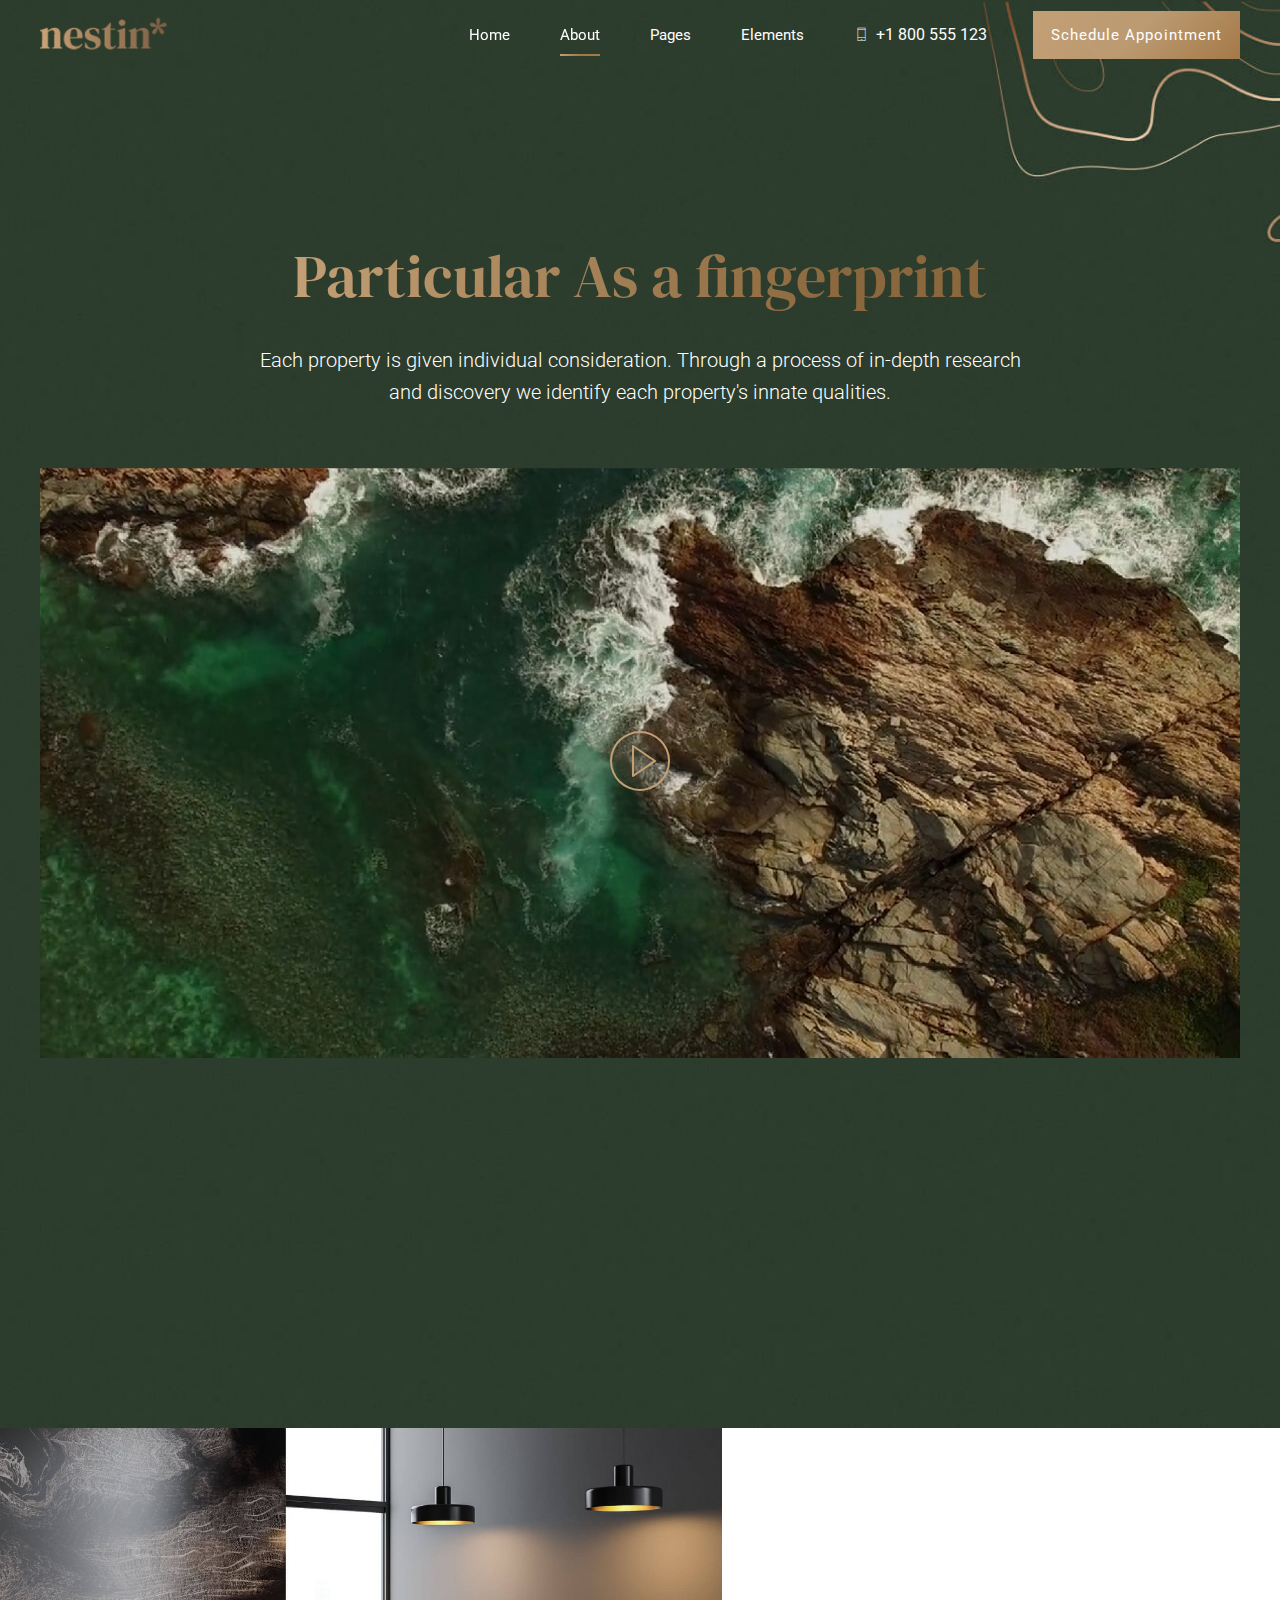
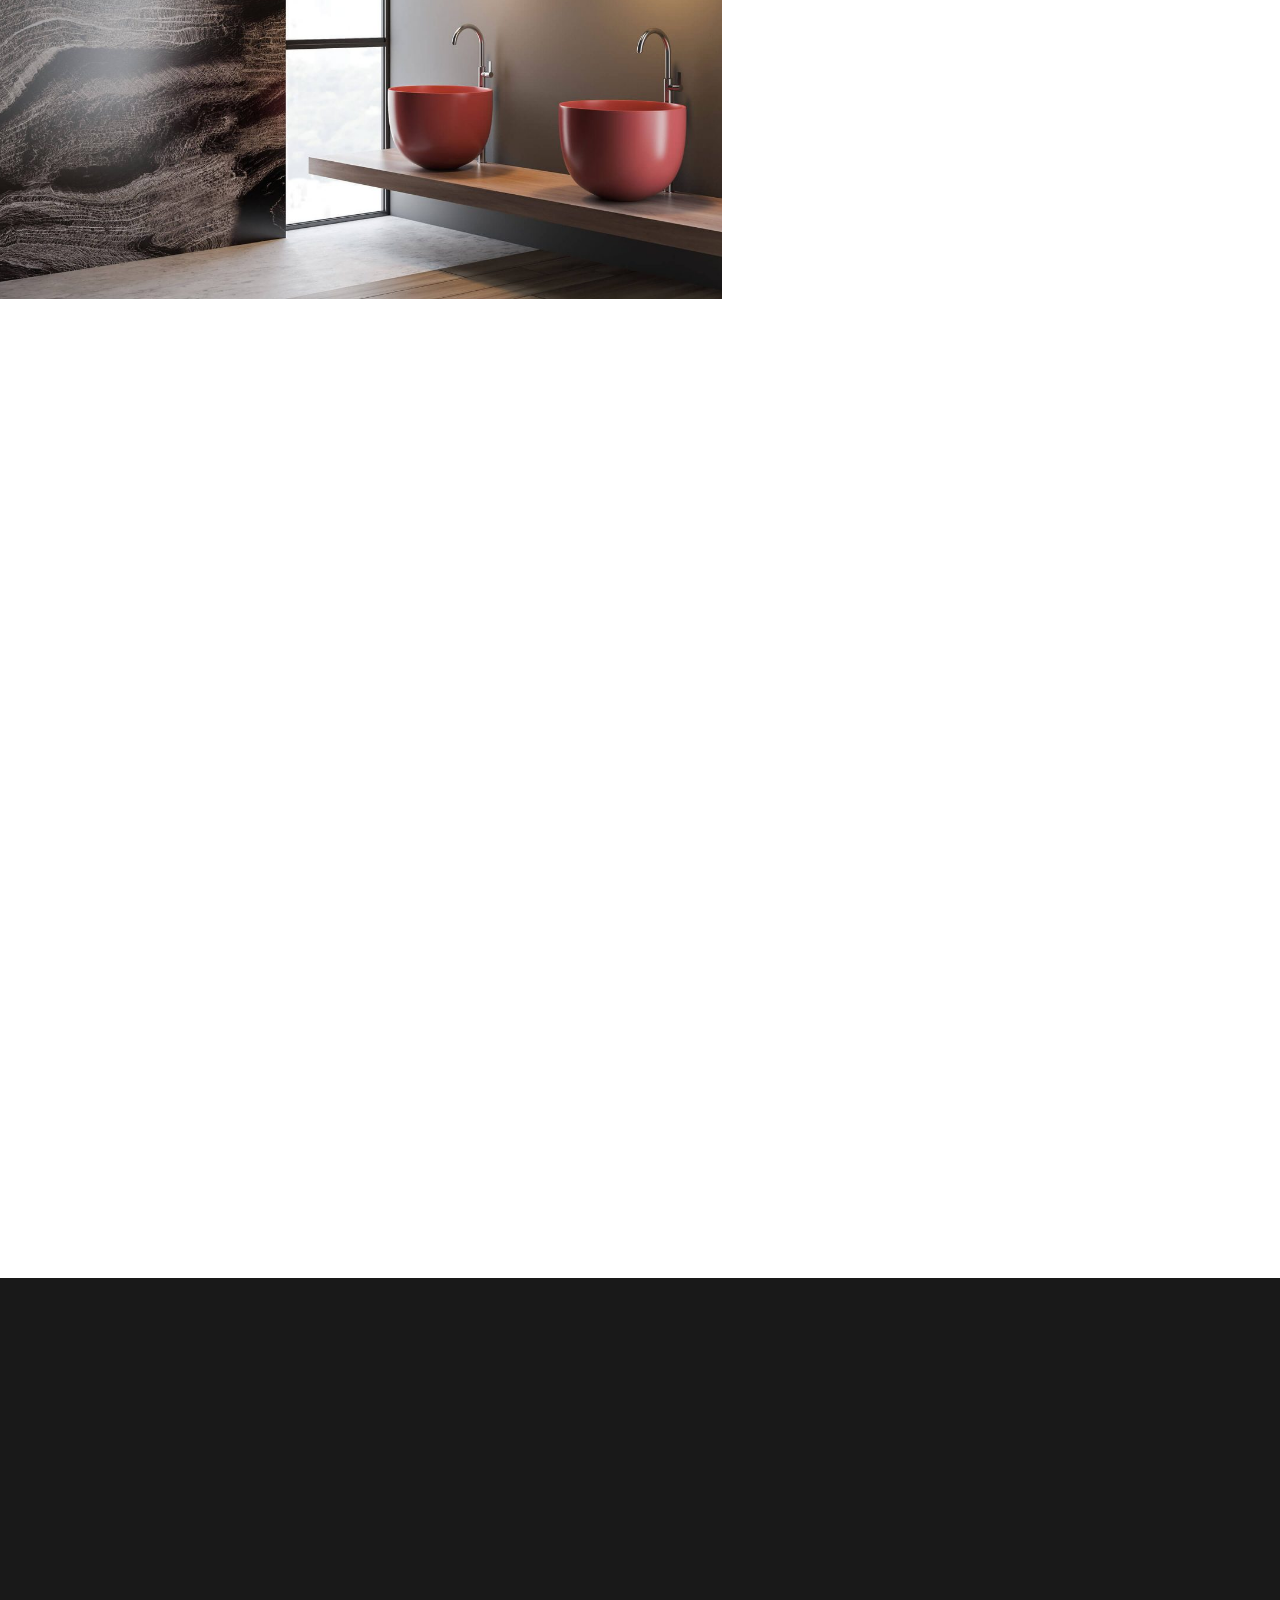
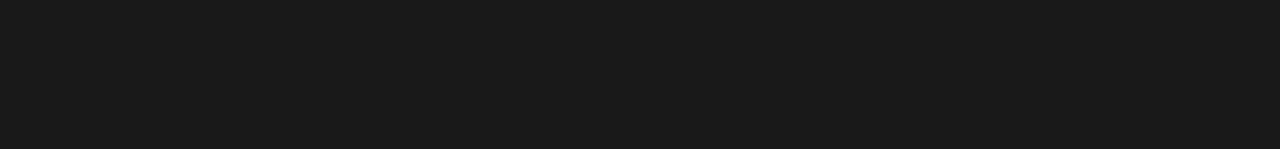
<file: about.html>
<!DOCTYPE html>
<html lang="en-US" data-bt-theme="Nestin 1.1.9">
<head>

		<meta charset="UTF-8">
		<meta name="viewport" content="width=device-width, initial-scale=1, maximum-scale=1, user-scalable=yes">
		<meta name="mobile-web-app-capable" content="yes">
		<meta name="apple-mobile-web-app-capable" content="yes">
	<title>About Us &#8211; Classy</title>
<meta name='robots' content='max-image-preview:large' />
	<style>img:is([sizes="auto" i], [sizes^="auto," i]) { contain-intrinsic-size: 3000px 1500px }</style>
	

<script type="text/javascript">
/* <![CDATA[ */
window._wpemojiSettings = {"baseUrl":"https:\/\/s.w.org\/images\/core\/emoji\/15.1.0\/72x72\/","ext":".png","svgUrl":"https:\/\/s.w.org\/images\/core\/emoji\/15.1.0\/svg\/","svgExt":".svg","source":{"concatemoji":"https:\/\/nestin.bold-themes.com\/classy\/wp-includes\/js\/wp-emoji-release.min.js"}};
/*! This file is auto-generated */
!function(i,n){var o,s,e;function c(e){try{var t={supportTests:e,timestamp:(new Date).valueOf()};sessionStorage.setItem(o,JSON.stringify(t))}catch(e){}}function p(e,t,n){e.clearRect(0,0,e.canvas.width,e.canvas.height),e.fillText(t,0,0);var t=new Uint32Array(e.getImageData(0,0,e.canvas.width,e.canvas.height).data),r=(e.clearRect(0,0,e.canvas.width,e.canvas.height),e.fillText(n,0,0),new Uint32Array(e.getImageData(0,0,e.canvas.width,e.canvas.height).data));return t.every(function(e,t){return e===r[t]})}function u(e,t,n){switch(t){case"flag":return n(e,"\ud83c\udff3\ufe0f\u200d\u26a7\ufe0f","\ud83c\udff3\ufe0f\u200b\u26a7\ufe0f")?!1:!n(e,"\ud83c\uddfa\ud83c\uddf3","\ud83c\uddfa\u200b\ud83c\uddf3")&&!n(e,"\ud83c\udff4\udb40\udc67\udb40\udc62\udb40\udc65\udb40\udc6e\udb40\udc67\udb40\udc7f","\ud83c\udff4\u200b\udb40\udc67\u200b\udb40\udc62\u200b\udb40\udc65\u200b\udb40\udc6e\u200b\udb40\udc67\u200b\udb40\udc7f");case"emoji":return!n(e,"\ud83d\udc26\u200d\ud83d\udd25","\ud83d\udc26\u200b\ud83d\udd25")}return!1}function f(e,t,n){var r="undefined"!=typeof WorkerGlobalScope&&self instanceof WorkerGlobalScope?new OffscreenCanvas(300,150):i.createElement("canvas"),a=r.getContext("2d",{willReadFrequently:!0}),o=(a.textBaseline="top",a.font="600 32px Arial",{});return e.forEach(function(e){o[e]=t(a,e,n)}),o}function t(e){var t=i.createElement("script");t.src=e,t.defer=!0,i.head.appendChild(t)}"undefined"!=typeof Promise&&(o="wpEmojiSettingsSupports",s=["flag","emoji"],n.supports={everything:!0,everythingExceptFlag:!0},e=new Promise(function(e){i.addEventListener("DOMContentLoaded",e,{once:!0})}),new Promise(function(t){var n=function(){try{var e=JSON.parse(sessionStorage.getItem(o));if("object"==typeof e&&"number"==typeof e.timestamp&&(new Date).valueOf()<e.timestamp+604800&&"object"==typeof e.supportTests)return e.supportTests}catch(e){}return null}();if(!n){if("undefined"!=typeof Worker&&"undefined"!=typeof OffscreenCanvas&&"undefined"!=typeof URL&&URL.createObjectURL&&"undefined"!=typeof Blob)try{var e="postMessage("+f.toString()+"("+[JSON.stringify(s),u.toString(),p.toString()].join(",")+"));",r=new Blob([e],{type:"text/javascript"}),a=new Worker(URL.createObjectURL(r),{name:"wpTestEmojiSupports"});return void(a.onmessage=function(e){c(n=e.data),a.terminate(),t(n)})}catch(e){}c(n=f(s,u,p))}t(n)}).then(function(e){for(var t in e)n.supports[t]=e[t],n.supports.everything=n.supports.everything&&n.supports[t],"flag"!==t&&(n.supports.everythingExceptFlag=n.supports.everythingExceptFlag&&n.supports[t]);n.supports.everythingExceptFlag=n.supports.everythingExceptFlag&&!n.supports.flag,n.DOMReady=!1,n.readyCallback=function(){n.DOMReady=!0}}).then(function(){return e}).then(function(){var e;n.supports.everything||(n.readyCallback(),(e=n.source||{}).concatemoji?t(e.concatemoji):e.wpemoji&&e.twemoji&&(t(e.twemoji),t(e.wpemoji)))}))}((window,document),window._wpemojiSettings);
/* ]]> */
</script>
<style id='wp-emoji-styles-inline-css' type='text/css'>

	img.wp-smiley, img.emoji {
		display: inline !important;
		border: none !important;
		box-shadow: none !important;
		height: 1em !important;
		width: 1em !important;
		margin: 0 0.07em !important;
		vertical-align: -0.1em !important;
		background: none !important;
		padding: 0 !important;
	}
</style>
<link rel='stylesheet' id='wp-block-library-css' href='wp-includes/css/dist/block-library/style.min.css' type='text/css' media='all' />
<style id='classic-theme-styles-inline-css' type='text/css'>
/*! This file is auto-generated */
.wp-block-button__link{color:#fff;background-color:#32373c;border-radius:9999px;box-shadow:none;text-decoration:none;padding:calc(.667em + 2px) calc(1.333em + 2px);font-size:1.125em}.wp-block-file__button{background:#32373c;color:#fff;text-decoration:none}
</style>
<style id='global-styles-inline-css' type='text/css'>
:root{--wp--preset--aspect-ratio--square: 1;--wp--preset--aspect-ratio--4-3: 4/3;--wp--preset--aspect-ratio--3-4: 3/4;--wp--preset--aspect-ratio--3-2: 3/2;--wp--preset--aspect-ratio--2-3: 2/3;--wp--preset--aspect-ratio--16-9: 16/9;--wp--preset--aspect-ratio--9-16: 9/16;--wp--preset--color--black: #000000;--wp--preset--color--cyan-bluish-gray: #abb8c3;--wp--preset--color--white: #ffffff;--wp--preset--color--pale-pink: #f78da7;--wp--preset--color--vivid-red: #cf2e2e;--wp--preset--color--luminous-vivid-orange: #ff6900;--wp--preset--color--luminous-vivid-amber: #fcb900;--wp--preset--color--light-green-cyan: #7bdcb5;--wp--preset--color--vivid-green-cyan: #00d084;--wp--preset--color--pale-cyan-blue: #8ed1fc;--wp--preset--color--vivid-cyan-blue: #0693e3;--wp--preset--color--vivid-purple: #9b51e0;--wp--preset--gradient--vivid-cyan-blue-to-vivid-purple: linear-gradient(135deg,rgba(6,147,227,1) 0%,rgb(155,81,224) 100%);--wp--preset--gradient--light-green-cyan-to-vivid-green-cyan: linear-gradient(135deg,rgb(122,220,180) 0%,rgb(0,208,130) 100%);--wp--preset--gradient--luminous-vivid-amber-to-luminous-vivid-orange: linear-gradient(135deg,rgba(252,185,0,1) 0%,rgba(255,105,0,1) 100%);--wp--preset--gradient--luminous-vivid-orange-to-vivid-red: linear-gradient(135deg,rgba(255,105,0,1) 0%,rgb(207,46,46) 100%);--wp--preset--gradient--very-light-gray-to-cyan-bluish-gray: linear-gradient(135deg,rgb(238,238,238) 0%,rgb(169,184,195) 100%);--wp--preset--gradient--cool-to-warm-spectrum: linear-gradient(135deg,rgb(74,234,220) 0%,rgb(151,120,209) 20%,rgb(207,42,186) 40%,rgb(238,44,130) 60%,rgb(251,105,98) 80%,rgb(254,248,76) 100%);--wp--preset--gradient--blush-light-purple: linear-gradient(135deg,rgb(255,206,236) 0%,rgb(152,150,240) 100%);--wp--preset--gradient--blush-bordeaux: linear-gradient(135deg,rgb(254,205,165) 0%,rgb(254,45,45) 50%,rgb(107,0,62) 100%);--wp--preset--gradient--luminous-dusk: linear-gradient(135deg,rgb(255,203,112) 0%,rgb(199,81,192) 50%,rgb(65,88,208) 100%);--wp--preset--gradient--pale-ocean: linear-gradient(135deg,rgb(255,245,203) 0%,rgb(182,227,212) 50%,rgb(51,167,181) 100%);--wp--preset--gradient--electric-grass: linear-gradient(135deg,rgb(202,248,128) 0%,rgb(113,206,126) 100%);--wp--preset--gradient--midnight: linear-gradient(135deg,rgb(2,3,129) 0%,rgb(40,116,252) 100%);--wp--preset--font-size--small: 13px;--wp--preset--font-size--medium: 20px;--wp--preset--font-size--large: 36px;--wp--preset--font-size--x-large: 42px;--wp--preset--spacing--20: 0.44rem;--wp--preset--spacing--30: 0.67rem;--wp--preset--spacing--40: 1rem;--wp--preset--spacing--50: 1.5rem;--wp--preset--spacing--60: 2.25rem;--wp--preset--spacing--70: 3.38rem;--wp--preset--spacing--80: 5.06rem;--wp--preset--shadow--natural: 6px 6px 9px rgba(0, 0, 0, 0.2);--wp--preset--shadow--deep: 12px 12px 50px rgba(0, 0, 0, 0.4);--wp--preset--shadow--sharp: 6px 6px 0px rgba(0, 0, 0, 0.2);--wp--preset--shadow--outlined: 6px 6px 0px -3px rgba(255, 255, 255, 1), 6px 6px rgba(0, 0, 0, 1);--wp--preset--shadow--crisp: 6px 6px 0px rgba(0, 0, 0, 1);}:where(.is-layout-flex){gap: 0.5em;}:where(.is-layout-grid){gap: 0.5em;}body .is-layout-flex{display: flex;}.is-layout-flex{flex-wrap: wrap;align-items: center;}.is-layout-flex > :is(*, div){margin: 0;}body .is-layout-grid{display: grid;}.is-layout-grid > :is(*, div){margin: 0;}:where(.wp-block-columns.is-layout-flex){gap: 2em;}:where(.wp-block-columns.is-layout-grid){gap: 2em;}:where(.wp-block-post-template.is-layout-flex){gap: 1.25em;}:where(.wp-block-post-template.is-layout-grid){gap: 1.25em;}.has-black-color{color: var(--wp--preset--color--black) !important;}.has-cyan-bluish-gray-color{color: var(--wp--preset--color--cyan-bluish-gray) !important;}.has-white-color{color: var(--wp--preset--color--white) !important;}.has-pale-pink-color{color: var(--wp--preset--color--pale-pink) !important;}.has-vivid-red-color{color: var(--wp--preset--color--vivid-red) !important;}.has-luminous-vivid-orange-color{color: var(--wp--preset--color--luminous-vivid-orange) !important;}.has-luminous-vivid-amber-color{color: var(--wp--preset--color--luminous-vivid-amber) !important;}.has-light-green-cyan-color{color: var(--wp--preset--color--light-green-cyan) !important;}.has-vivid-green-cyan-color{color: var(--wp--preset--color--vivid-green-cyan) !important;}.has-pale-cyan-blue-color{color: var(--wp--preset--color--pale-cyan-blue) !important;}.has-vivid-cyan-blue-color{color: var(--wp--preset--color--vivid-cyan-blue) !important;}.has-vivid-purple-color{color: var(--wp--preset--color--vivid-purple) !important;}.has-black-background-color{background-color: var(--wp--preset--color--black) !important;}.has-cyan-bluish-gray-background-color{background-color: var(--wp--preset--color--cyan-bluish-gray) !important;}.has-white-background-color{background-color: var(--wp--preset--color--white) !important;}.has-pale-pink-background-color{background-color: var(--wp--preset--color--pale-pink) !important;}.has-vivid-red-background-color{background-color: var(--wp--preset--color--vivid-red) !important;}.has-luminous-vivid-orange-background-color{background-color: var(--wp--preset--color--luminous-vivid-orange) !important;}.has-luminous-vivid-amber-background-color{background-color: var(--wp--preset--color--luminous-vivid-amber) !important;}.has-light-green-cyan-background-color{background-color: var(--wp--preset--color--light-green-cyan) !important;}.has-vivid-green-cyan-background-color{background-color: var(--wp--preset--color--vivid-green-cyan) !important;}.has-pale-cyan-blue-background-color{background-color: var(--wp--preset--color--pale-cyan-blue) !important;}.has-vivid-cyan-blue-background-color{background-color: var(--wp--preset--color--vivid-cyan-blue) !important;}.has-vivid-purple-background-color{background-color: var(--wp--preset--color--vivid-purple) !important;}.has-black-border-color{border-color: var(--wp--preset--color--black) !important;}.has-cyan-bluish-gray-border-color{border-color: var(--wp--preset--color--cyan-bluish-gray) !important;}.has-white-border-color{border-color: var(--wp--preset--color--white) !important;}.has-pale-pink-border-color{border-color: var(--wp--preset--color--pale-pink) !important;}.has-vivid-red-border-color{border-color: var(--wp--preset--color--vivid-red) !important;}.has-luminous-vivid-orange-border-color{border-color: var(--wp--preset--color--luminous-vivid-orange) !important;}.has-luminous-vivid-amber-border-color{border-color: var(--wp--preset--color--luminous-vivid-amber) !important;}.has-light-green-cyan-border-color{border-color: var(--wp--preset--color--light-green-cyan) !important;}.has-vivid-green-cyan-border-color{border-color: var(--wp--preset--color--vivid-green-cyan) !important;}.has-pale-cyan-blue-border-color{border-color: var(--wp--preset--color--pale-cyan-blue) !important;}.has-vivid-cyan-blue-border-color{border-color: var(--wp--preset--color--vivid-cyan-blue) !important;}.has-vivid-purple-border-color{border-color: var(--wp--preset--color--vivid-purple) !important;}.has-vivid-cyan-blue-to-vivid-purple-gradient-background{background: var(--wp--preset--gradient--vivid-cyan-blue-to-vivid-purple) !important;}.has-light-green-cyan-to-vivid-green-cyan-gradient-background{background: var(--wp--preset--gradient--light-green-cyan-to-vivid-green-cyan) !important;}.has-luminous-vivid-amber-to-luminous-vivid-orange-gradient-background{background: var(--wp--preset--gradient--luminous-vivid-amber-to-luminous-vivid-orange) !important;}.has-luminous-vivid-orange-to-vivid-red-gradient-background{background: var(--wp--preset--gradient--luminous-vivid-orange-to-vivid-red) !important;}.has-very-light-gray-to-cyan-bluish-gray-gradient-background{background: var(--wp--preset--gradient--very-light-gray-to-cyan-bluish-gray) !important;}.has-cool-to-warm-spectrum-gradient-background{background: var(--wp--preset--gradient--cool-to-warm-spectrum) !important;}.has-blush-light-purple-gradient-background{background: var(--wp--preset--gradient--blush-light-purple) !important;}.has-blush-bordeaux-gradient-background{background: var(--wp--preset--gradient--blush-bordeaux) !important;}.has-luminous-dusk-gradient-background{background: var(--wp--preset--gradient--luminous-dusk) !important;}.has-pale-ocean-gradient-background{background: var(--wp--preset--gradient--pale-ocean) !important;}.has-electric-grass-gradient-background{background: var(--wp--preset--gradient--electric-grass) !important;}.has-midnight-gradient-background{background: var(--wp--preset--gradient--midnight) !important;}.has-small-font-size{font-size: var(--wp--preset--font-size--small) !important;}.has-medium-font-size{font-size: var(--wp--preset--font-size--medium) !important;}.has-large-font-size{font-size: var(--wp--preset--font-size--large) !important;}.has-x-large-font-size{font-size: var(--wp--preset--font-size--x-large) !important;}
:where(.wp-block-post-template.is-layout-flex){gap: 1.25em;}:where(.wp-block-post-template.is-layout-grid){gap: 1.25em;}
:where(.wp-block-columns.is-layout-flex){gap: 2em;}:where(.wp-block-columns.is-layout-grid){gap: 2em;}
:root :where(.wp-block-pullquote){font-size: 1.5em;line-height: 1.6;}
</style>
<link rel='stylesheet' id='bt_bb_content_elements-css' href='wp-content/plugins/bold-page-builder/css/front_end/content_elements.crush.css' type='text/css' media='all' />
<link rel='stylesheet' id='bt_bb_slick-css' href='wp-content/plugins/bold-page-builder/slick/slick.css' type='text/css' media='all' />
<link rel='stylesheet' id='bold-timeline-css' href='wp-content/plugins/bold-timeline-lite/style.css' type='text/css' media='all' />
<link rel='stylesheet' id='bt_cc_style-css' href='wp-content/plugins/bt_cost_calculator/style.min.css' type='text/css' media='all' />
<link rel='stylesheet' id='contact-form-7-css' href='wp-content/plugins/contact-form-7/includes/css/styles.css' type='text/css' media='all' />
<style id='contact-form-7-inline-css' type='text/css'>
.wpcf7 .wpcf7-recaptcha iframe {margin-bottom: 0;}.wpcf7 .wpcf7-recaptcha[data-align="center"] > div {margin: 0 auto;}.wpcf7 .wpcf7-recaptcha[data-align="right"] > div {margin: 0 0 0 auto;}
</style>
<style id='woocommerce-inline-inline-css' type='text/css'>
.woocommerce form .form-row .required { visibility: visible; }
</style>
<link rel='stylesheet' id='brands-styles-css' href='wp-content/plugins/woocommerce/assets/css/brands.css' type='text/css' media='all' />
<link rel='stylesheet' id='nestin-style-css' href='wp-content/themes/nestin/style.css' type='text/css' media='screen' />
<style id='nestin-style-inline-css' type='text/css'>
select, input{font-family: "Roboto",Arial,Helvetica,sans-serif;} .fancy-select ul.options li:hover{color: #c39f75;} input[type='submit']{ font-family: "Roboto",Arial,Helvetica,sans-serif; -webkit-box-shadow: 0 0 0 3em #c39f75 inset; box-shadow: 0 0 0 3em #c39f75 inset;} input[type='submit']:hover{-webkit-box-shadow: 0 0 0 1px #c39f75 inset; box-shadow: 0 0 0 1px #c39f75 inset; color: #c39f75;} .btContent a{color: #c39f75;} a:hover{ color: #c39f75;} .btText a{color: #c39f75;} body{font-family: "Roboto",Arial,Helvetica,sans-serif;} h1, h2, h3, h4, h5, h6{font-family: "DM Serif Display",Arial,Helvetica,sans-serif;} blockquote{ font-family: "DM Serif Display",Arial,Helvetica,sans-serif;} .btContentHolder table thead th{ background-color: #c39f75;} .btPreloader .animation .btLoaderSpin div{ background: #c39f75;} body.error404 .btErrorPage .port .bt_bb_button.bt_bb_style_filled a{ -webkit-box-shadow: 0 0 0 4em #c39f75 inset; box-shadow: 0 0 0 4em #c39f75 inset;} body.error404 .btErrorPage .port .bt_bb_button.bt_bb_style_filled a:hover{ -webkit-box-shadow: 0 0 0 4em #c39f75 inset; box-shadow: 0 0 0 4em #c39f75 inset;} body.error404.bt_effect_accent_gradient .btErrorPage .port .bt_bb_button a{ background-image: -webkit-linear-gradient(315deg,#c39f75 0%,#a47947 25%,#a47947 50%,#c39f75 75%,#8b673d 100%) !important; background-image: -moz-linear-gradient(315deg,#c39f75 0%,#a47947 25%,#a47947 50%,#c39f75 75%,#8b673d 100%) !important; background-image: linear-gradient(135deg,#c39f75 0%,#a47947 25%,#a47947 50%,#c39f75 75%,#8b673d 100%) !important;} body.error404.bt_effect_alternate .btErrorPage .port .bt_bb_headline .bt_bb_headline_content{color: #2b3d2d;} .btNoSearchResults .bt_bb_port #searchform input[type='submit']{ -webkit-box-shadow: 0 0 0 3em #c39f75 inset; box-shadow: 0 0 0 3em #c39f75 inset;} .btNoSearchResults .bt_bb_port #searchform input[type='submit']:hover{ -webkit-box-shadow: 0 0 0 1px #c39f75 inset; box-shadow: 0 0 0 1px #c39f75 inset;} .btNoSearchResults .bt_bb_port .bt_bb_button.bt_bb_style_outline a{ -webkit-box-shadow: 0 0 0 1px #c39f75 inset; box-shadow: 0 0 0 1px #c39f75 inset;} .btNoSearchResults .bt_bb_port .bt_bb_button.bt_bb_style_outline a:hover{-webkit-box-shadow: 0 0 0 3em #c39f75 inset; box-shadow: 0 0 0 3em #c39f75 inset;} .btHasCrest.btMenuHorizontal:not(.btMenuCenter):not(.btStickyHeaderActive) .logo{ padding-left: 90px;} .rtl.btHasCrest.btMenuHorizontal:not(.btMenuCenter):not(.btStickyHeaderActive) .logo{ padding-right: 90px;} .btHasCrest.btMenuHorizontal:not(.btMenuCenter):not(.btStickyHeaderActive) .btTopToolsLeft{margin-left: 90px;} .rtl.btHasCrest.btMenuHorizontal:not(.btMenuCenter):not(.btStickyHeaderActive) .btTopToolsLeft{margin-right: 90px;} .btHasCrest.btMenuHorizontal:not(.btMenuCenter):not(.btStickyHeaderActive) .btBelowLogoArea .menuPort{margin-left: 90px;} .rtl.btHasCrest.btMenuHorizontal:not(.btMenuCenter):not(.btStickyHeaderActive) .btBelowLogoArea .menuPort{margin-right: 90px;} .btHasCrest.btMenuHorizontal:not(.btMenuCenter):not(.btStickyHeaderActive) .btCrest .btCrestImg{width: 90px;} .btHasCrest.btMenuHorizontal.btMenuLeft.btNoLogo:not(.btStickyHeaderActive) .menuPort{margin-left: 90px;} .rtl.btHasCrest.btMenuHorizontal.btMenuLeft.btNoLogo:not(.btStickyHeaderActive) .menuPort{margin-right: 90px;} .btHasCrest.btMenuHorizontal.btMenuCenter.btNoLogo:not(.btStickyHeaderActive) .menuPort .rightNav{padding-left: 90px;} .mainHeader{ font-family: "Roboto",Arial,Helvetica,sans-serif;} .menuPort{font-family: "Roboto",Arial,Helvetica,sans-serif;} .menuPort nav > ul > li > a{line-height: 70px;} .menuPort nav > ul > li > a:before{ -webkit-box-shadow: 0 0 0 2px #c39f75 inset; box-shadow: 0 0 0 2px #c39f75 inset;} .bt_effect_accent_gradient .menuPort nav > ul > li > a:before{ background-image: -webkit-linear-gradient(315deg,#c39f75 0%,#a47947 25%,#a47947 50%,#c39f75 75%,#8b673d 100%); background-image: -moz-linear-gradient(315deg,#c39f75 0%,#a47947 25%,#a47947 50%,#c39f75 75%,#8b673d 100%); background-image: linear-gradient(135deg,#c39f75 0%,#a47947 25%,#a47947 50%,#c39f75 75%,#8b673d 100%);} .btTextLogo{ font-family: "Roboto",Arial,Helvetica,sans-serif; line-height: 70px;} .btLogoArea .logo img{height: 70px;} .btTransparentDarkHeader .btHorizontalMenuTrigger:hover .bt_bb_icon:before, .btTransparentLightHeader .btHorizontalMenuTrigger:hover .bt_bb_icon:before, .btDarkTransparentHeader .btHorizontalMenuTrigger:hover .bt_bb_icon:before, .btAccentLightHeader .btHorizontalMenuTrigger:hover .bt_bb_icon:before, .btAccentDarkHeader .btHorizontalMenuTrigger:hover .bt_bb_icon:before, .btAccentAlternateHeader .btHorizontalMenuTrigger:hover .bt_bb_icon:before, .btLightDarkHeader .btHorizontalMenuTrigger:hover .bt_bb_icon:before, .btHasAltLogo.btStickyHeaderActive .btHorizontalMenuTrigger:hover .bt_bb_icon:before, .btTransparentDarkHeader .btHorizontalMenuTrigger:hover .bt_bb_icon:after, .btTransparentLightHeader .btHorizontalMenuTrigger:hover .bt_bb_icon:after, .btDarkTransparentHeader .btHorizontalMenuTrigger:hover .bt_bb_icon:after, .btAccentLightHeader .btHorizontalMenuTrigger:hover .bt_bb_icon:after, .btAccentDarkHeader .btHorizontalMenuTrigger:hover .bt_bb_icon:after, .btAccentAlternateHeader .btHorizontalMenuTrigger:hover .bt_bb_icon:after, .btLightDarkHeader .btHorizontalMenuTrigger:hover .bt_bb_icon:after, .btHasAltLogo.btStickyHeaderActive .btHorizontalMenuTrigger:hover .bt_bb_icon:after{border-top-color: #c39f75;} .btTransparentDarkHeader .btHorizontalMenuTrigger:hover .bt_bb_icon .bt_bb_icon_holder:before, .btTransparentLightHeader .btHorizontalMenuTrigger:hover .bt_bb_icon .bt_bb_icon_holder:before, .btAccentLightHeader .btHorizontalMenuTrigger:hover .bt_bb_icon .bt_bb_icon_holder:before, .btAccentDarkHeader .btHorizontalMenuTrigger:hover .bt_bb_icon .bt_bb_icon_holder:before, .btAccentAlternateHeader .btHorizontalMenuTrigger:hover .bt_bb_icon .bt_bb_icon_holder:before, .btLightDarkHeader .btHorizontalMenuTrigger:hover .bt_bb_icon .bt_bb_icon_holder:before, .btHasAltLogo.btStickyHeaderActive .btHorizontalMenuTrigger:hover .bt_bb_icon .bt_bb_icon_holder:before, .btDarkTransparentHeader .btHorizontalMenuTrigger:hover .bt_bb_icon .bt_bb_icon_holder:before{border-top-color: #c39f75;} .btMenuHorizontal .menuPort nav > ul > li.current-menu-ancestor li.current-menu-ancestor > a, .btMenuHorizontal .menuPort nav > ul > li.current-menu-ancestor li.current-menu-item > a, .btMenuHorizontal .menuPort nav > ul > li.current-menu-item li.current-menu-ancestor > a, .btMenuHorizontal .menuPort nav > ul > li.current-menu-item li.current-menu-item > a{color: #c39f75;} .btMenuHorizontal .menuPort nav > ul > li:not(.btMenuWideDropdown) > ul > li.menu-item-has-children > a:after{ color: #c39f75;} .btMenuHorizontal .menuPort ul ul li a:hover{color: #c39f75;} body.btMenuHorizontal .subToggler{ line-height: 70px;} .btMenuHorizontal .menuPort > nav > ul > li > ul li a:before{ -webkit-box-shadow: 0 0 0 2px #c39f75 inset; box-shadow: 0 0 0 2px #c39f75 inset;} html:not(.touch) body.btMenuHorizontal .menuPort > nav > ul > li.btMenuWideDropdown > ul > li > a:after{ background: #c39f75;} .btMenuHorizontal .topBarInMenu{ height: 70px;} .btAccentLightHeader .btBelowLogoArea, .btAccentLightHeader .topBar{background-color: #c39f75;} .btAccentLightHeader .btBelowLogoArea a:hover, .btAccentLightHeader .topBar a:hover{color: #2b3d2d;} .btAccentDarkHeader .btBelowLogoArea, .btAccentDarkHeader .topBar{background-color: #c39f75;} .btAccentDarkHeader .btBelowLogoArea a:hover, .btAccentDarkHeader .topBar a:hover{color: #2b3d2d;} .btAccentAlternateHeader .mainHeader, .btAccentAlternateHeader .btVerticalHeaderTop{background-color: #2b3d2d;} .btAccentAlternateHeader .btBelowLogoArea, .btAccentAlternateHeader .topBar{background-color: #c39f75;} .btAccentAlternateHeader .btBelowLogoArea a:hover, .btAccentAlternateHeader .topBar a:hover{color: #2b3d2d;} .btLightAccentHeader .btLogoArea, .btLightAccentHeader .btVerticalHeaderTop{background-color: #c39f75;} .btLightAccentHeader.btMenuHorizontal.btBelowMenu .mainHeader .btLogoArea{background-color: #c39f75;} .btStickyHeaderActive.btMenuHorizontal .mainHeader .btLogoArea .logo img{height: -webkit-calc(70px*0.8); height: -moz-calc(70px*0.8); height: calc(70px*0.8);} .btStickyHeaderActive.btMenuHorizontal .mainHeader .btLogoArea .btTextLogo{ line-height: -webkit-calc(70px*0.8); line-height: -moz-calc(70px*0.8); line-height: calc(70px*0.8);} .btStickyHeaderActive.btMenuHorizontal .mainHeader .btLogoArea .menuPort nav > ul > li > a, .btStickyHeaderActive.btMenuHorizontal .mainHeader .btLogoArea .menuPort nav > ul > li > .subToggler{line-height: -webkit-calc(70px*0.8); line-height: -moz-calc(70px*0.8); line-height: calc(70px*0.8);} .btStickyHeaderActive.btMenuHorizontal .mainHeader .btLogoArea .topBarInMenu{height: -webkit-calc(70px*0.8); height: -moz-calc(70px*0.8); height: calc(70px*0.8);} .btTransparentDarkHeader .btVerticalMenuTrigger:hover .bt_bb_icon:before, .btTransparentLightHeader .btVerticalMenuTrigger:hover .bt_bb_icon:before, .btDarkTransparentHeader .btVerticalMenuTrigger:hover .bt_bb_icon:before, .btAccentLightHeader .btVerticalMenuTrigger:hover .bt_bb_icon:before, .btAccentDarkHeader .btVerticalMenuTrigger:hover .bt_bb_icon:before, .btAccentAlternateHeader .btVerticalMenuTrigger:hover .bt_bb_icon:before, .btLightDarkHeader .btVerticalMenuTrigger:hover .bt_bb_icon:before, .btHasAltLogo.btStickyHeaderActive .btVerticalMenuTrigger:hover .bt_bb_icon:before, .btTransparentDarkHeader .btVerticalMenuTrigger:hover .bt_bb_icon:after, .btTransparentLightHeader .btVerticalMenuTrigger:hover .bt_bb_icon:after, .btDarkTransparentHeader .btVerticalMenuTrigger:hover .bt_bb_icon:after, .btAccentLightHeader .btVerticalMenuTrigger:hover .bt_bb_icon:after, .btAccentDarkHeader .btVerticalMenuTrigger:hover .bt_bb_icon:after, .btAccentAlternateHeader .btVerticalMenuTrigger:hover .bt_bb_icon:after, .btLightDarkHeader .btVerticalMenuTrigger:hover .bt_bb_icon:after, .btHasAltLogo.btStickyHeaderActive .btVerticalMenuTrigger:hover .bt_bb_icon:after{border-top-color: #c39f75;} .btTransparentDarkHeader .btVerticalMenuTrigger:hover .bt_bb_icon .bt_bb_icon_holder:before, .btTransparentLightHeader .btVerticalMenuTrigger:hover .bt_bb_icon .bt_bb_icon_holder:before, .btAccentLightHeader .btVerticalMenuTrigger:hover .bt_bb_icon .bt_bb_icon_holder:before, .btAccentDarkHeader .btVerticalMenuTrigger:hover .bt_bb_icon .bt_bb_icon_holder:before, .btAccentAlternateHeader .btVerticalMenuTrigger:hover .bt_bb_icon .bt_bb_icon_holder:before, .btLightDarkHeader .btVerticalMenuTrigger:hover .bt_bb_icon .bt_bb_icon_holder:before, .btHasAltLogo.btStickyHeaderActive .btVerticalMenuTrigger:hover .bt_bb_icon .bt_bb_icon_holder:before, .btDarkTransparentHeader .btVerticalMenuTrigger:hover .bt_bb_icon .bt_bb_icon_holder:before{border-top-color: #c39f75;} .btMenuHorizontal .topBarInLogoArea{ height: 70px;} .btMenuHorizontal .topBarInLogoArea .topBarInLogoAreaCell{border: 0 solid #c39f75;} .btDarkSkin .btSiteFooterCopyMenu .port:before, .btLightSkin .btDarkSkin .btSiteFooterCopyMenu .port:before, .btDarkSkin.btLightSkin .btDarkSkin .btSiteFooterCopyMenu .port:before{background-color: #c39f75;} .btContent .btArticleHeadline .bt_bb_headline a:hover, .btArticleTextContent .bt_bb_headline a:hover{color: #c39f75;} .btContent .btArticleHeadline .bt_bb_headline .bt_bb_headline_superheadline, .btArticleTextContent .bt_bb_headline .bt_bb_headline_superheadline{color: #c39f75;} .btContent .btArticleHeadline .bt_bb_headline .bt_bb_headline_superheadline a, .btArticleTextContent .bt_bb_headline .bt_bb_headline_superheadline a{color: #c39f75;} .btContent .btArticleHeadline .bt_bb_headline .bt_bb_headline_subheadline a:hover, .btContent .btArticleHeadline .bt_bb_headline .bt_bb_headline_subheadline span a:hover, .btArticleTextContent .bt_bb_headline .bt_bb_headline_subheadline a:hover, .btArticleTextContent .bt_bb_headline .bt_bb_headline_subheadline span a:hover{color: #c39f75;} .btPostSingleItemStandard .btArticleHeadline .bt_bb_headline .bt_bb_headline_subheadline a:hover, .btPostSingleItemStandard .btArticleHeadline .bt_bb_headline .bt_bb_headline_subheadline span a:hover{color: #c39f75;} .btPostSingleItemStandard .btArticleShareEtc > div.btReadMoreColumn .bt_bb_button a{ -webkit-box-shadow: 0 0 0 1px #c39f75 inset; box-shadow: 0 0 0 1px #c39f75 inset;} .btPostSingleItemStandard .btArticleShareEtc > div.btReadMoreColumn .bt_bb_button:hover a{ -webkit-box-shadow: 0 0 0 1px #c39f75 inset; box-shadow: 0 0 0 1px #c39f75 inset;} .btMediaBox.btQuote:before, .btMediaBox.btLink:before{ background-color: #c39f75;} .sticky.btArticleListItem .btArticleHeadline h1 .bt_bb_headline_content span a:after, .sticky.btArticleListItem .btArticleHeadline h2 .bt_bb_headline_content span a:after, .sticky.btArticleListItem .btArticleHeadline h3 .bt_bb_headline_content span a:after, .sticky.btArticleListItem .btArticleHeadline h4 .bt_bb_headline_content span a:after, .sticky.btArticleListItem .btArticleHeadline h5 .bt_bb_headline_content span a:after, .sticky.btArticleListItem .btArticleHeadline h6 .bt_bb_headline_content span a:after, .sticky.btArticleListItem .btArticleHeadline h7 .bt_bb_headline_content span a:after, .sticky.btArticleListItem .btArticleHeadline h8 .bt_bb_headline_content span a:after{ color: #c39f75;} .post-password-form p:first-child{color: #2b3d2d;} .post-password-form p:nth-child(2) input[type="submit"]{ background: #c39f75;} .post-password-form p:nth-child(2) input[type="submit"]:hover{color: #c39f75;} .btPagination .paging a:hover{color: #c39f75;} .btPagination .paging a:hover:after{color: #c39f75;} .btPrevNextNav .btPrevNext .btPrevNextImage{ border-right: 4px solid #c39f75;} .rtl .btPrevNextNav .btPrevNext .btPrevNextImage{ border-left: 4px solid #c39f75;} .btPrevNextNav .btPrevNext .btPrevNextItem .btPrevNextTitle{ font-family: "DM Serif Display",Arial,Helvetica,sans-serif;} .bt_effect_alternate .btPrevNextNav .btPrevNext .btPrevNextItem .btPrevNextTitle{color: #2b3d2d;} .btPrevNextNav .btPrevNext .btPrevNextItem .btPrevNextDir{ font-family: "Roboto",Arial,Helvetica,sans-serif; color: #c39f75;} .btPrevNextNav .btPrevNext:hover .btPrevNextTitle{color: #c39f75;} .btPrevNextNav .btPrevNext.btNext .btPrevNextImage{ border-left: 4px solid #c39f75;} .rtl .btPrevNextNav .btPrevNext.btNext .btPrevNextImage{ border-right: 4px solid #c39f75;} .btArticleCategories a:hover{color: #c39f75;} .btArticleCategories a:not(:first-child):before{ background-color: #c39f75;} .bt_effect_alternate .bt-comments-box > h1, .bt_effect_alternate .bt-comments-box > h2, .bt_effect_alternate .bt-comments-box > h3, .bt_effect_alternate .bt-comments-box > h4, .bt_effect_alternate .bt-comments-box > h5, .bt_effect_alternate .bt-comments-box > h6, .bt_effect_alternate .bt-comments-box > h7, .bt_effect_alternate .bt-comments-box > h8, .bt_effect_alternate .bt-comments-box .comment-respond > h1, .bt_effect_alternate .bt-comments-box .comment-respond > h2, .bt_effect_alternate .bt-comments-box .comment-respond > h3, .bt_effect_alternate .bt-comments-box .comment-respond > h4, .bt_effect_alternate .bt-comments-box .comment-respond > h5, .bt_effect_alternate .bt-comments-box .comment-respond > h6, .bt_effect_alternate .bt-comments-box .comment-respond > h7, .bt_effect_alternate .bt-comments-box .comment-respond > h8{color: #2b3d2d;} .bt-comments-box .vcard .posted{ font-family: "DM Serif Display",Arial,Helvetica,sans-serif;} .bt-comments-box .commentTxt p.edit-link, .bt-comments-box .commentTxt p.reply{ font-family: "DM Serif Display",Arial,Helvetica,sans-serif;} .bt-comments-box .comment-navigation a, .bt-comments-box .comment-navigation span{ font-family: "Roboto",Arial,Helvetica,sans-serif;} .comment-awaiting-moderation{color: #c39f75;} a#cancel-comment-reply-link{ color: #c39f75;} a#cancel-comment-reply-link:hover{color: #2b3d2d;} .btCommentSubmit{ -webkit-box-shadow: 0 0 0 1px #c39f75 inset; box-shadow: 0 0 0 1px #c39f75 inset;} .btCommentSubmit:hover{ -webkit-box-shadow: 0 0 0 1px #c39f75 inset; box-shadow: 0 0 0 1px #c39f75 inset;} .btCommentSubmit .btnInnerText{ font-family: "Roboto",Arial,Helvetica,sans-serif;} .bt_effect_alternate .btBox > h4, .bt_effect_alternate .btCustomMenu > h4, .bt_effect_alternate .btTopBox > h4{color: #2b3d2d;} body:not(.btNoDashInSidebar) .btBox > h4:after, body:not(.btNoDashInSidebar) .btCustomMenu > h4:after, body:not(.btNoDashInSidebar) .btTopBox > h4:after{ border-bottom: 3px solid #c39f75;} .btBox ul li.current-menu-item > a, .btCustomMenu ul li.current-menu-item > a, .btTopBox ul li.current-menu-item > a{color: #c39f75;} .widget_calendar table caption{font-family: "DM Serif Display",Arial,Helvetica,sans-serif; background: #c39f75;} .widget_calendar table tbody tr td#today{color: #c39f75;} .widget_rss li a.rsswidget{ font-family: "DM Serif Display",Arial,Helvetica,sans-serif;} .widget_shopping_cart .total{ font-family: "DM Serif Display",Arial,Helvetica,sans-serif;} .widget_shopping_cart .widget_shopping_cart_content .mini_cart_item .ppRemove a.remove{ background-color: #c39f75;} .widget_shopping_cart .widget_shopping_cart_content .mini_cart_item .ppRemove a.remove:hover{background-color: #2b3d2d;} .menuPort .widget_shopping_cart .widget_shopping_cart_content .btCartWidgetIcon span.cart-contents, .topTools .widget_shopping_cart .widget_shopping_cart_content .btCartWidgetIcon span.cart-contents, .topBarInLogoArea .widget_shopping_cart .widget_shopping_cart_content .btCartWidgetIcon span.cart-contents{ background-color: #2b3d2d; font: normal 10px/1 "Roboto";} .btMenuVertical .menuPort .widget_shopping_cart .widget_shopping_cart_content .btCartWidgetInnerContent .verticalMenuCartToggler, .btMenuVertical .topTools .widget_shopping_cart .widget_shopping_cart_content .btCartWidgetInnerContent .verticalMenuCartToggler, .btMenuVertical .topBarInLogoArea .widget_shopping_cart .widget_shopping_cart_content .btCartWidgetInnerContent .verticalMenuCartToggler{ background-color: #c39f75;} .widget_recent_reviews ul.product_list_widget li a .product-title{font-family: "DM Serif Display",Arial,Helvetica,sans-serif;} .widget_price_filter .price_slider_wrapper .ui-slider .ui-slider-handle{ background-color: #c39f75;} .btBox .tagcloud a, .btTags ul a{ font-family: "Roboto",Arial,Helvetica,sans-serif;} .btBox .tagcloud a:before, .btTags ul a:before{ color: #c39f75;} .btBox .tagcloud a:hover, .btTags ul a:hover{color: #c39f75;} .btIconWidget .btIconWidgetText{ font-family: "Roboto",Arial,Helvetica,sans-serif;} .btAccentDarkHeader .topTools .btIconWidget:hover, .btAccentDarkHeader .topBarInMenu .btIconWidget:hover{color: #2b3d2d;} .topTools a.btIconWidget:hover, .topBarInMenu a.btIconWidget:hover{color: #c39f75;} .topTools .btIconWidgetTitle, .topBarInMenu .btIconWidgetTitle{ font-family: "Roboto",Arial,Helvetica,sans-serif;} .btAccentIconWidget.btIconWidget .btIconWidgetIcon, .btAccentIconWidget.btIconWidget .btIconWidgetTitle{color: #c39f75;} .btAccentDarkHeader .btAccentIconWidget.btIconWidget .btIconWidgetIcon, .btAccentDarkHeader .btAccentIconWidget.btIconWidget .btIconWidgetTitle{color: #2b3d2d;} a.btAccentIconWidget.btIconWidget:hover{color: #c39f75;} .btSiteFooterWidgets .btSearch button:before, .btSidebar .btSearch button:before, .btSidebar .widget_product_search button:before{ color: #c39f75;} .btSearchInner.btFromTopBox .btSearchInnerClose .bt_bb_icon a.bt_bb_icon_holder{color: #c39f75;} .btSearchInner.btFromTopBox .btSearchInnerClose .bt_bb_icon:hover a.bt_bb_icon_holder{color: #a47947;} .btSearchInner.btFromTopBox button:hover:before{color: #c39f75;} div.btButtonWidget .btButtonWidgetLink{ -webkit-box-shadow: 0 0 0 1px #c39f75 inset; box-shadow: 0 0 0 1px #c39f75 inset;} div.btButtonWidget .btButtonWidgetLink:hover{ -webkit-box-shadow: 0 0 0 1px #c39f75 inset; box-shadow: 0 0 0 1px #c39f75 inset;} div.btButtonWidget .btButtonWidgetLink .btButtonWidgetContent span.btButtonWidgetText{ font-family: "Roboto",Arial,Helvetica,sans-serif;} div.btButtonWidget .btButtonWidgetLink{ -webkit-box-shadow: 0 0 0 3em #c39f75 inset; box-shadow: 0 0 0 3em #c39f75 inset;} .bt_effect_accent_gradient div.btButtonWidget .btButtonWidgetLink{ background-image: -webkit-linear-gradient(315deg,#c39f75 0%,rgba(195,159,117,0.95) 25%,#a47947 50%,#c39f75 75%,#8b673d 100%); background-image: -moz-linear-gradient(315deg,#c39f75 0%,rgba(195,159,117,0.95) 25%,#a47947 50%,#c39f75 75%,#8b673d 100%); background-image: linear-gradient(135deg,#c39f75 0%,rgba(195,159,117,0.95) 25%,#a47947 50%,#c39f75 75%,#8b673d 100%);} div.btButtonWidget .btButtonWidgetLink:hover{ -webkit-box-shadow: 0 0 0 3em #c39f75 inset; box-shadow: 0 0 0 3em #c39f75 inset;} .widget_bt_bb_twitter_widget .recentTweets small a{color: #c39f75;} .bt_bb_section.bt_bb_border_top{border-top: 5px solid #c39f75;} .bt_bb_section.bt_bb_border_bottom{border-bottom: 5px solid #c39f75;} .bt_bb_section.bt_bb_border_left{border-left: 5px solid #c39f75;} .bt_bb_section.bt_bb_border_right{border-right: 5px solid #c39f75;} .bt_bb_section.bt_bb_border_color_alternate{border-color: #2b3d2d !important;} .bt_bb_row.bt_bb_border_top, .bt_bb_row_inner.bt_bb_border_top{border-top: 5px solid #c39f75;} .bt_bb_row.bt_bb_border_bottom, .bt_bb_row_inner.bt_bb_border_bottom{border-bottom: 5px solid #c39f75;} .bt_bb_row.bt_bb_border_left, .bt_bb_row_inner.bt_bb_border_left{border-left: 5px solid #c39f75;} .bt_bb_row.bt_bb_border_right, .bt_bb_row_inner.bt_bb_border_right{border-right: 5px solid #c39f75;} .bt_bb_row.bt_bb_border_color_alternate, .bt_bb_row_inner.bt_bb_border_color_alternate{border-color: #2b3d2d !important;} .bt_bb_column.bt_bb_border_top, .bt_bb_column_inner.bt_bb_border_top{border-top: 5px solid #c39f75;} .bt_bb_column.bt_bb_border_bottom, .bt_bb_column_inner.bt_bb_border_bottom{border-bottom: 5px solid #c39f75;} .bt_bb_column.bt_bb_border_left, .bt_bb_column_inner.bt_bb_border_left{border-left: 5px solid #c39f75;} .bt_bb_column.bt_bb_border_right, .bt_bb_column_inner.bt_bb_border_right{border-right: 5px solid #c39f75;} .bt_bb_column.bt_bb_border_color_alternate, .bt_bb_column_inner.bt_bb_border_color_alternate{border-color: #2b3d2d !important;} .bt_bb_headline .bt_bb_headline_superheadline{ font-family: "Roboto",Arial,Helvetica,sans-serif; color: #c39f75;} .bt_bb_headline.bt_bb_subheadline .bt_bb_headline_subheadline{ font-family: "Roboto",Arial,Helvetica,sans-serif;} .bt_bb_headline h1 b, .bt_bb_headline h2 b, .bt_bb_headline h3 b, .bt_bb_headline h4 b, .bt_bb_headline h5 b, .bt_bb_headline h6 b{color: #c39f75;} .bt_effect_accent_gradient .bt_bb_headline h1 .bt_bb_headline_content span, .bt_effect_accent_gradient .bt_bb_headline h2 .bt_bb_headline_content span, .bt_effect_accent_gradient .bt_bb_headline h3 .bt_bb_headline_content span, .bt_effect_accent_gradient .bt_bb_headline h4 .bt_bb_headline_content span, .bt_effect_accent_gradient .bt_bb_headline h5 .bt_bb_headline_content span, .bt_effect_accent_gradient .bt_bb_headline h6 .bt_bb_headline_content span{background: -webkit-linear-gradient(0deg,#c39f75 0%,#8b673d 80%); background: -moz-linear-gradient(0deg,#c39f75 0%,#8b673d 80%); background: linear-gradient(90deg,#c39f75 0%,#8b673d 80%); color: #c39f75;} .bt_effect_alternate .bt_bb_headline h1 .bt_bb_headline_content span, .bt_effect_alternate .bt_bb_headline h2 .bt_bb_headline_content span, .bt_effect_alternate .bt_bb_headline h3 .bt_bb_headline_content span, .bt_effect_alternate .bt_bb_headline h4 .bt_bb_headline_content span, .bt_effect_alternate .bt_bb_headline h5 .bt_bb_headline_content span, .bt_effect_alternate .bt_bb_headline h6 .bt_bb_headline_content span{color: #2b3d2d;} .btHasBgImage.bt_bb_headline h1 .bt_bb_headline_content span, .btHasBgImage.bt_bb_headline h2 .bt_bb_headline_content span, .btHasBgImage.bt_bb_headline h3 .bt_bb_headline_content span, .btHasBgImage.bt_bb_headline h4 .bt_bb_headline_content span, .btHasBgImage.bt_bb_headline h5 .bt_bb_headline_content span, .btHasBgImage.bt_bb_headline h6 .bt_bb_headline_content span{ background-color: #c39f75;} .bt_bb_button .bt_bb_button_text{ font-family: "Roboto",Arial,Helvetica,sans-serif;} .bt_effect_accent_gradient .bt_bb_button.bt_bb_style_filled .bt_bb_link{ background-image: -webkit-linear-gradient(315deg,#c39f75 0%,#a47947 25%,#a47947 50%,#c39f75 75%,#8b673d 100%); background-image: -moz-linear-gradient(315deg,#c39f75 0%,#a47947 25%,#a47947 50%,#c39f75 75%,#8b673d 100%); background-image: linear-gradient(135deg,#c39f75 0%,#a47947 25%,#a47947 50%,#c39f75 75%,#8b673d 100%);} .bt_effect_accent_gradient .bt_bb_icon.bt_bb_style_filled .bt_bb_icon_holder:before{ background-image: -webkit-linear-gradient(315deg,#c39f75 0%,#a47947 25%,#a47947 50%,#c39f75 75%,#8b673d 100%); background-image: -moz-linear-gradient(315deg,#c39f75 0%,#a47947 25%,#a47947 50%,#c39f75 75%,#8b673d 100%); background-image: linear-gradient(135deg,#c39f75 0%,#a47947 25%,#a47947 50%,#c39f75 75%,#8b673d 100%);} .bt_effect_accent_gradient .bt_bb_service.bt_bb_style_filled{ background-image: -webkit-linear-gradient(315deg,#c39f75 0%,#a47947 25%,#a47947 50%,#c39f75 75%,#8b673d 100%); background-image: -moz-linear-gradient(315deg,#c39f75 0%,#a47947 25%,#a47947 50%,#c39f75 75%,#8b673d 100%); background-image: linear-gradient(135deg,#c39f75 0%,#a47947 25%,#a47947 50%,#c39f75 75%,#8b673d 100%);} .bt_bb_service .bt_bb_service_content .bt_bb_service_content_supertitle{ font-family: "Roboto",Arial,Helvetica,sans-serif;} .bt_bb_service .bt_bb_service_content .bt_bb_service_content_title{ font-family: "DM Serif Display",Arial,Helvetica,sans-serif;} .bt_bb_service:hover .bt_bb_service_content_title a{color: #c39f75;} .bt_bb_progress_bar .bt_bb_progress_bar_text_above span{ font-family: "Roboto",Arial,Helvetica,sans-serif;} .bt_bb_progress_bar .bt_bb_progress_bar_text_above .bt_bb_progress_bar_highlighted_text{ background: #c39f75;} .bt_bb_progress_bar .bt_bb_progress_bar_text_above .bt_bb_progress_bar_highlighted_text:after{ border-color: #c39f75 transparent;} .bt_bb_color_scheme_accent.bt_bb_progress_bar .bt_bb_progress_bar_bg_cover .bt_bb_progress_bar_bg{background-color: rgba(195,159,117,0.5);} .bt_bb_color_scheme_alternate.bt_bb_progress_bar .bt_bb_progress_bar_bg_cover .bt_bb_progress_bar_bg{background-color: rgba(43,61,45,0.5);} .bt_bb_color_scheme_accent.bt_bb_progress_bar .bt_bb_progress_bar_bg_cover .bt_bb_progress_bar_bg .bt_bb_progress_bar_inner{background-color: #c39f75;} .bt_bb_color_scheme_alternate.bt_bb_progress_bar .bt_bb_progress_bar_bg_cover .bt_bb_progress_bar_bg .bt_bb_progress_bar_inner{background-color: #2b3d2d;} .bt_bb_accordion .bt_bb_accordion_item .bt_bb_accordion_item_title{ font-family: "DM Serif Display",Arial,Helvetica,sans-serif;} .bt_bb_price_list .bt_bb_price_list_title{ font-family: "Roboto",Arial,Helvetica,sans-serif;} .bt_bb_color_scheme_dark-accent.bt_bb_price_list .bt_bb_price_list_title{color: #c39f75;} .bt_bb_price_list .bt_bb_price_list_price{ font-family: "DM Serif Display",Arial,Helvetica,sans-serif;} .bt_bb_price_list .bt_bb_price_list_price:before{ border-color: #c39f75;} .bt_effect_accent_gradient .bt_bb_color_scheme_dark-accent .bt_bb_counter_holder .bt_bb_counter_content .bt_bb_counter span.onedigit span{color: #c39f75 !important; -webkit-text-fill-color: #c39f75 !important;} .bt_bb_latest_posts .bt_bb_latest_posts_item .bt_bb_latest_posts_item_title a:hover{color: #c39f75;} .bt_bb_masonry_post_grid .bt_bb_grid_item_post_content .bt_bb_grid_item_category ul.post-categories, .bt_bb_latest_posts .bt_bb_latest_posts_item .bt_bb_latest_posts_item_content .bt_bb_latest_posts_item_category ul.post-categories{ font-family: "Roboto",Arial,Helvetica,sans-serif;} .bt_bb_masonry_post_grid .bt_bb_grid_item_post_content .bt_bb_grid_item_category ul.post-categories li a, .bt_bb_latest_posts .bt_bb_latest_posts_item .bt_bb_latest_posts_item_content .bt_bb_latest_posts_item_category ul.post-categories li a{ color: #c39f75;} .bt_bb_masonry_post_grid .bt_bb_grid_item_post_content .bt_bb_grid_item_category ul.post-categories li:not(:last-child) a:after, .bt_bb_latest_posts .bt_bb_latest_posts_item .bt_bb_latest_posts_item_content .bt_bb_latest_posts_item_category ul.post-categories li:not(:last-child) a:after{ background-color: #c39f75;} .bt_bb_latest_posts .bt_bb_latest_posts_item .bt_bb_latest_posts_item_meta, .bt_bb_masonry_post_grid .bt_bb_masonry_post_grid_content .bt_bb_grid_item .bt_bb_grid_item_inner .bt_bb_grid_item_post_content .bt_bb_grid_item_meta{ font-family: "Roboto",Arial,Helvetica,sans-serif; color: #c39f75;} .bt_bb_masonry_post_grid .bt_bb_post_grid_filter .bt_bb_post_grid_filter_item{ font-family: "Roboto",Arial,Helvetica,sans-serif;} .bt_bb_masonry_post_grid .bt_bb_masonry_post_grid_content .bt_bb_grid_item .bt_bb_grid_item_inner .bt_bb_grid_item_post_content{ border-left: 3px solid #c39f75;} .bt_bb_masonry_post_grid .bt_bb_masonry_post_grid_content .bt_bb_grid_item .bt_bb_grid_item_inner .bt_bb_grid_item_post_content .bt_bb_grid_item_post_title a:hover{color: #c39f75;} .bt_bb_masonry_post_grid .bt_bb_post_grid_loader{ border-top: .4em solid #c39f75;} .slick-dots li{ background: #c39f75;} button.slick-arrow:hover:before{color: #c39f75;} .bt_bb_color_accent.bt_bb_custom_menu div ul li{border-bottom: 1px solid rgba(195,159,117,0.5);} .bt_bb_color_alternate.bt_bb_custom_menu div ul li{border-bottom: 1px solid rgba(43,61,45,0.5);} .bt_bb_custom_menu div ul a{ font-family: "Roboto",Arial,Helvetica,sans-serif;} .bt_bb_color_accent.bt_bb_custom_menu div ul a{color: #c39f75;} .bt_bb_color_alternate.bt_bb_custom_menu div ul a{color: #2b3d2d;} .bt_bb_tabs ul.bt_bb_tabs_header li span{ font-family: "Roboto",Arial,Helvetica,sans-serif; color: #c39f75;} .bt_bb_counter_holder .bt_bb_counter_content .bt_bb_counter{ font-family: "DM Serif Display",Arial,Helvetica,sans-serif; color: #c39f75;} .bt_effect_accent_gradient .bt_bb_counter_holder .bt_bb_counter_content .bt_bb_counter span.onedigit span{ background-image: -webkit-linear-gradient(315deg,#c39f75 0%,#a47947 25%,#a47947 50%,#c39f75 75%,#8b673d 100%); background-image: -moz-linear-gradient(315deg,#c39f75 0%,#a47947 25%,#a47947 50%,#c39f75 75%,#8b673d 100%); background-image: linear-gradient(135deg,#c39f75 0%,#a47947 25%,#a47947 50%,#c39f75 75%,#8b673d 100%);} .bt_bb_counter_holder .bt_bb_counter_content .bt_bb_counter_title{ font-family: "Roboto",Arial,Helvetica,sans-serif;} .bt_bb_counter_holder .bt_bb_counter_content .bt_bb_counter_text{ font-family: "Roboto",Arial,Helvetica,sans-serif;} .bt_bb_countdown.btCounterHolder{ font-family: "DM Serif Display",Arial,Helvetica,sans-serif;} .bt_bb_countdown.btCounterHolder .btCountdownHolder span[class$="_text"]{ color: #c39f75;} .bt_bb_countdown.btCounterHolder .btCountdownHolder span[class$="_text"] > span{ font-family: "Roboto",Arial,Helvetica,sans-serif;} .bt_bb_masonry_image_grid .bt_bb_grid_item .bt_bb_grid_item_inner .bt_bb_grid_item_inner_caption{ font-family: "DM Serif Display",Arial,Helvetica,sans-serif;} .bt_bb_real_estate_details .bt_bb_real_estate_details_icon{ color: #c39f75;} .bt_bb_real_estate_details .bt_bb_real_estate_details_content .bt_bb_real_estate_details_title{font-family: "Roboto",Arial,Helvetica,sans-serif;} .bt_bb_real_estate_details .bt_bb_real_estate_details_content .bt_bb_real_estate_details_link a:hover{color: #c39f75;} .bt_bb_icon_color_accent.bt_bb_card .bt_bb_card_icon .bt_bb_icon_holder{color: #c39f75;} .bt_bb_icon_color_alternate.bt_bb_card .bt_bb_card_icon .bt_bb_icon_holder{color: #2b3d2d;} .bt_effect_accent_gradient .bt_bb_card .bt_bb_card_title .bt_bb_headline h1, .bt_effect_accent_gradient .bt_bb_card .bt_bb_card_title .bt_bb_headline h2, .bt_effect_accent_gradient .bt_bb_card .bt_bb_card_title .bt_bb_headline h3, .bt_effect_accent_gradient .bt_bb_card .bt_bb_card_title .bt_bb_headline h4, .bt_effect_accent_gradient .bt_bb_card .bt_bb_card_title .bt_bb_headline h5, .bt_effect_accent_gradient .bt_bb_card .bt_bb_card_title .bt_bb_headline h6{background: -webkit-linear-gradient(0deg,#c39f75 0%,#8b673d 80%); background: -moz-linear-gradient(0deg,#c39f75 0%,#8b673d 80%); background: linear-gradient(90deg,#c39f75 0%,#8b673d 80%); color: #c39f75;} .bt_bb_border_show.bt_bb_card_image .bt_bb_card_image_text_box{border-left: 3px solid #c39f75;} .bt_bb_background_color_accent.bt_bb_card_image .bt_bb_card_image_text_box{background-color: rgba(195,159,117,0.5);} .bt_bb_background_color_alternate.bt_bb_card_image .bt_bb_card_image_text_box{background-color: rgba(43,61,45,0.95);} .bt_bb_interactive_image .bt_bb_interactive_image_content .bt_bb_interactive_image_item .bt_bb_interactive_image_item_number{ font-family: "Roboto",Arial,Helvetica,sans-serif;} .bt_bb_interactive_image .bt_bb_interactive_image_content .bt_bb_interactive_image_item .bt_bb_interactive_image_item_title{ font-family: "Roboto",Arial,Helvetica,sans-serif;} .bt_bb_interactive_image .bt_bb_interactive_image_content .bt_bb_interactive_image_item.on .bt_bb_interactive_image_item_title, .bt_bb_interactive_image .bt_bb_interactive_image_content .bt_bb_interactive_image_item.on .bt_bb_interactive_image_item_number{color: #c39f75;} .bt_bb_interactive_image .bt_bb_interactive_image_content .bt_bb_interactive_image_item:hover .bt_bb_interactive_image_item_title, .bt_bb_interactive_image .bt_bb_interactive_image_content .bt_bb_interactive_image_item:hover .bt_bb_interactive_image_item_number{color: #c39f75;} .bt_bb_interactive_image .bt_bb_interactive_image_item_number_dot{ font-family: "Roboto",Arial,Helvetica,sans-serif; background: #c39f75; -webkit-box-shadow: 0 0 0 .5em rgba(195,159,117,0.5); box-shadow: 0 0 0 .5em rgba(195,159,117,0.5);} .bt_bb_interactive_image .bt_bb_interactive_image_item_dot{ font-family: "Roboto",Arial,Helvetica,sans-serif; background: #c39f75;} .bt_bb_interactive_image .bt_bb_interactive_image_item_dot:after{ background: rgba(195,159,117,0.5);} .bt_bb_interactive_image .bt_bb_interactive_image_item_dot .bt_bb_interactive_image_item_dot_tooltip{ font-family: "Roboto",Arial,Helvetica,sans-serif; background: #c39f75;} .bt_bb_interactive_image .bt_bb_interactive_image_item_dot .bt_bb_interactive_image_item_dot_tooltip:after{ border: 7px solid #c39f75;} .bt_bb_interactive_image .bt_bb_interactive_image_item_dot_on{ color: #c39f75;} .wpcf7-form .wpcf7-submit{ -webkit-box-shadow: 0 0 0 3em #c39f75 inset; box-shadow: 0 0 0 3em #c39f75 inset;} .wpcf7-form .wpcf7-submit:hover{ -webkit-box-shadow: 0 0 0 3em #c39f75 inset; box-shadow: 0 0 0 3em #c39f75 inset;} div.wpcf7-validation-errors, div.wpcf7-acceptance-missing{border: 2px solid #c39f75;} span.wpcf7-not-valid-tip{color: #c39f75;} .btGradient.btForm .btFormButton input{ background-image: -webkit-linear-gradient(315deg,#c39f75 0%,#a47947 25%,#a47947 50%,#c39f75 75%,#8b673d 100%); background-image: -moz-linear-gradient(315deg,#c39f75 0%,#a47947 25%,#a47947 50%,#c39f75 75%,#8b673d 100%); background-image: linear-gradient(135deg,#c39f75 0%,#a47947 25%,#a47947 50%,#c39f75 75%,#8b673d 100%);} .products ul li.product .btWooShopLoopItemInner .bt_bb_headline .bt_bb_headline_content a:hover, ul.products li.product .btWooShopLoopItemInner .bt_bb_headline .bt_bb_headline_content a:hover{color: #c39f75;} .bt_effect_alternate .products ul li.product .btWooShopLoopItemInner .price, .bt_effect_alternate ul.products li.product .btWooShopLoopItemInner .price{color: #c39f75;} .products ul li.product .btWooShopLoopItemInner .added:after, .products ul li.product .btWooShopLoopItemInner .loading:after, ul.products li.product .btWooShopLoopItemInner .added:after, ul.products li.product .btWooShopLoopItemInner .loading:after{ background-color: #c39f75;} .products ul li.product .btWooShopLoopItemInner .added_to_cart, ul.products li.product .btWooShopLoopItemInner .added_to_cart{ color: #c39f75;} .products ul li.product .onsale, ul.products li.product .onsale{ background: #2b3d2d;} nav.woocommerce-pagination ul li a, nav.woocommerce-pagination ul li span{ -webkit-box-shadow: 0 0 0 1px #c39f75 inset; box-shadow: 0 0 0 1px #c39f75 inset; color: #c39f75;} nav.woocommerce-pagination ul li a:focus, nav.woocommerce-pagination ul li a:hover, nav.woocommerce-pagination ul li a.next, nav.woocommerce-pagination ul li a.prev, nav.woocommerce-pagination ul li span.current{-webkit-box-shadow: 0 0 0 3em #c39f75 inset; box-shadow: 0 0 0 3em #c39f75 inset;} div.product .onsale{ background: #2b3d2d;} div.product div.images .woocommerce-product-gallery__trigger:after{ -webkit-box-shadow: 0 0 0 2em #c39f75 inset,0 0 0 2em rgba(255,255,255,.5) inset; box-shadow: 0 0 0 2em #c39f75 inset,0 0 0 2em rgba(255,255,255,.5) inset;} div.product div.images .woocommerce-product-gallery__trigger:hover:after{-webkit-box-shadow: 0 0 0 1px #c39f75 inset,0 0 0 2em rgba(255,255,255,.5) inset; box-shadow: 0 0 0 1px #c39f75 inset,0 0 0 2em rgba(255,255,255,.5) inset; color: #c39f75;} .bt_effect_alternate div.product div.summary .price{color: #c39f75;} table.shop_table .coupon .input-text{ color: #c39f75;} table.shop_table td.product-remove a.remove{ color: #c39f75; -webkit-box-shadow: 0 0 0 1px #c39f75 inset; box-shadow: 0 0 0 1px #c39f75 inset;} table.shop_table td.product-remove a.remove:hover{background-color: #c39f75;} ul.wc_payment_methods li .about_paypal{ color: #c39f75;} .woocommerce-MyAccount-navigation ul li a{ border-bottom: 2px solid #c39f75;} .btDarkSkin .woocommerce-error, .btLightSkin .btDarkSkin .woocommerce-error, .btDarkSkin.btLightSkin .btDarkSkin .woocommerce-error, .btDarkSkin .woocommerce-info, .btLightSkin .btDarkSkin .woocommerce-info, .btDarkSkin.btLightSkin .btDarkSkin .woocommerce-info, .btDarkSkin .woocommerce-message, .btLightSkin .btDarkSkin .woocommerce-message, .btDarkSkin.btLightSkin .btDarkSkin .woocommerce-message{border-top: 4px solid #c39f75;} .woocommerce-info a:not(.button), .woocommerce-message a:not(.button){color: #c39f75;} .woocommerce-message:before, .woocommerce-info:before{ color: #c39f75;} .bt_effect_alternate .products > h1, .bt_effect_alternate .products > h2, .bt_effect_alternate .products > h3, .bt_effect_alternate .products > h4, .bt_effect_alternate .products > h5, .bt_effect_alternate .products > h6, .bt_effect_alternate .products > h7, .bt_effect_alternate .products > h8, .bt_effect_alternate div.bt_bb_tab_content > h1, .bt_effect_alternate div.bt_bb_tab_content > h2, .bt_effect_alternate div.bt_bb_tab_content > h3, .bt_effect_alternate div.bt_bb_tab_content > h4, .bt_effect_alternate div.bt_bb_tab_content > h5, .bt_effect_alternate div.bt_bb_tab_content > h6, .bt_effect_alternate div.bt_bb_tab_content > h7, .bt_effect_alternate div.bt_bb_tab_content > h8, .bt_effect_alternate .cross-sells > h1, .bt_effect_alternate .cross-sells > h2, .bt_effect_alternate .cross-sells > h3, .bt_effect_alternate .cross-sells > h4, .bt_effect_alternate .cross-sells > h5, .bt_effect_alternate .cross-sells > h6, .bt_effect_alternate .cross-sells > h7, .bt_effect_alternate .cross-sells > h8, .bt_effect_alternate .comment-respond > h1, .bt_effect_alternate .comment-respond > h2, .bt_effect_alternate .comment-respond > h3, .bt_effect_alternate .comment-respond > h4, .bt_effect_alternate .comment-respond > h5, .bt_effect_alternate .comment-respond > h6, .bt_effect_alternate .comment-respond > h7, .bt_effect_alternate .comment-respond > h8, .bt_effect_alternate section.related.products > h1, .bt_effect_alternate section.related.products > h2, .bt_effect_alternate section.related.products > h3, .bt_effect_alternate section.related.products > h4, .bt_effect_alternate section.related.products > h5, .bt_effect_alternate section.related.products > h6, .bt_effect_alternate section.related.products > h7, .bt_effect_alternate section.related.products > h8, .bt_effect_alternate div.cart_totals > h1, .bt_effect_alternate div.cart_totals > h2, .bt_effect_alternate div.cart_totals > h3, .bt_effect_alternate div.cart_totals > h4, .bt_effect_alternate div.cart_totals > h5, .bt_effect_alternate div.cart_totals > h6, .bt_effect_alternate div.cart_totals > h7, .bt_effect_alternate div.cart_totals > h8, .bt_effect_alternate div.woocommerce-billing-fields > h1, .bt_effect_alternate div.woocommerce-billing-fields > h2, .bt_effect_alternate div.woocommerce-billing-fields > h3, .bt_effect_alternate div.woocommerce-billing-fields > h4, .bt_effect_alternate div.woocommerce-billing-fields > h5, .bt_effect_alternate div.woocommerce-billing-fields > h6, .bt_effect_alternate div.woocommerce-billing-fields > h7, .bt_effect_alternate div.woocommerce-billing-fields > h8, .bt_effect_alternate div.woocommerce-additional-fields > h1, .bt_effect_alternate div.woocommerce-additional-fields > h2, .bt_effect_alternate div.woocommerce-additional-fields > h3, .bt_effect_alternate div.woocommerce-additional-fields > h4, .bt_effect_alternate div.woocommerce-additional-fields > h5, .bt_effect_alternate div.woocommerce-additional-fields > h6, .bt_effect_alternate div.woocommerce-additional-fields > h7, .bt_effect_alternate div.woocommerce-additional-fields > h8, .bt_effect_alternate div.woocommerce-shipping-fields > h1, .bt_effect_alternate div.woocommerce-shipping-fields > h2, .bt_effect_alternate div.woocommerce-shipping-fields > h3, .bt_effect_alternate div.woocommerce-shipping-fields > h4, .bt_effect_alternate div.woocommerce-shipping-fields > h5, .bt_effect_alternate div.woocommerce-shipping-fields > h6, .bt_effect_alternate div.woocommerce-shipping-fields > h7, .bt_effect_alternate div.woocommerce-shipping-fields > h8, .bt_effect_alternate form.woocommerce-checkout > h1, .bt_effect_alternate form.woocommerce-checkout > h2, .bt_effect_alternate form.woocommerce-checkout > h3, .bt_effect_alternate form.woocommerce-checkout > h4, .bt_effect_alternate form.woocommerce-checkout > h5, .bt_effect_alternate form.woocommerce-checkout > h6, .bt_effect_alternate form.woocommerce-checkout > h7, .bt_effect_alternate form.woocommerce-checkout > h8, .bt_effect_alternate div.woocommerce-MyAccount-content > h1, .bt_effect_alternate div.woocommerce-MyAccount-content > h2, .bt_effect_alternate div.woocommerce-MyAccount-content > h3, .bt_effect_alternate div.woocommerce-MyAccount-content > h4, .bt_effect_alternate div.woocommerce-MyAccount-content > h5, .bt_effect_alternate div.woocommerce-MyAccount-content > h6, .bt_effect_alternate div.woocommerce-MyAccount-content > h7, .bt_effect_alternate div.woocommerce-MyAccount-content > h8, .bt_effect_alternate div.woocommerce-MyAccount-content header > h1, .bt_effect_alternate div.woocommerce-MyAccount-content header > h2, .bt_effect_alternate div.woocommerce-MyAccount-content header > h3, .bt_effect_alternate div.woocommerce-MyAccount-content header > h4, .bt_effect_alternate div.woocommerce-MyAccount-content header > h5, .bt_effect_alternate div.woocommerce-MyAccount-content header > h6, .bt_effect_alternate div.woocommerce-MyAccount-content header > h7, .bt_effect_alternate div.woocommerce-MyAccount-content header > h8, .bt_effect_alternate div.woocommerce-MyAccount-content form > h1, .bt_effect_alternate div.woocommerce-MyAccount-content form > h2, .bt_effect_alternate div.woocommerce-MyAccount-content form > h3, .bt_effect_alternate div.woocommerce-MyAccount-content form > h4, .bt_effect_alternate div.woocommerce-MyAccount-content form > h5, .bt_effect_alternate div.woocommerce-MyAccount-content form > h6, .bt_effect_alternate div.woocommerce-MyAccount-content form > h7, .bt_effect_alternate div.woocommerce-MyAccount-content form > h8, .bt_effect_alternate .woocommerce-customer-details > h1, .bt_effect_alternate .woocommerce-customer-details > h2, .bt_effect_alternate .woocommerce-customer-details > h3, .bt_effect_alternate .woocommerce-customer-details > h4, .bt_effect_alternate .woocommerce-customer-details > h5, .bt_effect_alternate .woocommerce-customer-details > h6, .bt_effect_alternate .woocommerce-customer-details > h7, .bt_effect_alternate .woocommerce-customer-details > h8, .bt_effect_alternate .woocommerce-order-details > h1, .bt_effect_alternate .woocommerce-order-details > h2, .bt_effect_alternate .woocommerce-order-details > h3, .bt_effect_alternate .woocommerce-order-details > h4, .bt_effect_alternate .woocommerce-order-details > h5, .bt_effect_alternate .woocommerce-order-details > h6, .bt_effect_alternate .woocommerce-order-details > h7, .bt_effect_alternate .woocommerce-order-details > h8{color: #2b3d2d;} .woocommerce .btSidebar a.button, .woocommerce .btContent a.button, .woocommerce-page .btSidebar a.button, .woocommerce-page .btContent a.button, .woocommerce .btSidebar input[type="submit"], .woocommerce .btContent input[type="submit"], .woocommerce-page .btSidebar input[type="submit"], .woocommerce-page .btContent input[type="submit"], .woocommerce .btSidebar button[type="submit"], .woocommerce .btContent button[type="submit"], .woocommerce-page .btSidebar button[type="submit"], .woocommerce-page .btContent button[type="submit"], .woocommerce .btSidebar input.button, .woocommerce .btContent input.button, .woocommerce-page .btSidebar input.button, .woocommerce-page .btContent input.button, .woocommerce .btSidebar input.alt:hover, .woocommerce .btContent input.alt:hover, .woocommerce-page .btSidebar input.alt:hover, .woocommerce-page .btContent input.alt:hover, .woocommerce .btSidebar a.button.alt:hover, .woocommerce .btContent a.button.alt:hover, .woocommerce-page .btSidebar a.button.alt:hover, .woocommerce-page .btContent a.button.alt:hover, .woocommerce .btSidebar .button.alt:hover, .woocommerce .btContent .button.alt:hover, .woocommerce-page .btSidebar .button.alt:hover, .woocommerce-page .btContent .button.alt:hover, .woocommerce .btSidebar button.alt:hover, .woocommerce .btContent button.alt:hover, .woocommerce-page .btSidebar button.alt:hover, .woocommerce-page .btContent button.alt:hover, div.woocommerce a.button, div.woocommerce input[type="submit"], div.woocommerce button[type="submit"], div.woocommerce input.button, div.woocommerce input.alt:hover, div.woocommerce a.button.alt:hover, div.woocommerce .button.alt:hover, div.woocommerce button.alt:hover{ font-family: "Roboto",Arial,Helvetica,sans-serif;} .woocommerce .btSidebar a.button, .woocommerce .btContent a.button, .woocommerce-page .btSidebar a.button, .woocommerce-page .btContent a.button, .woocommerce .btSidebar input[type="submit"], .woocommerce .btContent input[type="submit"], .woocommerce-page .btSidebar input[type="submit"], .woocommerce-page .btContent input[type="submit"], .woocommerce .btSidebar button[type="submit"], .woocommerce .btContent button[type="submit"], .woocommerce-page .btSidebar button[type="submit"], .woocommerce-page .btContent button[type="submit"], .woocommerce .btSidebar input.button, .woocommerce .btContent input.button, .woocommerce-page .btSidebar input.button, .woocommerce-page .btContent input.button, .woocommerce .btSidebar input.alt:hover, .woocommerce .btContent input.alt:hover, .woocommerce-page .btSidebar input.alt:hover, .woocommerce-page .btContent input.alt:hover, .woocommerce .btSidebar a.button.alt:hover, .woocommerce .btContent a.button.alt:hover, .woocommerce-page .btSidebar a.button.alt:hover, .woocommerce-page .btContent a.button.alt:hover, .woocommerce .btSidebar .button.alt:hover, .woocommerce .btContent .button.alt:hover, .woocommerce-page .btSidebar .button.alt:hover, .woocommerce-page .btContent .button.alt:hover, .woocommerce .btSidebar button.alt:hover, .woocommerce .btContent button.alt:hover, .woocommerce-page .btSidebar button.alt:hover, .woocommerce-page .btContent button.alt:hover, div.woocommerce a.button, div.woocommerce input[type="submit"], div.woocommerce button[type="submit"], div.woocommerce input.button, div.woocommerce input.alt:hover, div.woocommerce a.button.alt:hover, div.woocommerce .button.alt:hover, div.woocommerce button.alt:hover{ -webkit-box-shadow: 0 0 0 1px #c39f75 inset; box-shadow: 0 0 0 1px #c39f75 inset;} .woocommerce .btSidebar a.button:hover, .woocommerce .btContent a.button:hover, .woocommerce-page .btSidebar a.button:hover, .woocommerce-page .btContent a.button:hover, .woocommerce .btSidebar input[type="submit"]:hover, .woocommerce .btContent input[type="submit"]:hover, .woocommerce-page .btSidebar input[type="submit"]:hover, .woocommerce-page .btContent input[type="submit"]:hover, .woocommerce .btSidebar button[type="submit"]:hover, .woocommerce .btContent button[type="submit"]:hover, .woocommerce-page .btSidebar button[type="submit"]:hover, .woocommerce-page .btContent button[type="submit"]:hover, .woocommerce .btSidebar input.button:hover, .woocommerce .btContent input.button:hover, .woocommerce-page .btSidebar input.button:hover, .woocommerce-page .btContent input.button:hover, .woocommerce .btSidebar input.alt, .woocommerce .btContent input.alt, .woocommerce-page .btSidebar input.alt, .woocommerce-page .btContent input.alt, .woocommerce .btSidebar a.button.alt, .woocommerce .btContent a.button.alt, .woocommerce-page .btSidebar a.button.alt, .woocommerce-page .btContent a.button.alt, .woocommerce .btSidebar .button.alt, .woocommerce .btContent .button.alt, .woocommerce-page .btSidebar .button.alt, .woocommerce-page .btContent .button.alt, .woocommerce .btSidebar button.alt, .woocommerce .btContent button.alt, .woocommerce-page .btSidebar button.alt, .woocommerce-page .btContent button.alt, div.woocommerce a.button:hover, div.woocommerce input[type="submit"]:hover, div.woocommerce button[type="submit"]:hover, div.woocommerce input.button:hover, div.woocommerce input.alt, div.woocommerce a.button.alt, div.woocommerce .button.alt, div.woocommerce button.alt{ -webkit-box-shadow: 0 0 0 1px #c39f75 inset; box-shadow: 0 0 0 1px #c39f75 inset;} .star-rating span:before{ color: #c39f75;} p.stars a[class^="star-"].active:after, p.stars a[class^="star-"]:hover:after{color: #c39f75;} .select2-container--default .select2-results__option--highlighted[aria-selected], .select2-container--default .select2-results__option--highlighted[data-selected]{background-color: #c39f75;} .btQuoteBooking .btContactNext{border-color: #c39f75; color: #c39f75;} .btQuoteBooking .btQuoteSwitch.on .btQuoteSwitchInner{background: #c39f75;} .btQuoteBooking textarea:focus, .btQuoteBooking input[type="text"]:focus, .btQuoteBooking input[type="email"]:focus, .btQuoteBooking input[type="password"]:focus, .btQuoteBooking .fancy-select .trigger:focus, .btQuoteBooking .ddcommon.borderRadius .ddTitleText:focus, .btQuoteBooking .ddcommon.borderRadiusTp .ddTitleText:focus, .btQuoteBooking .ddcommon.borderRadiusBtm .ddTitleText:focus{-webkit-box-shadow: 0 0 4px 0 #c39f75; box-shadow: 0 0 4px 0 #c39f75;} .btLightSkin .btQuoteBooking textarea:focus, .btDarkSkin .btLightSkin .btQuoteBooking textarea:focus, .btLightSkin .btDarkSkin .btLightSkin .btQuoteBooking textarea:focus, .btLightSkin .btQuoteBooking input[type="text"]:focus, .btDarkSkin .btLightSkin .btQuoteBooking input[type="text"]:focus, .btLightSkin .btDarkSkin .btLightSkin .btQuoteBooking input[type="text"]:focus, .btLightSkin .btQuoteBooking input[type="email"]:focus, .btDarkSkin .btLightSkin .btQuoteBooking input[type="email"]:focus, .btLightSkin .btDarkSkin .btLightSkin .btQuoteBooking input[type="email"]:focus, .btLightSkin .btQuoteBooking input[type="password"]:focus, .btDarkSkin .btLightSkin .btQuoteBooking input[type="password"]:focus, .btLightSkin .btDarkSkin .btLightSkin .btQuoteBooking input[type="password"]:focus, .btLightSkin .btQuoteBooking .fancy-select .trigger:focus, .btDarkSkin .btLightSkin .btQuoteBooking .fancy-select .trigger:focus, .btLightSkin .btDarkSkin .btLightSkin .btQuoteBooking .fancy-select .trigger:focus, .btLightSkin .btQuoteBooking .ddcommon.borderRadius .ddTitleText:focus, .btDarkSkin .btLightSkin .btQuoteBooking .ddcommon.borderRadius .ddTitleText:focus, .btLightSkin .btDarkSkin .btLightSkin .btQuoteBooking .ddcommon.borderRadius .ddTitleText:focus, .btLightSkin .btQuoteBooking .ddcommon.borderRadiusTp .ddTitleText:focus, .btDarkSkin .btLightSkin .btQuoteBooking .ddcommon.borderRadiusTp .ddTitleText:focus, .btLightSkin .btDarkSkin .btLightSkin .btQuoteBooking .ddcommon.borderRadiusTp .ddTitleText:focus, .btLightSkin .btQuoteBooking .ddcommon.borderRadiusBtm .ddTitleText:focus, .btDarkSkin .btLightSkin .btQuoteBooking .ddcommon.borderRadiusBtm .ddTitleText:focus, .btLightSkin .btDarkSkin .btLightSkin .btQuoteBooking .ddcommon.borderRadiusBtm .ddTitleText:focus{-webkit-box-shadow: 0 0 4px 0 #c39f75; box-shadow: 0 0 4px 0 #c39f75;} .btDarkSkin .btQuoteBooking textarea:focus, .btLightSkin .btDarkSkin .btQuoteBooking textarea:focus, .btDarkSkin.btLightSkin .btDarkSkin .btQuoteBooking textarea:focus, .btDarkSkin .btQuoteBooking input[type="text"]:focus, .btLightSkin .btDarkSkin .btQuoteBooking input[type="text"]:focus, .btDarkSkin.btLightSkin .btDarkSkin .btQuoteBooking input[type="text"]:focus, .btDarkSkin .btQuoteBooking input[type="email"]:focus, .btLightSkin .btDarkSkin .btQuoteBooking input[type="email"]:focus, .btDarkSkin.btLightSkin .btDarkSkin .btQuoteBooking input[type="email"]:focus, .btDarkSkin .btQuoteBooking input[type="password"]:focus, .btLightSkin .btDarkSkin .btQuoteBooking input[type="password"]:focus, .btDarkSkin.btLightSkin .btDarkSkin .btQuoteBooking input[type="password"]:focus, .btDarkSkin .btQuoteBooking .fancy-select .trigger:focus, .btLightSkin .btDarkSkin .btQuoteBooking .fancy-select .trigger:focus, .btDarkSkin.btLightSkin .btDarkSkin .btQuoteBooking .fancy-select .trigger:focus, .btDarkSkin .btQuoteBooking .ddcommon.borderRadius .ddTitleText:focus, .btLightSkin .btDarkSkin .btQuoteBooking .ddcommon.borderRadius .ddTitleText:focus, .btDarkSkin.btLightSkin .btDarkSkin .btQuoteBooking .ddcommon.borderRadius .ddTitleText:focus, .btDarkSkin .btQuoteBooking .ddcommon.borderRadiusTp .ddTitleText:focus, .btLightSkin .btDarkSkin .btQuoteBooking .ddcommon.borderRadiusTp .ddTitleText:focus, .btDarkSkin.btLightSkin .btDarkSkin .btQuoteBooking .ddcommon.borderRadiusTp .ddTitleText:focus, .btDarkSkin .btQuoteBooking .ddcommon.borderRadiusBtm .ddTitleText:focus, .btLightSkin .btDarkSkin .btQuoteBooking .ddcommon.borderRadiusBtm .ddTitleText:focus, .btDarkSkin.btLightSkin .btDarkSkin .btQuoteBooking .ddcommon.borderRadiusBtm .ddTitleText:focus{-webkit-box-shadow: 0 0 4px 0 #c39f75; box-shadow: 0 0 4px 0 #c39f75;} .btQuoteBooking .dd.ddcommon.borderRadiusTp .ddTitleText, .btQuoteBooking .dd.ddcommon.borderRadiusBtm .ddTitleText{-webkit-box-shadow: 5px 0 0 #c39f75 inset,0 2px 10px rgba(0,0,0,.2); box-shadow: 5px 0 0 #c39f75 inset,0 2px 10px rgba(0,0,0,.2);} .btQuoteBooking .ddTitle .arrow:before{border-top: 7px solid #2b3d2d;} .btQuoteBooking .ui-slider .ui-slider-handle{ background: #c39f75;} .btQuoteBooking .btContactFieldMandatory.btContactFieldError input, .btQuoteBooking .btContactFieldMandatory.btContactFieldError textarea{-webkit-box-shadow: 0 0 0 1px #c39f75 inset; box-shadow: 0 0 0 1px #c39f75 inset; border-color: #c39f75;} .btQuoteBooking .btContactFieldMandatory.btContactFieldError .dd.ddcommon.borderRadius .ddTitleText{-webkit-box-shadow: 0 0 0 2px #c39f75 inset; box-shadow: 0 0 0 2px #c39f75 inset;} .btQuoteBooking .btSubmitMessage{color: #c39f75;} .btQuoteBooking .dd.ddcommon.borderRadiusTp .ddTitleText, .btQuoteBooking .dd.ddcommon.borderRadiusBtm .ddTitleText{-webkit-box-shadow: 0 0 4px 0 #c39f75; box-shadow: 0 0 4px 0 #c39f75;} .btQuoteBooking .btContactSubmit{ color: #c39f75; -webkit-box-shadow: 0 0 0 1px #c39f75 inset; box-shadow: 0 0 0 1px #c39f75 inset;} .btQuoteBooking .btContactSubmit:hover, .btQuoteBooking .btContactSubmit:active{ -webkit-box-shadow: 0 0 0 3em #c39f75 inset; box-shadow: 0 0 0 3em #c39f75 inset;} .bt_effect_accent_gradient .btQuoteBooking .btContactSubmit{ background-image: -webkit-linear-gradient(315deg,#c39f75 0%,#a47947 25%,#a47947 50%,#c39f75 75%,#8b673d 100%); background-image: -moz-linear-gradient(315deg,#c39f75 0%,#a47947 25%,#a47947 50%,#c39f75 75%,#8b673d 100%); background-image: linear-gradient(135deg,#c39f75 0%,#a47947 25%,#a47947 50%,#c39f75 75%,#8b673d 100%);} .bt_effect_accent_gradient .btQuoteBooking .btQuoteBookingForm h1, .bt_effect_accent_gradient .btQuoteBooking .btQuoteBookingForm h2, .bt_effect_accent_gradient .btQuoteBooking .btQuoteBookingForm h3, .bt_effect_accent_gradient .btQuoteBooking .btQuoteBookingForm h4, .bt_effect_accent_gradient .btQuoteBooking .btQuoteBookingForm h5, .bt_effect_accent_gradient .btQuoteBooking .btQuoteBookingForm h6{background: #c39f75; background-image: -webkit-linear-gradient(0deg,#c39f75 0%,#8b673d 100%); background-image: -moz-linear-gradient(0deg,#c39f75 0%,#8b673d 100%); background-image: linear-gradient(90deg,#c39f75 0%,#8b673d 100%);} .btQuoteBooking .btQuoteBookingForm .btQuoteTotal{ background: #c39f75;} .btQuoteBooking .btContactNext{ color: #c39f75; -webkit-box-shadow: 0 0 0 1px #c39f75 inset; box-shadow: 0 0 0 1px #c39f75 inset;} .btQuoteBooking .btContactNext:hover, .btQuoteBooking .btContactNext:active{ -webkit-box-shadow: 0 0 0 3em #c39f75 inset; box-shadow: 0 0 0 3em #c39f75 inset;} .bt_effect_accent_gradient .btQuoteBooking.btQuoteBookingWithColor .btQuoteBookingWrap .btQuoteBookingForm .btTotalNextWrapper .boldBtn .btContactNext{ background-image: -webkit-linear-gradient(315deg,#c39f75 0%,#a47947 25%,#a47947 50%,#c39f75 75%,#8b673d 100%); background-image: -moz-linear-gradient(315deg,#c39f75 0%,#a47947 25%,#a47947 50%,#c39f75 75%,#8b673d 100%); background-image: linear-gradient(135deg,#c39f75 0%,#a47947 25%,#a47947 50%,#c39f75 75%,#8b673d 100%);} .btDatePicker .ui-datepicker-header{background-color: #c39f75;} }.bold_timeline_container.btTimeline01 .bold_timeline_item .bold_timeline_item_inner{ border-left: 3px solid #c39f75 !important;} .rtl .bold_timeline_container.btTimeline01 .bold_timeline_item .bold_timeline_item_inner{border: 3px solid #c39f75 !important;} .bold_timeline_container.btTimeline02 .bold_timeline_item .bold_timeline_item_inner .bold_timeline_item_header .bold_timeline_item_header_title b{ color: #c39f75;} .bold_timeline_container.btTimeline02.btGradient .bold_timeline_item .bold_timeline_item_inner .bold_timeline_item_header{background-color: #2b3d2d !important;} .bold_timeline_container.btTimeline02.btGradient .bold_timeline_container_content .bold_timeline_group .bold_timeline_group_inner .bold_timeline_group_header{ background-image: -webkit-linear-gradient(315deg,#c39f75 0%,#a47947 25%,#a47947 50%,#c39f75 75%,#8b673d 100%) !important; background-image: -moz-linear-gradient(315deg,#c39f75 0%,#a47947 25%,#a47947 50%,#c39f75 75%,#8b673d 100%) !important; background-image: linear-gradient(135deg,#c39f75 0%,#a47947 25%,#a47947 50%,#c39f75 75%,#8b673d 100%) !important;} .bold_timeline_container.btTimeline02.btGradient .bold_timeline_item_icon{ background-image: -webkit-linear-gradient(315deg,#c39f75 0%,#a47947 25%,#a47947 50%,#c39f75 75%,#8b673d 100%) !important; background-image: -moz-linear-gradient(315deg,#c39f75 0%,#a47947 25%,#a47947 50%,#c39f75 75%,#8b673d 100%) !important; background-image: linear-gradient(135deg,#c39f75 0%,#a47947 25%,#a47947 50%,#c39f75 75%,#8b673d 100%) !important;} .bold_timeline_container.btTimeline02.btGradient .btGradientItem.bold_timeline_item .bold_timeline_item_inner .bold_timeline_item_header{ background-image: -webkit-linear-gradient(315deg,#c39f75 0%,#a47947 25%,#a47947 50%,#c39f75 75%,#8b673d 100%) !important; background-image: -moz-linear-gradient(315deg,#c39f75 0%,#a47947 25%,#a47947 50%,#c39f75 75%,#8b673d 100%) !important; background-image: linear-gradient(135deg,#c39f75 0%,#a47947 25%,#a47947 50%,#c39f75 75%,#8b673d 100%) !important;} .bold_timeline_container.btTimeline02.btGradient .btGradientItem.bold_timeline_item .bold_timeline_item_inner{border-color: #2b3d2d !important; background: #2b3d2d !important;} .bold_timeline_container.btTimeline03 .bold_timeline_group_header{background: #c39f75 !important;} .bold_timeline_container.btTimeline03 .btLightFont .bold_timeline_item_inner{background: #2b3d2d !important;} .bold_timeline_container.btTimeline03 .btLightFont .bold_timeline_item_connection{border-right-color: #2b3d2d !important;} @supports (-webkit-appearance:none){.bt_effect_accent_gradient .bt_bb_headline h1 .bt_bb_headline_content span, .bt_effect_accent_gradient .bt_bb_headline h2 .bt_bb_headline_content span, .bt_effect_accent_gradient .bt_bb_headline h3 .bt_bb_headline_content span, .bt_effect_accent_gradient .bt_bb_headline h4 .bt_bb_headline_content span, .bt_effect_accent_gradient .bt_bb_headline h5 .bt_bb_headline_content span, .bt_effect_accent_gradient .bt_bb_headline h6 .bt_bb_headline_content span { -webkit-text-fill-color: #c39f75 !important;} }@media all and (-ms-high-contrast: none),(-ms-high-contrast: active){.bt_effect_accent_gradient .btQuoteBooking.btQuoteBookingWithColor .btQuoteBookingWrap .btQuoteBookingForm .btTotalNextWrapper .boldBtn .btContactNext{ background-color: #c39f75 !important;} }
@font-face{ font-family:"Business";src:url("wp-content/themes/nestin/fonts/Business/Business.woff") format("woff"),url("wp-content/themes/nestin/fonts/Business/Business.ttf") format("truetype"); } *[data-ico-business]:before{ font-family:Business;content:attr(data-ico-business); } @font-face{ font-family:"Construction";src:url("wp-content/themes/nestin/fonts/Construction/Construction.woff") format("woff"),url("wp-content/themes/nestin/fonts/Construction/Construction.ttf") format("truetype"); } *[data-ico-construction]:before{ font-family:Construction;content:attr(data-ico-construction); } @font-face{ font-family:"Design";src:url("wp-content/themes/nestin/fonts/Design/Design.woff") format("woff"),url("wp-content/themes/nestin/fonts/Design/Design.ttf") format("truetype"); } *[data-ico-design]:before{ font-family:Design;content:attr(data-ico-design); } @font-face{ font-family:"Essential";src:url("wp-content/themes/nestin/fonts/Essential/Essential.woff") format("woff"),url("wp-content/themes/nestin/fonts/Essential/Essential.ttf") format("truetype"); } *[data-ico-essential]:before{ font-family:Essential;content:attr(data-ico-essential); } @font-face{ font-family:"Family";src:url("wp-content/themes/nestin/fonts/Family/Family.woff") format("woff"),url("wp-content/themes/nestin/fonts/Family/Family.ttf") format("truetype"); } *[data-ico-family]:before{ font-family:Family;content:attr(data-ico-family); } @font-face{ font-family:"FontAwesome";src:url("wp-content/themes/nestin/fonts/FontAwesome/FontAwesome.woff") format("woff"),url("wp-content/themes/nestin/fonts/FontAwesome/FontAwesome.ttf") format("truetype"); } *[data-ico-fontawesome]:before{ font-family:FontAwesome;content:attr(data-ico-fontawesome); } @font-face{ font-family:"FontAwesome5Brands";src:url("wp-content/themes/nestin/fonts/FontAwesome5Brands/FontAwesome5Brands.woff") format("woff"),url("wp-content/themes/nestin/fonts/FontAwesome5Brands/FontAwesome5Brands.ttf") format("truetype"); } *[data-ico-fontawesome5brands]:before{ font-family:FontAwesome5Brands;content:attr(data-ico-fontawesome5brands); } @font-face{ font-family:"FontAwesome5Regular";src:url("wp-content/themes/nestin/fonts/FontAwesome5Regular/FontAwesome5Regular.woff") format("woff"),url("wp-content/themes/nestin/fonts/FontAwesome5Regular/FontAwesome5Regular.ttf") format("truetype"); } *[data-ico-fontawesome5regular]:before{ font-family:FontAwesome5Regular;content:attr(data-ico-fontawesome5regular); } @font-face{ font-family:"FontAwesome5Solid";src:url("wp-content/themes/nestin/fonts/FontAwesome5Solid/FontAwesome5Solid.woff") format("woff"),url("wp-content/themes/nestin/fonts/FontAwesome5Solid/FontAwesome5Solid.ttf") format("truetype"); } *[data-ico-fontawesome5solid]:before{ font-family:FontAwesome5Solid;content:attr(data-ico-fontawesome5solid); } @font-face{ font-family:"Icon7Stroke";src:url("wp-content/themes/nestin/fonts/Icon7Stroke/Icon7Stroke.woff") format("woff"),url("wp-content/themes/nestin/fonts/Icon7Stroke/Icon7Stroke.ttf") format("truetype"); } *[data-ico-icon7stroke]:before{ font-family:Icon7Stroke;content:attr(data-ico-icon7stroke); } @font-face{ font-family:"Interior";src:url("wp-content/themes/nestin/fonts/Interior/Interior.woff") format("woff"),url("wp-content/themes/nestin/fonts/Interior/Interior.ttf") format("truetype"); } *[data-ico-interior]:before{ font-family:Interior;content:attr(data-ico-interior); } @font-face{ font-family:"Productivity";src:url("wp-content/themes/nestin/fonts/Productivity/Productivity.woff") format("woff"),url("wp-content/themes/nestin/fonts/Productivity/Productivity.ttf") format("truetype"); } *[data-ico-productivity]:before{ font-family:Productivity;content:attr(data-ico-productivity); } @font-face{ font-family:"Realestate";src:url("wp-content/themes/nestin/fonts/Realestate/Realestate.woff") format("woff"),url("wp-content/themes/nestin/fonts/Realestate/Realestate.ttf") format("truetype"); } *[data-ico-realestate]:before{ font-family:Realestate;content:attr(data-ico-realestate); }
</style>
<link rel='stylesheet' id='nestin-print-css' href='wp-content/themes/nestin/print.css' type='text/css' media='print' />
<link rel='stylesheet' id='nestin-fonts-css' href='https://fonts.googleapis.com/css?family=Roboto%3A100%2C200%2C300%2C400%2C500%2C600%2C700%2C800%2C900%2C100italic%2C200italic%2C300italic%2C400italic%2C500italic%2C600italic%2C700italic%2C800italic%2C900italic%7CDM+Serif+Display%3A100%2C200%2C300%2C400%2C500%2C600%2C700%2C800%2C900%2C100italic%2C200italic%2C300italic%2C400italic%2C500italic%2C600italic%2C700italic%2C800italic%2C900italic%7CRoboto%3A100%2C200%2C300%2C400%2C500%2C600%2C700%2C800%2C900%2C100italic%2C200italic%2C300italic%2C400italic%2C500italic%2C600italic%2C700italic%2C800italic%2C900italic%7CRoboto%3A100%2C200%2C300%2C400%2C500%2C600%2C700%2C800%2C900%2C100italic%2C200italic%2C300italic%2C400italic%2C500italic%2C600italic%2C700italic%2C800italic%2C900italic%7CRoboto%3A100%2C200%2C300%2C400%2C500%2C600%2C700%2C800%2C900%2C100italic%2C200italic%2C300italic%2C400italic%2C500italic%2C600italic%2C700italic%2C800italic%2C900italic&#038;subset=latin%2Clatin-ext&#038;ver=1.0.0' type='text/css' media='all' />
<link rel='stylesheet' id='boldthemes-framework-css' href='wp-content/themes/nestin/framework/css/style.css' type='text/css' media='all' />
<script type="text/javascript" src="wp-includes/js/jquery/jquery.min.js" id="jquery-core-js"></script>
<script type="text/javascript" src="wp-includes/js/jquery/jquery-migrate.min.js" id="jquery-migrate-js"></script>
<script type="text/javascript" src="wp-content/plugins/bold-page-builder/slick/slick.min.js" id="bt_bb_slick-js"></script>
<script type="text/javascript" src="wp-content/plugins/bold-page-builder/content_elements_misc/js/jquery.magnific-popup.min.js" id="bt_bb_magnific-js"></script>
<script type="text/javascript" src="wp-content/plugins/bold-page-builder/content_elements_misc/js/content_elements.js" id="bt_bb-js"></script>
<script type="text/javascript" src="wp-content/plugins/bold-timeline-lite/assets/js/bold-timeline.js" id="bold-timeline-js"></script>
<script type="text/javascript" src="wp-content/plugins/bold-timeline-lite/bold-builder-light/bt-bb-light.js" id="bt-bb-light-js"></script>
<script type="text/javascript" src="wp-content/plugins/bt_cost_calculator/jquery.dd.js" id="bt_cc_dd-js"></script>
<script type="text/javascript" src="wp-content/plugins/bt_cost_calculator/cc.main.js" id="bt_cc_main-js"></script>
<script type="text/javascript" id="bt_cc_main-js-after">
/* <![CDATA[ */
window.bt_cc_translate = [];window.bt_cc_translate['prev'] = 'Prev';window.bt_cc_translate['next'] = 'Next';window.bt_cc_translate['su'] = 'Su';window.bt_cc_translate['mo'] = 'Mo';window.bt_cc_translate['tu'] = 'Tu';window.bt_cc_translate['we'] = 'We';window.bt_cc_translate['th'] = 'Th';window.bt_cc_translate['fr'] = 'Fr';window.bt_cc_translate['sa'] = 'Sa';window.bt_cc_translate['january'] = 'January';window.bt_cc_translate['february'] = 'February';window.bt_cc_translate['march'] = 'March';window.bt_cc_translate['april'] = 'April';window.bt_cc_translate['may'] = 'May';window.bt_cc_translate['june'] = 'June';window.bt_cc_translate['july'] = 'July';window.bt_cc_translate['august'] = 'August';window.bt_cc_translate['september'] = 'September';window.bt_cc_translate['october'] = 'October';window.bt_cc_translate['november'] = 'November';window.bt_cc_translate['december'] = 'December';
/* ]]> */
</script>
<script type="text/javascript" src="wp-content/plugins/woocommerce/assets/js/jquery-blockui/jquery.blockUI.min.js?ver=2.7.0-wc.9.8.4" id="jquery-blockui-js" defer="defer" data-wp-strategy="defer"></script>
<script type="text/javascript" id="wc-add-to-cart-js-extra">
/* <![CDATA[ */
var wc_add_to_cart_params = {"ajax_url":"\/classy\/wp-admin\/admin-ajax.php","wc_ajax_url":"\/classy\/?wc-ajax=%%endpoint%%","i18n_view_cart":"View cart","cart_url":"https:\/\/nestin.bold-themes.com\/classy\/shop\/cart\/","is_cart":"","cart_redirect_after_add":"no"};
/* ]]> */
</script>
<script type="text/javascript" src="wp-content/plugins/woocommerce/assets/js/frontend/add-to-cart.min.js" id="wc-add-to-cart-js" defer="defer" data-wp-strategy="defer"></script>
<script type="text/javascript" src="wp-content/plugins/woocommerce/assets/js/js-cookie/js.cookie.min.js" id="js-cookie-js" defer="defer" data-wp-strategy="defer"></script>
<script type="text/javascript" id="woocommerce-js-extra">
/* <![CDATA[ */
var woocommerce_params = {"ajax_url":"\/classy\/wp-admin\/admin-ajax.php","wc_ajax_url":"\/classy\/?wc-ajax=%%endpoint%%","i18n_password_show":"Show password","i18n_password_hide":"Hide password"};
/* ]]> */
</script>
<script type="text/javascript" src="wp-content/plugins/woocommerce/assets/js/frontend/woocommerce.min.js" id="woocommerce-js" defer="defer" data-wp-strategy="defer"></script>

				<script>
				// Select the node that will be observed for mutations
				const targetNode = document.documentElement;

				// Options for the observer (which mutations to observe)
				const config = { attributes: false, childList: true, subtree: false };
				
				var bold_timeline_item_button_done = false;
				var css_override_item_done = false;
				var css_override_group_done = false;
				var css_override_container_done = false;

				// Callback function to execute when mutations are observed
				const callback = function( mutationsList, observer ) {
					var i;
					for ( i = 0; i < mutationsList.length; i++ ) {
						if ( mutationsList[ i ].type === 'childList' ) {
							if ( typeof jQuery !== 'undefined' && jQuery( '.bold_timeline_item_button' ).length > 0 && ! bold_timeline_item_button_done ) {
								bold_timeline_item_button_done = true;
								jQuery( '.bold_timeline_item_button' ).each( function() {
									var css_override = jQuery( this ).data( 'css-override' );
									if ( css_override != '' ) {
										var id = jQuery( this ).attr( 'id' );
										css_override = css_override.replace( /(\.bold_timeline_item_button)([\.\{\s])/g, '.bold_timeline_item_button#' + id + '$2' );
										var head = document.getElementsByTagName( 'head' )[0];
										var style = document.createElement( 'style' );
										style.appendChild( document.createTextNode( css_override ) );
										head.appendChild( style );
									}
								});
							}
							if ( typeof jQuery !== 'undefined' && jQuery( '.bold_timeline_item' ).length > 0 && ! css_override_item_done ) {
								css_override_item_done = true;
								jQuery( '.bold_timeline_item' ).each( function() {
									var css_override = jQuery( this ).data( 'css-override' );
									if ( css_override != '' ) {
										var id = jQuery( this ).attr( 'id' );
										css_override = css_override.replace( /(\.bold_timeline_item)([\.\{\s])/g, '.bold_timeline_item#' + id + '$2' );
										var head = document.getElementsByTagName( 'head' )[0];
										var style = document.createElement( 'style' );
										style.appendChild( document.createTextNode( css_override ) );
										head.appendChild( style );
									}
								});
							}
							if ( typeof jQuery !== 'undefined' && jQuery( '.bold_timeline_group' ).length > 0 && ! css_override_group_done ) {
								css_override_group_done = true;
								jQuery( '.bold_timeline_group' ).each( function() {
									var css_override = jQuery( this ).data( 'css-override' );
									if ( css_override != '' ) {
										var id = jQuery( this ).attr( 'id' );
										css_override = css_override.replace( /(\.bold_timeline_group)([\.\{\s])/g, '.bold_timeline_group#' + id + '$2' );
										var head = document.getElementsByTagName( 'head' )[0];
										var style = document.createElement( 'style' );
										style.appendChild( document.createTextNode( css_override ) );
										head.appendChild( style );
									}
								});
							}
							if ( typeof jQuery !== 'undefined' && jQuery( '.bold_timeline_container' ).length > 0 && ! css_override_container_done ) {
								css_override_container_done = true;
								jQuery( '.bold_timeline_container' ).each( function() {
									var css_override = jQuery( this ).data( 'css-override' );
									if ( css_override != '' ) {
										var id = jQuery( this ).attr( 'id' );
										css_override = css_override.replace( /(\.bold_timeline_container)([\.\{\s])/g, '#' + id + '$2' );
										var head = document.getElementsByTagName( 'head' )[0];
										var style = document.createElement( 'style' );
										style.appendChild( document.createTextNode( css_override ) );
										head.appendChild( style );
									}
								});
							}
						}
					}
				};

				// Create an observer instance linked to the callback function
				const observer = new MutationObserver(callback);

				// Start observing the target node for configured mutations
				observer.observe(targetNode, config);

				// Later, you can stop observing
				document.addEventListener( 'DOMContentLoaded', function() { observer.disconnect(); }, false );

				</script>
			

<!-- END recaptcha -->
<link rel="icon" href="wp-content/uploads/sites/5/2020/02/cropped-favicon-1-32x32.png" sizes="32x32" />
<link rel="icon" href="wp-content/uploads/sites/5/2020/02/cropped-favicon-1-192x192.png" sizes="192x192" />
<link rel="apple-touch-icon" href="wp-content/uploads/sites/5/2020/02/cropped-favicon-1-180x180.png" />
<meta name="msapplication-TileImage" content="wp-content/uploads/sites/5/2020/02/cropped-favicon-1-270x270.png" />
		<style type="text/css" id="wp-custom-css">
			/* Data list 
--------------------- */
.bt_bb_real_estate_details .bt_bb_real_estate_details_content .bt_bb_real_estate_details_title {
    letter-spacing: 1px;
}
.bt_bb_real_estate_details {
    padding: .8em 0;
}



@supports (-webkit-appearance:none) {
	.bt_effect_accent_gradient .bt_bb_headline h2 .bt_bb_headline_content span,
	.bt_effect_accent_gradient .bt_bb_headline h3 .bt_bb_headline_content span, 
	.bt_effect_accent_gradient .bt_bb_headline h1 .bt_bb_headline_content span {
        -webkit-text-fill-color: #C39F75 !important;
    }
}@media all and (-webkit-min-device-pixel-ratio:0) and (min-resolution: .001dpcm) { 

.bt_effect_accent_gradient .bt_bb_headline h2 .bt_bb_headline_content span,
        .bt_effect_accent_gradient .bt_bb_headline h3 .bt_bb_headline_content span, 
        .bt_effect_accent_gradient .bt_bb_headline h1 .bt_bb_headline_content span {
            -webkit-text-fill-color: transparent !important;
        } 

}
		</style>
		<script>window.bt_bb_preview = false</script>
		<script>window.bt_bb_fe_preview = false</script>
		<style data-id="bt_bb_color_schemes"> .bt_bb_section.bt_bb_color_scheme_1 {color:#ffffff;background-color:#191919;}.bt_bb_section.bt_bb_color_scheme_1 .bt_bb_text blockquote:before {color:#ffffff;opacity:0.07;} .bt_bb_column.bt_bb_inner_color_scheme_1 .bt_bb_column_content {color:#ffffff;background-color:#191919;} .bt_bb_column_inner.bt_bb_inner_color_scheme_1 .bt_bb_column_inner_content {color:#ffffff;background-color:#191919;} .bt_bb_color_scheme_1.bt_bb_headline {color:#ffffff;}.bt_bb_color_scheme_1.bt_bb_headline .bt_bb_headline_superheadline {color:#ffffff;}.bt_effect_accent_gradient .bt_bb_color_scheme_1.bt_bb_headline .bt_bb_headline_content {color:#ffffff;-webkit-text-fill-color:#ffffff !important;}.bt_effect_accent_gradient .bt_bb_color_scheme_1.bt_bb_headline .bt_bb_headline_content span {color:#ffffff;-webkit-text-fill-color:#ffffff !important;}.bt_effect_alternate .bt_bb_color_scheme_1.bt_bb_headline .bt_bb_headline_content {color:#ffffff;}.bt_effect_alternate .bt_bb_color_scheme_1.bt_bb_headline .bt_bb_headline_content span {color:inherit;} .bt_bb_color_scheme_1.bt_bb_icon a {color:#ffffff;}.bt_bb_color_scheme_1.bt_bb_icon:hover a {color:#191919;}.bt_bb_color_scheme_1.bt_bb_icon .bt_bb_icon_holder span {color:#191919;}.bt_bb_color_scheme_1.bt_bb_icon:hover a span {color:#ffffff;}.bt_bb_color_scheme_1.bt_bb_icon.bt_bb_style_outline .bt_bb_icon_holder:before {background-color:transparent;box-shadow:0 0 0 1px #ffffff inset;color:#ffffff;}.bt_bb_color_scheme_1.bt_bb_icon.bt_bb_style_outline:hover .bt_bb_icon_holder:before {background-color:#ffffff;box-shadow:0 0 0 3em #ffffff inset;color:#191919;}.bt_bb_color_scheme_1.bt_bb_icon.bt_bb_style_filled .bt_bb_icon_holder:before {box-shadow:0 0 0 3em #191919 inset;color:#ffffff;}.bt_bb_color_scheme_1.bt_bb_icon.bt_bb_style_filled:hover .bt_bb_icon_holder:before {box-shadow:0 0 0 1px #191919 inset;background-color:#ffffff;color:#191919;}.bt_effect_accent_gradient .bt_bb_color_scheme_1.bt_bb_icon.bt_bb_style_filled .bt_bb_icon_holder:before {box-shadow:0 0 0 3em #191919 inset !important;color:#ffffff;-webkit-text-fill-color:#ffffff !important;background-image:none !important;}.bt_effect_accent_gradient .bt_bb_color_scheme_1.bt_bb_icon.bt_bb_style_filled:hover .bt_bb_icon_holder:before {box-shadow:0 0 0 1px #191919 inset !important;background-color:#ffffff;color:#191919 !important;-webkit-text-fill-color:#191919 !important;}.bt_bb_color_scheme_1.bt_bb_icon.bt_bb_style_borderless .bt_bb_icon_holder:before {color:#ffffff;}.bt_bb_color_scheme_1.bt_bb_icon.bt_bb_style_borderless:hover .bt_bb_icon_holder:before {color:#191919;} .bt_bb_color_scheme_1.bt_bb_button.bt_bb_style_outline a {box-shadow:0 0 0 1px #191919 inset;color:#ffffff;background-color:transparent;}.bt_bb_color_scheme_1.bt_bb_button.bt_bb_style_outline a:hover {box-shadow:0 0 0 1px #191919 inset;color:#ffffff;}.bt_bb_color_scheme_1.bt_bb_button.bt_bb_style_filled a {box-shadow:0 0 0 3em #191919 inset;color:#ffffff;}.bt_bb_color_scheme_1.bt_bb_button.bt_bb_style_filled a:hover {box-shadow:0 0 0 3em #191919 inset;background-color:transparent;color:#ffffff;}.bt_effect_accent_gradient .bt_bb_color_scheme_1.bt_bb_button.bt_bb_style_filled a {color:#ffffff;-webkit-text-fill-color:#ffffff !important;background-image:none !important;box-shadow:0 0 0 3em #191919 inset !important;}.bt_effect_accent_gradient .bt_bb_color_scheme_1.bt_bb_button.bt_bb_style_filled a:hover {color:#191919 !important;box-shadow:0 0 0 1px #191919 inset !important;-webkit-text-fill-color:#191919 !important;}.bt_bb_color_scheme_1.bt_bb_button.bt_bb_style_clean a,.bt_bb_color_scheme_1.bt_bb_icon.bt_bb_style_borderless a {color:#ffffff;}.bt_bb_color_scheme_1.bt_bb_button.bt_bb_style_clean a:hover,.bt_bb_color_scheme_1.bt_bb_icon.bt_bb_style_borderless:hover a {color:#191919;} .bt_bb_dots_color_scheme_1.bt_bb_content_slider .slick-dots li {background:#ffffff;}.bt_bb_dots_color_scheme_1.bt_bb_content_slider .slick-dots li.slick-active,.bt_bb_dots_color_scheme_1.bt_bb_content_slider .slick-dots li:hover {background:#191919;}.bt_bb_arrows_color_scheme_1.bt_bb_content_slider .slick-arrow:before {color:#ffffff;}.bt_bb_arrows_color_scheme_1.bt_bb_content_slider .slick-arrow:hover:before {color:#191919;} .bt_bb_color_scheme_1.bt_bb_counter_holder .bt_bb_counter_content .bt_bb_counter {color:#ffffff;}.bt_bb_color_scheme_1.bt_bb_counter_holder .bt_bb_counter_content .bt_bb_counter_title {color:#191919;}.bt_bb_color_scheme_1.bt_bb_counter_holder .bt_bb_counter_content .bt_bb_counter_text {color:#ffffff;} .bt_bb_color_scheme_1.bt_bb_card {color:#ffffff;background-color:#191919;}.bt_bb_color_scheme_1.bt_bb_card .bt_bb_card_icon_box {color:#ffffff;}.bt_bb_title_color_scheme_1.bt_bb_card .bt_bb_card_supertitle {color:#191919;}.bt_bb_title_color_scheme_1.bt_bb_card .bt_bb_card_title {color:#ffffff;} .bt_bb_card_image .bt_bb_headline.bt_bb_color_scheme_1 .bt_bb_headline_superheadline,.bt_bb_card_image .bt_bb_headline.bt_bb_color_scheme_1 .bt_bb_headline_subheadline {color:#191919;}.bt_bb_card_image .bt_bb_headline.bt_bb_color_scheme_1 .bt_bb_headline_content {color:#ffffff;} .bt_bb_color_scheme_1.bt_bb_style_borderless.bt_bb_service .bt_bb_icon_holder {color:#ffffff;}.bt_bb_color_scheme_1.bt_bb_style_borderless.bt_bb_service:hover .bt_bb_icon_holder {color:#191919;}.bt_bb_color_scheme_1.bt_bb_style_borderless.bt_bb_service .bt_bb_service_content .bt_bb_service_content_title,.bt_bb_color_scheme_1.bt_bb_style_borderless.bt_bb_service .bt_bb_service_content .bt_bb_service_content_supertitle {color:#ffffff;}.bt_bb_color_scheme_1.bt_bb_style_borderless.bt_bb_service:hover .bt_bb_service_content .bt_bb_service_content_title,.bt_bb_color_scheme_1.bt_bb_style_borderless.bt_bb_service:hover .bt_bb_service_content .bt_bb_service_content_supertitle {color:#191919;}.bt_bb_color_scheme_1.bt_bb_style_filled.bt_bb_service {box-shadow:0 0 0 10em #191919 inset;}.bt_bb_color_scheme_1.bt_bb_style_filled.bt_bb_service:hover {box-shadow:0 0 0 10em #191919 inset;}.bt_bb_color_scheme_1.bt_bb_style_filled.bt_bb_service .bt_bb_icon_holder {color:#ffffff;}.bt_bb_color_scheme_1.bt_bb_style_filled.bt_bb_service:hover .bt_bb_icon_holder {color:#ffffff;}.bt_bb_color_scheme_1.bt_bb_style_filled.bt_bb_service .bt_bb_service_content .bt_bb_service_content_title,.bt_bb_color_scheme_1.bt_bb_style_filled.bt_bb_service .bt_bb_service_content .bt_bb_service_content_supertitle {color:#ffffff;}.bt_bb_color_scheme_1.bt_bb_style_filled.bt_bb_service:hover .bt_bb_service_content .bt_bb_service_content_title,.bt_bb_color_scheme_1.bt_bb_style_filled.bt_bb_service:hover .bt_bb_service_content .bt_bb_service_content_supertitle {color:#ffffff;}.bt_bb_color_scheme_1.bt_bb_style_outline.bt_bb_service {box-shadow:0 0 0 1px #191919 inset;}.bt_bb_color_scheme_1.bt_bb_style_outline.bt_bb_service:hover {box-shadow:0 0 0 1px #191919 inset;}.bt_bb_color_scheme_1.bt_bb_style_outline.bt_bb_service .bt_bb_icon_holder {color:#ffffff;}.bt_bb_color_scheme_1.bt_bb_style_outline.bt_bb_service:hover .bt_bb_icon_holder {color:#ffffff;}.bt_bb_color_scheme_1.bt_bb_style_outline.bt_bb_service .bt_bb_service_content .bt_bb_service_content_title,.bt_bb_color_scheme_1.bt_bb_style_outline.bt_bb_service .bt_bb_service_content .bt_bb_service_content_supertitle {color:#ffffff;}.bt_bb_color_scheme_1.bt_bb_style_outline.bt_bb_service:hover .bt_bb_service_content .bt_bb_service_content_title,.bt_bb_color_scheme_1.bt_bb_style_outline.bt_bb_service:hover .bt_bb_service_content .bt_bb_service_content_supertitle {color:#ffffff;}.bt_bb_title_color_scheme_1.bt_bb_service .bt_bb_service_content .bt_bb_service_content_title,.bt_bb_title_color_scheme_1.bt_bb_service .bt_bb_service_content .bt_bb_service_content_supertitle {color:#ffffff !important;}.bt_bb_title_color_scheme_1.bt_bb_service:hover .bt_bb_service_content .bt_bb_service_content_title,.bt_bb_title_color_scheme_1.bt_bb_service:hover .bt_bb_service_content .bt_bb_service_content_supertitle {color:#191919 !important;}.bt_bb_title_color_scheme_1.bt_bb_service.bt_bb_style_filled:hover .bt_bb_service_content .bt_bb_service_content_title,.bt_bb_title_color_scheme_1.bt_bb_service.bt_bb_style_filled:hover .bt_bb_service_content .bt_bb_service_content_supertitle {color:#ffffff !important;}.bt_effect_accent_gradient .bt_bb_color_scheme_1.bt_bb_style_filled.bt_bb_service {box-shadow:0 0 0 10em #191919 inset !important;background-image:none !important;}.bt_effect_accent_gradient .bt_bb_color_scheme_1.bt_bb_style_filled.bt_bb_service:hover {box-shadow:0 0 0 1px #191919 inset !important;}.bt_effect_accent_gradient .bt_bb_color_scheme_1.bt_bb_style_filled.bt_bb_service .bt_bb_icon_holder {color:#ffffff;-webkit-text-fill-color:#ffffff !important;background-image:none !important;}.bt_effect_accent_gradient .bt_bb_color_scheme_1.bt_bb_style_filled.bt_bb_service:hover.bt_bb_icon_holder {color:#ffffff;-webkit-text-fill-color:#191919 !important;}.bt_effect_accent_gradient .bt_bb_color_scheme_1.bt_bb_style_filled.bt_bb_service .bt_bb_service_content .bt_bb_service_content_title,.bt_effect_accent_gradient .bt_bb_color_scheme_1.bt_bb_style_filled.bt_bb_service .bt_bb_service_content .bt_bb_service_content_supertitle {color:#ffffff;-webkit-text-fill-color:#ffffff !important;}.bt_effect_accent_gradient .bt_bb_color_scheme_1.bt_bb_style_filled.bt_bb_service:hover .bt_bb_service_content .bt_bb_service_content_title,.bt_effect_accent_gradient .bt_bb_color_scheme_1.bt_bb_style_filled.bt_bb_service:hover .bt_bb_service_content .bt_bb_service_content_supertitle {color:#ffffff;-webkit-text-fill-color:#ffffff !important;} .bt_bb_color_scheme_1.bt_bb_tabs.bt_bb_style_filled .bt_bb_tabs_header li {background-color:#191919;color:#ffffff;border-color:#191919;}.bt_bb_color_scheme_1.bt_bb_tabs.bt_bb_style_filled .bt_bb_tabs_header li:hover,.bt_bb_color_scheme_1.bt_bb_tabs.bt_bb_style_filled .bt_bb_tabs_header li.on {border-color:#191919;color:#ffffff;background-color:transparent;}.bt_bb_color_scheme_1.bt_bb_tabs.bt_bb_style_outline .bt_bb_tabs_header li {color:#ffffff;border-color:#191919;}.bt_bb_color_scheme_1.bt_bb_tabs.bt_bb_style_outline .bt_bb_tabs_header li.on,.bt_bb_color_scheme_1.bt_bb_tabs.bt_bb_style_outline .bt_bb_tabs_header li:hover {color:#ffffff;background-color:#191919;border-color:#191919;}.bt_bb_color_scheme_1.bt_bb_tabs.bt_bb_style_simple .bt_bb_tabs_header li {color:#191919;border-color:#191919;}.bt_bb_color_scheme_1.bt_bb_tabs.bt_bb_style_simple .bt_bb_tabs_header li span {color:#191919;}.bt_bb_color_scheme_1.bt_bb_tabs.bt_bb_style_simple .bt_bb_tabs_header li.on,.bt_bb_color_scheme_1.bt_bb_tabs.bt_bb_style_simple .bt_bb_tabs_header li:hover {color:#ffffff;border-color:#ffffff;}.bt_bb_color_scheme_1.bt_bb_tabs.bt_bb_style_simple .bt_bb_tabs_header li.on span,.bt_bb_color_scheme_1.bt_bb_tabs.bt_bb_style_simple .bt_bb_tabs_header li:hover span {color:#ffffff;} .bt_bb_accordion.bt_bb_color_scheme_1.bt_bb_style_outline .bt_bb_accordion_item {border:1px solid #191919;color:#ffffff;background-color:transparent;}.bt_bb_accordion.bt_bb_color_scheme_1.bt_bb_style_outline .bt_bb_accordion_item_title {color:#ffffff;background-color:transparent;}.bt_bb_accordion.bt_bb_color_scheme_1.bt_bb_style_outline .bt_bb_accordion_item.on .bt_bb_accordion_item_title,.bt_bb_accordion.bt_bb_color_scheme_1.bt_bb_style_outline .bt_bb_accordion_item .bt_bb_accordion_item_title:hover {color:#191919;background-color:#ffffff;}.bt_bb_accordion.bt_bb_color_scheme_1.bt_bb_style_outline .bt_bb_accordion_item .bt_bb_accordion_item_title:after {background-color:#ffffff;}.bt_bb_accordion.bt_bb_color_scheme_1.bt_bb_style_filled .bt_bb_accordion_item {background-color:#191919;}.bt_bb_accordion.bt_bb_color_scheme_1.bt_bb_style_filled .bt_bb_accordion_item .bt_bb_accordion_item_title:after {background-color:#ffffff;}.bt_bb_accordion.bt_bb_color_scheme_1.bt_bb_style_filled .bt_bb_accordion_item .bt_bb_accordion_item_title {color:#ffffff;background-color:#191919;}.bt_bb_accordion.bt_bb_color_scheme_1.bt_bb_style_filled .bt_bb_accordion_item.on .bt_bb_accordion_item_title,.bt_bb_accordion.bt_bb_color_scheme_1.bt_bb_style_filled .bt_bb_accordion_item .bt_bb_accordion_item_title:hover {color:#ffffff;background-color:transparent;}.bt_bb_accordion.bt_bb_color_scheme_1.bt_bb_style_simple .bt_bb_accordion_item .bt_bb_accordion_item_title {color:#ffffff;}.bt_bb_accordion.bt_bb_color_scheme_1.bt_bb_style_simple .bt_bb_accordion_item .bt_bb_accordion_item_title:hover,.bt_bb_accordion.bt_bb_color_scheme_1.bt_bb_style_simple .bt_bb_accordion_item.on .bt_bb_accordion_item_title {color:#191919;}.bt_bb_accordion.bt_bb_color_scheme_1.bt_bb_style_simple .bt_bb_accordion_item .bt_bb_accordion_item_title:after {background-color:#ffffff;}</style><style data-id="bt_bb_color_schemes"> .bt_bb_section.bt_bb_color_scheme_2 {color:#191919;background-color:#ffffff;}.bt_bb_section.bt_bb_color_scheme_2 .bt_bb_text blockquote:before {color:#191919;opacity:0.07;} .bt_bb_column.bt_bb_inner_color_scheme_2 .bt_bb_column_content {color:#191919;background-color:#ffffff;} .bt_bb_column_inner.bt_bb_inner_color_scheme_2 .bt_bb_column_inner_content {color:#191919;background-color:#ffffff;} .bt_bb_color_scheme_2.bt_bb_headline {color:#191919;}.bt_bb_color_scheme_2.bt_bb_headline .bt_bb_headline_superheadline {color:#191919;}.bt_effect_accent_gradient .bt_bb_color_scheme_2.bt_bb_headline .bt_bb_headline_content {color:#191919;-webkit-text-fill-color:#191919 !important;}.bt_effect_accent_gradient .bt_bb_color_scheme_2.bt_bb_headline .bt_bb_headline_content span {color:#191919;-webkit-text-fill-color:#191919 !important;}.bt_effect_alternate .bt_bb_color_scheme_2.bt_bb_headline .bt_bb_headline_content {color:#191919;}.bt_effect_alternate .bt_bb_color_scheme_2.bt_bb_headline .bt_bb_headline_content span {color:inherit;} .bt_bb_color_scheme_2.bt_bb_icon a {color:#191919;}.bt_bb_color_scheme_2.bt_bb_icon:hover a {color:#ffffff;}.bt_bb_color_scheme_2.bt_bb_icon .bt_bb_icon_holder span {color:#ffffff;}.bt_bb_color_scheme_2.bt_bb_icon:hover a span {color:#191919;}.bt_bb_color_scheme_2.bt_bb_icon.bt_bb_style_outline .bt_bb_icon_holder:before {background-color:transparent;box-shadow:0 0 0 1px #191919 inset;color:#191919;}.bt_bb_color_scheme_2.bt_bb_icon.bt_bb_style_outline:hover .bt_bb_icon_holder:before {background-color:#191919;box-shadow:0 0 0 3em #191919 inset;color:#ffffff;}.bt_bb_color_scheme_2.bt_bb_icon.bt_bb_style_filled .bt_bb_icon_holder:before {box-shadow:0 0 0 3em #ffffff inset;color:#191919;}.bt_bb_color_scheme_2.bt_bb_icon.bt_bb_style_filled:hover .bt_bb_icon_holder:before {box-shadow:0 0 0 1px #ffffff inset;background-color:#191919;color:#ffffff;}.bt_effect_accent_gradient .bt_bb_color_scheme_2.bt_bb_icon.bt_bb_style_filled .bt_bb_icon_holder:before {box-shadow:0 0 0 3em #ffffff inset !important;color:#191919;-webkit-text-fill-color:#191919 !important;background-image:none !important;}.bt_effect_accent_gradient .bt_bb_color_scheme_2.bt_bb_icon.bt_bb_style_filled:hover .bt_bb_icon_holder:before {box-shadow:0 0 0 1px #ffffff inset !important;background-color:#191919;color:#ffffff !important;-webkit-text-fill-color:#ffffff !important;}.bt_bb_color_scheme_2.bt_bb_icon.bt_bb_style_borderless .bt_bb_icon_holder:before {color:#191919;}.bt_bb_color_scheme_2.bt_bb_icon.bt_bb_style_borderless:hover .bt_bb_icon_holder:before {color:#ffffff;} .bt_bb_color_scheme_2.bt_bb_button.bt_bb_style_outline a {box-shadow:0 0 0 1px #ffffff inset;color:#191919;background-color:transparent;}.bt_bb_color_scheme_2.bt_bb_button.bt_bb_style_outline a:hover {box-shadow:0 0 0 1px #ffffff inset;color:#191919;}.bt_bb_color_scheme_2.bt_bb_button.bt_bb_style_filled a {box-shadow:0 0 0 3em #ffffff inset;color:#191919;}.bt_bb_color_scheme_2.bt_bb_button.bt_bb_style_filled a:hover {box-shadow:0 0 0 3em #ffffff inset;background-color:transparent;color:#191919;}.bt_effect_accent_gradient .bt_bb_color_scheme_2.bt_bb_button.bt_bb_style_filled a {color:#191919;-webkit-text-fill-color:#191919 !important;background-image:none !important;box-shadow:0 0 0 3em #ffffff inset !important;}.bt_effect_accent_gradient .bt_bb_color_scheme_2.bt_bb_button.bt_bb_style_filled a:hover {color:#ffffff !important;box-shadow:0 0 0 1px #ffffff inset !important;-webkit-text-fill-color:#ffffff !important;}.bt_bb_color_scheme_2.bt_bb_button.bt_bb_style_clean a,.bt_bb_color_scheme_2.bt_bb_icon.bt_bb_style_borderless a {color:#191919;}.bt_bb_color_scheme_2.bt_bb_button.bt_bb_style_clean a:hover,.bt_bb_color_scheme_2.bt_bb_icon.bt_bb_style_borderless:hover a {color:#ffffff;} .bt_bb_dots_color_scheme_2.bt_bb_content_slider .slick-dots li {background:#191919;}.bt_bb_dots_color_scheme_2.bt_bb_content_slider .slick-dots li.slick-active,.bt_bb_dots_color_scheme_2.bt_bb_content_slider .slick-dots li:hover {background:#ffffff;}.bt_bb_arrows_color_scheme_2.bt_bb_content_slider .slick-arrow:before {color:#191919;}.bt_bb_arrows_color_scheme_2.bt_bb_content_slider .slick-arrow:hover:before {color:#ffffff;} .bt_bb_color_scheme_2.bt_bb_counter_holder .bt_bb_counter_content .bt_bb_counter {color:#191919;}.bt_bb_color_scheme_2.bt_bb_counter_holder .bt_bb_counter_content .bt_bb_counter_title {color:#ffffff;}.bt_bb_color_scheme_2.bt_bb_counter_holder .bt_bb_counter_content .bt_bb_counter_text {color:#191919;} .bt_bb_color_scheme_2.bt_bb_card {color:#191919;background-color:#ffffff;}.bt_bb_color_scheme_2.bt_bb_card .bt_bb_card_icon_box {color:#191919;}.bt_bb_title_color_scheme_2.bt_bb_card .bt_bb_card_supertitle {color:#ffffff;}.bt_bb_title_color_scheme_2.bt_bb_card .bt_bb_card_title {color:#191919;} .bt_bb_card_image .bt_bb_headline.bt_bb_color_scheme_2 .bt_bb_headline_superheadline,.bt_bb_card_image .bt_bb_headline.bt_bb_color_scheme_2 .bt_bb_headline_subheadline {color:#ffffff;}.bt_bb_card_image .bt_bb_headline.bt_bb_color_scheme_2 .bt_bb_headline_content {color:#191919;} .bt_bb_color_scheme_2.bt_bb_style_borderless.bt_bb_service .bt_bb_icon_holder {color:#191919;}.bt_bb_color_scheme_2.bt_bb_style_borderless.bt_bb_service:hover .bt_bb_icon_holder {color:#ffffff;}.bt_bb_color_scheme_2.bt_bb_style_borderless.bt_bb_service .bt_bb_service_content .bt_bb_service_content_title,.bt_bb_color_scheme_2.bt_bb_style_borderless.bt_bb_service .bt_bb_service_content .bt_bb_service_content_supertitle {color:#191919;}.bt_bb_color_scheme_2.bt_bb_style_borderless.bt_bb_service:hover .bt_bb_service_content .bt_bb_service_content_title,.bt_bb_color_scheme_2.bt_bb_style_borderless.bt_bb_service:hover .bt_bb_service_content .bt_bb_service_content_supertitle {color:#ffffff;}.bt_bb_color_scheme_2.bt_bb_style_filled.bt_bb_service {box-shadow:0 0 0 10em #ffffff inset;}.bt_bb_color_scheme_2.bt_bb_style_filled.bt_bb_service:hover {box-shadow:0 0 0 10em #ffffff inset;}.bt_bb_color_scheme_2.bt_bb_style_filled.bt_bb_service .bt_bb_icon_holder {color:#191919;}.bt_bb_color_scheme_2.bt_bb_style_filled.bt_bb_service:hover .bt_bb_icon_holder {color:#191919;}.bt_bb_color_scheme_2.bt_bb_style_filled.bt_bb_service .bt_bb_service_content .bt_bb_service_content_title,.bt_bb_color_scheme_2.bt_bb_style_filled.bt_bb_service .bt_bb_service_content .bt_bb_service_content_supertitle {color:#191919;}.bt_bb_color_scheme_2.bt_bb_style_filled.bt_bb_service:hover .bt_bb_service_content .bt_bb_service_content_title,.bt_bb_color_scheme_2.bt_bb_style_filled.bt_bb_service:hover .bt_bb_service_content .bt_bb_service_content_supertitle {color:#191919;}.bt_bb_color_scheme_2.bt_bb_style_outline.bt_bb_service {box-shadow:0 0 0 1px #ffffff inset;}.bt_bb_color_scheme_2.bt_bb_style_outline.bt_bb_service:hover {box-shadow:0 0 0 1px #ffffff inset;}.bt_bb_color_scheme_2.bt_bb_style_outline.bt_bb_service .bt_bb_icon_holder {color:#191919;}.bt_bb_color_scheme_2.bt_bb_style_outline.bt_bb_service:hover .bt_bb_icon_holder {color:#191919;}.bt_bb_color_scheme_2.bt_bb_style_outline.bt_bb_service .bt_bb_service_content .bt_bb_service_content_title,.bt_bb_color_scheme_2.bt_bb_style_outline.bt_bb_service .bt_bb_service_content .bt_bb_service_content_supertitle {color:#191919;}.bt_bb_color_scheme_2.bt_bb_style_outline.bt_bb_service:hover .bt_bb_service_content .bt_bb_service_content_title,.bt_bb_color_scheme_2.bt_bb_style_outline.bt_bb_service:hover .bt_bb_service_content .bt_bb_service_content_supertitle {color:#191919;}.bt_bb_title_color_scheme_2.bt_bb_service .bt_bb_service_content .bt_bb_service_content_title,.bt_bb_title_color_scheme_2.bt_bb_service .bt_bb_service_content .bt_bb_service_content_supertitle {color:#191919 !important;}.bt_bb_title_color_scheme_2.bt_bb_service:hover .bt_bb_service_content .bt_bb_service_content_title,.bt_bb_title_color_scheme_2.bt_bb_service:hover .bt_bb_service_content .bt_bb_service_content_supertitle {color:#ffffff !important;}.bt_bb_title_color_scheme_2.bt_bb_service.bt_bb_style_filled:hover .bt_bb_service_content .bt_bb_service_content_title,.bt_bb_title_color_scheme_2.bt_bb_service.bt_bb_style_filled:hover .bt_bb_service_content .bt_bb_service_content_supertitle {color:#191919 !important;}.bt_effect_accent_gradient .bt_bb_color_scheme_2.bt_bb_style_filled.bt_bb_service {box-shadow:0 0 0 10em #ffffff inset !important;background-image:none !important;}.bt_effect_accent_gradient .bt_bb_color_scheme_2.bt_bb_style_filled.bt_bb_service:hover {box-shadow:0 0 0 1px #ffffff inset !important;}.bt_effect_accent_gradient .bt_bb_color_scheme_2.bt_bb_style_filled.bt_bb_service .bt_bb_icon_holder {color:#191919;-webkit-text-fill-color:#191919 !important;background-image:none !important;}.bt_effect_accent_gradient .bt_bb_color_scheme_2.bt_bb_style_filled.bt_bb_service:hover.bt_bb_icon_holder {color:#191919;-webkit-text-fill-color:#ffffff !important;}.bt_effect_accent_gradient .bt_bb_color_scheme_2.bt_bb_style_filled.bt_bb_service .bt_bb_service_content .bt_bb_service_content_title,.bt_effect_accent_gradient .bt_bb_color_scheme_2.bt_bb_style_filled.bt_bb_service .bt_bb_service_content .bt_bb_service_content_supertitle {color:#191919;-webkit-text-fill-color:#191919 !important;}.bt_effect_accent_gradient .bt_bb_color_scheme_2.bt_bb_style_filled.bt_bb_service:hover .bt_bb_service_content .bt_bb_service_content_title,.bt_effect_accent_gradient .bt_bb_color_scheme_2.bt_bb_style_filled.bt_bb_service:hover .bt_bb_service_content .bt_bb_service_content_supertitle {color:#191919;-webkit-text-fill-color:#191919 !important;} .bt_bb_color_scheme_2.bt_bb_tabs.bt_bb_style_filled .bt_bb_tabs_header li {background-color:#ffffff;color:#191919;border-color:#ffffff;}.bt_bb_color_scheme_2.bt_bb_tabs.bt_bb_style_filled .bt_bb_tabs_header li:hover,.bt_bb_color_scheme_2.bt_bb_tabs.bt_bb_style_filled .bt_bb_tabs_header li.on {border-color:#ffffff;color:#191919;background-color:transparent;}.bt_bb_color_scheme_2.bt_bb_tabs.bt_bb_style_outline .bt_bb_tabs_header li {color:#191919;border-color:#ffffff;}.bt_bb_color_scheme_2.bt_bb_tabs.bt_bb_style_outline .bt_bb_tabs_header li.on,.bt_bb_color_scheme_2.bt_bb_tabs.bt_bb_style_outline .bt_bb_tabs_header li:hover {color:#191919;background-color:#ffffff;border-color:#ffffff;}.bt_bb_color_scheme_2.bt_bb_tabs.bt_bb_style_simple .bt_bb_tabs_header li {color:#ffffff;border-color:#ffffff;}.bt_bb_color_scheme_2.bt_bb_tabs.bt_bb_style_simple .bt_bb_tabs_header li span {color:#ffffff;}.bt_bb_color_scheme_2.bt_bb_tabs.bt_bb_style_simple .bt_bb_tabs_header li.on,.bt_bb_color_scheme_2.bt_bb_tabs.bt_bb_style_simple .bt_bb_tabs_header li:hover {color:#191919;border-color:#191919;}.bt_bb_color_scheme_2.bt_bb_tabs.bt_bb_style_simple .bt_bb_tabs_header li.on span,.bt_bb_color_scheme_2.bt_bb_tabs.bt_bb_style_simple .bt_bb_tabs_header li:hover span {color:#191919;} .bt_bb_accordion.bt_bb_color_scheme_2.bt_bb_style_outline .bt_bb_accordion_item {border:1px solid #ffffff;color:#191919;background-color:transparent;}.bt_bb_accordion.bt_bb_color_scheme_2.bt_bb_style_outline .bt_bb_accordion_item_title {color:#191919;background-color:transparent;}.bt_bb_accordion.bt_bb_color_scheme_2.bt_bb_style_outline .bt_bb_accordion_item.on .bt_bb_accordion_item_title,.bt_bb_accordion.bt_bb_color_scheme_2.bt_bb_style_outline .bt_bb_accordion_item .bt_bb_accordion_item_title:hover {color:#ffffff;background-color:#191919;}.bt_bb_accordion.bt_bb_color_scheme_2.bt_bb_style_outline .bt_bb_accordion_item .bt_bb_accordion_item_title:after {background-color:#191919;}.bt_bb_accordion.bt_bb_color_scheme_2.bt_bb_style_filled .bt_bb_accordion_item {background-color:#ffffff;}.bt_bb_accordion.bt_bb_color_scheme_2.bt_bb_style_filled .bt_bb_accordion_item .bt_bb_accordion_item_title:after {background-color:#191919;}.bt_bb_accordion.bt_bb_color_scheme_2.bt_bb_style_filled .bt_bb_accordion_item .bt_bb_accordion_item_title {color:#191919;background-color:#ffffff;}.bt_bb_accordion.bt_bb_color_scheme_2.bt_bb_style_filled .bt_bb_accordion_item.on .bt_bb_accordion_item_title,.bt_bb_accordion.bt_bb_color_scheme_2.bt_bb_style_filled .bt_bb_accordion_item .bt_bb_accordion_item_title:hover {color:#191919;background-color:transparent;}.bt_bb_accordion.bt_bb_color_scheme_2.bt_bb_style_simple .bt_bb_accordion_item .bt_bb_accordion_item_title {color:#191919;}.bt_bb_accordion.bt_bb_color_scheme_2.bt_bb_style_simple .bt_bb_accordion_item .bt_bb_accordion_item_title:hover,.bt_bb_accordion.bt_bb_color_scheme_2.bt_bb_style_simple .bt_bb_accordion_item.on .bt_bb_accordion_item_title {color:#ffffff;}.bt_bb_accordion.bt_bb_color_scheme_2.bt_bb_style_simple .bt_bb_accordion_item .bt_bb_accordion_item_title:after {background-color:#191919;}</style><style data-id="bt_bb_color_schemes"> .bt_bb_section.bt_bb_color_scheme_3 {color:#c39f75;background-color:#191919;}.bt_bb_section.bt_bb_color_scheme_3 .bt_bb_text blockquote:before {color:#c39f75;opacity:0.07;} .bt_bb_column.bt_bb_inner_color_scheme_3 .bt_bb_column_content {color:#c39f75;background-color:#191919;} .bt_bb_column_inner.bt_bb_inner_color_scheme_3 .bt_bb_column_inner_content {color:#c39f75;background-color:#191919;} .bt_bb_color_scheme_3.bt_bb_headline {color:#c39f75;}.bt_bb_color_scheme_3.bt_bb_headline .bt_bb_headline_superheadline {color:#c39f75;}.bt_effect_accent_gradient .bt_bb_color_scheme_3.bt_bb_headline .bt_bb_headline_content {color:#c39f75;-webkit-text-fill-color:#c39f75 !important;}.bt_effect_accent_gradient .bt_bb_color_scheme_3.bt_bb_headline .bt_bb_headline_content span {color:#c39f75;-webkit-text-fill-color:#c39f75 !important;}.bt_effect_alternate .bt_bb_color_scheme_3.bt_bb_headline .bt_bb_headline_content {color:#c39f75;}.bt_effect_alternate .bt_bb_color_scheme_3.bt_bb_headline .bt_bb_headline_content span {color:inherit;} .bt_bb_color_scheme_3.bt_bb_icon a {color:#c39f75;}.bt_bb_color_scheme_3.bt_bb_icon:hover a {color:#191919;}.bt_bb_color_scheme_3.bt_bb_icon .bt_bb_icon_holder span {color:#191919;}.bt_bb_color_scheme_3.bt_bb_icon:hover a span {color:#c39f75;}.bt_bb_color_scheme_3.bt_bb_icon.bt_bb_style_outline .bt_bb_icon_holder:before {background-color:transparent;box-shadow:0 0 0 1px #c39f75 inset;color:#c39f75;}.bt_bb_color_scheme_3.bt_bb_icon.bt_bb_style_outline:hover .bt_bb_icon_holder:before {background-color:#c39f75;box-shadow:0 0 0 3em #c39f75 inset;color:#191919;}.bt_bb_color_scheme_3.bt_bb_icon.bt_bb_style_filled .bt_bb_icon_holder:before {box-shadow:0 0 0 3em #191919 inset;color:#c39f75;}.bt_bb_color_scheme_3.bt_bb_icon.bt_bb_style_filled:hover .bt_bb_icon_holder:before {box-shadow:0 0 0 1px #191919 inset;background-color:#c39f75;color:#191919;}.bt_effect_accent_gradient .bt_bb_color_scheme_3.bt_bb_icon.bt_bb_style_filled .bt_bb_icon_holder:before {box-shadow:0 0 0 3em #191919 inset !important;color:#c39f75;-webkit-text-fill-color:#c39f75 !important;background-image:none !important;}.bt_effect_accent_gradient .bt_bb_color_scheme_3.bt_bb_icon.bt_bb_style_filled:hover .bt_bb_icon_holder:before {box-shadow:0 0 0 1px #191919 inset !important;background-color:#c39f75;color:#191919 !important;-webkit-text-fill-color:#191919 !important;}.bt_bb_color_scheme_3.bt_bb_icon.bt_bb_style_borderless .bt_bb_icon_holder:before {color:#c39f75;}.bt_bb_color_scheme_3.bt_bb_icon.bt_bb_style_borderless:hover .bt_bb_icon_holder:before {color:#191919;} .bt_bb_color_scheme_3.bt_bb_button.bt_bb_style_outline a {box-shadow:0 0 0 1px #191919 inset;color:#c39f75;background-color:transparent;}.bt_bb_color_scheme_3.bt_bb_button.bt_bb_style_outline a:hover {box-shadow:0 0 0 1px #191919 inset;color:#c39f75;}.bt_bb_color_scheme_3.bt_bb_button.bt_bb_style_filled a {box-shadow:0 0 0 3em #191919 inset;color:#c39f75;}.bt_bb_color_scheme_3.bt_bb_button.bt_bb_style_filled a:hover {box-shadow:0 0 0 3em #191919 inset;background-color:transparent;color:#c39f75;}.bt_effect_accent_gradient .bt_bb_color_scheme_3.bt_bb_button.bt_bb_style_filled a {color:#c39f75;-webkit-text-fill-color:#c39f75 !important;background-image:none !important;box-shadow:0 0 0 3em #191919 inset !important;}.bt_effect_accent_gradient .bt_bb_color_scheme_3.bt_bb_button.bt_bb_style_filled a:hover {color:#191919 !important;box-shadow:0 0 0 1px #191919 inset !important;-webkit-text-fill-color:#191919 !important;}.bt_bb_color_scheme_3.bt_bb_button.bt_bb_style_clean a,.bt_bb_color_scheme_3.bt_bb_icon.bt_bb_style_borderless a {color:#c39f75;}.bt_bb_color_scheme_3.bt_bb_button.bt_bb_style_clean a:hover,.bt_bb_color_scheme_3.bt_bb_icon.bt_bb_style_borderless:hover a {color:#191919;} .bt_bb_dots_color_scheme_3.bt_bb_content_slider .slick-dots li {background:#c39f75;}.bt_bb_dots_color_scheme_3.bt_bb_content_slider .slick-dots li.slick-active,.bt_bb_dots_color_scheme_3.bt_bb_content_slider .slick-dots li:hover {background:#191919;}.bt_bb_arrows_color_scheme_3.bt_bb_content_slider .slick-arrow:before {color:#c39f75;}.bt_bb_arrows_color_scheme_3.bt_bb_content_slider .slick-arrow:hover:before {color:#191919;} .bt_bb_color_scheme_3.bt_bb_counter_holder .bt_bb_counter_content .bt_bb_counter {color:#c39f75;}.bt_bb_color_scheme_3.bt_bb_counter_holder .bt_bb_counter_content .bt_bb_counter_title {color:#191919;}.bt_bb_color_scheme_3.bt_bb_counter_holder .bt_bb_counter_content .bt_bb_counter_text {color:#c39f75;} .bt_bb_color_scheme_3.bt_bb_card {color:#c39f75;background-color:#191919;}.bt_bb_color_scheme_3.bt_bb_card .bt_bb_card_icon_box {color:#c39f75;}.bt_bb_title_color_scheme_3.bt_bb_card .bt_bb_card_supertitle {color:#191919;}.bt_bb_title_color_scheme_3.bt_bb_card .bt_bb_card_title {color:#c39f75;} .bt_bb_card_image .bt_bb_headline.bt_bb_color_scheme_3 .bt_bb_headline_superheadline,.bt_bb_card_image .bt_bb_headline.bt_bb_color_scheme_3 .bt_bb_headline_subheadline {color:#191919;}.bt_bb_card_image .bt_bb_headline.bt_bb_color_scheme_3 .bt_bb_headline_content {color:#c39f75;} .bt_bb_color_scheme_3.bt_bb_style_borderless.bt_bb_service .bt_bb_icon_holder {color:#c39f75;}.bt_bb_color_scheme_3.bt_bb_style_borderless.bt_bb_service:hover .bt_bb_icon_holder {color:#191919;}.bt_bb_color_scheme_3.bt_bb_style_borderless.bt_bb_service .bt_bb_service_content .bt_bb_service_content_title,.bt_bb_color_scheme_3.bt_bb_style_borderless.bt_bb_service .bt_bb_service_content .bt_bb_service_content_supertitle {color:#c39f75;}.bt_bb_color_scheme_3.bt_bb_style_borderless.bt_bb_service:hover .bt_bb_service_content .bt_bb_service_content_title,.bt_bb_color_scheme_3.bt_bb_style_borderless.bt_bb_service:hover .bt_bb_service_content .bt_bb_service_content_supertitle {color:#191919;}.bt_bb_color_scheme_3.bt_bb_style_filled.bt_bb_service {box-shadow:0 0 0 10em #191919 inset;}.bt_bb_color_scheme_3.bt_bb_style_filled.bt_bb_service:hover {box-shadow:0 0 0 10em #191919 inset;}.bt_bb_color_scheme_3.bt_bb_style_filled.bt_bb_service .bt_bb_icon_holder {color:#c39f75;}.bt_bb_color_scheme_3.bt_bb_style_filled.bt_bb_service:hover .bt_bb_icon_holder {color:#c39f75;}.bt_bb_color_scheme_3.bt_bb_style_filled.bt_bb_service .bt_bb_service_content .bt_bb_service_content_title,.bt_bb_color_scheme_3.bt_bb_style_filled.bt_bb_service .bt_bb_service_content .bt_bb_service_content_supertitle {color:#c39f75;}.bt_bb_color_scheme_3.bt_bb_style_filled.bt_bb_service:hover .bt_bb_service_content .bt_bb_service_content_title,.bt_bb_color_scheme_3.bt_bb_style_filled.bt_bb_service:hover .bt_bb_service_content .bt_bb_service_content_supertitle {color:#c39f75;}.bt_bb_color_scheme_3.bt_bb_style_outline.bt_bb_service {box-shadow:0 0 0 1px #191919 inset;}.bt_bb_color_scheme_3.bt_bb_style_outline.bt_bb_service:hover {box-shadow:0 0 0 1px #191919 inset;}.bt_bb_color_scheme_3.bt_bb_style_outline.bt_bb_service .bt_bb_icon_holder {color:#c39f75;}.bt_bb_color_scheme_3.bt_bb_style_outline.bt_bb_service:hover .bt_bb_icon_holder {color:#c39f75;}.bt_bb_color_scheme_3.bt_bb_style_outline.bt_bb_service .bt_bb_service_content .bt_bb_service_content_title,.bt_bb_color_scheme_3.bt_bb_style_outline.bt_bb_service .bt_bb_service_content .bt_bb_service_content_supertitle {color:#c39f75;}.bt_bb_color_scheme_3.bt_bb_style_outline.bt_bb_service:hover .bt_bb_service_content .bt_bb_service_content_title,.bt_bb_color_scheme_3.bt_bb_style_outline.bt_bb_service:hover .bt_bb_service_content .bt_bb_service_content_supertitle {color:#c39f75;}.bt_bb_title_color_scheme_3.bt_bb_service .bt_bb_service_content .bt_bb_service_content_title,.bt_bb_title_color_scheme_3.bt_bb_service .bt_bb_service_content .bt_bb_service_content_supertitle {color:#c39f75 !important;}.bt_bb_title_color_scheme_3.bt_bb_service:hover .bt_bb_service_content .bt_bb_service_content_title,.bt_bb_title_color_scheme_3.bt_bb_service:hover .bt_bb_service_content .bt_bb_service_content_supertitle {color:#191919 !important;}.bt_bb_title_color_scheme_3.bt_bb_service.bt_bb_style_filled:hover .bt_bb_service_content .bt_bb_service_content_title,.bt_bb_title_color_scheme_3.bt_bb_service.bt_bb_style_filled:hover .bt_bb_service_content .bt_bb_service_content_supertitle {color:#c39f75 !important;}.bt_effect_accent_gradient .bt_bb_color_scheme_3.bt_bb_style_filled.bt_bb_service {box-shadow:0 0 0 10em #191919 inset !important;background-image:none !important;}.bt_effect_accent_gradient .bt_bb_color_scheme_3.bt_bb_style_filled.bt_bb_service:hover {box-shadow:0 0 0 1px #191919 inset !important;}.bt_effect_accent_gradient .bt_bb_color_scheme_3.bt_bb_style_filled.bt_bb_service .bt_bb_icon_holder {color:#c39f75;-webkit-text-fill-color:#c39f75 !important;background-image:none !important;}.bt_effect_accent_gradient .bt_bb_color_scheme_3.bt_bb_style_filled.bt_bb_service:hover.bt_bb_icon_holder {color:#c39f75;-webkit-text-fill-color:#191919 !important;}.bt_effect_accent_gradient .bt_bb_color_scheme_3.bt_bb_style_filled.bt_bb_service .bt_bb_service_content .bt_bb_service_content_title,.bt_effect_accent_gradient .bt_bb_color_scheme_3.bt_bb_style_filled.bt_bb_service .bt_bb_service_content .bt_bb_service_content_supertitle {color:#c39f75;-webkit-text-fill-color:#c39f75 !important;}.bt_effect_accent_gradient .bt_bb_color_scheme_3.bt_bb_style_filled.bt_bb_service:hover .bt_bb_service_content .bt_bb_service_content_title,.bt_effect_accent_gradient .bt_bb_color_scheme_3.bt_bb_style_filled.bt_bb_service:hover .bt_bb_service_content .bt_bb_service_content_supertitle {color:#c39f75;-webkit-text-fill-color:#c39f75 !important;} .bt_bb_color_scheme_3.bt_bb_tabs.bt_bb_style_filled .bt_bb_tabs_header li {background-color:#191919;color:#c39f75;border-color:#191919;}.bt_bb_color_scheme_3.bt_bb_tabs.bt_bb_style_filled .bt_bb_tabs_header li:hover,.bt_bb_color_scheme_3.bt_bb_tabs.bt_bb_style_filled .bt_bb_tabs_header li.on {border-color:#191919;color:#c39f75;background-color:transparent;}.bt_bb_color_scheme_3.bt_bb_tabs.bt_bb_style_outline .bt_bb_tabs_header li {color:#c39f75;border-color:#191919;}.bt_bb_color_scheme_3.bt_bb_tabs.bt_bb_style_outline .bt_bb_tabs_header li.on,.bt_bb_color_scheme_3.bt_bb_tabs.bt_bb_style_outline .bt_bb_tabs_header li:hover {color:#c39f75;background-color:#191919;border-color:#191919;}.bt_bb_color_scheme_3.bt_bb_tabs.bt_bb_style_simple .bt_bb_tabs_header li {color:#191919;border-color:#191919;}.bt_bb_color_scheme_3.bt_bb_tabs.bt_bb_style_simple .bt_bb_tabs_header li span {color:#191919;}.bt_bb_color_scheme_3.bt_bb_tabs.bt_bb_style_simple .bt_bb_tabs_header li.on,.bt_bb_color_scheme_3.bt_bb_tabs.bt_bb_style_simple .bt_bb_tabs_header li:hover {color:#c39f75;border-color:#c39f75;}.bt_bb_color_scheme_3.bt_bb_tabs.bt_bb_style_simple .bt_bb_tabs_header li.on span,.bt_bb_color_scheme_3.bt_bb_tabs.bt_bb_style_simple .bt_bb_tabs_header li:hover span {color:#c39f75;} .bt_bb_accordion.bt_bb_color_scheme_3.bt_bb_style_outline .bt_bb_accordion_item {border:1px solid #191919;color:#c39f75;background-color:transparent;}.bt_bb_accordion.bt_bb_color_scheme_3.bt_bb_style_outline .bt_bb_accordion_item_title {color:#c39f75;background-color:transparent;}.bt_bb_accordion.bt_bb_color_scheme_3.bt_bb_style_outline .bt_bb_accordion_item.on .bt_bb_accordion_item_title,.bt_bb_accordion.bt_bb_color_scheme_3.bt_bb_style_outline .bt_bb_accordion_item .bt_bb_accordion_item_title:hover {color:#191919;background-color:#c39f75;}.bt_bb_accordion.bt_bb_color_scheme_3.bt_bb_style_outline .bt_bb_accordion_item .bt_bb_accordion_item_title:after {background-color:#c39f75;}.bt_bb_accordion.bt_bb_color_scheme_3.bt_bb_style_filled .bt_bb_accordion_item {background-color:#191919;}.bt_bb_accordion.bt_bb_color_scheme_3.bt_bb_style_filled .bt_bb_accordion_item .bt_bb_accordion_item_title:after {background-color:#c39f75;}.bt_bb_accordion.bt_bb_color_scheme_3.bt_bb_style_filled .bt_bb_accordion_item .bt_bb_accordion_item_title {color:#c39f75;background-color:#191919;}.bt_bb_accordion.bt_bb_color_scheme_3.bt_bb_style_filled .bt_bb_accordion_item.on .bt_bb_accordion_item_title,.bt_bb_accordion.bt_bb_color_scheme_3.bt_bb_style_filled .bt_bb_accordion_item .bt_bb_accordion_item_title:hover {color:#c39f75;background-color:transparent;}.bt_bb_accordion.bt_bb_color_scheme_3.bt_bb_style_simple .bt_bb_accordion_item .bt_bb_accordion_item_title {color:#c39f75;}.bt_bb_accordion.bt_bb_color_scheme_3.bt_bb_style_simple .bt_bb_accordion_item .bt_bb_accordion_item_title:hover,.bt_bb_accordion.bt_bb_color_scheme_3.bt_bb_style_simple .bt_bb_accordion_item.on .bt_bb_accordion_item_title {color:#191919;}.bt_bb_accordion.bt_bb_color_scheme_3.bt_bb_style_simple .bt_bb_accordion_item .bt_bb_accordion_item_title:after {background-color:#c39f75;}</style><style data-id="bt_bb_color_schemes"> .bt_bb_section.bt_bb_color_scheme_4 {color:#c39f75;background-color:#ffffff;}.bt_bb_section.bt_bb_color_scheme_4 .bt_bb_text blockquote:before {color:#c39f75;opacity:0.07;} .bt_bb_column.bt_bb_inner_color_scheme_4 .bt_bb_column_content {color:#c39f75;background-color:#ffffff;} .bt_bb_column_inner.bt_bb_inner_color_scheme_4 .bt_bb_column_inner_content {color:#c39f75;background-color:#ffffff;} .bt_bb_color_scheme_4.bt_bb_headline {color:#c39f75;}.bt_bb_color_scheme_4.bt_bb_headline .bt_bb_headline_superheadline {color:#c39f75;}.bt_effect_accent_gradient .bt_bb_color_scheme_4.bt_bb_headline .bt_bb_headline_content {color:#c39f75;-webkit-text-fill-color:#c39f75 !important;}.bt_effect_accent_gradient .bt_bb_color_scheme_4.bt_bb_headline .bt_bb_headline_content span {color:#c39f75;-webkit-text-fill-color:#c39f75 !important;}.bt_effect_alternate .bt_bb_color_scheme_4.bt_bb_headline .bt_bb_headline_content {color:#c39f75;}.bt_effect_alternate .bt_bb_color_scheme_4.bt_bb_headline .bt_bb_headline_content span {color:inherit;} .bt_bb_color_scheme_4.bt_bb_icon a {color:#c39f75;}.bt_bb_color_scheme_4.bt_bb_icon:hover a {color:#ffffff;}.bt_bb_color_scheme_4.bt_bb_icon .bt_bb_icon_holder span {color:#ffffff;}.bt_bb_color_scheme_4.bt_bb_icon:hover a span {color:#c39f75;}.bt_bb_color_scheme_4.bt_bb_icon.bt_bb_style_outline .bt_bb_icon_holder:before {background-color:transparent;box-shadow:0 0 0 1px #c39f75 inset;color:#c39f75;}.bt_bb_color_scheme_4.bt_bb_icon.bt_bb_style_outline:hover .bt_bb_icon_holder:before {background-color:#c39f75;box-shadow:0 0 0 3em #c39f75 inset;color:#ffffff;}.bt_bb_color_scheme_4.bt_bb_icon.bt_bb_style_filled .bt_bb_icon_holder:before {box-shadow:0 0 0 3em #ffffff inset;color:#c39f75;}.bt_bb_color_scheme_4.bt_bb_icon.bt_bb_style_filled:hover .bt_bb_icon_holder:before {box-shadow:0 0 0 1px #ffffff inset;background-color:#c39f75;color:#ffffff;}.bt_effect_accent_gradient .bt_bb_color_scheme_4.bt_bb_icon.bt_bb_style_filled .bt_bb_icon_holder:before {box-shadow:0 0 0 3em #ffffff inset !important;color:#c39f75;-webkit-text-fill-color:#c39f75 !important;background-image:none !important;}.bt_effect_accent_gradient .bt_bb_color_scheme_4.bt_bb_icon.bt_bb_style_filled:hover .bt_bb_icon_holder:before {box-shadow:0 0 0 1px #ffffff inset !important;background-color:#c39f75;color:#ffffff !important;-webkit-text-fill-color:#ffffff !important;}.bt_bb_color_scheme_4.bt_bb_icon.bt_bb_style_borderless .bt_bb_icon_holder:before {color:#c39f75;}.bt_bb_color_scheme_4.bt_bb_icon.bt_bb_style_borderless:hover .bt_bb_icon_holder:before {color:#ffffff;} .bt_bb_color_scheme_4.bt_bb_button.bt_bb_style_outline a {box-shadow:0 0 0 1px #ffffff inset;color:#c39f75;background-color:transparent;}.bt_bb_color_scheme_4.bt_bb_button.bt_bb_style_outline a:hover {box-shadow:0 0 0 1px #ffffff inset;color:#c39f75;}.bt_bb_color_scheme_4.bt_bb_button.bt_bb_style_filled a {box-shadow:0 0 0 3em #ffffff inset;color:#c39f75;}.bt_bb_color_scheme_4.bt_bb_button.bt_bb_style_filled a:hover {box-shadow:0 0 0 3em #ffffff inset;background-color:transparent;color:#c39f75;}.bt_effect_accent_gradient .bt_bb_color_scheme_4.bt_bb_button.bt_bb_style_filled a {color:#c39f75;-webkit-text-fill-color:#c39f75 !important;background-image:none !important;box-shadow:0 0 0 3em #ffffff inset !important;}.bt_effect_accent_gradient .bt_bb_color_scheme_4.bt_bb_button.bt_bb_style_filled a:hover {color:#ffffff !important;box-shadow:0 0 0 1px #ffffff inset !important;-webkit-text-fill-color:#ffffff !important;}.bt_bb_color_scheme_4.bt_bb_button.bt_bb_style_clean a,.bt_bb_color_scheme_4.bt_bb_icon.bt_bb_style_borderless a {color:#c39f75;}.bt_bb_color_scheme_4.bt_bb_button.bt_bb_style_clean a:hover,.bt_bb_color_scheme_4.bt_bb_icon.bt_bb_style_borderless:hover a {color:#ffffff;} .bt_bb_dots_color_scheme_4.bt_bb_content_slider .slick-dots li {background:#c39f75;}.bt_bb_dots_color_scheme_4.bt_bb_content_slider .slick-dots li.slick-active,.bt_bb_dots_color_scheme_4.bt_bb_content_slider .slick-dots li:hover {background:#ffffff;}.bt_bb_arrows_color_scheme_4.bt_bb_content_slider .slick-arrow:before {color:#c39f75;}.bt_bb_arrows_color_scheme_4.bt_bb_content_slider .slick-arrow:hover:before {color:#ffffff;} .bt_bb_color_scheme_4.bt_bb_counter_holder .bt_bb_counter_content .bt_bb_counter {color:#c39f75;}.bt_bb_color_scheme_4.bt_bb_counter_holder .bt_bb_counter_content .bt_bb_counter_title {color:#ffffff;}.bt_bb_color_scheme_4.bt_bb_counter_holder .bt_bb_counter_content .bt_bb_counter_text {color:#c39f75;} .bt_bb_color_scheme_4.bt_bb_card {color:#c39f75;background-color:#ffffff;}.bt_bb_color_scheme_4.bt_bb_card .bt_bb_card_icon_box {color:#c39f75;}.bt_bb_title_color_scheme_4.bt_bb_card .bt_bb_card_supertitle {color:#ffffff;}.bt_bb_title_color_scheme_4.bt_bb_card .bt_bb_card_title {color:#c39f75;} .bt_bb_card_image .bt_bb_headline.bt_bb_color_scheme_4 .bt_bb_headline_superheadline,.bt_bb_card_image .bt_bb_headline.bt_bb_color_scheme_4 .bt_bb_headline_subheadline {color:#ffffff;}.bt_bb_card_image .bt_bb_headline.bt_bb_color_scheme_4 .bt_bb_headline_content {color:#c39f75;} .bt_bb_color_scheme_4.bt_bb_style_borderless.bt_bb_service .bt_bb_icon_holder {color:#c39f75;}.bt_bb_color_scheme_4.bt_bb_style_borderless.bt_bb_service:hover .bt_bb_icon_holder {color:#ffffff;}.bt_bb_color_scheme_4.bt_bb_style_borderless.bt_bb_service .bt_bb_service_content .bt_bb_service_content_title,.bt_bb_color_scheme_4.bt_bb_style_borderless.bt_bb_service .bt_bb_service_content .bt_bb_service_content_supertitle {color:#c39f75;}.bt_bb_color_scheme_4.bt_bb_style_borderless.bt_bb_service:hover .bt_bb_service_content .bt_bb_service_content_title,.bt_bb_color_scheme_4.bt_bb_style_borderless.bt_bb_service:hover .bt_bb_service_content .bt_bb_service_content_supertitle {color:#ffffff;}.bt_bb_color_scheme_4.bt_bb_style_filled.bt_bb_service {box-shadow:0 0 0 10em #ffffff inset;}.bt_bb_color_scheme_4.bt_bb_style_filled.bt_bb_service:hover {box-shadow:0 0 0 10em #ffffff inset;}.bt_bb_color_scheme_4.bt_bb_style_filled.bt_bb_service .bt_bb_icon_holder {color:#c39f75;}.bt_bb_color_scheme_4.bt_bb_style_filled.bt_bb_service:hover .bt_bb_icon_holder {color:#c39f75;}.bt_bb_color_scheme_4.bt_bb_style_filled.bt_bb_service .bt_bb_service_content .bt_bb_service_content_title,.bt_bb_color_scheme_4.bt_bb_style_filled.bt_bb_service .bt_bb_service_content .bt_bb_service_content_supertitle {color:#c39f75;}.bt_bb_color_scheme_4.bt_bb_style_filled.bt_bb_service:hover .bt_bb_service_content .bt_bb_service_content_title,.bt_bb_color_scheme_4.bt_bb_style_filled.bt_bb_service:hover .bt_bb_service_content .bt_bb_service_content_supertitle {color:#c39f75;}.bt_bb_color_scheme_4.bt_bb_style_outline.bt_bb_service {box-shadow:0 0 0 1px #ffffff inset;}.bt_bb_color_scheme_4.bt_bb_style_outline.bt_bb_service:hover {box-shadow:0 0 0 1px #ffffff inset;}.bt_bb_color_scheme_4.bt_bb_style_outline.bt_bb_service .bt_bb_icon_holder {color:#c39f75;}.bt_bb_color_scheme_4.bt_bb_style_outline.bt_bb_service:hover .bt_bb_icon_holder {color:#c39f75;}.bt_bb_color_scheme_4.bt_bb_style_outline.bt_bb_service .bt_bb_service_content .bt_bb_service_content_title,.bt_bb_color_scheme_4.bt_bb_style_outline.bt_bb_service .bt_bb_service_content .bt_bb_service_content_supertitle {color:#c39f75;}.bt_bb_color_scheme_4.bt_bb_style_outline.bt_bb_service:hover .bt_bb_service_content .bt_bb_service_content_title,.bt_bb_color_scheme_4.bt_bb_style_outline.bt_bb_service:hover .bt_bb_service_content .bt_bb_service_content_supertitle {color:#c39f75;}.bt_bb_title_color_scheme_4.bt_bb_service .bt_bb_service_content .bt_bb_service_content_title,.bt_bb_title_color_scheme_4.bt_bb_service .bt_bb_service_content .bt_bb_service_content_supertitle {color:#c39f75 !important;}.bt_bb_title_color_scheme_4.bt_bb_service:hover .bt_bb_service_content .bt_bb_service_content_title,.bt_bb_title_color_scheme_4.bt_bb_service:hover .bt_bb_service_content .bt_bb_service_content_supertitle {color:#ffffff !important;}.bt_bb_title_color_scheme_4.bt_bb_service.bt_bb_style_filled:hover .bt_bb_service_content .bt_bb_service_content_title,.bt_bb_title_color_scheme_4.bt_bb_service.bt_bb_style_filled:hover .bt_bb_service_content .bt_bb_service_content_supertitle {color:#c39f75 !important;}.bt_effect_accent_gradient .bt_bb_color_scheme_4.bt_bb_style_filled.bt_bb_service {box-shadow:0 0 0 10em #ffffff inset !important;background-image:none !important;}.bt_effect_accent_gradient .bt_bb_color_scheme_4.bt_bb_style_filled.bt_bb_service:hover {box-shadow:0 0 0 1px #ffffff inset !important;}.bt_effect_accent_gradient .bt_bb_color_scheme_4.bt_bb_style_filled.bt_bb_service .bt_bb_icon_holder {color:#c39f75;-webkit-text-fill-color:#c39f75 !important;background-image:none !important;}.bt_effect_accent_gradient .bt_bb_color_scheme_4.bt_bb_style_filled.bt_bb_service:hover.bt_bb_icon_holder {color:#c39f75;-webkit-text-fill-color:#ffffff !important;}.bt_effect_accent_gradient .bt_bb_color_scheme_4.bt_bb_style_filled.bt_bb_service .bt_bb_service_content .bt_bb_service_content_title,.bt_effect_accent_gradient .bt_bb_color_scheme_4.bt_bb_style_filled.bt_bb_service .bt_bb_service_content .bt_bb_service_content_supertitle {color:#c39f75;-webkit-text-fill-color:#c39f75 !important;}.bt_effect_accent_gradient .bt_bb_color_scheme_4.bt_bb_style_filled.bt_bb_service:hover .bt_bb_service_content .bt_bb_service_content_title,.bt_effect_accent_gradient .bt_bb_color_scheme_4.bt_bb_style_filled.bt_bb_service:hover .bt_bb_service_content .bt_bb_service_content_supertitle {color:#c39f75;-webkit-text-fill-color:#c39f75 !important;} .bt_bb_color_scheme_4.bt_bb_tabs.bt_bb_style_filled .bt_bb_tabs_header li {background-color:#ffffff;color:#c39f75;border-color:#ffffff;}.bt_bb_color_scheme_4.bt_bb_tabs.bt_bb_style_filled .bt_bb_tabs_header li:hover,.bt_bb_color_scheme_4.bt_bb_tabs.bt_bb_style_filled .bt_bb_tabs_header li.on {border-color:#ffffff;color:#c39f75;background-color:transparent;}.bt_bb_color_scheme_4.bt_bb_tabs.bt_bb_style_outline .bt_bb_tabs_header li {color:#c39f75;border-color:#ffffff;}.bt_bb_color_scheme_4.bt_bb_tabs.bt_bb_style_outline .bt_bb_tabs_header li.on,.bt_bb_color_scheme_4.bt_bb_tabs.bt_bb_style_outline .bt_bb_tabs_header li:hover {color:#c39f75;background-color:#ffffff;border-color:#ffffff;}.bt_bb_color_scheme_4.bt_bb_tabs.bt_bb_style_simple .bt_bb_tabs_header li {color:#ffffff;border-color:#ffffff;}.bt_bb_color_scheme_4.bt_bb_tabs.bt_bb_style_simple .bt_bb_tabs_header li span {color:#ffffff;}.bt_bb_color_scheme_4.bt_bb_tabs.bt_bb_style_simple .bt_bb_tabs_header li.on,.bt_bb_color_scheme_4.bt_bb_tabs.bt_bb_style_simple .bt_bb_tabs_header li:hover {color:#c39f75;border-color:#c39f75;}.bt_bb_color_scheme_4.bt_bb_tabs.bt_bb_style_simple .bt_bb_tabs_header li.on span,.bt_bb_color_scheme_4.bt_bb_tabs.bt_bb_style_simple .bt_bb_tabs_header li:hover span {color:#c39f75;} .bt_bb_accordion.bt_bb_color_scheme_4.bt_bb_style_outline .bt_bb_accordion_item {border:1px solid #ffffff;color:#c39f75;background-color:transparent;}.bt_bb_accordion.bt_bb_color_scheme_4.bt_bb_style_outline .bt_bb_accordion_item_title {color:#c39f75;background-color:transparent;}.bt_bb_accordion.bt_bb_color_scheme_4.bt_bb_style_outline .bt_bb_accordion_item.on .bt_bb_accordion_item_title,.bt_bb_accordion.bt_bb_color_scheme_4.bt_bb_style_outline .bt_bb_accordion_item .bt_bb_accordion_item_title:hover {color:#ffffff;background-color:#c39f75;}.bt_bb_accordion.bt_bb_color_scheme_4.bt_bb_style_outline .bt_bb_accordion_item .bt_bb_accordion_item_title:after {background-color:#c39f75;}.bt_bb_accordion.bt_bb_color_scheme_4.bt_bb_style_filled .bt_bb_accordion_item {background-color:#ffffff;}.bt_bb_accordion.bt_bb_color_scheme_4.bt_bb_style_filled .bt_bb_accordion_item .bt_bb_accordion_item_title:after {background-color:#c39f75;}.bt_bb_accordion.bt_bb_color_scheme_4.bt_bb_style_filled .bt_bb_accordion_item .bt_bb_accordion_item_title {color:#c39f75;background-color:#ffffff;}.bt_bb_accordion.bt_bb_color_scheme_4.bt_bb_style_filled .bt_bb_accordion_item.on .bt_bb_accordion_item_title,.bt_bb_accordion.bt_bb_color_scheme_4.bt_bb_style_filled .bt_bb_accordion_item .bt_bb_accordion_item_title:hover {color:#c39f75;background-color:transparent;}.bt_bb_accordion.bt_bb_color_scheme_4.bt_bb_style_simple .bt_bb_accordion_item .bt_bb_accordion_item_title {color:#c39f75;}.bt_bb_accordion.bt_bb_color_scheme_4.bt_bb_style_simple .bt_bb_accordion_item .bt_bb_accordion_item_title:hover,.bt_bb_accordion.bt_bb_color_scheme_4.bt_bb_style_simple .bt_bb_accordion_item.on .bt_bb_accordion_item_title {color:#ffffff;}.bt_bb_accordion.bt_bb_color_scheme_4.bt_bb_style_simple .bt_bb_accordion_item .bt_bb_accordion_item_title:after {background-color:#c39f75;}</style><style data-id="bt_bb_color_schemes"> .bt_bb_section.bt_bb_color_scheme_5 {color:#191919;background-color:#c39f75;}.bt_bb_section.bt_bb_color_scheme_5 .bt_bb_text blockquote:before {color:#191919;opacity:0.07;} .bt_bb_column.bt_bb_inner_color_scheme_5 .bt_bb_column_content {color:#191919;background-color:#c39f75;} .bt_bb_column_inner.bt_bb_inner_color_scheme_5 .bt_bb_column_inner_content {color:#191919;background-color:#c39f75;} .bt_bb_color_scheme_5.bt_bb_headline {color:#191919;}.bt_bb_color_scheme_5.bt_bb_headline .bt_bb_headline_superheadline {color:#191919;}.bt_effect_accent_gradient .bt_bb_color_scheme_5.bt_bb_headline .bt_bb_headline_content {color:#191919;-webkit-text-fill-color:#191919 !important;}.bt_effect_accent_gradient .bt_bb_color_scheme_5.bt_bb_headline .bt_bb_headline_content span {color:#191919;-webkit-text-fill-color:#191919 !important;}.bt_effect_alternate .bt_bb_color_scheme_5.bt_bb_headline .bt_bb_headline_content {color:#191919;}.bt_effect_alternate .bt_bb_color_scheme_5.bt_bb_headline .bt_bb_headline_content span {color:inherit;} .bt_bb_color_scheme_5.bt_bb_icon a {color:#191919;}.bt_bb_color_scheme_5.bt_bb_icon:hover a {color:#c39f75;}.bt_bb_color_scheme_5.bt_bb_icon .bt_bb_icon_holder span {color:#c39f75;}.bt_bb_color_scheme_5.bt_bb_icon:hover a span {color:#191919;}.bt_bb_color_scheme_5.bt_bb_icon.bt_bb_style_outline .bt_bb_icon_holder:before {background-color:transparent;box-shadow:0 0 0 1px #191919 inset;color:#191919;}.bt_bb_color_scheme_5.bt_bb_icon.bt_bb_style_outline:hover .bt_bb_icon_holder:before {background-color:#191919;box-shadow:0 0 0 3em #191919 inset;color:#c39f75;}.bt_bb_color_scheme_5.bt_bb_icon.bt_bb_style_filled .bt_bb_icon_holder:before {box-shadow:0 0 0 3em #c39f75 inset;color:#191919;}.bt_bb_color_scheme_5.bt_bb_icon.bt_bb_style_filled:hover .bt_bb_icon_holder:before {box-shadow:0 0 0 1px #c39f75 inset;background-color:#191919;color:#c39f75;}.bt_effect_accent_gradient .bt_bb_color_scheme_5.bt_bb_icon.bt_bb_style_filled .bt_bb_icon_holder:before {box-shadow:0 0 0 3em #c39f75 inset !important;color:#191919;-webkit-text-fill-color:#191919 !important;background-image:none !important;}.bt_effect_accent_gradient .bt_bb_color_scheme_5.bt_bb_icon.bt_bb_style_filled:hover .bt_bb_icon_holder:before {box-shadow:0 0 0 1px #c39f75 inset !important;background-color:#191919;color:#c39f75 !important;-webkit-text-fill-color:#c39f75 !important;}.bt_bb_color_scheme_5.bt_bb_icon.bt_bb_style_borderless .bt_bb_icon_holder:before {color:#191919;}.bt_bb_color_scheme_5.bt_bb_icon.bt_bb_style_borderless:hover .bt_bb_icon_holder:before {color:#c39f75;} .bt_bb_color_scheme_5.bt_bb_button.bt_bb_style_outline a {box-shadow:0 0 0 1px #c39f75 inset;color:#191919;background-color:transparent;}.bt_bb_color_scheme_5.bt_bb_button.bt_bb_style_outline a:hover {box-shadow:0 0 0 1px #c39f75 inset;color:#191919;}.bt_bb_color_scheme_5.bt_bb_button.bt_bb_style_filled a {box-shadow:0 0 0 3em #c39f75 inset;color:#191919;}.bt_bb_color_scheme_5.bt_bb_button.bt_bb_style_filled a:hover {box-shadow:0 0 0 3em #c39f75 inset;background-color:transparent;color:#191919;}.bt_effect_accent_gradient .bt_bb_color_scheme_5.bt_bb_button.bt_bb_style_filled a {color:#191919;-webkit-text-fill-color:#191919 !important;background-image:none !important;box-shadow:0 0 0 3em #c39f75 inset !important;}.bt_effect_accent_gradient .bt_bb_color_scheme_5.bt_bb_button.bt_bb_style_filled a:hover {color:#c39f75 !important;box-shadow:0 0 0 1px #c39f75 inset !important;-webkit-text-fill-color:#c39f75 !important;}.bt_bb_color_scheme_5.bt_bb_button.bt_bb_style_clean a,.bt_bb_color_scheme_5.bt_bb_icon.bt_bb_style_borderless a {color:#191919;}.bt_bb_color_scheme_5.bt_bb_button.bt_bb_style_clean a:hover,.bt_bb_color_scheme_5.bt_bb_icon.bt_bb_style_borderless:hover a {color:#c39f75;} .bt_bb_dots_color_scheme_5.bt_bb_content_slider .slick-dots li {background:#191919;}.bt_bb_dots_color_scheme_5.bt_bb_content_slider .slick-dots li.slick-active,.bt_bb_dots_color_scheme_5.bt_bb_content_slider .slick-dots li:hover {background:#c39f75;}.bt_bb_arrows_color_scheme_5.bt_bb_content_slider .slick-arrow:before {color:#191919;}.bt_bb_arrows_color_scheme_5.bt_bb_content_slider .slick-arrow:hover:before {color:#c39f75;} .bt_bb_color_scheme_5.bt_bb_counter_holder .bt_bb_counter_content .bt_bb_counter {color:#191919;}.bt_bb_color_scheme_5.bt_bb_counter_holder .bt_bb_counter_content .bt_bb_counter_title {color:#c39f75;}.bt_bb_color_scheme_5.bt_bb_counter_holder .bt_bb_counter_content .bt_bb_counter_text {color:#191919;} .bt_bb_color_scheme_5.bt_bb_card {color:#191919;background-color:#c39f75;}.bt_bb_color_scheme_5.bt_bb_card .bt_bb_card_icon_box {color:#191919;}.bt_bb_title_color_scheme_5.bt_bb_card .bt_bb_card_supertitle {color:#c39f75;}.bt_bb_title_color_scheme_5.bt_bb_card .bt_bb_card_title {color:#191919;} .bt_bb_card_image .bt_bb_headline.bt_bb_color_scheme_5 .bt_bb_headline_superheadline,.bt_bb_card_image .bt_bb_headline.bt_bb_color_scheme_5 .bt_bb_headline_subheadline {color:#c39f75;}.bt_bb_card_image .bt_bb_headline.bt_bb_color_scheme_5 .bt_bb_headline_content {color:#191919;} .bt_bb_color_scheme_5.bt_bb_style_borderless.bt_bb_service .bt_bb_icon_holder {color:#191919;}.bt_bb_color_scheme_5.bt_bb_style_borderless.bt_bb_service:hover .bt_bb_icon_holder {color:#c39f75;}.bt_bb_color_scheme_5.bt_bb_style_borderless.bt_bb_service .bt_bb_service_content .bt_bb_service_content_title,.bt_bb_color_scheme_5.bt_bb_style_borderless.bt_bb_service .bt_bb_service_content .bt_bb_service_content_supertitle {color:#191919;}.bt_bb_color_scheme_5.bt_bb_style_borderless.bt_bb_service:hover .bt_bb_service_content .bt_bb_service_content_title,.bt_bb_color_scheme_5.bt_bb_style_borderless.bt_bb_service:hover .bt_bb_service_content .bt_bb_service_content_supertitle {color:#c39f75;}.bt_bb_color_scheme_5.bt_bb_style_filled.bt_bb_service {box-shadow:0 0 0 10em #c39f75 inset;}.bt_bb_color_scheme_5.bt_bb_style_filled.bt_bb_service:hover {box-shadow:0 0 0 10em #c39f75 inset;}.bt_bb_color_scheme_5.bt_bb_style_filled.bt_bb_service .bt_bb_icon_holder {color:#191919;}.bt_bb_color_scheme_5.bt_bb_style_filled.bt_bb_service:hover .bt_bb_icon_holder {color:#191919;}.bt_bb_color_scheme_5.bt_bb_style_filled.bt_bb_service .bt_bb_service_content .bt_bb_service_content_title,.bt_bb_color_scheme_5.bt_bb_style_filled.bt_bb_service .bt_bb_service_content .bt_bb_service_content_supertitle {color:#191919;}.bt_bb_color_scheme_5.bt_bb_style_filled.bt_bb_service:hover .bt_bb_service_content .bt_bb_service_content_title,.bt_bb_color_scheme_5.bt_bb_style_filled.bt_bb_service:hover .bt_bb_service_content .bt_bb_service_content_supertitle {color:#191919;}.bt_bb_color_scheme_5.bt_bb_style_outline.bt_bb_service {box-shadow:0 0 0 1px #c39f75 inset;}.bt_bb_color_scheme_5.bt_bb_style_outline.bt_bb_service:hover {box-shadow:0 0 0 1px #c39f75 inset;}.bt_bb_color_scheme_5.bt_bb_style_outline.bt_bb_service .bt_bb_icon_holder {color:#191919;}.bt_bb_color_scheme_5.bt_bb_style_outline.bt_bb_service:hover .bt_bb_icon_holder {color:#191919;}.bt_bb_color_scheme_5.bt_bb_style_outline.bt_bb_service .bt_bb_service_content .bt_bb_service_content_title,.bt_bb_color_scheme_5.bt_bb_style_outline.bt_bb_service .bt_bb_service_content .bt_bb_service_content_supertitle {color:#191919;}.bt_bb_color_scheme_5.bt_bb_style_outline.bt_bb_service:hover .bt_bb_service_content .bt_bb_service_content_title,.bt_bb_color_scheme_5.bt_bb_style_outline.bt_bb_service:hover .bt_bb_service_content .bt_bb_service_content_supertitle {color:#191919;}.bt_bb_title_color_scheme_5.bt_bb_service .bt_bb_service_content .bt_bb_service_content_title,.bt_bb_title_color_scheme_5.bt_bb_service .bt_bb_service_content .bt_bb_service_content_supertitle {color:#191919 !important;}.bt_bb_title_color_scheme_5.bt_bb_service:hover .bt_bb_service_content .bt_bb_service_content_title,.bt_bb_title_color_scheme_5.bt_bb_service:hover .bt_bb_service_content .bt_bb_service_content_supertitle {color:#c39f75 !important;}.bt_bb_title_color_scheme_5.bt_bb_service.bt_bb_style_filled:hover .bt_bb_service_content .bt_bb_service_content_title,.bt_bb_title_color_scheme_5.bt_bb_service.bt_bb_style_filled:hover .bt_bb_service_content .bt_bb_service_content_supertitle {color:#191919 !important;}.bt_effect_accent_gradient .bt_bb_color_scheme_5.bt_bb_style_filled.bt_bb_service {box-shadow:0 0 0 10em #c39f75 inset !important;background-image:none !important;}.bt_effect_accent_gradient .bt_bb_color_scheme_5.bt_bb_style_filled.bt_bb_service:hover {box-shadow:0 0 0 1px #c39f75 inset !important;}.bt_effect_accent_gradient .bt_bb_color_scheme_5.bt_bb_style_filled.bt_bb_service .bt_bb_icon_holder {color:#191919;-webkit-text-fill-color:#191919 !important;background-image:none !important;}.bt_effect_accent_gradient .bt_bb_color_scheme_5.bt_bb_style_filled.bt_bb_service:hover.bt_bb_icon_holder {color:#191919;-webkit-text-fill-color:#c39f75 !important;}.bt_effect_accent_gradient .bt_bb_color_scheme_5.bt_bb_style_filled.bt_bb_service .bt_bb_service_content .bt_bb_service_content_title,.bt_effect_accent_gradient .bt_bb_color_scheme_5.bt_bb_style_filled.bt_bb_service .bt_bb_service_content .bt_bb_service_content_supertitle {color:#191919;-webkit-text-fill-color:#191919 !important;}.bt_effect_accent_gradient .bt_bb_color_scheme_5.bt_bb_style_filled.bt_bb_service:hover .bt_bb_service_content .bt_bb_service_content_title,.bt_effect_accent_gradient .bt_bb_color_scheme_5.bt_bb_style_filled.bt_bb_service:hover .bt_bb_service_content .bt_bb_service_content_supertitle {color:#191919;-webkit-text-fill-color:#191919 !important;} .bt_bb_color_scheme_5.bt_bb_tabs.bt_bb_style_filled .bt_bb_tabs_header li {background-color:#c39f75;color:#191919;border-color:#c39f75;}.bt_bb_color_scheme_5.bt_bb_tabs.bt_bb_style_filled .bt_bb_tabs_header li:hover,.bt_bb_color_scheme_5.bt_bb_tabs.bt_bb_style_filled .bt_bb_tabs_header li.on {border-color:#c39f75;color:#191919;background-color:transparent;}.bt_bb_color_scheme_5.bt_bb_tabs.bt_bb_style_outline .bt_bb_tabs_header li {color:#191919;border-color:#c39f75;}.bt_bb_color_scheme_5.bt_bb_tabs.bt_bb_style_outline .bt_bb_tabs_header li.on,.bt_bb_color_scheme_5.bt_bb_tabs.bt_bb_style_outline .bt_bb_tabs_header li:hover {color:#191919;background-color:#c39f75;border-color:#c39f75;}.bt_bb_color_scheme_5.bt_bb_tabs.bt_bb_style_simple .bt_bb_tabs_header li {color:#c39f75;border-color:#c39f75;}.bt_bb_color_scheme_5.bt_bb_tabs.bt_bb_style_simple .bt_bb_tabs_header li span {color:#c39f75;}.bt_bb_color_scheme_5.bt_bb_tabs.bt_bb_style_simple .bt_bb_tabs_header li.on,.bt_bb_color_scheme_5.bt_bb_tabs.bt_bb_style_simple .bt_bb_tabs_header li:hover {color:#191919;border-color:#191919;}.bt_bb_color_scheme_5.bt_bb_tabs.bt_bb_style_simple .bt_bb_tabs_header li.on span,.bt_bb_color_scheme_5.bt_bb_tabs.bt_bb_style_simple .bt_bb_tabs_header li:hover span {color:#191919;} .bt_bb_accordion.bt_bb_color_scheme_5.bt_bb_style_outline .bt_bb_accordion_item {border:1px solid #c39f75;color:#191919;background-color:transparent;}.bt_bb_accordion.bt_bb_color_scheme_5.bt_bb_style_outline .bt_bb_accordion_item_title {color:#191919;background-color:transparent;}.bt_bb_accordion.bt_bb_color_scheme_5.bt_bb_style_outline .bt_bb_accordion_item.on .bt_bb_accordion_item_title,.bt_bb_accordion.bt_bb_color_scheme_5.bt_bb_style_outline .bt_bb_accordion_item .bt_bb_accordion_item_title:hover {color:#c39f75;background-color:#191919;}.bt_bb_accordion.bt_bb_color_scheme_5.bt_bb_style_outline .bt_bb_accordion_item .bt_bb_accordion_item_title:after {background-color:#191919;}.bt_bb_accordion.bt_bb_color_scheme_5.bt_bb_style_filled .bt_bb_accordion_item {background-color:#c39f75;}.bt_bb_accordion.bt_bb_color_scheme_5.bt_bb_style_filled .bt_bb_accordion_item .bt_bb_accordion_item_title:after {background-color:#191919;}.bt_bb_accordion.bt_bb_color_scheme_5.bt_bb_style_filled .bt_bb_accordion_item .bt_bb_accordion_item_title {color:#191919;background-color:#c39f75;}.bt_bb_accordion.bt_bb_color_scheme_5.bt_bb_style_filled .bt_bb_accordion_item.on .bt_bb_accordion_item_title,.bt_bb_accordion.bt_bb_color_scheme_5.bt_bb_style_filled .bt_bb_accordion_item .bt_bb_accordion_item_title:hover {color:#191919;background-color:transparent;}.bt_bb_accordion.bt_bb_color_scheme_5.bt_bb_style_simple .bt_bb_accordion_item .bt_bb_accordion_item_title {color:#191919;}.bt_bb_accordion.bt_bb_color_scheme_5.bt_bb_style_simple .bt_bb_accordion_item .bt_bb_accordion_item_title:hover,.bt_bb_accordion.bt_bb_color_scheme_5.bt_bb_style_simple .bt_bb_accordion_item.on .bt_bb_accordion_item_title {color:#c39f75;}.bt_bb_accordion.bt_bb_color_scheme_5.bt_bb_style_simple .bt_bb_accordion_item .bt_bb_accordion_item_title:after {background-color:#191919;}</style><style data-id="bt_bb_color_schemes"> .bt_bb_section.bt_bb_color_scheme_6 {color:#ffffff;background-color:#c39f75;}.bt_bb_section.bt_bb_color_scheme_6 .bt_bb_text blockquote:before {color:#ffffff;opacity:0.07;} .bt_bb_column.bt_bb_inner_color_scheme_6 .bt_bb_column_content {color:#ffffff;background-color:#c39f75;} .bt_bb_column_inner.bt_bb_inner_color_scheme_6 .bt_bb_column_inner_content {color:#ffffff;background-color:#c39f75;} .bt_bb_color_scheme_6.bt_bb_headline {color:#ffffff;}.bt_bb_color_scheme_6.bt_bb_headline .bt_bb_headline_superheadline {color:#ffffff;}.bt_effect_accent_gradient .bt_bb_color_scheme_6.bt_bb_headline .bt_bb_headline_content {color:#ffffff;-webkit-text-fill-color:#ffffff !important;}.bt_effect_accent_gradient .bt_bb_color_scheme_6.bt_bb_headline .bt_bb_headline_content span {color:#ffffff;-webkit-text-fill-color:#ffffff !important;}.bt_effect_alternate .bt_bb_color_scheme_6.bt_bb_headline .bt_bb_headline_content {color:#ffffff;}.bt_effect_alternate .bt_bb_color_scheme_6.bt_bb_headline .bt_bb_headline_content span {color:inherit;} .bt_bb_color_scheme_6.bt_bb_icon a {color:#ffffff;}.bt_bb_color_scheme_6.bt_bb_icon:hover a {color:#c39f75;}.bt_bb_color_scheme_6.bt_bb_icon .bt_bb_icon_holder span {color:#c39f75;}.bt_bb_color_scheme_6.bt_bb_icon:hover a span {color:#ffffff;}.bt_bb_color_scheme_6.bt_bb_icon.bt_bb_style_outline .bt_bb_icon_holder:before {background-color:transparent;box-shadow:0 0 0 1px #ffffff inset;color:#ffffff;}.bt_bb_color_scheme_6.bt_bb_icon.bt_bb_style_outline:hover .bt_bb_icon_holder:before {background-color:#ffffff;box-shadow:0 0 0 3em #ffffff inset;color:#c39f75;}.bt_bb_color_scheme_6.bt_bb_icon.bt_bb_style_filled .bt_bb_icon_holder:before {box-shadow:0 0 0 3em #c39f75 inset;color:#ffffff;}.bt_bb_color_scheme_6.bt_bb_icon.bt_bb_style_filled:hover .bt_bb_icon_holder:before {box-shadow:0 0 0 1px #c39f75 inset;background-color:#ffffff;color:#c39f75;}.bt_effect_accent_gradient .bt_bb_color_scheme_6.bt_bb_icon.bt_bb_style_filled .bt_bb_icon_holder:before {box-shadow:0 0 0 3em #c39f75 inset !important;color:#ffffff;-webkit-text-fill-color:#ffffff !important;background-image:none !important;}.bt_effect_accent_gradient .bt_bb_color_scheme_6.bt_bb_icon.bt_bb_style_filled:hover .bt_bb_icon_holder:before {box-shadow:0 0 0 1px #c39f75 inset !important;background-color:#ffffff;color:#c39f75 !important;-webkit-text-fill-color:#c39f75 !important;}.bt_bb_color_scheme_6.bt_bb_icon.bt_bb_style_borderless .bt_bb_icon_holder:before {color:#ffffff;}.bt_bb_color_scheme_6.bt_bb_icon.bt_bb_style_borderless:hover .bt_bb_icon_holder:before {color:#c39f75;} .bt_bb_color_scheme_6.bt_bb_button.bt_bb_style_outline a {box-shadow:0 0 0 1px #c39f75 inset;color:#ffffff;background-color:transparent;}.bt_bb_color_scheme_6.bt_bb_button.bt_bb_style_outline a:hover {box-shadow:0 0 0 1px #c39f75 inset;color:#ffffff;}.bt_bb_color_scheme_6.bt_bb_button.bt_bb_style_filled a {box-shadow:0 0 0 3em #c39f75 inset;color:#ffffff;}.bt_bb_color_scheme_6.bt_bb_button.bt_bb_style_filled a:hover {box-shadow:0 0 0 3em #c39f75 inset;background-color:transparent;color:#ffffff;}.bt_effect_accent_gradient .bt_bb_color_scheme_6.bt_bb_button.bt_bb_style_filled a {color:#ffffff;-webkit-text-fill-color:#ffffff !important;background-image:none !important;box-shadow:0 0 0 3em #c39f75 inset !important;}.bt_effect_accent_gradient .bt_bb_color_scheme_6.bt_bb_button.bt_bb_style_filled a:hover {color:#c39f75 !important;box-shadow:0 0 0 1px #c39f75 inset !important;-webkit-text-fill-color:#c39f75 !important;}.bt_bb_color_scheme_6.bt_bb_button.bt_bb_style_clean a,.bt_bb_color_scheme_6.bt_bb_icon.bt_bb_style_borderless a {color:#ffffff;}.bt_bb_color_scheme_6.bt_bb_button.bt_bb_style_clean a:hover,.bt_bb_color_scheme_6.bt_bb_icon.bt_bb_style_borderless:hover a {color:#c39f75;} .bt_bb_dots_color_scheme_6.bt_bb_content_slider .slick-dots li {background:#ffffff;}.bt_bb_dots_color_scheme_6.bt_bb_content_slider .slick-dots li.slick-active,.bt_bb_dots_color_scheme_6.bt_bb_content_slider .slick-dots li:hover {background:#c39f75;}.bt_bb_arrows_color_scheme_6.bt_bb_content_slider .slick-arrow:before {color:#ffffff;}.bt_bb_arrows_color_scheme_6.bt_bb_content_slider .slick-arrow:hover:before {color:#c39f75;} .bt_bb_color_scheme_6.bt_bb_counter_holder .bt_bb_counter_content .bt_bb_counter {color:#ffffff;}.bt_bb_color_scheme_6.bt_bb_counter_holder .bt_bb_counter_content .bt_bb_counter_title {color:#c39f75;}.bt_bb_color_scheme_6.bt_bb_counter_holder .bt_bb_counter_content .bt_bb_counter_text {color:#ffffff;} .bt_bb_color_scheme_6.bt_bb_card {color:#ffffff;background-color:#c39f75;}.bt_bb_color_scheme_6.bt_bb_card .bt_bb_card_icon_box {color:#ffffff;}.bt_bb_title_color_scheme_6.bt_bb_card .bt_bb_card_supertitle {color:#c39f75;}.bt_bb_title_color_scheme_6.bt_bb_card .bt_bb_card_title {color:#ffffff;} .bt_bb_card_image .bt_bb_headline.bt_bb_color_scheme_6 .bt_bb_headline_superheadline,.bt_bb_card_image .bt_bb_headline.bt_bb_color_scheme_6 .bt_bb_headline_subheadline {color:#c39f75;}.bt_bb_card_image .bt_bb_headline.bt_bb_color_scheme_6 .bt_bb_headline_content {color:#ffffff;} .bt_bb_color_scheme_6.bt_bb_style_borderless.bt_bb_service .bt_bb_icon_holder {color:#ffffff;}.bt_bb_color_scheme_6.bt_bb_style_borderless.bt_bb_service:hover .bt_bb_icon_holder {color:#c39f75;}.bt_bb_color_scheme_6.bt_bb_style_borderless.bt_bb_service .bt_bb_service_content .bt_bb_service_content_title,.bt_bb_color_scheme_6.bt_bb_style_borderless.bt_bb_service .bt_bb_service_content .bt_bb_service_content_supertitle {color:#ffffff;}.bt_bb_color_scheme_6.bt_bb_style_borderless.bt_bb_service:hover .bt_bb_service_content .bt_bb_service_content_title,.bt_bb_color_scheme_6.bt_bb_style_borderless.bt_bb_service:hover .bt_bb_service_content .bt_bb_service_content_supertitle {color:#c39f75;}.bt_bb_color_scheme_6.bt_bb_style_filled.bt_bb_service {box-shadow:0 0 0 10em #c39f75 inset;}.bt_bb_color_scheme_6.bt_bb_style_filled.bt_bb_service:hover {box-shadow:0 0 0 10em #c39f75 inset;}.bt_bb_color_scheme_6.bt_bb_style_filled.bt_bb_service .bt_bb_icon_holder {color:#ffffff;}.bt_bb_color_scheme_6.bt_bb_style_filled.bt_bb_service:hover .bt_bb_icon_holder {color:#ffffff;}.bt_bb_color_scheme_6.bt_bb_style_filled.bt_bb_service .bt_bb_service_content .bt_bb_service_content_title,.bt_bb_color_scheme_6.bt_bb_style_filled.bt_bb_service .bt_bb_service_content .bt_bb_service_content_supertitle {color:#ffffff;}.bt_bb_color_scheme_6.bt_bb_style_filled.bt_bb_service:hover .bt_bb_service_content .bt_bb_service_content_title,.bt_bb_color_scheme_6.bt_bb_style_filled.bt_bb_service:hover .bt_bb_service_content .bt_bb_service_content_supertitle {color:#ffffff;}.bt_bb_color_scheme_6.bt_bb_style_outline.bt_bb_service {box-shadow:0 0 0 1px #c39f75 inset;}.bt_bb_color_scheme_6.bt_bb_style_outline.bt_bb_service:hover {box-shadow:0 0 0 1px #c39f75 inset;}.bt_bb_color_scheme_6.bt_bb_style_outline.bt_bb_service .bt_bb_icon_holder {color:#ffffff;}.bt_bb_color_scheme_6.bt_bb_style_outline.bt_bb_service:hover .bt_bb_icon_holder {color:#ffffff;}.bt_bb_color_scheme_6.bt_bb_style_outline.bt_bb_service .bt_bb_service_content .bt_bb_service_content_title,.bt_bb_color_scheme_6.bt_bb_style_outline.bt_bb_service .bt_bb_service_content .bt_bb_service_content_supertitle {color:#ffffff;}.bt_bb_color_scheme_6.bt_bb_style_outline.bt_bb_service:hover .bt_bb_service_content .bt_bb_service_content_title,.bt_bb_color_scheme_6.bt_bb_style_outline.bt_bb_service:hover .bt_bb_service_content .bt_bb_service_content_supertitle {color:#ffffff;}.bt_bb_title_color_scheme_6.bt_bb_service .bt_bb_service_content .bt_bb_service_content_title,.bt_bb_title_color_scheme_6.bt_bb_service .bt_bb_service_content .bt_bb_service_content_supertitle {color:#ffffff !important;}.bt_bb_title_color_scheme_6.bt_bb_service:hover .bt_bb_service_content .bt_bb_service_content_title,.bt_bb_title_color_scheme_6.bt_bb_service:hover .bt_bb_service_content .bt_bb_service_content_supertitle {color:#c39f75 !important;}.bt_bb_title_color_scheme_6.bt_bb_service.bt_bb_style_filled:hover .bt_bb_service_content .bt_bb_service_content_title,.bt_bb_title_color_scheme_6.bt_bb_service.bt_bb_style_filled:hover .bt_bb_service_content .bt_bb_service_content_supertitle {color:#ffffff !important;}.bt_effect_accent_gradient .bt_bb_color_scheme_6.bt_bb_style_filled.bt_bb_service {box-shadow:0 0 0 10em #c39f75 inset !important;background-image:none !important;}.bt_effect_accent_gradient .bt_bb_color_scheme_6.bt_bb_style_filled.bt_bb_service:hover {box-shadow:0 0 0 1px #c39f75 inset !important;}.bt_effect_accent_gradient .bt_bb_color_scheme_6.bt_bb_style_filled.bt_bb_service .bt_bb_icon_holder {color:#ffffff;-webkit-text-fill-color:#ffffff !important;background-image:none !important;}.bt_effect_accent_gradient .bt_bb_color_scheme_6.bt_bb_style_filled.bt_bb_service:hover.bt_bb_icon_holder {color:#ffffff;-webkit-text-fill-color:#c39f75 !important;}.bt_effect_accent_gradient .bt_bb_color_scheme_6.bt_bb_style_filled.bt_bb_service .bt_bb_service_content .bt_bb_service_content_title,.bt_effect_accent_gradient .bt_bb_color_scheme_6.bt_bb_style_filled.bt_bb_service .bt_bb_service_content .bt_bb_service_content_supertitle {color:#ffffff;-webkit-text-fill-color:#ffffff !important;}.bt_effect_accent_gradient .bt_bb_color_scheme_6.bt_bb_style_filled.bt_bb_service:hover .bt_bb_service_content .bt_bb_service_content_title,.bt_effect_accent_gradient .bt_bb_color_scheme_6.bt_bb_style_filled.bt_bb_service:hover .bt_bb_service_content .bt_bb_service_content_supertitle {color:#ffffff;-webkit-text-fill-color:#ffffff !important;} .bt_bb_color_scheme_6.bt_bb_tabs.bt_bb_style_filled .bt_bb_tabs_header li {background-color:#c39f75;color:#ffffff;border-color:#c39f75;}.bt_bb_color_scheme_6.bt_bb_tabs.bt_bb_style_filled .bt_bb_tabs_header li:hover,.bt_bb_color_scheme_6.bt_bb_tabs.bt_bb_style_filled .bt_bb_tabs_header li.on {border-color:#c39f75;color:#ffffff;background-color:transparent;}.bt_bb_color_scheme_6.bt_bb_tabs.bt_bb_style_outline .bt_bb_tabs_header li {color:#ffffff;border-color:#c39f75;}.bt_bb_color_scheme_6.bt_bb_tabs.bt_bb_style_outline .bt_bb_tabs_header li.on,.bt_bb_color_scheme_6.bt_bb_tabs.bt_bb_style_outline .bt_bb_tabs_header li:hover {color:#ffffff;background-color:#c39f75;border-color:#c39f75;}.bt_bb_color_scheme_6.bt_bb_tabs.bt_bb_style_simple .bt_bb_tabs_header li {color:#c39f75;border-color:#c39f75;}.bt_bb_color_scheme_6.bt_bb_tabs.bt_bb_style_simple .bt_bb_tabs_header li span {color:#c39f75;}.bt_bb_color_scheme_6.bt_bb_tabs.bt_bb_style_simple .bt_bb_tabs_header li.on,.bt_bb_color_scheme_6.bt_bb_tabs.bt_bb_style_simple .bt_bb_tabs_header li:hover {color:#ffffff;border-color:#ffffff;}.bt_bb_color_scheme_6.bt_bb_tabs.bt_bb_style_simple .bt_bb_tabs_header li.on span,.bt_bb_color_scheme_6.bt_bb_tabs.bt_bb_style_simple .bt_bb_tabs_header li:hover span {color:#ffffff;} .bt_bb_accordion.bt_bb_color_scheme_6.bt_bb_style_outline .bt_bb_accordion_item {border:1px solid #c39f75;color:#ffffff;background-color:transparent;}.bt_bb_accordion.bt_bb_color_scheme_6.bt_bb_style_outline .bt_bb_accordion_item_title {color:#ffffff;background-color:transparent;}.bt_bb_accordion.bt_bb_color_scheme_6.bt_bb_style_outline .bt_bb_accordion_item.on .bt_bb_accordion_item_title,.bt_bb_accordion.bt_bb_color_scheme_6.bt_bb_style_outline .bt_bb_accordion_item .bt_bb_accordion_item_title:hover {color:#c39f75;background-color:#ffffff;}.bt_bb_accordion.bt_bb_color_scheme_6.bt_bb_style_outline .bt_bb_accordion_item .bt_bb_accordion_item_title:after {background-color:#ffffff;}.bt_bb_accordion.bt_bb_color_scheme_6.bt_bb_style_filled .bt_bb_accordion_item {background-color:#c39f75;}.bt_bb_accordion.bt_bb_color_scheme_6.bt_bb_style_filled .bt_bb_accordion_item .bt_bb_accordion_item_title:after {background-color:#ffffff;}.bt_bb_accordion.bt_bb_color_scheme_6.bt_bb_style_filled .bt_bb_accordion_item .bt_bb_accordion_item_title {color:#ffffff;background-color:#c39f75;}.bt_bb_accordion.bt_bb_color_scheme_6.bt_bb_style_filled .bt_bb_accordion_item.on .bt_bb_accordion_item_title,.bt_bb_accordion.bt_bb_color_scheme_6.bt_bb_style_filled .bt_bb_accordion_item .bt_bb_accordion_item_title:hover {color:#ffffff;background-color:transparent;}.bt_bb_accordion.bt_bb_color_scheme_6.bt_bb_style_simple .bt_bb_accordion_item .bt_bb_accordion_item_title {color:#ffffff;}.bt_bb_accordion.bt_bb_color_scheme_6.bt_bb_style_simple .bt_bb_accordion_item .bt_bb_accordion_item_title:hover,.bt_bb_accordion.bt_bb_color_scheme_6.bt_bb_style_simple .bt_bb_accordion_item.on .bt_bb_accordion_item_title {color:#c39f75;}.bt_bb_accordion.bt_bb_color_scheme_6.bt_bb_style_simple .bt_bb_accordion_item .bt_bb_accordion_item_title:after {background-color:#ffffff;}</style><style data-id="bt_bb_color_schemes"> .bt_bb_section.bt_bb_color_scheme_7 {color:#2b3d2d;background-color:#191919;}.bt_bb_section.bt_bb_color_scheme_7 .bt_bb_text blockquote:before {color:#2b3d2d;opacity:0.07;} .bt_bb_column.bt_bb_inner_color_scheme_7 .bt_bb_column_content {color:#2b3d2d;background-color:#191919;} .bt_bb_column_inner.bt_bb_inner_color_scheme_7 .bt_bb_column_inner_content {color:#2b3d2d;background-color:#191919;} .bt_bb_color_scheme_7.bt_bb_headline {color:#2b3d2d;}.bt_bb_color_scheme_7.bt_bb_headline .bt_bb_headline_superheadline {color:#2b3d2d;}.bt_effect_accent_gradient .bt_bb_color_scheme_7.bt_bb_headline .bt_bb_headline_content {color:#2b3d2d;-webkit-text-fill-color:#2b3d2d !important;}.bt_effect_accent_gradient .bt_bb_color_scheme_7.bt_bb_headline .bt_bb_headline_content span {color:#2b3d2d;-webkit-text-fill-color:#2b3d2d !important;}.bt_effect_alternate .bt_bb_color_scheme_7.bt_bb_headline .bt_bb_headline_content {color:#2b3d2d;}.bt_effect_alternate .bt_bb_color_scheme_7.bt_bb_headline .bt_bb_headline_content span {color:inherit;} .bt_bb_color_scheme_7.bt_bb_icon a {color:#2b3d2d;}.bt_bb_color_scheme_7.bt_bb_icon:hover a {color:#191919;}.bt_bb_color_scheme_7.bt_bb_icon .bt_bb_icon_holder span {color:#191919;}.bt_bb_color_scheme_7.bt_bb_icon:hover a span {color:#2b3d2d;}.bt_bb_color_scheme_7.bt_bb_icon.bt_bb_style_outline .bt_bb_icon_holder:before {background-color:transparent;box-shadow:0 0 0 1px #2b3d2d inset;color:#2b3d2d;}.bt_bb_color_scheme_7.bt_bb_icon.bt_bb_style_outline:hover .bt_bb_icon_holder:before {background-color:#2b3d2d;box-shadow:0 0 0 3em #2b3d2d inset;color:#191919;}.bt_bb_color_scheme_7.bt_bb_icon.bt_bb_style_filled .bt_bb_icon_holder:before {box-shadow:0 0 0 3em #191919 inset;color:#2b3d2d;}.bt_bb_color_scheme_7.bt_bb_icon.bt_bb_style_filled:hover .bt_bb_icon_holder:before {box-shadow:0 0 0 1px #191919 inset;background-color:#2b3d2d;color:#191919;}.bt_effect_accent_gradient .bt_bb_color_scheme_7.bt_bb_icon.bt_bb_style_filled .bt_bb_icon_holder:before {box-shadow:0 0 0 3em #191919 inset !important;color:#2b3d2d;-webkit-text-fill-color:#2b3d2d !important;background-image:none !important;}.bt_effect_accent_gradient .bt_bb_color_scheme_7.bt_bb_icon.bt_bb_style_filled:hover .bt_bb_icon_holder:before {box-shadow:0 0 0 1px #191919 inset !important;background-color:#2b3d2d;color:#191919 !important;-webkit-text-fill-color:#191919 !important;}.bt_bb_color_scheme_7.bt_bb_icon.bt_bb_style_borderless .bt_bb_icon_holder:before {color:#2b3d2d;}.bt_bb_color_scheme_7.bt_bb_icon.bt_bb_style_borderless:hover .bt_bb_icon_holder:before {color:#191919;} .bt_bb_color_scheme_7.bt_bb_button.bt_bb_style_outline a {box-shadow:0 0 0 1px #191919 inset;color:#2b3d2d;background-color:transparent;}.bt_bb_color_scheme_7.bt_bb_button.bt_bb_style_outline a:hover {box-shadow:0 0 0 1px #191919 inset;color:#2b3d2d;}.bt_bb_color_scheme_7.bt_bb_button.bt_bb_style_filled a {box-shadow:0 0 0 3em #191919 inset;color:#2b3d2d;}.bt_bb_color_scheme_7.bt_bb_button.bt_bb_style_filled a:hover {box-shadow:0 0 0 3em #191919 inset;background-color:transparent;color:#2b3d2d;}.bt_effect_accent_gradient .bt_bb_color_scheme_7.bt_bb_button.bt_bb_style_filled a {color:#2b3d2d;-webkit-text-fill-color:#2b3d2d !important;background-image:none !important;box-shadow:0 0 0 3em #191919 inset !important;}.bt_effect_accent_gradient .bt_bb_color_scheme_7.bt_bb_button.bt_bb_style_filled a:hover {color:#191919 !important;box-shadow:0 0 0 1px #191919 inset !important;-webkit-text-fill-color:#191919 !important;}.bt_bb_color_scheme_7.bt_bb_button.bt_bb_style_clean a,.bt_bb_color_scheme_7.bt_bb_icon.bt_bb_style_borderless a {color:#2b3d2d;}.bt_bb_color_scheme_7.bt_bb_button.bt_bb_style_clean a:hover,.bt_bb_color_scheme_7.bt_bb_icon.bt_bb_style_borderless:hover a {color:#191919;} .bt_bb_dots_color_scheme_7.bt_bb_content_slider .slick-dots li {background:#2b3d2d;}.bt_bb_dots_color_scheme_7.bt_bb_content_slider .slick-dots li.slick-active,.bt_bb_dots_color_scheme_7.bt_bb_content_slider .slick-dots li:hover {background:#191919;}.bt_bb_arrows_color_scheme_7.bt_bb_content_slider .slick-arrow:before {color:#2b3d2d;}.bt_bb_arrows_color_scheme_7.bt_bb_content_slider .slick-arrow:hover:before {color:#191919;} .bt_bb_color_scheme_7.bt_bb_counter_holder .bt_bb_counter_content .bt_bb_counter {color:#2b3d2d;}.bt_bb_color_scheme_7.bt_bb_counter_holder .bt_bb_counter_content .bt_bb_counter_title {color:#191919;}.bt_bb_color_scheme_7.bt_bb_counter_holder .bt_bb_counter_content .bt_bb_counter_text {color:#2b3d2d;} .bt_bb_color_scheme_7.bt_bb_card {color:#2b3d2d;background-color:#191919;}.bt_bb_color_scheme_7.bt_bb_card .bt_bb_card_icon_box {color:#2b3d2d;}.bt_bb_title_color_scheme_7.bt_bb_card .bt_bb_card_supertitle {color:#191919;}.bt_bb_title_color_scheme_7.bt_bb_card .bt_bb_card_title {color:#2b3d2d;} .bt_bb_card_image .bt_bb_headline.bt_bb_color_scheme_7 .bt_bb_headline_superheadline,.bt_bb_card_image .bt_bb_headline.bt_bb_color_scheme_7 .bt_bb_headline_subheadline {color:#191919;}.bt_bb_card_image .bt_bb_headline.bt_bb_color_scheme_7 .bt_bb_headline_content {color:#2b3d2d;} .bt_bb_color_scheme_7.bt_bb_style_borderless.bt_bb_service .bt_bb_icon_holder {color:#2b3d2d;}.bt_bb_color_scheme_7.bt_bb_style_borderless.bt_bb_service:hover .bt_bb_icon_holder {color:#191919;}.bt_bb_color_scheme_7.bt_bb_style_borderless.bt_bb_service .bt_bb_service_content .bt_bb_service_content_title,.bt_bb_color_scheme_7.bt_bb_style_borderless.bt_bb_service .bt_bb_service_content .bt_bb_service_content_supertitle {color:#2b3d2d;}.bt_bb_color_scheme_7.bt_bb_style_borderless.bt_bb_service:hover .bt_bb_service_content .bt_bb_service_content_title,.bt_bb_color_scheme_7.bt_bb_style_borderless.bt_bb_service:hover .bt_bb_service_content .bt_bb_service_content_supertitle {color:#191919;}.bt_bb_color_scheme_7.bt_bb_style_filled.bt_bb_service {box-shadow:0 0 0 10em #191919 inset;}.bt_bb_color_scheme_7.bt_bb_style_filled.bt_bb_service:hover {box-shadow:0 0 0 10em #191919 inset;}.bt_bb_color_scheme_7.bt_bb_style_filled.bt_bb_service .bt_bb_icon_holder {color:#2b3d2d;}.bt_bb_color_scheme_7.bt_bb_style_filled.bt_bb_service:hover .bt_bb_icon_holder {color:#2b3d2d;}.bt_bb_color_scheme_7.bt_bb_style_filled.bt_bb_service .bt_bb_service_content .bt_bb_service_content_title,.bt_bb_color_scheme_7.bt_bb_style_filled.bt_bb_service .bt_bb_service_content .bt_bb_service_content_supertitle {color:#2b3d2d;}.bt_bb_color_scheme_7.bt_bb_style_filled.bt_bb_service:hover .bt_bb_service_content .bt_bb_service_content_title,.bt_bb_color_scheme_7.bt_bb_style_filled.bt_bb_service:hover .bt_bb_service_content .bt_bb_service_content_supertitle {color:#2b3d2d;}.bt_bb_color_scheme_7.bt_bb_style_outline.bt_bb_service {box-shadow:0 0 0 1px #191919 inset;}.bt_bb_color_scheme_7.bt_bb_style_outline.bt_bb_service:hover {box-shadow:0 0 0 1px #191919 inset;}.bt_bb_color_scheme_7.bt_bb_style_outline.bt_bb_service .bt_bb_icon_holder {color:#2b3d2d;}.bt_bb_color_scheme_7.bt_bb_style_outline.bt_bb_service:hover .bt_bb_icon_holder {color:#2b3d2d;}.bt_bb_color_scheme_7.bt_bb_style_outline.bt_bb_service .bt_bb_service_content .bt_bb_service_content_title,.bt_bb_color_scheme_7.bt_bb_style_outline.bt_bb_service .bt_bb_service_content .bt_bb_service_content_supertitle {color:#2b3d2d;}.bt_bb_color_scheme_7.bt_bb_style_outline.bt_bb_service:hover .bt_bb_service_content .bt_bb_service_content_title,.bt_bb_color_scheme_7.bt_bb_style_outline.bt_bb_service:hover .bt_bb_service_content .bt_bb_service_content_supertitle {color:#2b3d2d;}.bt_bb_title_color_scheme_7.bt_bb_service .bt_bb_service_content .bt_bb_service_content_title,.bt_bb_title_color_scheme_7.bt_bb_service .bt_bb_service_content .bt_bb_service_content_supertitle {color:#2b3d2d !important;}.bt_bb_title_color_scheme_7.bt_bb_service:hover .bt_bb_service_content .bt_bb_service_content_title,.bt_bb_title_color_scheme_7.bt_bb_service:hover .bt_bb_service_content .bt_bb_service_content_supertitle {color:#191919 !important;}.bt_bb_title_color_scheme_7.bt_bb_service.bt_bb_style_filled:hover .bt_bb_service_content .bt_bb_service_content_title,.bt_bb_title_color_scheme_7.bt_bb_service.bt_bb_style_filled:hover .bt_bb_service_content .bt_bb_service_content_supertitle {color:#2b3d2d !important;}.bt_effect_accent_gradient .bt_bb_color_scheme_7.bt_bb_style_filled.bt_bb_service {box-shadow:0 0 0 10em #191919 inset !important;background-image:none !important;}.bt_effect_accent_gradient .bt_bb_color_scheme_7.bt_bb_style_filled.bt_bb_service:hover {box-shadow:0 0 0 1px #191919 inset !important;}.bt_effect_accent_gradient .bt_bb_color_scheme_7.bt_bb_style_filled.bt_bb_service .bt_bb_icon_holder {color:#2b3d2d;-webkit-text-fill-color:#2b3d2d !important;background-image:none !important;}.bt_effect_accent_gradient .bt_bb_color_scheme_7.bt_bb_style_filled.bt_bb_service:hover.bt_bb_icon_holder {color:#2b3d2d;-webkit-text-fill-color:#191919 !important;}.bt_effect_accent_gradient .bt_bb_color_scheme_7.bt_bb_style_filled.bt_bb_service .bt_bb_service_content .bt_bb_service_content_title,.bt_effect_accent_gradient .bt_bb_color_scheme_7.bt_bb_style_filled.bt_bb_service .bt_bb_service_content .bt_bb_service_content_supertitle {color:#2b3d2d;-webkit-text-fill-color:#2b3d2d !important;}.bt_effect_accent_gradient .bt_bb_color_scheme_7.bt_bb_style_filled.bt_bb_service:hover .bt_bb_service_content .bt_bb_service_content_title,.bt_effect_accent_gradient .bt_bb_color_scheme_7.bt_bb_style_filled.bt_bb_service:hover .bt_bb_service_content .bt_bb_service_content_supertitle {color:#2b3d2d;-webkit-text-fill-color:#2b3d2d !important;} .bt_bb_color_scheme_7.bt_bb_tabs.bt_bb_style_filled .bt_bb_tabs_header li {background-color:#191919;color:#2b3d2d;border-color:#191919;}.bt_bb_color_scheme_7.bt_bb_tabs.bt_bb_style_filled .bt_bb_tabs_header li:hover,.bt_bb_color_scheme_7.bt_bb_tabs.bt_bb_style_filled .bt_bb_tabs_header li.on {border-color:#191919;color:#2b3d2d;background-color:transparent;}.bt_bb_color_scheme_7.bt_bb_tabs.bt_bb_style_outline .bt_bb_tabs_header li {color:#2b3d2d;border-color:#191919;}.bt_bb_color_scheme_7.bt_bb_tabs.bt_bb_style_outline .bt_bb_tabs_header li.on,.bt_bb_color_scheme_7.bt_bb_tabs.bt_bb_style_outline .bt_bb_tabs_header li:hover {color:#2b3d2d;background-color:#191919;border-color:#191919;}.bt_bb_color_scheme_7.bt_bb_tabs.bt_bb_style_simple .bt_bb_tabs_header li {color:#191919;border-color:#191919;}.bt_bb_color_scheme_7.bt_bb_tabs.bt_bb_style_simple .bt_bb_tabs_header li span {color:#191919;}.bt_bb_color_scheme_7.bt_bb_tabs.bt_bb_style_simple .bt_bb_tabs_header li.on,.bt_bb_color_scheme_7.bt_bb_tabs.bt_bb_style_simple .bt_bb_tabs_header li:hover {color:#2b3d2d;border-color:#2b3d2d;}.bt_bb_color_scheme_7.bt_bb_tabs.bt_bb_style_simple .bt_bb_tabs_header li.on span,.bt_bb_color_scheme_7.bt_bb_tabs.bt_bb_style_simple .bt_bb_tabs_header li:hover span {color:#2b3d2d;} .bt_bb_accordion.bt_bb_color_scheme_7.bt_bb_style_outline .bt_bb_accordion_item {border:1px solid #191919;color:#2b3d2d;background-color:transparent;}.bt_bb_accordion.bt_bb_color_scheme_7.bt_bb_style_outline .bt_bb_accordion_item_title {color:#2b3d2d;background-color:transparent;}.bt_bb_accordion.bt_bb_color_scheme_7.bt_bb_style_outline .bt_bb_accordion_item.on .bt_bb_accordion_item_title,.bt_bb_accordion.bt_bb_color_scheme_7.bt_bb_style_outline .bt_bb_accordion_item .bt_bb_accordion_item_title:hover {color:#191919;background-color:#2b3d2d;}.bt_bb_accordion.bt_bb_color_scheme_7.bt_bb_style_outline .bt_bb_accordion_item .bt_bb_accordion_item_title:after {background-color:#2b3d2d;}.bt_bb_accordion.bt_bb_color_scheme_7.bt_bb_style_filled .bt_bb_accordion_item {background-color:#191919;}.bt_bb_accordion.bt_bb_color_scheme_7.bt_bb_style_filled .bt_bb_accordion_item .bt_bb_accordion_item_title:after {background-color:#2b3d2d;}.bt_bb_accordion.bt_bb_color_scheme_7.bt_bb_style_filled .bt_bb_accordion_item .bt_bb_accordion_item_title {color:#2b3d2d;background-color:#191919;}.bt_bb_accordion.bt_bb_color_scheme_7.bt_bb_style_filled .bt_bb_accordion_item.on .bt_bb_accordion_item_title,.bt_bb_accordion.bt_bb_color_scheme_7.bt_bb_style_filled .bt_bb_accordion_item .bt_bb_accordion_item_title:hover {color:#2b3d2d;background-color:transparent;}.bt_bb_accordion.bt_bb_color_scheme_7.bt_bb_style_simple .bt_bb_accordion_item .bt_bb_accordion_item_title {color:#2b3d2d;}.bt_bb_accordion.bt_bb_color_scheme_7.bt_bb_style_simple .bt_bb_accordion_item .bt_bb_accordion_item_title:hover,.bt_bb_accordion.bt_bb_color_scheme_7.bt_bb_style_simple .bt_bb_accordion_item.on .bt_bb_accordion_item_title {color:#191919;}.bt_bb_accordion.bt_bb_color_scheme_7.bt_bb_style_simple .bt_bb_accordion_item .bt_bb_accordion_item_title:after {background-color:#2b3d2d;}</style><style data-id="bt_bb_color_schemes"> .bt_bb_section.bt_bb_color_scheme_8 {color:#2b3d2d;background-color:#ffffff;}.bt_bb_section.bt_bb_color_scheme_8 .bt_bb_text blockquote:before {color:#2b3d2d;opacity:0.07;} .bt_bb_column.bt_bb_inner_color_scheme_8 .bt_bb_column_content {color:#2b3d2d;background-color:#ffffff;} .bt_bb_column_inner.bt_bb_inner_color_scheme_8 .bt_bb_column_inner_content {color:#2b3d2d;background-color:#ffffff;} .bt_bb_color_scheme_8.bt_bb_headline {color:#2b3d2d;}.bt_bb_color_scheme_8.bt_bb_headline .bt_bb_headline_superheadline {color:#2b3d2d;}.bt_effect_accent_gradient .bt_bb_color_scheme_8.bt_bb_headline .bt_bb_headline_content {color:#2b3d2d;-webkit-text-fill-color:#2b3d2d !important;}.bt_effect_accent_gradient .bt_bb_color_scheme_8.bt_bb_headline .bt_bb_headline_content span {color:#2b3d2d;-webkit-text-fill-color:#2b3d2d !important;}.bt_effect_alternate .bt_bb_color_scheme_8.bt_bb_headline .bt_bb_headline_content {color:#2b3d2d;}.bt_effect_alternate .bt_bb_color_scheme_8.bt_bb_headline .bt_bb_headline_content span {color:inherit;} .bt_bb_color_scheme_8.bt_bb_icon a {color:#2b3d2d;}.bt_bb_color_scheme_8.bt_bb_icon:hover a {color:#ffffff;}.bt_bb_color_scheme_8.bt_bb_icon .bt_bb_icon_holder span {color:#ffffff;}.bt_bb_color_scheme_8.bt_bb_icon:hover a span {color:#2b3d2d;}.bt_bb_color_scheme_8.bt_bb_icon.bt_bb_style_outline .bt_bb_icon_holder:before {background-color:transparent;box-shadow:0 0 0 1px #2b3d2d inset;color:#2b3d2d;}.bt_bb_color_scheme_8.bt_bb_icon.bt_bb_style_outline:hover .bt_bb_icon_holder:before {background-color:#2b3d2d;box-shadow:0 0 0 3em #2b3d2d inset;color:#ffffff;}.bt_bb_color_scheme_8.bt_bb_icon.bt_bb_style_filled .bt_bb_icon_holder:before {box-shadow:0 0 0 3em #ffffff inset;color:#2b3d2d;}.bt_bb_color_scheme_8.bt_bb_icon.bt_bb_style_filled:hover .bt_bb_icon_holder:before {box-shadow:0 0 0 1px #ffffff inset;background-color:#2b3d2d;color:#ffffff;}.bt_effect_accent_gradient .bt_bb_color_scheme_8.bt_bb_icon.bt_bb_style_filled .bt_bb_icon_holder:before {box-shadow:0 0 0 3em #ffffff inset !important;color:#2b3d2d;-webkit-text-fill-color:#2b3d2d !important;background-image:none !important;}.bt_effect_accent_gradient .bt_bb_color_scheme_8.bt_bb_icon.bt_bb_style_filled:hover .bt_bb_icon_holder:before {box-shadow:0 0 0 1px #ffffff inset !important;background-color:#2b3d2d;color:#ffffff !important;-webkit-text-fill-color:#ffffff !important;}.bt_bb_color_scheme_8.bt_bb_icon.bt_bb_style_borderless .bt_bb_icon_holder:before {color:#2b3d2d;}.bt_bb_color_scheme_8.bt_bb_icon.bt_bb_style_borderless:hover .bt_bb_icon_holder:before {color:#ffffff;} .bt_bb_color_scheme_8.bt_bb_button.bt_bb_style_outline a {box-shadow:0 0 0 1px #ffffff inset;color:#2b3d2d;background-color:transparent;}.bt_bb_color_scheme_8.bt_bb_button.bt_bb_style_outline a:hover {box-shadow:0 0 0 1px #ffffff inset;color:#2b3d2d;}.bt_bb_color_scheme_8.bt_bb_button.bt_bb_style_filled a {box-shadow:0 0 0 3em #ffffff inset;color:#2b3d2d;}.bt_bb_color_scheme_8.bt_bb_button.bt_bb_style_filled a:hover {box-shadow:0 0 0 3em #ffffff inset;background-color:transparent;color:#2b3d2d;}.bt_effect_accent_gradient .bt_bb_color_scheme_8.bt_bb_button.bt_bb_style_filled a {color:#2b3d2d;-webkit-text-fill-color:#2b3d2d !important;background-image:none !important;box-shadow:0 0 0 3em #ffffff inset !important;}.bt_effect_accent_gradient .bt_bb_color_scheme_8.bt_bb_button.bt_bb_style_filled a:hover {color:#ffffff !important;box-shadow:0 0 0 1px #ffffff inset !important;-webkit-text-fill-color:#ffffff !important;}.bt_bb_color_scheme_8.bt_bb_button.bt_bb_style_clean a,.bt_bb_color_scheme_8.bt_bb_icon.bt_bb_style_borderless a {color:#2b3d2d;}.bt_bb_color_scheme_8.bt_bb_button.bt_bb_style_clean a:hover,.bt_bb_color_scheme_8.bt_bb_icon.bt_bb_style_borderless:hover a {color:#ffffff;} .bt_bb_dots_color_scheme_8.bt_bb_content_slider .slick-dots li {background:#2b3d2d;}.bt_bb_dots_color_scheme_8.bt_bb_content_slider .slick-dots li.slick-active,.bt_bb_dots_color_scheme_8.bt_bb_content_slider .slick-dots li:hover {background:#ffffff;}.bt_bb_arrows_color_scheme_8.bt_bb_content_slider .slick-arrow:before {color:#2b3d2d;}.bt_bb_arrows_color_scheme_8.bt_bb_content_slider .slick-arrow:hover:before {color:#ffffff;} .bt_bb_color_scheme_8.bt_bb_counter_holder .bt_bb_counter_content .bt_bb_counter {color:#2b3d2d;}.bt_bb_color_scheme_8.bt_bb_counter_holder .bt_bb_counter_content .bt_bb_counter_title {color:#ffffff;}.bt_bb_color_scheme_8.bt_bb_counter_holder .bt_bb_counter_content .bt_bb_counter_text {color:#2b3d2d;} .bt_bb_color_scheme_8.bt_bb_card {color:#2b3d2d;background-color:#ffffff;}.bt_bb_color_scheme_8.bt_bb_card .bt_bb_card_icon_box {color:#2b3d2d;}.bt_bb_title_color_scheme_8.bt_bb_card .bt_bb_card_supertitle {color:#ffffff;}.bt_bb_title_color_scheme_8.bt_bb_card .bt_bb_card_title {color:#2b3d2d;} .bt_bb_card_image .bt_bb_headline.bt_bb_color_scheme_8 .bt_bb_headline_superheadline,.bt_bb_card_image .bt_bb_headline.bt_bb_color_scheme_8 .bt_bb_headline_subheadline {color:#ffffff;}.bt_bb_card_image .bt_bb_headline.bt_bb_color_scheme_8 .bt_bb_headline_content {color:#2b3d2d;} .bt_bb_color_scheme_8.bt_bb_style_borderless.bt_bb_service .bt_bb_icon_holder {color:#2b3d2d;}.bt_bb_color_scheme_8.bt_bb_style_borderless.bt_bb_service:hover .bt_bb_icon_holder {color:#ffffff;}.bt_bb_color_scheme_8.bt_bb_style_borderless.bt_bb_service .bt_bb_service_content .bt_bb_service_content_title,.bt_bb_color_scheme_8.bt_bb_style_borderless.bt_bb_service .bt_bb_service_content .bt_bb_service_content_supertitle {color:#2b3d2d;}.bt_bb_color_scheme_8.bt_bb_style_borderless.bt_bb_service:hover .bt_bb_service_content .bt_bb_service_content_title,.bt_bb_color_scheme_8.bt_bb_style_borderless.bt_bb_service:hover .bt_bb_service_content .bt_bb_service_content_supertitle {color:#ffffff;}.bt_bb_color_scheme_8.bt_bb_style_filled.bt_bb_service {box-shadow:0 0 0 10em #ffffff inset;}.bt_bb_color_scheme_8.bt_bb_style_filled.bt_bb_service:hover {box-shadow:0 0 0 10em #ffffff inset;}.bt_bb_color_scheme_8.bt_bb_style_filled.bt_bb_service .bt_bb_icon_holder {color:#2b3d2d;}.bt_bb_color_scheme_8.bt_bb_style_filled.bt_bb_service:hover .bt_bb_icon_holder {color:#2b3d2d;}.bt_bb_color_scheme_8.bt_bb_style_filled.bt_bb_service .bt_bb_service_content .bt_bb_service_content_title,.bt_bb_color_scheme_8.bt_bb_style_filled.bt_bb_service .bt_bb_service_content .bt_bb_service_content_supertitle {color:#2b3d2d;}.bt_bb_color_scheme_8.bt_bb_style_filled.bt_bb_service:hover .bt_bb_service_content .bt_bb_service_content_title,.bt_bb_color_scheme_8.bt_bb_style_filled.bt_bb_service:hover .bt_bb_service_content .bt_bb_service_content_supertitle {color:#2b3d2d;}.bt_bb_color_scheme_8.bt_bb_style_outline.bt_bb_service {box-shadow:0 0 0 1px #ffffff inset;}.bt_bb_color_scheme_8.bt_bb_style_outline.bt_bb_service:hover {box-shadow:0 0 0 1px #ffffff inset;}.bt_bb_color_scheme_8.bt_bb_style_outline.bt_bb_service .bt_bb_icon_holder {color:#2b3d2d;}.bt_bb_color_scheme_8.bt_bb_style_outline.bt_bb_service:hover .bt_bb_icon_holder {color:#2b3d2d;}.bt_bb_color_scheme_8.bt_bb_style_outline.bt_bb_service .bt_bb_service_content .bt_bb_service_content_title,.bt_bb_color_scheme_8.bt_bb_style_outline.bt_bb_service .bt_bb_service_content .bt_bb_service_content_supertitle {color:#2b3d2d;}.bt_bb_color_scheme_8.bt_bb_style_outline.bt_bb_service:hover .bt_bb_service_content .bt_bb_service_content_title,.bt_bb_color_scheme_8.bt_bb_style_outline.bt_bb_service:hover .bt_bb_service_content .bt_bb_service_content_supertitle {color:#2b3d2d;}.bt_bb_title_color_scheme_8.bt_bb_service .bt_bb_service_content .bt_bb_service_content_title,.bt_bb_title_color_scheme_8.bt_bb_service .bt_bb_service_content .bt_bb_service_content_supertitle {color:#2b3d2d !important;}.bt_bb_title_color_scheme_8.bt_bb_service:hover .bt_bb_service_content .bt_bb_service_content_title,.bt_bb_title_color_scheme_8.bt_bb_service:hover .bt_bb_service_content .bt_bb_service_content_supertitle {color:#ffffff !important;}.bt_bb_title_color_scheme_8.bt_bb_service.bt_bb_style_filled:hover .bt_bb_service_content .bt_bb_service_content_title,.bt_bb_title_color_scheme_8.bt_bb_service.bt_bb_style_filled:hover .bt_bb_service_content .bt_bb_service_content_supertitle {color:#2b3d2d !important;}.bt_effect_accent_gradient .bt_bb_color_scheme_8.bt_bb_style_filled.bt_bb_service {box-shadow:0 0 0 10em #ffffff inset !important;background-image:none !important;}.bt_effect_accent_gradient .bt_bb_color_scheme_8.bt_bb_style_filled.bt_bb_service:hover {box-shadow:0 0 0 1px #ffffff inset !important;}.bt_effect_accent_gradient .bt_bb_color_scheme_8.bt_bb_style_filled.bt_bb_service .bt_bb_icon_holder {color:#2b3d2d;-webkit-text-fill-color:#2b3d2d !important;background-image:none !important;}.bt_effect_accent_gradient .bt_bb_color_scheme_8.bt_bb_style_filled.bt_bb_service:hover.bt_bb_icon_holder {color:#2b3d2d;-webkit-text-fill-color:#ffffff !important;}.bt_effect_accent_gradient .bt_bb_color_scheme_8.bt_bb_style_filled.bt_bb_service .bt_bb_service_content .bt_bb_service_content_title,.bt_effect_accent_gradient .bt_bb_color_scheme_8.bt_bb_style_filled.bt_bb_service .bt_bb_service_content .bt_bb_service_content_supertitle {color:#2b3d2d;-webkit-text-fill-color:#2b3d2d !important;}.bt_effect_accent_gradient .bt_bb_color_scheme_8.bt_bb_style_filled.bt_bb_service:hover .bt_bb_service_content .bt_bb_service_content_title,.bt_effect_accent_gradient .bt_bb_color_scheme_8.bt_bb_style_filled.bt_bb_service:hover .bt_bb_service_content .bt_bb_service_content_supertitle {color:#2b3d2d;-webkit-text-fill-color:#2b3d2d !important;} .bt_bb_color_scheme_8.bt_bb_tabs.bt_bb_style_filled .bt_bb_tabs_header li {background-color:#ffffff;color:#2b3d2d;border-color:#ffffff;}.bt_bb_color_scheme_8.bt_bb_tabs.bt_bb_style_filled .bt_bb_tabs_header li:hover,.bt_bb_color_scheme_8.bt_bb_tabs.bt_bb_style_filled .bt_bb_tabs_header li.on {border-color:#ffffff;color:#2b3d2d;background-color:transparent;}.bt_bb_color_scheme_8.bt_bb_tabs.bt_bb_style_outline .bt_bb_tabs_header li {color:#2b3d2d;border-color:#ffffff;}.bt_bb_color_scheme_8.bt_bb_tabs.bt_bb_style_outline .bt_bb_tabs_header li.on,.bt_bb_color_scheme_8.bt_bb_tabs.bt_bb_style_outline .bt_bb_tabs_header li:hover {color:#2b3d2d;background-color:#ffffff;border-color:#ffffff;}.bt_bb_color_scheme_8.bt_bb_tabs.bt_bb_style_simple .bt_bb_tabs_header li {color:#ffffff;border-color:#ffffff;}.bt_bb_color_scheme_8.bt_bb_tabs.bt_bb_style_simple .bt_bb_tabs_header li span {color:#ffffff;}.bt_bb_color_scheme_8.bt_bb_tabs.bt_bb_style_simple .bt_bb_tabs_header li.on,.bt_bb_color_scheme_8.bt_bb_tabs.bt_bb_style_simple .bt_bb_tabs_header li:hover {color:#2b3d2d;border-color:#2b3d2d;}.bt_bb_color_scheme_8.bt_bb_tabs.bt_bb_style_simple .bt_bb_tabs_header li.on span,.bt_bb_color_scheme_8.bt_bb_tabs.bt_bb_style_simple .bt_bb_tabs_header li:hover span {color:#2b3d2d;} .bt_bb_accordion.bt_bb_color_scheme_8.bt_bb_style_outline .bt_bb_accordion_item {border:1px solid #ffffff;color:#2b3d2d;background-color:transparent;}.bt_bb_accordion.bt_bb_color_scheme_8.bt_bb_style_outline .bt_bb_accordion_item_title {color:#2b3d2d;background-color:transparent;}.bt_bb_accordion.bt_bb_color_scheme_8.bt_bb_style_outline .bt_bb_accordion_item.on .bt_bb_accordion_item_title,.bt_bb_accordion.bt_bb_color_scheme_8.bt_bb_style_outline .bt_bb_accordion_item .bt_bb_accordion_item_title:hover {color:#ffffff;background-color:#2b3d2d;}.bt_bb_accordion.bt_bb_color_scheme_8.bt_bb_style_outline .bt_bb_accordion_item .bt_bb_accordion_item_title:after {background-color:#2b3d2d;}.bt_bb_accordion.bt_bb_color_scheme_8.bt_bb_style_filled .bt_bb_accordion_item {background-color:#ffffff;}.bt_bb_accordion.bt_bb_color_scheme_8.bt_bb_style_filled .bt_bb_accordion_item .bt_bb_accordion_item_title:after {background-color:#2b3d2d;}.bt_bb_accordion.bt_bb_color_scheme_8.bt_bb_style_filled .bt_bb_accordion_item .bt_bb_accordion_item_title {color:#2b3d2d;background-color:#ffffff;}.bt_bb_accordion.bt_bb_color_scheme_8.bt_bb_style_filled .bt_bb_accordion_item.on .bt_bb_accordion_item_title,.bt_bb_accordion.bt_bb_color_scheme_8.bt_bb_style_filled .bt_bb_accordion_item .bt_bb_accordion_item_title:hover {color:#2b3d2d;background-color:transparent;}.bt_bb_accordion.bt_bb_color_scheme_8.bt_bb_style_simple .bt_bb_accordion_item .bt_bb_accordion_item_title {color:#2b3d2d;}.bt_bb_accordion.bt_bb_color_scheme_8.bt_bb_style_simple .bt_bb_accordion_item .bt_bb_accordion_item_title:hover,.bt_bb_accordion.bt_bb_color_scheme_8.bt_bb_style_simple .bt_bb_accordion_item.on .bt_bb_accordion_item_title {color:#ffffff;}.bt_bb_accordion.bt_bb_color_scheme_8.bt_bb_style_simple .bt_bb_accordion_item .bt_bb_accordion_item_title:after {background-color:#2b3d2d;}</style><style data-id="bt_bb_color_schemes"> .bt_bb_section.bt_bb_color_scheme_9 {color:#191919;background-color:#2b3d2d;}.bt_bb_section.bt_bb_color_scheme_9 .bt_bb_text blockquote:before {color:#191919;opacity:0.07;} .bt_bb_column.bt_bb_inner_color_scheme_9 .bt_bb_column_content {color:#191919;background-color:#2b3d2d;} .bt_bb_column_inner.bt_bb_inner_color_scheme_9 .bt_bb_column_inner_content {color:#191919;background-color:#2b3d2d;} .bt_bb_color_scheme_9.bt_bb_headline {color:#191919;}.bt_bb_color_scheme_9.bt_bb_headline .bt_bb_headline_superheadline {color:#191919;}.bt_effect_accent_gradient .bt_bb_color_scheme_9.bt_bb_headline .bt_bb_headline_content {color:#191919;-webkit-text-fill-color:#191919 !important;}.bt_effect_accent_gradient .bt_bb_color_scheme_9.bt_bb_headline .bt_bb_headline_content span {color:#191919;-webkit-text-fill-color:#191919 !important;}.bt_effect_alternate .bt_bb_color_scheme_9.bt_bb_headline .bt_bb_headline_content {color:#191919;}.bt_effect_alternate .bt_bb_color_scheme_9.bt_bb_headline .bt_bb_headline_content span {color:inherit;} .bt_bb_color_scheme_9.bt_bb_icon a {color:#191919;}.bt_bb_color_scheme_9.bt_bb_icon:hover a {color:#2b3d2d;}.bt_bb_color_scheme_9.bt_bb_icon .bt_bb_icon_holder span {color:#2b3d2d;}.bt_bb_color_scheme_9.bt_bb_icon:hover a span {color:#191919;}.bt_bb_color_scheme_9.bt_bb_icon.bt_bb_style_outline .bt_bb_icon_holder:before {background-color:transparent;box-shadow:0 0 0 1px #191919 inset;color:#191919;}.bt_bb_color_scheme_9.bt_bb_icon.bt_bb_style_outline:hover .bt_bb_icon_holder:before {background-color:#191919;box-shadow:0 0 0 3em #191919 inset;color:#2b3d2d;}.bt_bb_color_scheme_9.bt_bb_icon.bt_bb_style_filled .bt_bb_icon_holder:before {box-shadow:0 0 0 3em #2b3d2d inset;color:#191919;}.bt_bb_color_scheme_9.bt_bb_icon.bt_bb_style_filled:hover .bt_bb_icon_holder:before {box-shadow:0 0 0 1px #2b3d2d inset;background-color:#191919;color:#2b3d2d;}.bt_effect_accent_gradient .bt_bb_color_scheme_9.bt_bb_icon.bt_bb_style_filled .bt_bb_icon_holder:before {box-shadow:0 0 0 3em #2b3d2d inset !important;color:#191919;-webkit-text-fill-color:#191919 !important;background-image:none !important;}.bt_effect_accent_gradient .bt_bb_color_scheme_9.bt_bb_icon.bt_bb_style_filled:hover .bt_bb_icon_holder:before {box-shadow:0 0 0 1px #2b3d2d inset !important;background-color:#191919;color:#2b3d2d !important;-webkit-text-fill-color:#2b3d2d !important;}.bt_bb_color_scheme_9.bt_bb_icon.bt_bb_style_borderless .bt_bb_icon_holder:before {color:#191919;}.bt_bb_color_scheme_9.bt_bb_icon.bt_bb_style_borderless:hover .bt_bb_icon_holder:before {color:#2b3d2d;} .bt_bb_color_scheme_9.bt_bb_button.bt_bb_style_outline a {box-shadow:0 0 0 1px #2b3d2d inset;color:#191919;background-color:transparent;}.bt_bb_color_scheme_9.bt_bb_button.bt_bb_style_outline a:hover {box-shadow:0 0 0 1px #2b3d2d inset;color:#191919;}.bt_bb_color_scheme_9.bt_bb_button.bt_bb_style_filled a {box-shadow:0 0 0 3em #2b3d2d inset;color:#191919;}.bt_bb_color_scheme_9.bt_bb_button.bt_bb_style_filled a:hover {box-shadow:0 0 0 3em #2b3d2d inset;background-color:transparent;color:#191919;}.bt_effect_accent_gradient .bt_bb_color_scheme_9.bt_bb_button.bt_bb_style_filled a {color:#191919;-webkit-text-fill-color:#191919 !important;background-image:none !important;box-shadow:0 0 0 3em #2b3d2d inset !important;}.bt_effect_accent_gradient .bt_bb_color_scheme_9.bt_bb_button.bt_bb_style_filled a:hover {color:#2b3d2d !important;box-shadow:0 0 0 1px #2b3d2d inset !important;-webkit-text-fill-color:#2b3d2d !important;}.bt_bb_color_scheme_9.bt_bb_button.bt_bb_style_clean a,.bt_bb_color_scheme_9.bt_bb_icon.bt_bb_style_borderless a {color:#191919;}.bt_bb_color_scheme_9.bt_bb_button.bt_bb_style_clean a:hover,.bt_bb_color_scheme_9.bt_bb_icon.bt_bb_style_borderless:hover a {color:#2b3d2d;} .bt_bb_dots_color_scheme_9.bt_bb_content_slider .slick-dots li {background:#191919;}.bt_bb_dots_color_scheme_9.bt_bb_content_slider .slick-dots li.slick-active,.bt_bb_dots_color_scheme_9.bt_bb_content_slider .slick-dots li:hover {background:#2b3d2d;}.bt_bb_arrows_color_scheme_9.bt_bb_content_slider .slick-arrow:before {color:#191919;}.bt_bb_arrows_color_scheme_9.bt_bb_content_slider .slick-arrow:hover:before {color:#2b3d2d;} .bt_bb_color_scheme_9.bt_bb_counter_holder .bt_bb_counter_content .bt_bb_counter {color:#191919;}.bt_bb_color_scheme_9.bt_bb_counter_holder .bt_bb_counter_content .bt_bb_counter_title {color:#2b3d2d;}.bt_bb_color_scheme_9.bt_bb_counter_holder .bt_bb_counter_content .bt_bb_counter_text {color:#191919;} .bt_bb_color_scheme_9.bt_bb_card {color:#191919;background-color:#2b3d2d;}.bt_bb_color_scheme_9.bt_bb_card .bt_bb_card_icon_box {color:#191919;}.bt_bb_title_color_scheme_9.bt_bb_card .bt_bb_card_supertitle {color:#2b3d2d;}.bt_bb_title_color_scheme_9.bt_bb_card .bt_bb_card_title {color:#191919;} .bt_bb_card_image .bt_bb_headline.bt_bb_color_scheme_9 .bt_bb_headline_superheadline,.bt_bb_card_image .bt_bb_headline.bt_bb_color_scheme_9 .bt_bb_headline_subheadline {color:#2b3d2d;}.bt_bb_card_image .bt_bb_headline.bt_bb_color_scheme_9 .bt_bb_headline_content {color:#191919;} .bt_bb_color_scheme_9.bt_bb_style_borderless.bt_bb_service .bt_bb_icon_holder {color:#191919;}.bt_bb_color_scheme_9.bt_bb_style_borderless.bt_bb_service:hover .bt_bb_icon_holder {color:#2b3d2d;}.bt_bb_color_scheme_9.bt_bb_style_borderless.bt_bb_service .bt_bb_service_content .bt_bb_service_content_title,.bt_bb_color_scheme_9.bt_bb_style_borderless.bt_bb_service .bt_bb_service_content .bt_bb_service_content_supertitle {color:#191919;}.bt_bb_color_scheme_9.bt_bb_style_borderless.bt_bb_service:hover .bt_bb_service_content .bt_bb_service_content_title,.bt_bb_color_scheme_9.bt_bb_style_borderless.bt_bb_service:hover .bt_bb_service_content .bt_bb_service_content_supertitle {color:#2b3d2d;}.bt_bb_color_scheme_9.bt_bb_style_filled.bt_bb_service {box-shadow:0 0 0 10em #2b3d2d inset;}.bt_bb_color_scheme_9.bt_bb_style_filled.bt_bb_service:hover {box-shadow:0 0 0 10em #2b3d2d inset;}.bt_bb_color_scheme_9.bt_bb_style_filled.bt_bb_service .bt_bb_icon_holder {color:#191919;}.bt_bb_color_scheme_9.bt_bb_style_filled.bt_bb_service:hover .bt_bb_icon_holder {color:#191919;}.bt_bb_color_scheme_9.bt_bb_style_filled.bt_bb_service .bt_bb_service_content .bt_bb_service_content_title,.bt_bb_color_scheme_9.bt_bb_style_filled.bt_bb_service .bt_bb_service_content .bt_bb_service_content_supertitle {color:#191919;}.bt_bb_color_scheme_9.bt_bb_style_filled.bt_bb_service:hover .bt_bb_service_content .bt_bb_service_content_title,.bt_bb_color_scheme_9.bt_bb_style_filled.bt_bb_service:hover .bt_bb_service_content .bt_bb_service_content_supertitle {color:#191919;}.bt_bb_color_scheme_9.bt_bb_style_outline.bt_bb_service {box-shadow:0 0 0 1px #2b3d2d inset;}.bt_bb_color_scheme_9.bt_bb_style_outline.bt_bb_service:hover {box-shadow:0 0 0 1px #2b3d2d inset;}.bt_bb_color_scheme_9.bt_bb_style_outline.bt_bb_service .bt_bb_icon_holder {color:#191919;}.bt_bb_color_scheme_9.bt_bb_style_outline.bt_bb_service:hover .bt_bb_icon_holder {color:#191919;}.bt_bb_color_scheme_9.bt_bb_style_outline.bt_bb_service .bt_bb_service_content .bt_bb_service_content_title,.bt_bb_color_scheme_9.bt_bb_style_outline.bt_bb_service .bt_bb_service_content .bt_bb_service_content_supertitle {color:#191919;}.bt_bb_color_scheme_9.bt_bb_style_outline.bt_bb_service:hover .bt_bb_service_content .bt_bb_service_content_title,.bt_bb_color_scheme_9.bt_bb_style_outline.bt_bb_service:hover .bt_bb_service_content .bt_bb_service_content_supertitle {color:#191919;}.bt_bb_title_color_scheme_9.bt_bb_service .bt_bb_service_content .bt_bb_service_content_title,.bt_bb_title_color_scheme_9.bt_bb_service .bt_bb_service_content .bt_bb_service_content_supertitle {color:#191919 !important;}.bt_bb_title_color_scheme_9.bt_bb_service:hover .bt_bb_service_content .bt_bb_service_content_title,.bt_bb_title_color_scheme_9.bt_bb_service:hover .bt_bb_service_content .bt_bb_service_content_supertitle {color:#2b3d2d !important;}.bt_bb_title_color_scheme_9.bt_bb_service.bt_bb_style_filled:hover .bt_bb_service_content .bt_bb_service_content_title,.bt_bb_title_color_scheme_9.bt_bb_service.bt_bb_style_filled:hover .bt_bb_service_content .bt_bb_service_content_supertitle {color:#191919 !important;}.bt_effect_accent_gradient .bt_bb_color_scheme_9.bt_bb_style_filled.bt_bb_service {box-shadow:0 0 0 10em #2b3d2d inset !important;background-image:none !important;}.bt_effect_accent_gradient .bt_bb_color_scheme_9.bt_bb_style_filled.bt_bb_service:hover {box-shadow:0 0 0 1px #2b3d2d inset !important;}.bt_effect_accent_gradient .bt_bb_color_scheme_9.bt_bb_style_filled.bt_bb_service .bt_bb_icon_holder {color:#191919;-webkit-text-fill-color:#191919 !important;background-image:none !important;}.bt_effect_accent_gradient .bt_bb_color_scheme_9.bt_bb_style_filled.bt_bb_service:hover.bt_bb_icon_holder {color:#191919;-webkit-text-fill-color:#2b3d2d !important;}.bt_effect_accent_gradient .bt_bb_color_scheme_9.bt_bb_style_filled.bt_bb_service .bt_bb_service_content .bt_bb_service_content_title,.bt_effect_accent_gradient .bt_bb_color_scheme_9.bt_bb_style_filled.bt_bb_service .bt_bb_service_content .bt_bb_service_content_supertitle {color:#191919;-webkit-text-fill-color:#191919 !important;}.bt_effect_accent_gradient .bt_bb_color_scheme_9.bt_bb_style_filled.bt_bb_service:hover .bt_bb_service_content .bt_bb_service_content_title,.bt_effect_accent_gradient .bt_bb_color_scheme_9.bt_bb_style_filled.bt_bb_service:hover .bt_bb_service_content .bt_bb_service_content_supertitle {color:#191919;-webkit-text-fill-color:#191919 !important;} .bt_bb_color_scheme_9.bt_bb_tabs.bt_bb_style_filled .bt_bb_tabs_header li {background-color:#2b3d2d;color:#191919;border-color:#2b3d2d;}.bt_bb_color_scheme_9.bt_bb_tabs.bt_bb_style_filled .bt_bb_tabs_header li:hover,.bt_bb_color_scheme_9.bt_bb_tabs.bt_bb_style_filled .bt_bb_tabs_header li.on {border-color:#2b3d2d;color:#191919;background-color:transparent;}.bt_bb_color_scheme_9.bt_bb_tabs.bt_bb_style_outline .bt_bb_tabs_header li {color:#191919;border-color:#2b3d2d;}.bt_bb_color_scheme_9.bt_bb_tabs.bt_bb_style_outline .bt_bb_tabs_header li.on,.bt_bb_color_scheme_9.bt_bb_tabs.bt_bb_style_outline .bt_bb_tabs_header li:hover {color:#191919;background-color:#2b3d2d;border-color:#2b3d2d;}.bt_bb_color_scheme_9.bt_bb_tabs.bt_bb_style_simple .bt_bb_tabs_header li {color:#2b3d2d;border-color:#2b3d2d;}.bt_bb_color_scheme_9.bt_bb_tabs.bt_bb_style_simple .bt_bb_tabs_header li span {color:#2b3d2d;}.bt_bb_color_scheme_9.bt_bb_tabs.bt_bb_style_simple .bt_bb_tabs_header li.on,.bt_bb_color_scheme_9.bt_bb_tabs.bt_bb_style_simple .bt_bb_tabs_header li:hover {color:#191919;border-color:#191919;}.bt_bb_color_scheme_9.bt_bb_tabs.bt_bb_style_simple .bt_bb_tabs_header li.on span,.bt_bb_color_scheme_9.bt_bb_tabs.bt_bb_style_simple .bt_bb_tabs_header li:hover span {color:#191919;} .bt_bb_accordion.bt_bb_color_scheme_9.bt_bb_style_outline .bt_bb_accordion_item {border:1px solid #2b3d2d;color:#191919;background-color:transparent;}.bt_bb_accordion.bt_bb_color_scheme_9.bt_bb_style_outline .bt_bb_accordion_item_title {color:#191919;background-color:transparent;}.bt_bb_accordion.bt_bb_color_scheme_9.bt_bb_style_outline .bt_bb_accordion_item.on .bt_bb_accordion_item_title,.bt_bb_accordion.bt_bb_color_scheme_9.bt_bb_style_outline .bt_bb_accordion_item .bt_bb_accordion_item_title:hover {color:#2b3d2d;background-color:#191919;}.bt_bb_accordion.bt_bb_color_scheme_9.bt_bb_style_outline .bt_bb_accordion_item .bt_bb_accordion_item_title:after {background-color:#191919;}.bt_bb_accordion.bt_bb_color_scheme_9.bt_bb_style_filled .bt_bb_accordion_item {background-color:#2b3d2d;}.bt_bb_accordion.bt_bb_color_scheme_9.bt_bb_style_filled .bt_bb_accordion_item .bt_bb_accordion_item_title:after {background-color:#191919;}.bt_bb_accordion.bt_bb_color_scheme_9.bt_bb_style_filled .bt_bb_accordion_item .bt_bb_accordion_item_title {color:#191919;background-color:#2b3d2d;}.bt_bb_accordion.bt_bb_color_scheme_9.bt_bb_style_filled .bt_bb_accordion_item.on .bt_bb_accordion_item_title,.bt_bb_accordion.bt_bb_color_scheme_9.bt_bb_style_filled .bt_bb_accordion_item .bt_bb_accordion_item_title:hover {color:#191919;background-color:transparent;}.bt_bb_accordion.bt_bb_color_scheme_9.bt_bb_style_simple .bt_bb_accordion_item .bt_bb_accordion_item_title {color:#191919;}.bt_bb_accordion.bt_bb_color_scheme_9.bt_bb_style_simple .bt_bb_accordion_item .bt_bb_accordion_item_title:hover,.bt_bb_accordion.bt_bb_color_scheme_9.bt_bb_style_simple .bt_bb_accordion_item.on .bt_bb_accordion_item_title {color:#2b3d2d;}.bt_bb_accordion.bt_bb_color_scheme_9.bt_bb_style_simple .bt_bb_accordion_item .bt_bb_accordion_item_title:after {background-color:#191919;}</style><style data-id="bt_bb_color_schemes"> .bt_bb_section.bt_bb_color_scheme_10 {color:#ffffff;background-color:#2b3d2d;}.bt_bb_section.bt_bb_color_scheme_10 .bt_bb_text blockquote:before {color:#ffffff;opacity:0.07;} .bt_bb_column.bt_bb_inner_color_scheme_10 .bt_bb_column_content {color:#ffffff;background-color:#2b3d2d;} .bt_bb_column_inner.bt_bb_inner_color_scheme_10 .bt_bb_column_inner_content {color:#ffffff;background-color:#2b3d2d;} .bt_bb_color_scheme_10.bt_bb_headline {color:#ffffff;}.bt_bb_color_scheme_10.bt_bb_headline .bt_bb_headline_superheadline {color:#ffffff;}.bt_effect_accent_gradient .bt_bb_color_scheme_10.bt_bb_headline .bt_bb_headline_content {color:#ffffff;-webkit-text-fill-color:#ffffff !important;}.bt_effect_accent_gradient .bt_bb_color_scheme_10.bt_bb_headline .bt_bb_headline_content span {color:#ffffff;-webkit-text-fill-color:#ffffff !important;}.bt_effect_alternate .bt_bb_color_scheme_10.bt_bb_headline .bt_bb_headline_content {color:#ffffff;}.bt_effect_alternate .bt_bb_color_scheme_10.bt_bb_headline .bt_bb_headline_content span {color:inherit;} .bt_bb_color_scheme_10.bt_bb_icon a {color:#ffffff;}.bt_bb_color_scheme_10.bt_bb_icon:hover a {color:#2b3d2d;}.bt_bb_color_scheme_10.bt_bb_icon .bt_bb_icon_holder span {color:#2b3d2d;}.bt_bb_color_scheme_10.bt_bb_icon:hover a span {color:#ffffff;}.bt_bb_color_scheme_10.bt_bb_icon.bt_bb_style_outline .bt_bb_icon_holder:before {background-color:transparent;box-shadow:0 0 0 1px #ffffff inset;color:#ffffff;}.bt_bb_color_scheme_10.bt_bb_icon.bt_bb_style_outline:hover .bt_bb_icon_holder:before {background-color:#ffffff;box-shadow:0 0 0 3em #ffffff inset;color:#2b3d2d;}.bt_bb_color_scheme_10.bt_bb_icon.bt_bb_style_filled .bt_bb_icon_holder:before {box-shadow:0 0 0 3em #2b3d2d inset;color:#ffffff;}.bt_bb_color_scheme_10.bt_bb_icon.bt_bb_style_filled:hover .bt_bb_icon_holder:before {box-shadow:0 0 0 1px #2b3d2d inset;background-color:#ffffff;color:#2b3d2d;}.bt_effect_accent_gradient .bt_bb_color_scheme_10.bt_bb_icon.bt_bb_style_filled .bt_bb_icon_holder:before {box-shadow:0 0 0 3em #2b3d2d inset !important;color:#ffffff;-webkit-text-fill-color:#ffffff !important;background-image:none !important;}.bt_effect_accent_gradient .bt_bb_color_scheme_10.bt_bb_icon.bt_bb_style_filled:hover .bt_bb_icon_holder:before {box-shadow:0 0 0 1px #2b3d2d inset !important;background-color:#ffffff;color:#2b3d2d !important;-webkit-text-fill-color:#2b3d2d !important;}.bt_bb_color_scheme_10.bt_bb_icon.bt_bb_style_borderless .bt_bb_icon_holder:before {color:#ffffff;}.bt_bb_color_scheme_10.bt_bb_icon.bt_bb_style_borderless:hover .bt_bb_icon_holder:before {color:#2b3d2d;} .bt_bb_color_scheme_10.bt_bb_button.bt_bb_style_outline a {box-shadow:0 0 0 1px #2b3d2d inset;color:#ffffff;background-color:transparent;}.bt_bb_color_scheme_10.bt_bb_button.bt_bb_style_outline a:hover {box-shadow:0 0 0 1px #2b3d2d inset;color:#ffffff;}.bt_bb_color_scheme_10.bt_bb_button.bt_bb_style_filled a {box-shadow:0 0 0 3em #2b3d2d inset;color:#ffffff;}.bt_bb_color_scheme_10.bt_bb_button.bt_bb_style_filled a:hover {box-shadow:0 0 0 3em #2b3d2d inset;background-color:transparent;color:#ffffff;}.bt_effect_accent_gradient .bt_bb_color_scheme_10.bt_bb_button.bt_bb_style_filled a {color:#ffffff;-webkit-text-fill-color:#ffffff !important;background-image:none !important;box-shadow:0 0 0 3em #2b3d2d inset !important;}.bt_effect_accent_gradient .bt_bb_color_scheme_10.bt_bb_button.bt_bb_style_filled a:hover {color:#2b3d2d !important;box-shadow:0 0 0 1px #2b3d2d inset !important;-webkit-text-fill-color:#2b3d2d !important;}.bt_bb_color_scheme_10.bt_bb_button.bt_bb_style_clean a,.bt_bb_color_scheme_10.bt_bb_icon.bt_bb_style_borderless a {color:#ffffff;}.bt_bb_color_scheme_10.bt_bb_button.bt_bb_style_clean a:hover,.bt_bb_color_scheme_10.bt_bb_icon.bt_bb_style_borderless:hover a {color:#2b3d2d;} .bt_bb_dots_color_scheme_10.bt_bb_content_slider .slick-dots li {background:#ffffff;}.bt_bb_dots_color_scheme_10.bt_bb_content_slider .slick-dots li.slick-active,.bt_bb_dots_color_scheme_10.bt_bb_content_slider .slick-dots li:hover {background:#2b3d2d;}.bt_bb_arrows_color_scheme_10.bt_bb_content_slider .slick-arrow:before {color:#ffffff;}.bt_bb_arrows_color_scheme_10.bt_bb_content_slider .slick-arrow:hover:before {color:#2b3d2d;} .bt_bb_color_scheme_10.bt_bb_counter_holder .bt_bb_counter_content .bt_bb_counter {color:#ffffff;}.bt_bb_color_scheme_10.bt_bb_counter_holder .bt_bb_counter_content .bt_bb_counter_title {color:#2b3d2d;}.bt_bb_color_scheme_10.bt_bb_counter_holder .bt_bb_counter_content .bt_bb_counter_text {color:#ffffff;} .bt_bb_color_scheme_10.bt_bb_card {color:#ffffff;background-color:#2b3d2d;}.bt_bb_color_scheme_10.bt_bb_card .bt_bb_card_icon_box {color:#ffffff;}.bt_bb_title_color_scheme_10.bt_bb_card .bt_bb_card_supertitle {color:#2b3d2d;}.bt_bb_title_color_scheme_10.bt_bb_card .bt_bb_card_title {color:#ffffff;} .bt_bb_card_image .bt_bb_headline.bt_bb_color_scheme_10 .bt_bb_headline_superheadline,.bt_bb_card_image .bt_bb_headline.bt_bb_color_scheme_10 .bt_bb_headline_subheadline {color:#2b3d2d;}.bt_bb_card_image .bt_bb_headline.bt_bb_color_scheme_10 .bt_bb_headline_content {color:#ffffff;} .bt_bb_color_scheme_10.bt_bb_style_borderless.bt_bb_service .bt_bb_icon_holder {color:#ffffff;}.bt_bb_color_scheme_10.bt_bb_style_borderless.bt_bb_service:hover .bt_bb_icon_holder {color:#2b3d2d;}.bt_bb_color_scheme_10.bt_bb_style_borderless.bt_bb_service .bt_bb_service_content .bt_bb_service_content_title,.bt_bb_color_scheme_10.bt_bb_style_borderless.bt_bb_service .bt_bb_service_content .bt_bb_service_content_supertitle {color:#ffffff;}.bt_bb_color_scheme_10.bt_bb_style_borderless.bt_bb_service:hover .bt_bb_service_content .bt_bb_service_content_title,.bt_bb_color_scheme_10.bt_bb_style_borderless.bt_bb_service:hover .bt_bb_service_content .bt_bb_service_content_supertitle {color:#2b3d2d;}.bt_bb_color_scheme_10.bt_bb_style_filled.bt_bb_service {box-shadow:0 0 0 10em #2b3d2d inset;}.bt_bb_color_scheme_10.bt_bb_style_filled.bt_bb_service:hover {box-shadow:0 0 0 10em #2b3d2d inset;}.bt_bb_color_scheme_10.bt_bb_style_filled.bt_bb_service .bt_bb_icon_holder {color:#ffffff;}.bt_bb_color_scheme_10.bt_bb_style_filled.bt_bb_service:hover .bt_bb_icon_holder {color:#ffffff;}.bt_bb_color_scheme_10.bt_bb_style_filled.bt_bb_service .bt_bb_service_content .bt_bb_service_content_title,.bt_bb_color_scheme_10.bt_bb_style_filled.bt_bb_service .bt_bb_service_content .bt_bb_service_content_supertitle {color:#ffffff;}.bt_bb_color_scheme_10.bt_bb_style_filled.bt_bb_service:hover .bt_bb_service_content .bt_bb_service_content_title,.bt_bb_color_scheme_10.bt_bb_style_filled.bt_bb_service:hover .bt_bb_service_content .bt_bb_service_content_supertitle {color:#ffffff;}.bt_bb_color_scheme_10.bt_bb_style_outline.bt_bb_service {box-shadow:0 0 0 1px #2b3d2d inset;}.bt_bb_color_scheme_10.bt_bb_style_outline.bt_bb_service:hover {box-shadow:0 0 0 1px #2b3d2d inset;}.bt_bb_color_scheme_10.bt_bb_style_outline.bt_bb_service .bt_bb_icon_holder {color:#ffffff;}.bt_bb_color_scheme_10.bt_bb_style_outline.bt_bb_service:hover .bt_bb_icon_holder {color:#ffffff;}.bt_bb_color_scheme_10.bt_bb_style_outline.bt_bb_service .bt_bb_service_content .bt_bb_service_content_title,.bt_bb_color_scheme_10.bt_bb_style_outline.bt_bb_service .bt_bb_service_content .bt_bb_service_content_supertitle {color:#ffffff;}.bt_bb_color_scheme_10.bt_bb_style_outline.bt_bb_service:hover .bt_bb_service_content .bt_bb_service_content_title,.bt_bb_color_scheme_10.bt_bb_style_outline.bt_bb_service:hover .bt_bb_service_content .bt_bb_service_content_supertitle {color:#ffffff;}.bt_bb_title_color_scheme_10.bt_bb_service .bt_bb_service_content .bt_bb_service_content_title,.bt_bb_title_color_scheme_10.bt_bb_service .bt_bb_service_content .bt_bb_service_content_supertitle {color:#ffffff !important;}.bt_bb_title_color_scheme_10.bt_bb_service:hover .bt_bb_service_content .bt_bb_service_content_title,.bt_bb_title_color_scheme_10.bt_bb_service:hover .bt_bb_service_content .bt_bb_service_content_supertitle {color:#2b3d2d !important;}.bt_bb_title_color_scheme_10.bt_bb_service.bt_bb_style_filled:hover .bt_bb_service_content .bt_bb_service_content_title,.bt_bb_title_color_scheme_10.bt_bb_service.bt_bb_style_filled:hover .bt_bb_service_content .bt_bb_service_content_supertitle {color:#ffffff !important;}.bt_effect_accent_gradient .bt_bb_color_scheme_10.bt_bb_style_filled.bt_bb_service {box-shadow:0 0 0 10em #2b3d2d inset !important;background-image:none !important;}.bt_effect_accent_gradient .bt_bb_color_scheme_10.bt_bb_style_filled.bt_bb_service:hover {box-shadow:0 0 0 1px #2b3d2d inset !important;}.bt_effect_accent_gradient .bt_bb_color_scheme_10.bt_bb_style_filled.bt_bb_service .bt_bb_icon_holder {color:#ffffff;-webkit-text-fill-color:#ffffff !important;background-image:none !important;}.bt_effect_accent_gradient .bt_bb_color_scheme_10.bt_bb_style_filled.bt_bb_service:hover.bt_bb_icon_holder {color:#ffffff;-webkit-text-fill-color:#2b3d2d !important;}.bt_effect_accent_gradient .bt_bb_color_scheme_10.bt_bb_style_filled.bt_bb_service .bt_bb_service_content .bt_bb_service_content_title,.bt_effect_accent_gradient .bt_bb_color_scheme_10.bt_bb_style_filled.bt_bb_service .bt_bb_service_content .bt_bb_service_content_supertitle {color:#ffffff;-webkit-text-fill-color:#ffffff !important;}.bt_effect_accent_gradient .bt_bb_color_scheme_10.bt_bb_style_filled.bt_bb_service:hover .bt_bb_service_content .bt_bb_service_content_title,.bt_effect_accent_gradient .bt_bb_color_scheme_10.bt_bb_style_filled.bt_bb_service:hover .bt_bb_service_content .bt_bb_service_content_supertitle {color:#ffffff;-webkit-text-fill-color:#ffffff !important;} .bt_bb_color_scheme_10.bt_bb_tabs.bt_bb_style_filled .bt_bb_tabs_header li {background-color:#2b3d2d;color:#ffffff;border-color:#2b3d2d;}.bt_bb_color_scheme_10.bt_bb_tabs.bt_bb_style_filled .bt_bb_tabs_header li:hover,.bt_bb_color_scheme_10.bt_bb_tabs.bt_bb_style_filled .bt_bb_tabs_header li.on {border-color:#2b3d2d;color:#ffffff;background-color:transparent;}.bt_bb_color_scheme_10.bt_bb_tabs.bt_bb_style_outline .bt_bb_tabs_header li {color:#ffffff;border-color:#2b3d2d;}.bt_bb_color_scheme_10.bt_bb_tabs.bt_bb_style_outline .bt_bb_tabs_header li.on,.bt_bb_color_scheme_10.bt_bb_tabs.bt_bb_style_outline .bt_bb_tabs_header li:hover {color:#ffffff;background-color:#2b3d2d;border-color:#2b3d2d;}.bt_bb_color_scheme_10.bt_bb_tabs.bt_bb_style_simple .bt_bb_tabs_header li {color:#2b3d2d;border-color:#2b3d2d;}.bt_bb_color_scheme_10.bt_bb_tabs.bt_bb_style_simple .bt_bb_tabs_header li span {color:#2b3d2d;}.bt_bb_color_scheme_10.bt_bb_tabs.bt_bb_style_simple .bt_bb_tabs_header li.on,.bt_bb_color_scheme_10.bt_bb_tabs.bt_bb_style_simple .bt_bb_tabs_header li:hover {color:#ffffff;border-color:#ffffff;}.bt_bb_color_scheme_10.bt_bb_tabs.bt_bb_style_simple .bt_bb_tabs_header li.on span,.bt_bb_color_scheme_10.bt_bb_tabs.bt_bb_style_simple .bt_bb_tabs_header li:hover span {color:#ffffff;} .bt_bb_accordion.bt_bb_color_scheme_10.bt_bb_style_outline .bt_bb_accordion_item {border:1px solid #2b3d2d;color:#ffffff;background-color:transparent;}.bt_bb_accordion.bt_bb_color_scheme_10.bt_bb_style_outline .bt_bb_accordion_item_title {color:#ffffff;background-color:transparent;}.bt_bb_accordion.bt_bb_color_scheme_10.bt_bb_style_outline .bt_bb_accordion_item.on .bt_bb_accordion_item_title,.bt_bb_accordion.bt_bb_color_scheme_10.bt_bb_style_outline .bt_bb_accordion_item .bt_bb_accordion_item_title:hover {color:#2b3d2d;background-color:#ffffff;}.bt_bb_accordion.bt_bb_color_scheme_10.bt_bb_style_outline .bt_bb_accordion_item .bt_bb_accordion_item_title:after {background-color:#ffffff;}.bt_bb_accordion.bt_bb_color_scheme_10.bt_bb_style_filled .bt_bb_accordion_item {background-color:#2b3d2d;}.bt_bb_accordion.bt_bb_color_scheme_10.bt_bb_style_filled .bt_bb_accordion_item .bt_bb_accordion_item_title:after {background-color:#ffffff;}.bt_bb_accordion.bt_bb_color_scheme_10.bt_bb_style_filled .bt_bb_accordion_item .bt_bb_accordion_item_title {color:#ffffff;background-color:#2b3d2d;}.bt_bb_accordion.bt_bb_color_scheme_10.bt_bb_style_filled .bt_bb_accordion_item.on .bt_bb_accordion_item_title,.bt_bb_accordion.bt_bb_color_scheme_10.bt_bb_style_filled .bt_bb_accordion_item .bt_bb_accordion_item_title:hover {color:#ffffff;background-color:transparent;}.bt_bb_accordion.bt_bb_color_scheme_10.bt_bb_style_simple .bt_bb_accordion_item .bt_bb_accordion_item_title {color:#ffffff;}.bt_bb_accordion.bt_bb_color_scheme_10.bt_bb_style_simple .bt_bb_accordion_item .bt_bb_accordion_item_title:hover,.bt_bb_accordion.bt_bb_color_scheme_10.bt_bb_style_simple .bt_bb_accordion_item.on .bt_bb_accordion_item_title {color:#2b3d2d;}.bt_bb_accordion.bt_bb_color_scheme_10.bt_bb_style_simple .bt_bb_accordion_item .bt_bb_accordion_item_title:after {background-color:#ffffff;}</style><style data-id="bt_bb_color_schemes"> .bt_bb_section.bt_bb_color_scheme_11 {color:#c39f75;background-color:#2b3d2d;}.bt_bb_section.bt_bb_color_scheme_11 .bt_bb_text blockquote:before {color:#c39f75;opacity:0.07;} .bt_bb_column.bt_bb_inner_color_scheme_11 .bt_bb_column_content {color:#c39f75;background-color:#2b3d2d;} .bt_bb_column_inner.bt_bb_inner_color_scheme_11 .bt_bb_column_inner_content {color:#c39f75;background-color:#2b3d2d;} .bt_bb_color_scheme_11.bt_bb_headline {color:#c39f75;}.bt_bb_color_scheme_11.bt_bb_headline .bt_bb_headline_superheadline {color:#c39f75;}.bt_effect_accent_gradient .bt_bb_color_scheme_11.bt_bb_headline .bt_bb_headline_content {color:#c39f75;-webkit-text-fill-color:#c39f75 !important;}.bt_effect_accent_gradient .bt_bb_color_scheme_11.bt_bb_headline .bt_bb_headline_content span {color:#c39f75;-webkit-text-fill-color:#c39f75 !important;}.bt_effect_alternate .bt_bb_color_scheme_11.bt_bb_headline .bt_bb_headline_content {color:#c39f75;}.bt_effect_alternate .bt_bb_color_scheme_11.bt_bb_headline .bt_bb_headline_content span {color:inherit;} .bt_bb_color_scheme_11.bt_bb_icon a {color:#c39f75;}.bt_bb_color_scheme_11.bt_bb_icon:hover a {color:#2b3d2d;}.bt_bb_color_scheme_11.bt_bb_icon .bt_bb_icon_holder span {color:#2b3d2d;}.bt_bb_color_scheme_11.bt_bb_icon:hover a span {color:#c39f75;}.bt_bb_color_scheme_11.bt_bb_icon.bt_bb_style_outline .bt_bb_icon_holder:before {background-color:transparent;box-shadow:0 0 0 1px #c39f75 inset;color:#c39f75;}.bt_bb_color_scheme_11.bt_bb_icon.bt_bb_style_outline:hover .bt_bb_icon_holder:before {background-color:#c39f75;box-shadow:0 0 0 3em #c39f75 inset;color:#2b3d2d;}.bt_bb_color_scheme_11.bt_bb_icon.bt_bb_style_filled .bt_bb_icon_holder:before {box-shadow:0 0 0 3em #2b3d2d inset;color:#c39f75;}.bt_bb_color_scheme_11.bt_bb_icon.bt_bb_style_filled:hover .bt_bb_icon_holder:before {box-shadow:0 0 0 1px #2b3d2d inset;background-color:#c39f75;color:#2b3d2d;}.bt_effect_accent_gradient .bt_bb_color_scheme_11.bt_bb_icon.bt_bb_style_filled .bt_bb_icon_holder:before {box-shadow:0 0 0 3em #2b3d2d inset !important;color:#c39f75;-webkit-text-fill-color:#c39f75 !important;background-image:none !important;}.bt_effect_accent_gradient .bt_bb_color_scheme_11.bt_bb_icon.bt_bb_style_filled:hover .bt_bb_icon_holder:before {box-shadow:0 0 0 1px #2b3d2d inset !important;background-color:#c39f75;color:#2b3d2d !important;-webkit-text-fill-color:#2b3d2d !important;}.bt_bb_color_scheme_11.bt_bb_icon.bt_bb_style_borderless .bt_bb_icon_holder:before {color:#c39f75;}.bt_bb_color_scheme_11.bt_bb_icon.bt_bb_style_borderless:hover .bt_bb_icon_holder:before {color:#2b3d2d;} .bt_bb_color_scheme_11.bt_bb_button.bt_bb_style_outline a {box-shadow:0 0 0 1px #2b3d2d inset;color:#c39f75;background-color:transparent;}.bt_bb_color_scheme_11.bt_bb_button.bt_bb_style_outline a:hover {box-shadow:0 0 0 1px #2b3d2d inset;color:#c39f75;}.bt_bb_color_scheme_11.bt_bb_button.bt_bb_style_filled a {box-shadow:0 0 0 3em #2b3d2d inset;color:#c39f75;}.bt_bb_color_scheme_11.bt_bb_button.bt_bb_style_filled a:hover {box-shadow:0 0 0 3em #2b3d2d inset;background-color:transparent;color:#c39f75;}.bt_effect_accent_gradient .bt_bb_color_scheme_11.bt_bb_button.bt_bb_style_filled a {color:#c39f75;-webkit-text-fill-color:#c39f75 !important;background-image:none !important;box-shadow:0 0 0 3em #2b3d2d inset !important;}.bt_effect_accent_gradient .bt_bb_color_scheme_11.bt_bb_button.bt_bb_style_filled a:hover {color:#2b3d2d !important;box-shadow:0 0 0 1px #2b3d2d inset !important;-webkit-text-fill-color:#2b3d2d !important;}.bt_bb_color_scheme_11.bt_bb_button.bt_bb_style_clean a,.bt_bb_color_scheme_11.bt_bb_icon.bt_bb_style_borderless a {color:#c39f75;}.bt_bb_color_scheme_11.bt_bb_button.bt_bb_style_clean a:hover,.bt_bb_color_scheme_11.bt_bb_icon.bt_bb_style_borderless:hover a {color:#2b3d2d;} .bt_bb_dots_color_scheme_11.bt_bb_content_slider .slick-dots li {background:#c39f75;}.bt_bb_dots_color_scheme_11.bt_bb_content_slider .slick-dots li.slick-active,.bt_bb_dots_color_scheme_11.bt_bb_content_slider .slick-dots li:hover {background:#2b3d2d;}.bt_bb_arrows_color_scheme_11.bt_bb_content_slider .slick-arrow:before {color:#c39f75;}.bt_bb_arrows_color_scheme_11.bt_bb_content_slider .slick-arrow:hover:before {color:#2b3d2d;} .bt_bb_color_scheme_11.bt_bb_counter_holder .bt_bb_counter_content .bt_bb_counter {color:#c39f75;}.bt_bb_color_scheme_11.bt_bb_counter_holder .bt_bb_counter_content .bt_bb_counter_title {color:#2b3d2d;}.bt_bb_color_scheme_11.bt_bb_counter_holder .bt_bb_counter_content .bt_bb_counter_text {color:#c39f75;} .bt_bb_color_scheme_11.bt_bb_card {color:#c39f75;background-color:#2b3d2d;}.bt_bb_color_scheme_11.bt_bb_card .bt_bb_card_icon_box {color:#c39f75;}.bt_bb_title_color_scheme_11.bt_bb_card .bt_bb_card_supertitle {color:#2b3d2d;}.bt_bb_title_color_scheme_11.bt_bb_card .bt_bb_card_title {color:#c39f75;} .bt_bb_card_image .bt_bb_headline.bt_bb_color_scheme_11 .bt_bb_headline_superheadline,.bt_bb_card_image .bt_bb_headline.bt_bb_color_scheme_11 .bt_bb_headline_subheadline {color:#2b3d2d;}.bt_bb_card_image .bt_bb_headline.bt_bb_color_scheme_11 .bt_bb_headline_content {color:#c39f75;} .bt_bb_color_scheme_11.bt_bb_style_borderless.bt_bb_service .bt_bb_icon_holder {color:#c39f75;}.bt_bb_color_scheme_11.bt_bb_style_borderless.bt_bb_service:hover .bt_bb_icon_holder {color:#2b3d2d;}.bt_bb_color_scheme_11.bt_bb_style_borderless.bt_bb_service .bt_bb_service_content .bt_bb_service_content_title,.bt_bb_color_scheme_11.bt_bb_style_borderless.bt_bb_service .bt_bb_service_content .bt_bb_service_content_supertitle {color:#c39f75;}.bt_bb_color_scheme_11.bt_bb_style_borderless.bt_bb_service:hover .bt_bb_service_content .bt_bb_service_content_title,.bt_bb_color_scheme_11.bt_bb_style_borderless.bt_bb_service:hover .bt_bb_service_content .bt_bb_service_content_supertitle {color:#2b3d2d;}.bt_bb_color_scheme_11.bt_bb_style_filled.bt_bb_service {box-shadow:0 0 0 10em #2b3d2d inset;}.bt_bb_color_scheme_11.bt_bb_style_filled.bt_bb_service:hover {box-shadow:0 0 0 10em #2b3d2d inset;}.bt_bb_color_scheme_11.bt_bb_style_filled.bt_bb_service .bt_bb_icon_holder {color:#c39f75;}.bt_bb_color_scheme_11.bt_bb_style_filled.bt_bb_service:hover .bt_bb_icon_holder {color:#c39f75;}.bt_bb_color_scheme_11.bt_bb_style_filled.bt_bb_service .bt_bb_service_content .bt_bb_service_content_title,.bt_bb_color_scheme_11.bt_bb_style_filled.bt_bb_service .bt_bb_service_content .bt_bb_service_content_supertitle {color:#c39f75;}.bt_bb_color_scheme_11.bt_bb_style_filled.bt_bb_service:hover .bt_bb_service_content .bt_bb_service_content_title,.bt_bb_color_scheme_11.bt_bb_style_filled.bt_bb_service:hover .bt_bb_service_content .bt_bb_service_content_supertitle {color:#c39f75;}.bt_bb_color_scheme_11.bt_bb_style_outline.bt_bb_service {box-shadow:0 0 0 1px #2b3d2d inset;}.bt_bb_color_scheme_11.bt_bb_style_outline.bt_bb_service:hover {box-shadow:0 0 0 1px #2b3d2d inset;}.bt_bb_color_scheme_11.bt_bb_style_outline.bt_bb_service .bt_bb_icon_holder {color:#c39f75;}.bt_bb_color_scheme_11.bt_bb_style_outline.bt_bb_service:hover .bt_bb_icon_holder {color:#c39f75;}.bt_bb_color_scheme_11.bt_bb_style_outline.bt_bb_service .bt_bb_service_content .bt_bb_service_content_title,.bt_bb_color_scheme_11.bt_bb_style_outline.bt_bb_service .bt_bb_service_content .bt_bb_service_content_supertitle {color:#c39f75;}.bt_bb_color_scheme_11.bt_bb_style_outline.bt_bb_service:hover .bt_bb_service_content .bt_bb_service_content_title,.bt_bb_color_scheme_11.bt_bb_style_outline.bt_bb_service:hover .bt_bb_service_content .bt_bb_service_content_supertitle {color:#c39f75;}.bt_bb_title_color_scheme_11.bt_bb_service .bt_bb_service_content .bt_bb_service_content_title,.bt_bb_title_color_scheme_11.bt_bb_service .bt_bb_service_content .bt_bb_service_content_supertitle {color:#c39f75 !important;}.bt_bb_title_color_scheme_11.bt_bb_service:hover .bt_bb_service_content .bt_bb_service_content_title,.bt_bb_title_color_scheme_11.bt_bb_service:hover .bt_bb_service_content .bt_bb_service_content_supertitle {color:#2b3d2d !important;}.bt_bb_title_color_scheme_11.bt_bb_service.bt_bb_style_filled:hover .bt_bb_service_content .bt_bb_service_content_title,.bt_bb_title_color_scheme_11.bt_bb_service.bt_bb_style_filled:hover .bt_bb_service_content .bt_bb_service_content_supertitle {color:#c39f75 !important;}.bt_effect_accent_gradient .bt_bb_color_scheme_11.bt_bb_style_filled.bt_bb_service {box-shadow:0 0 0 10em #2b3d2d inset !important;background-image:none !important;}.bt_effect_accent_gradient .bt_bb_color_scheme_11.bt_bb_style_filled.bt_bb_service:hover {box-shadow:0 0 0 1px #2b3d2d inset !important;}.bt_effect_accent_gradient .bt_bb_color_scheme_11.bt_bb_style_filled.bt_bb_service .bt_bb_icon_holder {color:#c39f75;-webkit-text-fill-color:#c39f75 !important;background-image:none !important;}.bt_effect_accent_gradient .bt_bb_color_scheme_11.bt_bb_style_filled.bt_bb_service:hover.bt_bb_icon_holder {color:#c39f75;-webkit-text-fill-color:#2b3d2d !important;}.bt_effect_accent_gradient .bt_bb_color_scheme_11.bt_bb_style_filled.bt_bb_service .bt_bb_service_content .bt_bb_service_content_title,.bt_effect_accent_gradient .bt_bb_color_scheme_11.bt_bb_style_filled.bt_bb_service .bt_bb_service_content .bt_bb_service_content_supertitle {color:#c39f75;-webkit-text-fill-color:#c39f75 !important;}.bt_effect_accent_gradient .bt_bb_color_scheme_11.bt_bb_style_filled.bt_bb_service:hover .bt_bb_service_content .bt_bb_service_content_title,.bt_effect_accent_gradient .bt_bb_color_scheme_11.bt_bb_style_filled.bt_bb_service:hover .bt_bb_service_content .bt_bb_service_content_supertitle {color:#c39f75;-webkit-text-fill-color:#c39f75 !important;} .bt_bb_color_scheme_11.bt_bb_tabs.bt_bb_style_filled .bt_bb_tabs_header li {background-color:#2b3d2d;color:#c39f75;border-color:#2b3d2d;}.bt_bb_color_scheme_11.bt_bb_tabs.bt_bb_style_filled .bt_bb_tabs_header li:hover,.bt_bb_color_scheme_11.bt_bb_tabs.bt_bb_style_filled .bt_bb_tabs_header li.on {border-color:#2b3d2d;color:#c39f75;background-color:transparent;}.bt_bb_color_scheme_11.bt_bb_tabs.bt_bb_style_outline .bt_bb_tabs_header li {color:#c39f75;border-color:#2b3d2d;}.bt_bb_color_scheme_11.bt_bb_tabs.bt_bb_style_outline .bt_bb_tabs_header li.on,.bt_bb_color_scheme_11.bt_bb_tabs.bt_bb_style_outline .bt_bb_tabs_header li:hover {color:#c39f75;background-color:#2b3d2d;border-color:#2b3d2d;}.bt_bb_color_scheme_11.bt_bb_tabs.bt_bb_style_simple .bt_bb_tabs_header li {color:#2b3d2d;border-color:#2b3d2d;}.bt_bb_color_scheme_11.bt_bb_tabs.bt_bb_style_simple .bt_bb_tabs_header li span {color:#2b3d2d;}.bt_bb_color_scheme_11.bt_bb_tabs.bt_bb_style_simple .bt_bb_tabs_header li.on,.bt_bb_color_scheme_11.bt_bb_tabs.bt_bb_style_simple .bt_bb_tabs_header li:hover {color:#c39f75;border-color:#c39f75;}.bt_bb_color_scheme_11.bt_bb_tabs.bt_bb_style_simple .bt_bb_tabs_header li.on span,.bt_bb_color_scheme_11.bt_bb_tabs.bt_bb_style_simple .bt_bb_tabs_header li:hover span {color:#c39f75;} .bt_bb_accordion.bt_bb_color_scheme_11.bt_bb_style_outline .bt_bb_accordion_item {border:1px solid #2b3d2d;color:#c39f75;background-color:transparent;}.bt_bb_accordion.bt_bb_color_scheme_11.bt_bb_style_outline .bt_bb_accordion_item_title {color:#c39f75;background-color:transparent;}.bt_bb_accordion.bt_bb_color_scheme_11.bt_bb_style_outline .bt_bb_accordion_item.on .bt_bb_accordion_item_title,.bt_bb_accordion.bt_bb_color_scheme_11.bt_bb_style_outline .bt_bb_accordion_item .bt_bb_accordion_item_title:hover {color:#2b3d2d;background-color:#c39f75;}.bt_bb_accordion.bt_bb_color_scheme_11.bt_bb_style_outline .bt_bb_accordion_item .bt_bb_accordion_item_title:after {background-color:#c39f75;}.bt_bb_accordion.bt_bb_color_scheme_11.bt_bb_style_filled .bt_bb_accordion_item {background-color:#2b3d2d;}.bt_bb_accordion.bt_bb_color_scheme_11.bt_bb_style_filled .bt_bb_accordion_item .bt_bb_accordion_item_title:after {background-color:#c39f75;}.bt_bb_accordion.bt_bb_color_scheme_11.bt_bb_style_filled .bt_bb_accordion_item .bt_bb_accordion_item_title {color:#c39f75;background-color:#2b3d2d;}.bt_bb_accordion.bt_bb_color_scheme_11.bt_bb_style_filled .bt_bb_accordion_item.on .bt_bb_accordion_item_title,.bt_bb_accordion.bt_bb_color_scheme_11.bt_bb_style_filled .bt_bb_accordion_item .bt_bb_accordion_item_title:hover {color:#c39f75;background-color:transparent;}.bt_bb_accordion.bt_bb_color_scheme_11.bt_bb_style_simple .bt_bb_accordion_item .bt_bb_accordion_item_title {color:#c39f75;}.bt_bb_accordion.bt_bb_color_scheme_11.bt_bb_style_simple .bt_bb_accordion_item .bt_bb_accordion_item_title:hover,.bt_bb_accordion.bt_bb_color_scheme_11.bt_bb_style_simple .bt_bb_accordion_item.on .bt_bb_accordion_item_title {color:#2b3d2d;}.bt_bb_accordion.bt_bb_color_scheme_11.bt_bb_style_simple .bt_bb_accordion_item .bt_bb_accordion_item_title:after {background-color:#c39f75;}</style><style data-id="bt_bb_color_schemes"> .bt_bb_section.bt_bb_color_scheme_12 {color:#2b3d2d;background-color:#c39f75;}.bt_bb_section.bt_bb_color_scheme_12 .bt_bb_text blockquote:before {color:#2b3d2d;opacity:0.07;} .bt_bb_column.bt_bb_inner_color_scheme_12 .bt_bb_column_content {color:#2b3d2d;background-color:#c39f75;} .bt_bb_column_inner.bt_bb_inner_color_scheme_12 .bt_bb_column_inner_content {color:#2b3d2d;background-color:#c39f75;} .bt_bb_color_scheme_12.bt_bb_headline {color:#2b3d2d;}.bt_bb_color_scheme_12.bt_bb_headline .bt_bb_headline_superheadline {color:#2b3d2d;}.bt_effect_accent_gradient .bt_bb_color_scheme_12.bt_bb_headline .bt_bb_headline_content {color:#2b3d2d;-webkit-text-fill-color:#2b3d2d !important;}.bt_effect_accent_gradient .bt_bb_color_scheme_12.bt_bb_headline .bt_bb_headline_content span {color:#2b3d2d;-webkit-text-fill-color:#2b3d2d !important;}.bt_effect_alternate .bt_bb_color_scheme_12.bt_bb_headline .bt_bb_headline_content {color:#2b3d2d;}.bt_effect_alternate .bt_bb_color_scheme_12.bt_bb_headline .bt_bb_headline_content span {color:inherit;} .bt_bb_color_scheme_12.bt_bb_icon a {color:#2b3d2d;}.bt_bb_color_scheme_12.bt_bb_icon:hover a {color:#c39f75;}.bt_bb_color_scheme_12.bt_bb_icon .bt_bb_icon_holder span {color:#c39f75;}.bt_bb_color_scheme_12.bt_bb_icon:hover a span {color:#2b3d2d;}.bt_bb_color_scheme_12.bt_bb_icon.bt_bb_style_outline .bt_bb_icon_holder:before {background-color:transparent;box-shadow:0 0 0 1px #2b3d2d inset;color:#2b3d2d;}.bt_bb_color_scheme_12.bt_bb_icon.bt_bb_style_outline:hover .bt_bb_icon_holder:before {background-color:#2b3d2d;box-shadow:0 0 0 3em #2b3d2d inset;color:#c39f75;}.bt_bb_color_scheme_12.bt_bb_icon.bt_bb_style_filled .bt_bb_icon_holder:before {box-shadow:0 0 0 3em #c39f75 inset;color:#2b3d2d;}.bt_bb_color_scheme_12.bt_bb_icon.bt_bb_style_filled:hover .bt_bb_icon_holder:before {box-shadow:0 0 0 1px #c39f75 inset;background-color:#2b3d2d;color:#c39f75;}.bt_effect_accent_gradient .bt_bb_color_scheme_12.bt_bb_icon.bt_bb_style_filled .bt_bb_icon_holder:before {box-shadow:0 0 0 3em #c39f75 inset !important;color:#2b3d2d;-webkit-text-fill-color:#2b3d2d !important;background-image:none !important;}.bt_effect_accent_gradient .bt_bb_color_scheme_12.bt_bb_icon.bt_bb_style_filled:hover .bt_bb_icon_holder:before {box-shadow:0 0 0 1px #c39f75 inset !important;background-color:#2b3d2d;color:#c39f75 !important;-webkit-text-fill-color:#c39f75 !important;}.bt_bb_color_scheme_12.bt_bb_icon.bt_bb_style_borderless .bt_bb_icon_holder:before {color:#2b3d2d;}.bt_bb_color_scheme_12.bt_bb_icon.bt_bb_style_borderless:hover .bt_bb_icon_holder:before {color:#c39f75;} .bt_bb_color_scheme_12.bt_bb_button.bt_bb_style_outline a {box-shadow:0 0 0 1px #c39f75 inset;color:#2b3d2d;background-color:transparent;}.bt_bb_color_scheme_12.bt_bb_button.bt_bb_style_outline a:hover {box-shadow:0 0 0 1px #c39f75 inset;color:#2b3d2d;}.bt_bb_color_scheme_12.bt_bb_button.bt_bb_style_filled a {box-shadow:0 0 0 3em #c39f75 inset;color:#2b3d2d;}.bt_bb_color_scheme_12.bt_bb_button.bt_bb_style_filled a:hover {box-shadow:0 0 0 3em #c39f75 inset;background-color:transparent;color:#2b3d2d;}.bt_effect_accent_gradient .bt_bb_color_scheme_12.bt_bb_button.bt_bb_style_filled a {color:#2b3d2d;-webkit-text-fill-color:#2b3d2d !important;background-image:none !important;box-shadow:0 0 0 3em #c39f75 inset !important;}.bt_effect_accent_gradient .bt_bb_color_scheme_12.bt_bb_button.bt_bb_style_filled a:hover {color:#c39f75 !important;box-shadow:0 0 0 1px #c39f75 inset !important;-webkit-text-fill-color:#c39f75 !important;}.bt_bb_color_scheme_12.bt_bb_button.bt_bb_style_clean a,.bt_bb_color_scheme_12.bt_bb_icon.bt_bb_style_borderless a {color:#2b3d2d;}.bt_bb_color_scheme_12.bt_bb_button.bt_bb_style_clean a:hover,.bt_bb_color_scheme_12.bt_bb_icon.bt_bb_style_borderless:hover a {color:#c39f75;} .bt_bb_dots_color_scheme_12.bt_bb_content_slider .slick-dots li {background:#2b3d2d;}.bt_bb_dots_color_scheme_12.bt_bb_content_slider .slick-dots li.slick-active,.bt_bb_dots_color_scheme_12.bt_bb_content_slider .slick-dots li:hover {background:#c39f75;}.bt_bb_arrows_color_scheme_12.bt_bb_content_slider .slick-arrow:before {color:#2b3d2d;}.bt_bb_arrows_color_scheme_12.bt_bb_content_slider .slick-arrow:hover:before {color:#c39f75;} .bt_bb_color_scheme_12.bt_bb_counter_holder .bt_bb_counter_content .bt_bb_counter {color:#2b3d2d;}.bt_bb_color_scheme_12.bt_bb_counter_holder .bt_bb_counter_content .bt_bb_counter_title {color:#c39f75;}.bt_bb_color_scheme_12.bt_bb_counter_holder .bt_bb_counter_content .bt_bb_counter_text {color:#2b3d2d;} .bt_bb_color_scheme_12.bt_bb_card {color:#2b3d2d;background-color:#c39f75;}.bt_bb_color_scheme_12.bt_bb_card .bt_bb_card_icon_box {color:#2b3d2d;}.bt_bb_title_color_scheme_12.bt_bb_card .bt_bb_card_supertitle {color:#c39f75;}.bt_bb_title_color_scheme_12.bt_bb_card .bt_bb_card_title {color:#2b3d2d;} .bt_bb_card_image .bt_bb_headline.bt_bb_color_scheme_12 .bt_bb_headline_superheadline,.bt_bb_card_image .bt_bb_headline.bt_bb_color_scheme_12 .bt_bb_headline_subheadline {color:#c39f75;}.bt_bb_card_image .bt_bb_headline.bt_bb_color_scheme_12 .bt_bb_headline_content {color:#2b3d2d;} .bt_bb_color_scheme_12.bt_bb_style_borderless.bt_bb_service .bt_bb_icon_holder {color:#2b3d2d;}.bt_bb_color_scheme_12.bt_bb_style_borderless.bt_bb_service:hover .bt_bb_icon_holder {color:#c39f75;}.bt_bb_color_scheme_12.bt_bb_style_borderless.bt_bb_service .bt_bb_service_content .bt_bb_service_content_title,.bt_bb_color_scheme_12.bt_bb_style_borderless.bt_bb_service .bt_bb_service_content .bt_bb_service_content_supertitle {color:#2b3d2d;}.bt_bb_color_scheme_12.bt_bb_style_borderless.bt_bb_service:hover .bt_bb_service_content .bt_bb_service_content_title,.bt_bb_color_scheme_12.bt_bb_style_borderless.bt_bb_service:hover .bt_bb_service_content .bt_bb_service_content_supertitle {color:#c39f75;}.bt_bb_color_scheme_12.bt_bb_style_filled.bt_bb_service {box-shadow:0 0 0 10em #c39f75 inset;}.bt_bb_color_scheme_12.bt_bb_style_filled.bt_bb_service:hover {box-shadow:0 0 0 10em #c39f75 inset;}.bt_bb_color_scheme_12.bt_bb_style_filled.bt_bb_service .bt_bb_icon_holder {color:#2b3d2d;}.bt_bb_color_scheme_12.bt_bb_style_filled.bt_bb_service:hover .bt_bb_icon_holder {color:#2b3d2d;}.bt_bb_color_scheme_12.bt_bb_style_filled.bt_bb_service .bt_bb_service_content .bt_bb_service_content_title,.bt_bb_color_scheme_12.bt_bb_style_filled.bt_bb_service .bt_bb_service_content .bt_bb_service_content_supertitle {color:#2b3d2d;}.bt_bb_color_scheme_12.bt_bb_style_filled.bt_bb_service:hover .bt_bb_service_content .bt_bb_service_content_title,.bt_bb_color_scheme_12.bt_bb_style_filled.bt_bb_service:hover .bt_bb_service_content .bt_bb_service_content_supertitle {color:#2b3d2d;}.bt_bb_color_scheme_12.bt_bb_style_outline.bt_bb_service {box-shadow:0 0 0 1px #c39f75 inset;}.bt_bb_color_scheme_12.bt_bb_style_outline.bt_bb_service:hover {box-shadow:0 0 0 1px #c39f75 inset;}.bt_bb_color_scheme_12.bt_bb_style_outline.bt_bb_service .bt_bb_icon_holder {color:#2b3d2d;}.bt_bb_color_scheme_12.bt_bb_style_outline.bt_bb_service:hover .bt_bb_icon_holder {color:#2b3d2d;}.bt_bb_color_scheme_12.bt_bb_style_outline.bt_bb_service .bt_bb_service_content .bt_bb_service_content_title,.bt_bb_color_scheme_12.bt_bb_style_outline.bt_bb_service .bt_bb_service_content .bt_bb_service_content_supertitle {color:#2b3d2d;}.bt_bb_color_scheme_12.bt_bb_style_outline.bt_bb_service:hover .bt_bb_service_content .bt_bb_service_content_title,.bt_bb_color_scheme_12.bt_bb_style_outline.bt_bb_service:hover .bt_bb_service_content .bt_bb_service_content_supertitle {color:#2b3d2d;}.bt_bb_title_color_scheme_12.bt_bb_service .bt_bb_service_content .bt_bb_service_content_title,.bt_bb_title_color_scheme_12.bt_bb_service .bt_bb_service_content .bt_bb_service_content_supertitle {color:#2b3d2d !important;}.bt_bb_title_color_scheme_12.bt_bb_service:hover .bt_bb_service_content .bt_bb_service_content_title,.bt_bb_title_color_scheme_12.bt_bb_service:hover .bt_bb_service_content .bt_bb_service_content_supertitle {color:#c39f75 !important;}.bt_bb_title_color_scheme_12.bt_bb_service.bt_bb_style_filled:hover .bt_bb_service_content .bt_bb_service_content_title,.bt_bb_title_color_scheme_12.bt_bb_service.bt_bb_style_filled:hover .bt_bb_service_content .bt_bb_service_content_supertitle {color:#2b3d2d !important;}.bt_effect_accent_gradient .bt_bb_color_scheme_12.bt_bb_style_filled.bt_bb_service {box-shadow:0 0 0 10em #c39f75 inset !important;background-image:none !important;}.bt_effect_accent_gradient .bt_bb_color_scheme_12.bt_bb_style_filled.bt_bb_service:hover {box-shadow:0 0 0 1px #c39f75 inset !important;}.bt_effect_accent_gradient .bt_bb_color_scheme_12.bt_bb_style_filled.bt_bb_service .bt_bb_icon_holder {color:#2b3d2d;-webkit-text-fill-color:#2b3d2d !important;background-image:none !important;}.bt_effect_accent_gradient .bt_bb_color_scheme_12.bt_bb_style_filled.bt_bb_service:hover.bt_bb_icon_holder {color:#2b3d2d;-webkit-text-fill-color:#c39f75 !important;}.bt_effect_accent_gradient .bt_bb_color_scheme_12.bt_bb_style_filled.bt_bb_service .bt_bb_service_content .bt_bb_service_content_title,.bt_effect_accent_gradient .bt_bb_color_scheme_12.bt_bb_style_filled.bt_bb_service .bt_bb_service_content .bt_bb_service_content_supertitle {color:#2b3d2d;-webkit-text-fill-color:#2b3d2d !important;}.bt_effect_accent_gradient .bt_bb_color_scheme_12.bt_bb_style_filled.bt_bb_service:hover .bt_bb_service_content .bt_bb_service_content_title,.bt_effect_accent_gradient .bt_bb_color_scheme_12.bt_bb_style_filled.bt_bb_service:hover .bt_bb_service_content .bt_bb_service_content_supertitle {color:#2b3d2d;-webkit-text-fill-color:#2b3d2d !important;} .bt_bb_color_scheme_12.bt_bb_tabs.bt_bb_style_filled .bt_bb_tabs_header li {background-color:#c39f75;color:#2b3d2d;border-color:#c39f75;}.bt_bb_color_scheme_12.bt_bb_tabs.bt_bb_style_filled .bt_bb_tabs_header li:hover,.bt_bb_color_scheme_12.bt_bb_tabs.bt_bb_style_filled .bt_bb_tabs_header li.on {border-color:#c39f75;color:#2b3d2d;background-color:transparent;}.bt_bb_color_scheme_12.bt_bb_tabs.bt_bb_style_outline .bt_bb_tabs_header li {color:#2b3d2d;border-color:#c39f75;}.bt_bb_color_scheme_12.bt_bb_tabs.bt_bb_style_outline .bt_bb_tabs_header li.on,.bt_bb_color_scheme_12.bt_bb_tabs.bt_bb_style_outline .bt_bb_tabs_header li:hover {color:#2b3d2d;background-color:#c39f75;border-color:#c39f75;}.bt_bb_color_scheme_12.bt_bb_tabs.bt_bb_style_simple .bt_bb_tabs_header li {color:#c39f75;border-color:#c39f75;}.bt_bb_color_scheme_12.bt_bb_tabs.bt_bb_style_simple .bt_bb_tabs_header li span {color:#c39f75;}.bt_bb_color_scheme_12.bt_bb_tabs.bt_bb_style_simple .bt_bb_tabs_header li.on,.bt_bb_color_scheme_12.bt_bb_tabs.bt_bb_style_simple .bt_bb_tabs_header li:hover {color:#2b3d2d;border-color:#2b3d2d;}.bt_bb_color_scheme_12.bt_bb_tabs.bt_bb_style_simple .bt_bb_tabs_header li.on span,.bt_bb_color_scheme_12.bt_bb_tabs.bt_bb_style_simple .bt_bb_tabs_header li:hover span {color:#2b3d2d;} .bt_bb_accordion.bt_bb_color_scheme_12.bt_bb_style_outline .bt_bb_accordion_item {border:1px solid #c39f75;color:#2b3d2d;background-color:transparent;}.bt_bb_accordion.bt_bb_color_scheme_12.bt_bb_style_outline .bt_bb_accordion_item_title {color:#2b3d2d;background-color:transparent;}.bt_bb_accordion.bt_bb_color_scheme_12.bt_bb_style_outline .bt_bb_accordion_item.on .bt_bb_accordion_item_title,.bt_bb_accordion.bt_bb_color_scheme_12.bt_bb_style_outline .bt_bb_accordion_item .bt_bb_accordion_item_title:hover {color:#c39f75;background-color:#2b3d2d;}.bt_bb_accordion.bt_bb_color_scheme_12.bt_bb_style_outline .bt_bb_accordion_item .bt_bb_accordion_item_title:after {background-color:#2b3d2d;}.bt_bb_accordion.bt_bb_color_scheme_12.bt_bb_style_filled .bt_bb_accordion_item {background-color:#c39f75;}.bt_bb_accordion.bt_bb_color_scheme_12.bt_bb_style_filled .bt_bb_accordion_item .bt_bb_accordion_item_title:after {background-color:#2b3d2d;}.bt_bb_accordion.bt_bb_color_scheme_12.bt_bb_style_filled .bt_bb_accordion_item .bt_bb_accordion_item_title {color:#2b3d2d;background-color:#c39f75;}.bt_bb_accordion.bt_bb_color_scheme_12.bt_bb_style_filled .bt_bb_accordion_item.on .bt_bb_accordion_item_title,.bt_bb_accordion.bt_bb_color_scheme_12.bt_bb_style_filled .bt_bb_accordion_item .bt_bb_accordion_item_title:hover {color:#2b3d2d;background-color:transparent;}.bt_bb_accordion.bt_bb_color_scheme_12.bt_bb_style_simple .bt_bb_accordion_item .bt_bb_accordion_item_title {color:#2b3d2d;}.bt_bb_accordion.bt_bb_color_scheme_12.bt_bb_style_simple .bt_bb_accordion_item .bt_bb_accordion_item_title:hover,.bt_bb_accordion.bt_bb_color_scheme_12.bt_bb_style_simple .bt_bb_accordion_item.on .bt_bb_accordion_item_title {color:#c39f75;}.bt_bb_accordion.bt_bb_color_scheme_12.bt_bb_style_simple .bt_bb_accordion_item .bt_bb_accordion_item_title:after {background-color:#2b3d2d;}</style><style data-id="bt_bb_color_schemes"> .bt_bb_section.bt_bb_color_scheme_13 {color:#181818;background-color:#f1f1f1;}.bt_bb_section.bt_bb_color_scheme_13 .bt_bb_text blockquote:before {color:#181818;opacity:0.07;} .bt_bb_column.bt_bb_inner_color_scheme_13 .bt_bb_column_content {color:#181818;background-color:#f1f1f1;} .bt_bb_column_inner.bt_bb_inner_color_scheme_13 .bt_bb_column_inner_content {color:#181818;background-color:#f1f1f1;} .bt_bb_color_scheme_13.bt_bb_headline {color:#181818;}.bt_bb_color_scheme_13.bt_bb_headline .bt_bb_headline_superheadline {color:#181818;}.bt_effect_accent_gradient .bt_bb_color_scheme_13.bt_bb_headline .bt_bb_headline_content {color:#181818;-webkit-text-fill-color:#181818 !important;}.bt_effect_accent_gradient .bt_bb_color_scheme_13.bt_bb_headline .bt_bb_headline_content span {color:#181818;-webkit-text-fill-color:#181818 !important;}.bt_effect_alternate .bt_bb_color_scheme_13.bt_bb_headline .bt_bb_headline_content {color:#181818;}.bt_effect_alternate .bt_bb_color_scheme_13.bt_bb_headline .bt_bb_headline_content span {color:inherit;} .bt_bb_color_scheme_13.bt_bb_icon a {color:#181818;}.bt_bb_color_scheme_13.bt_bb_icon:hover a {color:#f1f1f1;}.bt_bb_color_scheme_13.bt_bb_icon .bt_bb_icon_holder span {color:#f1f1f1;}.bt_bb_color_scheme_13.bt_bb_icon:hover a span {color:#181818;}.bt_bb_color_scheme_13.bt_bb_icon.bt_bb_style_outline .bt_bb_icon_holder:before {background-color:transparent;box-shadow:0 0 0 1px #181818 inset;color:#181818;}.bt_bb_color_scheme_13.bt_bb_icon.bt_bb_style_outline:hover .bt_bb_icon_holder:before {background-color:#181818;box-shadow:0 0 0 3em #181818 inset;color:#f1f1f1;}.bt_bb_color_scheme_13.bt_bb_icon.bt_bb_style_filled .bt_bb_icon_holder:before {box-shadow:0 0 0 3em #f1f1f1 inset;color:#181818;}.bt_bb_color_scheme_13.bt_bb_icon.bt_bb_style_filled:hover .bt_bb_icon_holder:before {box-shadow:0 0 0 1px #f1f1f1 inset;background-color:#181818;color:#f1f1f1;}.bt_effect_accent_gradient .bt_bb_color_scheme_13.bt_bb_icon.bt_bb_style_filled .bt_bb_icon_holder:before {box-shadow:0 0 0 3em #f1f1f1 inset !important;color:#181818;-webkit-text-fill-color:#181818 !important;background-image:none !important;}.bt_effect_accent_gradient .bt_bb_color_scheme_13.bt_bb_icon.bt_bb_style_filled:hover .bt_bb_icon_holder:before {box-shadow:0 0 0 1px #f1f1f1 inset !important;background-color:#181818;color:#f1f1f1 !important;-webkit-text-fill-color:#f1f1f1 !important;}.bt_bb_color_scheme_13.bt_bb_icon.bt_bb_style_borderless .bt_bb_icon_holder:before {color:#181818;}.bt_bb_color_scheme_13.bt_bb_icon.bt_bb_style_borderless:hover .bt_bb_icon_holder:before {color:#f1f1f1;} .bt_bb_color_scheme_13.bt_bb_button.bt_bb_style_outline a {box-shadow:0 0 0 1px #f1f1f1 inset;color:#181818;background-color:transparent;}.bt_bb_color_scheme_13.bt_bb_button.bt_bb_style_outline a:hover {box-shadow:0 0 0 1px #f1f1f1 inset;color:#181818;}.bt_bb_color_scheme_13.bt_bb_button.bt_bb_style_filled a {box-shadow:0 0 0 3em #f1f1f1 inset;color:#181818;}.bt_bb_color_scheme_13.bt_bb_button.bt_bb_style_filled a:hover {box-shadow:0 0 0 3em #f1f1f1 inset;background-color:transparent;color:#181818;}.bt_effect_accent_gradient .bt_bb_color_scheme_13.bt_bb_button.bt_bb_style_filled a {color:#181818;-webkit-text-fill-color:#181818 !important;background-image:none !important;box-shadow:0 0 0 3em #f1f1f1 inset !important;}.bt_effect_accent_gradient .bt_bb_color_scheme_13.bt_bb_button.bt_bb_style_filled a:hover {color:#f1f1f1 !important;box-shadow:0 0 0 1px #f1f1f1 inset !important;-webkit-text-fill-color:#f1f1f1 !important;}.bt_bb_color_scheme_13.bt_bb_button.bt_bb_style_clean a,.bt_bb_color_scheme_13.bt_bb_icon.bt_bb_style_borderless a {color:#181818;}.bt_bb_color_scheme_13.bt_bb_button.bt_bb_style_clean a:hover,.bt_bb_color_scheme_13.bt_bb_icon.bt_bb_style_borderless:hover a {color:#f1f1f1;} .bt_bb_dots_color_scheme_13.bt_bb_content_slider .slick-dots li {background:#181818;}.bt_bb_dots_color_scheme_13.bt_bb_content_slider .slick-dots li.slick-active,.bt_bb_dots_color_scheme_13.bt_bb_content_slider .slick-dots li:hover {background:#f1f1f1;}.bt_bb_arrows_color_scheme_13.bt_bb_content_slider .slick-arrow:before {color:#181818;}.bt_bb_arrows_color_scheme_13.bt_bb_content_slider .slick-arrow:hover:before {color:#f1f1f1;} .bt_bb_color_scheme_13.bt_bb_counter_holder .bt_bb_counter_content .bt_bb_counter {color:#181818;}.bt_bb_color_scheme_13.bt_bb_counter_holder .bt_bb_counter_content .bt_bb_counter_title {color:#f1f1f1;}.bt_bb_color_scheme_13.bt_bb_counter_holder .bt_bb_counter_content .bt_bb_counter_text {color:#181818;} .bt_bb_color_scheme_13.bt_bb_card {color:#181818;background-color:#f1f1f1;}.bt_bb_color_scheme_13.bt_bb_card .bt_bb_card_icon_box {color:#181818;}.bt_bb_title_color_scheme_13.bt_bb_card .bt_bb_card_supertitle {color:#f1f1f1;}.bt_bb_title_color_scheme_13.bt_bb_card .bt_bb_card_title {color:#181818;} .bt_bb_card_image .bt_bb_headline.bt_bb_color_scheme_13 .bt_bb_headline_superheadline,.bt_bb_card_image .bt_bb_headline.bt_bb_color_scheme_13 .bt_bb_headline_subheadline {color:#f1f1f1;}.bt_bb_card_image .bt_bb_headline.bt_bb_color_scheme_13 .bt_bb_headline_content {color:#181818;} .bt_bb_color_scheme_13.bt_bb_style_borderless.bt_bb_service .bt_bb_icon_holder {color:#181818;}.bt_bb_color_scheme_13.bt_bb_style_borderless.bt_bb_service:hover .bt_bb_icon_holder {color:#f1f1f1;}.bt_bb_color_scheme_13.bt_bb_style_borderless.bt_bb_service .bt_bb_service_content .bt_bb_service_content_title,.bt_bb_color_scheme_13.bt_bb_style_borderless.bt_bb_service .bt_bb_service_content .bt_bb_service_content_supertitle {color:#181818;}.bt_bb_color_scheme_13.bt_bb_style_borderless.bt_bb_service:hover .bt_bb_service_content .bt_bb_service_content_title,.bt_bb_color_scheme_13.bt_bb_style_borderless.bt_bb_service:hover .bt_bb_service_content .bt_bb_service_content_supertitle {color:#f1f1f1;}.bt_bb_color_scheme_13.bt_bb_style_filled.bt_bb_service {box-shadow:0 0 0 10em #f1f1f1 inset;}.bt_bb_color_scheme_13.bt_bb_style_filled.bt_bb_service:hover {box-shadow:0 0 0 10em #f1f1f1 inset;}.bt_bb_color_scheme_13.bt_bb_style_filled.bt_bb_service .bt_bb_icon_holder {color:#181818;}.bt_bb_color_scheme_13.bt_bb_style_filled.bt_bb_service:hover .bt_bb_icon_holder {color:#181818;}.bt_bb_color_scheme_13.bt_bb_style_filled.bt_bb_service .bt_bb_service_content .bt_bb_service_content_title,.bt_bb_color_scheme_13.bt_bb_style_filled.bt_bb_service .bt_bb_service_content .bt_bb_service_content_supertitle {color:#181818;}.bt_bb_color_scheme_13.bt_bb_style_filled.bt_bb_service:hover .bt_bb_service_content .bt_bb_service_content_title,.bt_bb_color_scheme_13.bt_bb_style_filled.bt_bb_service:hover .bt_bb_service_content .bt_bb_service_content_supertitle {color:#181818;}.bt_bb_color_scheme_13.bt_bb_style_outline.bt_bb_service {box-shadow:0 0 0 1px #f1f1f1 inset;}.bt_bb_color_scheme_13.bt_bb_style_outline.bt_bb_service:hover {box-shadow:0 0 0 1px #f1f1f1 inset;}.bt_bb_color_scheme_13.bt_bb_style_outline.bt_bb_service .bt_bb_icon_holder {color:#181818;}.bt_bb_color_scheme_13.bt_bb_style_outline.bt_bb_service:hover .bt_bb_icon_holder {color:#181818;}.bt_bb_color_scheme_13.bt_bb_style_outline.bt_bb_service .bt_bb_service_content .bt_bb_service_content_title,.bt_bb_color_scheme_13.bt_bb_style_outline.bt_bb_service .bt_bb_service_content .bt_bb_service_content_supertitle {color:#181818;}.bt_bb_color_scheme_13.bt_bb_style_outline.bt_bb_service:hover .bt_bb_service_content .bt_bb_service_content_title,.bt_bb_color_scheme_13.bt_bb_style_outline.bt_bb_service:hover .bt_bb_service_content .bt_bb_service_content_supertitle {color:#181818;}.bt_bb_title_color_scheme_13.bt_bb_service .bt_bb_service_content .bt_bb_service_content_title,.bt_bb_title_color_scheme_13.bt_bb_service .bt_bb_service_content .bt_bb_service_content_supertitle {color:#181818 !important;}.bt_bb_title_color_scheme_13.bt_bb_service:hover .bt_bb_service_content .bt_bb_service_content_title,.bt_bb_title_color_scheme_13.bt_bb_service:hover .bt_bb_service_content .bt_bb_service_content_supertitle {color:#f1f1f1 !important;}.bt_bb_title_color_scheme_13.bt_bb_service.bt_bb_style_filled:hover .bt_bb_service_content .bt_bb_service_content_title,.bt_bb_title_color_scheme_13.bt_bb_service.bt_bb_style_filled:hover .bt_bb_service_content .bt_bb_service_content_supertitle {color:#181818 !important;}.bt_effect_accent_gradient .bt_bb_color_scheme_13.bt_bb_style_filled.bt_bb_service {box-shadow:0 0 0 10em #f1f1f1 inset !important;background-image:none !important;}.bt_effect_accent_gradient .bt_bb_color_scheme_13.bt_bb_style_filled.bt_bb_service:hover {box-shadow:0 0 0 1px #f1f1f1 inset !important;}.bt_effect_accent_gradient .bt_bb_color_scheme_13.bt_bb_style_filled.bt_bb_service .bt_bb_icon_holder {color:#181818;-webkit-text-fill-color:#181818 !important;background-image:none !important;}.bt_effect_accent_gradient .bt_bb_color_scheme_13.bt_bb_style_filled.bt_bb_service:hover.bt_bb_icon_holder {color:#181818;-webkit-text-fill-color:#f1f1f1 !important;}.bt_effect_accent_gradient .bt_bb_color_scheme_13.bt_bb_style_filled.bt_bb_service .bt_bb_service_content .bt_bb_service_content_title,.bt_effect_accent_gradient .bt_bb_color_scheme_13.bt_bb_style_filled.bt_bb_service .bt_bb_service_content .bt_bb_service_content_supertitle {color:#181818;-webkit-text-fill-color:#181818 !important;}.bt_effect_accent_gradient .bt_bb_color_scheme_13.bt_bb_style_filled.bt_bb_service:hover .bt_bb_service_content .bt_bb_service_content_title,.bt_effect_accent_gradient .bt_bb_color_scheme_13.bt_bb_style_filled.bt_bb_service:hover .bt_bb_service_content .bt_bb_service_content_supertitle {color:#181818;-webkit-text-fill-color:#181818 !important;} .bt_bb_color_scheme_13.bt_bb_tabs.bt_bb_style_filled .bt_bb_tabs_header li {background-color:#f1f1f1;color:#181818;border-color:#f1f1f1;}.bt_bb_color_scheme_13.bt_bb_tabs.bt_bb_style_filled .bt_bb_tabs_header li:hover,.bt_bb_color_scheme_13.bt_bb_tabs.bt_bb_style_filled .bt_bb_tabs_header li.on {border-color:#f1f1f1;color:#181818;background-color:transparent;}.bt_bb_color_scheme_13.bt_bb_tabs.bt_bb_style_outline .bt_bb_tabs_header li {color:#181818;border-color:#f1f1f1;}.bt_bb_color_scheme_13.bt_bb_tabs.bt_bb_style_outline .bt_bb_tabs_header li.on,.bt_bb_color_scheme_13.bt_bb_tabs.bt_bb_style_outline .bt_bb_tabs_header li:hover {color:#181818;background-color:#f1f1f1;border-color:#f1f1f1;}.bt_bb_color_scheme_13.bt_bb_tabs.bt_bb_style_simple .bt_bb_tabs_header li {color:#f1f1f1;border-color:#f1f1f1;}.bt_bb_color_scheme_13.bt_bb_tabs.bt_bb_style_simple .bt_bb_tabs_header li span {color:#f1f1f1;}.bt_bb_color_scheme_13.bt_bb_tabs.bt_bb_style_simple .bt_bb_tabs_header li.on,.bt_bb_color_scheme_13.bt_bb_tabs.bt_bb_style_simple .bt_bb_tabs_header li:hover {color:#181818;border-color:#181818;}.bt_bb_color_scheme_13.bt_bb_tabs.bt_bb_style_simple .bt_bb_tabs_header li.on span,.bt_bb_color_scheme_13.bt_bb_tabs.bt_bb_style_simple .bt_bb_tabs_header li:hover span {color:#181818;} .bt_bb_accordion.bt_bb_color_scheme_13.bt_bb_style_outline .bt_bb_accordion_item {border:1px solid #f1f1f1;color:#181818;background-color:transparent;}.bt_bb_accordion.bt_bb_color_scheme_13.bt_bb_style_outline .bt_bb_accordion_item_title {color:#181818;background-color:transparent;}.bt_bb_accordion.bt_bb_color_scheme_13.bt_bb_style_outline .bt_bb_accordion_item.on .bt_bb_accordion_item_title,.bt_bb_accordion.bt_bb_color_scheme_13.bt_bb_style_outline .bt_bb_accordion_item .bt_bb_accordion_item_title:hover {color:#f1f1f1;background-color:#181818;}.bt_bb_accordion.bt_bb_color_scheme_13.bt_bb_style_outline .bt_bb_accordion_item .bt_bb_accordion_item_title:after {background-color:#181818;}.bt_bb_accordion.bt_bb_color_scheme_13.bt_bb_style_filled .bt_bb_accordion_item {background-color:#f1f1f1;}.bt_bb_accordion.bt_bb_color_scheme_13.bt_bb_style_filled .bt_bb_accordion_item .bt_bb_accordion_item_title:after {background-color:#181818;}.bt_bb_accordion.bt_bb_color_scheme_13.bt_bb_style_filled .bt_bb_accordion_item .bt_bb_accordion_item_title {color:#181818;background-color:#f1f1f1;}.bt_bb_accordion.bt_bb_color_scheme_13.bt_bb_style_filled .bt_bb_accordion_item.on .bt_bb_accordion_item_title,.bt_bb_accordion.bt_bb_color_scheme_13.bt_bb_style_filled .bt_bb_accordion_item .bt_bb_accordion_item_title:hover {color:#181818;background-color:transparent;}.bt_bb_accordion.bt_bb_color_scheme_13.bt_bb_style_simple .bt_bb_accordion_item .bt_bb_accordion_item_title {color:#181818;}.bt_bb_accordion.bt_bb_color_scheme_13.bt_bb_style_simple .bt_bb_accordion_item .bt_bb_accordion_item_title:hover,.bt_bb_accordion.bt_bb_color_scheme_13.bt_bb_style_simple .bt_bb_accordion_item.on .bt_bb_accordion_item_title {color:#f1f1f1;}.bt_bb_accordion.bt_bb_color_scheme_13.bt_bb_style_simple .bt_bb_accordion_item .bt_bb_accordion_item_title:after {background-color:#181818;}</style><style data-id="bt_bb_color_schemes"> .bt_bb_section.bt_bb_color_scheme_14 {color:#2b3d2d;background-color:#f7f2ec;}.bt_bb_section.bt_bb_color_scheme_14 .bt_bb_text blockquote:before {color:#2b3d2d;opacity:0.07;} .bt_bb_column.bt_bb_inner_color_scheme_14 .bt_bb_column_content {color:#2b3d2d;background-color:#f7f2ec;} .bt_bb_column_inner.bt_bb_inner_color_scheme_14 .bt_bb_column_inner_content {color:#2b3d2d;background-color:#f7f2ec;} .bt_bb_color_scheme_14.bt_bb_headline {color:#2b3d2d;}.bt_bb_color_scheme_14.bt_bb_headline .bt_bb_headline_superheadline {color:#2b3d2d;}.bt_effect_accent_gradient .bt_bb_color_scheme_14.bt_bb_headline .bt_bb_headline_content {color:#2b3d2d;-webkit-text-fill-color:#2b3d2d !important;}.bt_effect_accent_gradient .bt_bb_color_scheme_14.bt_bb_headline .bt_bb_headline_content span {color:#2b3d2d;-webkit-text-fill-color:#2b3d2d !important;}.bt_effect_alternate .bt_bb_color_scheme_14.bt_bb_headline .bt_bb_headline_content {color:#2b3d2d;}.bt_effect_alternate .bt_bb_color_scheme_14.bt_bb_headline .bt_bb_headline_content span {color:inherit;} .bt_bb_color_scheme_14.bt_bb_icon a {color:#2b3d2d;}.bt_bb_color_scheme_14.bt_bb_icon:hover a {color:#f7f2ec;}.bt_bb_color_scheme_14.bt_bb_icon .bt_bb_icon_holder span {color:#f7f2ec;}.bt_bb_color_scheme_14.bt_bb_icon:hover a span {color:#2b3d2d;}.bt_bb_color_scheme_14.bt_bb_icon.bt_bb_style_outline .bt_bb_icon_holder:before {background-color:transparent;box-shadow:0 0 0 1px #2b3d2d inset;color:#2b3d2d;}.bt_bb_color_scheme_14.bt_bb_icon.bt_bb_style_outline:hover .bt_bb_icon_holder:before {background-color:#2b3d2d;box-shadow:0 0 0 3em #2b3d2d inset;color:#f7f2ec;}.bt_bb_color_scheme_14.bt_bb_icon.bt_bb_style_filled .bt_bb_icon_holder:before {box-shadow:0 0 0 3em #f7f2ec inset;color:#2b3d2d;}.bt_bb_color_scheme_14.bt_bb_icon.bt_bb_style_filled:hover .bt_bb_icon_holder:before {box-shadow:0 0 0 1px #f7f2ec inset;background-color:#2b3d2d;color:#f7f2ec;}.bt_effect_accent_gradient .bt_bb_color_scheme_14.bt_bb_icon.bt_bb_style_filled .bt_bb_icon_holder:before {box-shadow:0 0 0 3em #f7f2ec inset !important;color:#2b3d2d;-webkit-text-fill-color:#2b3d2d !important;background-image:none !important;}.bt_effect_accent_gradient .bt_bb_color_scheme_14.bt_bb_icon.bt_bb_style_filled:hover .bt_bb_icon_holder:before {box-shadow:0 0 0 1px #f7f2ec inset !important;background-color:#2b3d2d;color:#f7f2ec !important;-webkit-text-fill-color:#f7f2ec !important;}.bt_bb_color_scheme_14.bt_bb_icon.bt_bb_style_borderless .bt_bb_icon_holder:before {color:#2b3d2d;}.bt_bb_color_scheme_14.bt_bb_icon.bt_bb_style_borderless:hover .bt_bb_icon_holder:before {color:#f7f2ec;} .bt_bb_color_scheme_14.bt_bb_button.bt_bb_style_outline a {box-shadow:0 0 0 1px #f7f2ec inset;color:#2b3d2d;background-color:transparent;}.bt_bb_color_scheme_14.bt_bb_button.bt_bb_style_outline a:hover {box-shadow:0 0 0 1px #f7f2ec inset;color:#2b3d2d;}.bt_bb_color_scheme_14.bt_bb_button.bt_bb_style_filled a {box-shadow:0 0 0 3em #f7f2ec inset;color:#2b3d2d;}.bt_bb_color_scheme_14.bt_bb_button.bt_bb_style_filled a:hover {box-shadow:0 0 0 3em #f7f2ec inset;background-color:transparent;color:#2b3d2d;}.bt_effect_accent_gradient .bt_bb_color_scheme_14.bt_bb_button.bt_bb_style_filled a {color:#2b3d2d;-webkit-text-fill-color:#2b3d2d !important;background-image:none !important;box-shadow:0 0 0 3em #f7f2ec inset !important;}.bt_effect_accent_gradient .bt_bb_color_scheme_14.bt_bb_button.bt_bb_style_filled a:hover {color:#f7f2ec !important;box-shadow:0 0 0 1px #f7f2ec inset !important;-webkit-text-fill-color:#f7f2ec !important;}.bt_bb_color_scheme_14.bt_bb_button.bt_bb_style_clean a,.bt_bb_color_scheme_14.bt_bb_icon.bt_bb_style_borderless a {color:#2b3d2d;}.bt_bb_color_scheme_14.bt_bb_button.bt_bb_style_clean a:hover,.bt_bb_color_scheme_14.bt_bb_icon.bt_bb_style_borderless:hover a {color:#f7f2ec;} .bt_bb_dots_color_scheme_14.bt_bb_content_slider .slick-dots li {background:#2b3d2d;}.bt_bb_dots_color_scheme_14.bt_bb_content_slider .slick-dots li.slick-active,.bt_bb_dots_color_scheme_14.bt_bb_content_slider .slick-dots li:hover {background:#f7f2ec;}.bt_bb_arrows_color_scheme_14.bt_bb_content_slider .slick-arrow:before {color:#2b3d2d;}.bt_bb_arrows_color_scheme_14.bt_bb_content_slider .slick-arrow:hover:before {color:#f7f2ec;} .bt_bb_color_scheme_14.bt_bb_counter_holder .bt_bb_counter_content .bt_bb_counter {color:#2b3d2d;}.bt_bb_color_scheme_14.bt_bb_counter_holder .bt_bb_counter_content .bt_bb_counter_title {color:#f7f2ec;}.bt_bb_color_scheme_14.bt_bb_counter_holder .bt_bb_counter_content .bt_bb_counter_text {color:#2b3d2d;} .bt_bb_color_scheme_14.bt_bb_card {color:#2b3d2d;background-color:#f7f2ec;}.bt_bb_color_scheme_14.bt_bb_card .bt_bb_card_icon_box {color:#2b3d2d;}.bt_bb_title_color_scheme_14.bt_bb_card .bt_bb_card_supertitle {color:#f7f2ec;}.bt_bb_title_color_scheme_14.bt_bb_card .bt_bb_card_title {color:#2b3d2d;} .bt_bb_card_image .bt_bb_headline.bt_bb_color_scheme_14 .bt_bb_headline_superheadline,.bt_bb_card_image .bt_bb_headline.bt_bb_color_scheme_14 .bt_bb_headline_subheadline {color:#f7f2ec;}.bt_bb_card_image .bt_bb_headline.bt_bb_color_scheme_14 .bt_bb_headline_content {color:#2b3d2d;} .bt_bb_color_scheme_14.bt_bb_style_borderless.bt_bb_service .bt_bb_icon_holder {color:#2b3d2d;}.bt_bb_color_scheme_14.bt_bb_style_borderless.bt_bb_service:hover .bt_bb_icon_holder {color:#f7f2ec;}.bt_bb_color_scheme_14.bt_bb_style_borderless.bt_bb_service .bt_bb_service_content .bt_bb_service_content_title,.bt_bb_color_scheme_14.bt_bb_style_borderless.bt_bb_service .bt_bb_service_content .bt_bb_service_content_supertitle {color:#2b3d2d;}.bt_bb_color_scheme_14.bt_bb_style_borderless.bt_bb_service:hover .bt_bb_service_content .bt_bb_service_content_title,.bt_bb_color_scheme_14.bt_bb_style_borderless.bt_bb_service:hover .bt_bb_service_content .bt_bb_service_content_supertitle {color:#f7f2ec;}.bt_bb_color_scheme_14.bt_bb_style_filled.bt_bb_service {box-shadow:0 0 0 10em #f7f2ec inset;}.bt_bb_color_scheme_14.bt_bb_style_filled.bt_bb_service:hover {box-shadow:0 0 0 10em #f7f2ec inset;}.bt_bb_color_scheme_14.bt_bb_style_filled.bt_bb_service .bt_bb_icon_holder {color:#2b3d2d;}.bt_bb_color_scheme_14.bt_bb_style_filled.bt_bb_service:hover .bt_bb_icon_holder {color:#2b3d2d;}.bt_bb_color_scheme_14.bt_bb_style_filled.bt_bb_service .bt_bb_service_content .bt_bb_service_content_title,.bt_bb_color_scheme_14.bt_bb_style_filled.bt_bb_service .bt_bb_service_content .bt_bb_service_content_supertitle {color:#2b3d2d;}.bt_bb_color_scheme_14.bt_bb_style_filled.bt_bb_service:hover .bt_bb_service_content .bt_bb_service_content_title,.bt_bb_color_scheme_14.bt_bb_style_filled.bt_bb_service:hover .bt_bb_service_content .bt_bb_service_content_supertitle {color:#2b3d2d;}.bt_bb_color_scheme_14.bt_bb_style_outline.bt_bb_service {box-shadow:0 0 0 1px #f7f2ec inset;}.bt_bb_color_scheme_14.bt_bb_style_outline.bt_bb_service:hover {box-shadow:0 0 0 1px #f7f2ec inset;}.bt_bb_color_scheme_14.bt_bb_style_outline.bt_bb_service .bt_bb_icon_holder {color:#2b3d2d;}.bt_bb_color_scheme_14.bt_bb_style_outline.bt_bb_service:hover .bt_bb_icon_holder {color:#2b3d2d;}.bt_bb_color_scheme_14.bt_bb_style_outline.bt_bb_service .bt_bb_service_content .bt_bb_service_content_title,.bt_bb_color_scheme_14.bt_bb_style_outline.bt_bb_service .bt_bb_service_content .bt_bb_service_content_supertitle {color:#2b3d2d;}.bt_bb_color_scheme_14.bt_bb_style_outline.bt_bb_service:hover .bt_bb_service_content .bt_bb_service_content_title,.bt_bb_color_scheme_14.bt_bb_style_outline.bt_bb_service:hover .bt_bb_service_content .bt_bb_service_content_supertitle {color:#2b3d2d;}.bt_bb_title_color_scheme_14.bt_bb_service .bt_bb_service_content .bt_bb_service_content_title,.bt_bb_title_color_scheme_14.bt_bb_service .bt_bb_service_content .bt_bb_service_content_supertitle {color:#2b3d2d !important;}.bt_bb_title_color_scheme_14.bt_bb_service:hover .bt_bb_service_content .bt_bb_service_content_title,.bt_bb_title_color_scheme_14.bt_bb_service:hover .bt_bb_service_content .bt_bb_service_content_supertitle {color:#f7f2ec !important;}.bt_bb_title_color_scheme_14.bt_bb_service.bt_bb_style_filled:hover .bt_bb_service_content .bt_bb_service_content_title,.bt_bb_title_color_scheme_14.bt_bb_service.bt_bb_style_filled:hover .bt_bb_service_content .bt_bb_service_content_supertitle {color:#2b3d2d !important;}.bt_effect_accent_gradient .bt_bb_color_scheme_14.bt_bb_style_filled.bt_bb_service {box-shadow:0 0 0 10em #f7f2ec inset !important;background-image:none !important;}.bt_effect_accent_gradient .bt_bb_color_scheme_14.bt_bb_style_filled.bt_bb_service:hover {box-shadow:0 0 0 1px #f7f2ec inset !important;}.bt_effect_accent_gradient .bt_bb_color_scheme_14.bt_bb_style_filled.bt_bb_service .bt_bb_icon_holder {color:#2b3d2d;-webkit-text-fill-color:#2b3d2d !important;background-image:none !important;}.bt_effect_accent_gradient .bt_bb_color_scheme_14.bt_bb_style_filled.bt_bb_service:hover.bt_bb_icon_holder {color:#2b3d2d;-webkit-text-fill-color:#f7f2ec !important;}.bt_effect_accent_gradient .bt_bb_color_scheme_14.bt_bb_style_filled.bt_bb_service .bt_bb_service_content .bt_bb_service_content_title,.bt_effect_accent_gradient .bt_bb_color_scheme_14.bt_bb_style_filled.bt_bb_service .bt_bb_service_content .bt_bb_service_content_supertitle {color:#2b3d2d;-webkit-text-fill-color:#2b3d2d !important;}.bt_effect_accent_gradient .bt_bb_color_scheme_14.bt_bb_style_filled.bt_bb_service:hover .bt_bb_service_content .bt_bb_service_content_title,.bt_effect_accent_gradient .bt_bb_color_scheme_14.bt_bb_style_filled.bt_bb_service:hover .bt_bb_service_content .bt_bb_service_content_supertitle {color:#2b3d2d;-webkit-text-fill-color:#2b3d2d !important;} .bt_bb_color_scheme_14.bt_bb_tabs.bt_bb_style_filled .bt_bb_tabs_header li {background-color:#f7f2ec;color:#2b3d2d;border-color:#f7f2ec;}.bt_bb_color_scheme_14.bt_bb_tabs.bt_bb_style_filled .bt_bb_tabs_header li:hover,.bt_bb_color_scheme_14.bt_bb_tabs.bt_bb_style_filled .bt_bb_tabs_header li.on {border-color:#f7f2ec;color:#2b3d2d;background-color:transparent;}.bt_bb_color_scheme_14.bt_bb_tabs.bt_bb_style_outline .bt_bb_tabs_header li {color:#2b3d2d;border-color:#f7f2ec;}.bt_bb_color_scheme_14.bt_bb_tabs.bt_bb_style_outline .bt_bb_tabs_header li.on,.bt_bb_color_scheme_14.bt_bb_tabs.bt_bb_style_outline .bt_bb_tabs_header li:hover {color:#2b3d2d;background-color:#f7f2ec;border-color:#f7f2ec;}.bt_bb_color_scheme_14.bt_bb_tabs.bt_bb_style_simple .bt_bb_tabs_header li {color:#f7f2ec;border-color:#f7f2ec;}.bt_bb_color_scheme_14.bt_bb_tabs.bt_bb_style_simple .bt_bb_tabs_header li span {color:#f7f2ec;}.bt_bb_color_scheme_14.bt_bb_tabs.bt_bb_style_simple .bt_bb_tabs_header li.on,.bt_bb_color_scheme_14.bt_bb_tabs.bt_bb_style_simple .bt_bb_tabs_header li:hover {color:#2b3d2d;border-color:#2b3d2d;}.bt_bb_color_scheme_14.bt_bb_tabs.bt_bb_style_simple .bt_bb_tabs_header li.on span,.bt_bb_color_scheme_14.bt_bb_tabs.bt_bb_style_simple .bt_bb_tabs_header li:hover span {color:#2b3d2d;} .bt_bb_accordion.bt_bb_color_scheme_14.bt_bb_style_outline .bt_bb_accordion_item {border:1px solid #f7f2ec;color:#2b3d2d;background-color:transparent;}.bt_bb_accordion.bt_bb_color_scheme_14.bt_bb_style_outline .bt_bb_accordion_item_title {color:#2b3d2d;background-color:transparent;}.bt_bb_accordion.bt_bb_color_scheme_14.bt_bb_style_outline .bt_bb_accordion_item.on .bt_bb_accordion_item_title,.bt_bb_accordion.bt_bb_color_scheme_14.bt_bb_style_outline .bt_bb_accordion_item .bt_bb_accordion_item_title:hover {color:#f7f2ec;background-color:#2b3d2d;}.bt_bb_accordion.bt_bb_color_scheme_14.bt_bb_style_outline .bt_bb_accordion_item .bt_bb_accordion_item_title:after {background-color:#2b3d2d;}.bt_bb_accordion.bt_bb_color_scheme_14.bt_bb_style_filled .bt_bb_accordion_item {background-color:#f7f2ec;}.bt_bb_accordion.bt_bb_color_scheme_14.bt_bb_style_filled .bt_bb_accordion_item .bt_bb_accordion_item_title:after {background-color:#2b3d2d;}.bt_bb_accordion.bt_bb_color_scheme_14.bt_bb_style_filled .bt_bb_accordion_item .bt_bb_accordion_item_title {color:#2b3d2d;background-color:#f7f2ec;}.bt_bb_accordion.bt_bb_color_scheme_14.bt_bb_style_filled .bt_bb_accordion_item.on .bt_bb_accordion_item_title,.bt_bb_accordion.bt_bb_color_scheme_14.bt_bb_style_filled .bt_bb_accordion_item .bt_bb_accordion_item_title:hover {color:#2b3d2d;background-color:transparent;}.bt_bb_accordion.bt_bb_color_scheme_14.bt_bb_style_simple .bt_bb_accordion_item .bt_bb_accordion_item_title {color:#2b3d2d;}.bt_bb_accordion.bt_bb_color_scheme_14.bt_bb_style_simple .bt_bb_accordion_item .bt_bb_accordion_item_title:hover,.bt_bb_accordion.bt_bb_color_scheme_14.bt_bb_style_simple .bt_bb_accordion_item.on .bt_bb_accordion_item_title {color:#f7f2ec;}.bt_bb_accordion.bt_bb_color_scheme_14.bt_bb_style_simple .bt_bb_accordion_item .bt_bb_accordion_item_title:after {background-color:#2b3d2d;}</style><style data-id="bt_bb_color_schemes"> .bt_bb_section.bt_bb_color_scheme_15 {color:#c39f75;background-color:#f1eee7;}.bt_bb_section.bt_bb_color_scheme_15 .bt_bb_text blockquote:before {color:#c39f75;opacity:0.07;} .bt_bb_column.bt_bb_inner_color_scheme_15 .bt_bb_column_content {color:#c39f75;background-color:#f1eee7;} .bt_bb_column_inner.bt_bb_inner_color_scheme_15 .bt_bb_column_inner_content {color:#c39f75;background-color:#f1eee7;} .bt_bb_color_scheme_15.bt_bb_headline {color:#c39f75;}.bt_bb_color_scheme_15.bt_bb_headline .bt_bb_headline_superheadline {color:#c39f75;}.bt_effect_accent_gradient .bt_bb_color_scheme_15.bt_bb_headline .bt_bb_headline_content {color:#c39f75;-webkit-text-fill-color:#c39f75 !important;}.bt_effect_accent_gradient .bt_bb_color_scheme_15.bt_bb_headline .bt_bb_headline_content span {color:#c39f75;-webkit-text-fill-color:#c39f75 !important;}.bt_effect_alternate .bt_bb_color_scheme_15.bt_bb_headline .bt_bb_headline_content {color:#c39f75;}.bt_effect_alternate .bt_bb_color_scheme_15.bt_bb_headline .bt_bb_headline_content span {color:inherit;} .bt_bb_color_scheme_15.bt_bb_icon a {color:#c39f75;}.bt_bb_color_scheme_15.bt_bb_icon:hover a {color:#f1eee7;}.bt_bb_color_scheme_15.bt_bb_icon .bt_bb_icon_holder span {color:#f1eee7;}.bt_bb_color_scheme_15.bt_bb_icon:hover a span {color:#c39f75;}.bt_bb_color_scheme_15.bt_bb_icon.bt_bb_style_outline .bt_bb_icon_holder:before {background-color:transparent;box-shadow:0 0 0 1px #c39f75 inset;color:#c39f75;}.bt_bb_color_scheme_15.bt_bb_icon.bt_bb_style_outline:hover .bt_bb_icon_holder:before {background-color:#c39f75;box-shadow:0 0 0 3em #c39f75 inset;color:#f1eee7;}.bt_bb_color_scheme_15.bt_bb_icon.bt_bb_style_filled .bt_bb_icon_holder:before {box-shadow:0 0 0 3em #f1eee7 inset;color:#c39f75;}.bt_bb_color_scheme_15.bt_bb_icon.bt_bb_style_filled:hover .bt_bb_icon_holder:before {box-shadow:0 0 0 1px #f1eee7 inset;background-color:#c39f75;color:#f1eee7;}.bt_effect_accent_gradient .bt_bb_color_scheme_15.bt_bb_icon.bt_bb_style_filled .bt_bb_icon_holder:before {box-shadow:0 0 0 3em #f1eee7 inset !important;color:#c39f75;-webkit-text-fill-color:#c39f75 !important;background-image:none !important;}.bt_effect_accent_gradient .bt_bb_color_scheme_15.bt_bb_icon.bt_bb_style_filled:hover .bt_bb_icon_holder:before {box-shadow:0 0 0 1px #f1eee7 inset !important;background-color:#c39f75;color:#f1eee7 !important;-webkit-text-fill-color:#f1eee7 !important;}.bt_bb_color_scheme_15.bt_bb_icon.bt_bb_style_borderless .bt_bb_icon_holder:before {color:#c39f75;}.bt_bb_color_scheme_15.bt_bb_icon.bt_bb_style_borderless:hover .bt_bb_icon_holder:before {color:#f1eee7;} .bt_bb_color_scheme_15.bt_bb_button.bt_bb_style_outline a {box-shadow:0 0 0 1px #f1eee7 inset;color:#c39f75;background-color:transparent;}.bt_bb_color_scheme_15.bt_bb_button.bt_bb_style_outline a:hover {box-shadow:0 0 0 1px #f1eee7 inset;color:#c39f75;}.bt_bb_color_scheme_15.bt_bb_button.bt_bb_style_filled a {box-shadow:0 0 0 3em #f1eee7 inset;color:#c39f75;}.bt_bb_color_scheme_15.bt_bb_button.bt_bb_style_filled a:hover {box-shadow:0 0 0 3em #f1eee7 inset;background-color:transparent;color:#c39f75;}.bt_effect_accent_gradient .bt_bb_color_scheme_15.bt_bb_button.bt_bb_style_filled a {color:#c39f75;-webkit-text-fill-color:#c39f75 !important;background-image:none !important;box-shadow:0 0 0 3em #f1eee7 inset !important;}.bt_effect_accent_gradient .bt_bb_color_scheme_15.bt_bb_button.bt_bb_style_filled a:hover {color:#f1eee7 !important;box-shadow:0 0 0 1px #f1eee7 inset !important;-webkit-text-fill-color:#f1eee7 !important;}.bt_bb_color_scheme_15.bt_bb_button.bt_bb_style_clean a,.bt_bb_color_scheme_15.bt_bb_icon.bt_bb_style_borderless a {color:#c39f75;}.bt_bb_color_scheme_15.bt_bb_button.bt_bb_style_clean a:hover,.bt_bb_color_scheme_15.bt_bb_icon.bt_bb_style_borderless:hover a {color:#f1eee7;} .bt_bb_dots_color_scheme_15.bt_bb_content_slider .slick-dots li {background:#c39f75;}.bt_bb_dots_color_scheme_15.bt_bb_content_slider .slick-dots li.slick-active,.bt_bb_dots_color_scheme_15.bt_bb_content_slider .slick-dots li:hover {background:#f1eee7;}.bt_bb_arrows_color_scheme_15.bt_bb_content_slider .slick-arrow:before {color:#c39f75;}.bt_bb_arrows_color_scheme_15.bt_bb_content_slider .slick-arrow:hover:before {color:#f1eee7;} .bt_bb_color_scheme_15.bt_bb_counter_holder .bt_bb_counter_content .bt_bb_counter {color:#c39f75;}.bt_bb_color_scheme_15.bt_bb_counter_holder .bt_bb_counter_content .bt_bb_counter_title {color:#f1eee7;}.bt_bb_color_scheme_15.bt_bb_counter_holder .bt_bb_counter_content .bt_bb_counter_text {color:#c39f75;} .bt_bb_color_scheme_15.bt_bb_card {color:#c39f75;background-color:#f1eee7;}.bt_bb_color_scheme_15.bt_bb_card .bt_bb_card_icon_box {color:#c39f75;}.bt_bb_title_color_scheme_15.bt_bb_card .bt_bb_card_supertitle {color:#f1eee7;}.bt_bb_title_color_scheme_15.bt_bb_card .bt_bb_card_title {color:#c39f75;} .bt_bb_card_image .bt_bb_headline.bt_bb_color_scheme_15 .bt_bb_headline_superheadline,.bt_bb_card_image .bt_bb_headline.bt_bb_color_scheme_15 .bt_bb_headline_subheadline {color:#f1eee7;}.bt_bb_card_image .bt_bb_headline.bt_bb_color_scheme_15 .bt_bb_headline_content {color:#c39f75;} .bt_bb_color_scheme_15.bt_bb_style_borderless.bt_bb_service .bt_bb_icon_holder {color:#c39f75;}.bt_bb_color_scheme_15.bt_bb_style_borderless.bt_bb_service:hover .bt_bb_icon_holder {color:#f1eee7;}.bt_bb_color_scheme_15.bt_bb_style_borderless.bt_bb_service .bt_bb_service_content .bt_bb_service_content_title,.bt_bb_color_scheme_15.bt_bb_style_borderless.bt_bb_service .bt_bb_service_content .bt_bb_service_content_supertitle {color:#c39f75;}.bt_bb_color_scheme_15.bt_bb_style_borderless.bt_bb_service:hover .bt_bb_service_content .bt_bb_service_content_title,.bt_bb_color_scheme_15.bt_bb_style_borderless.bt_bb_service:hover .bt_bb_service_content .bt_bb_service_content_supertitle {color:#f1eee7;}.bt_bb_color_scheme_15.bt_bb_style_filled.bt_bb_service {box-shadow:0 0 0 10em #f1eee7 inset;}.bt_bb_color_scheme_15.bt_bb_style_filled.bt_bb_service:hover {box-shadow:0 0 0 10em #f1eee7 inset;}.bt_bb_color_scheme_15.bt_bb_style_filled.bt_bb_service .bt_bb_icon_holder {color:#c39f75;}.bt_bb_color_scheme_15.bt_bb_style_filled.bt_bb_service:hover .bt_bb_icon_holder {color:#c39f75;}.bt_bb_color_scheme_15.bt_bb_style_filled.bt_bb_service .bt_bb_service_content .bt_bb_service_content_title,.bt_bb_color_scheme_15.bt_bb_style_filled.bt_bb_service .bt_bb_service_content .bt_bb_service_content_supertitle {color:#c39f75;}.bt_bb_color_scheme_15.bt_bb_style_filled.bt_bb_service:hover .bt_bb_service_content .bt_bb_service_content_title,.bt_bb_color_scheme_15.bt_bb_style_filled.bt_bb_service:hover .bt_bb_service_content .bt_bb_service_content_supertitle {color:#c39f75;}.bt_bb_color_scheme_15.bt_bb_style_outline.bt_bb_service {box-shadow:0 0 0 1px #f1eee7 inset;}.bt_bb_color_scheme_15.bt_bb_style_outline.bt_bb_service:hover {box-shadow:0 0 0 1px #f1eee7 inset;}.bt_bb_color_scheme_15.bt_bb_style_outline.bt_bb_service .bt_bb_icon_holder {color:#c39f75;}.bt_bb_color_scheme_15.bt_bb_style_outline.bt_bb_service:hover .bt_bb_icon_holder {color:#c39f75;}.bt_bb_color_scheme_15.bt_bb_style_outline.bt_bb_service .bt_bb_service_content .bt_bb_service_content_title,.bt_bb_color_scheme_15.bt_bb_style_outline.bt_bb_service .bt_bb_service_content .bt_bb_service_content_supertitle {color:#c39f75;}.bt_bb_color_scheme_15.bt_bb_style_outline.bt_bb_service:hover .bt_bb_service_content .bt_bb_service_content_title,.bt_bb_color_scheme_15.bt_bb_style_outline.bt_bb_service:hover .bt_bb_service_content .bt_bb_service_content_supertitle {color:#c39f75;}.bt_bb_title_color_scheme_15.bt_bb_service .bt_bb_service_content .bt_bb_service_content_title,.bt_bb_title_color_scheme_15.bt_bb_service .bt_bb_service_content .bt_bb_service_content_supertitle {color:#c39f75 !important;}.bt_bb_title_color_scheme_15.bt_bb_service:hover .bt_bb_service_content .bt_bb_service_content_title,.bt_bb_title_color_scheme_15.bt_bb_service:hover .bt_bb_service_content .bt_bb_service_content_supertitle {color:#f1eee7 !important;}.bt_bb_title_color_scheme_15.bt_bb_service.bt_bb_style_filled:hover .bt_bb_service_content .bt_bb_service_content_title,.bt_bb_title_color_scheme_15.bt_bb_service.bt_bb_style_filled:hover .bt_bb_service_content .bt_bb_service_content_supertitle {color:#c39f75 !important;}.bt_effect_accent_gradient .bt_bb_color_scheme_15.bt_bb_style_filled.bt_bb_service {box-shadow:0 0 0 10em #f1eee7 inset !important;background-image:none !important;}.bt_effect_accent_gradient .bt_bb_color_scheme_15.bt_bb_style_filled.bt_bb_service:hover {box-shadow:0 0 0 1px #f1eee7 inset !important;}.bt_effect_accent_gradient .bt_bb_color_scheme_15.bt_bb_style_filled.bt_bb_service .bt_bb_icon_holder {color:#c39f75;-webkit-text-fill-color:#c39f75 !important;background-image:none !important;}.bt_effect_accent_gradient .bt_bb_color_scheme_15.bt_bb_style_filled.bt_bb_service:hover.bt_bb_icon_holder {color:#c39f75;-webkit-text-fill-color:#f1eee7 !important;}.bt_effect_accent_gradient .bt_bb_color_scheme_15.bt_bb_style_filled.bt_bb_service .bt_bb_service_content .bt_bb_service_content_title,.bt_effect_accent_gradient .bt_bb_color_scheme_15.bt_bb_style_filled.bt_bb_service .bt_bb_service_content .bt_bb_service_content_supertitle {color:#c39f75;-webkit-text-fill-color:#c39f75 !important;}.bt_effect_accent_gradient .bt_bb_color_scheme_15.bt_bb_style_filled.bt_bb_service:hover .bt_bb_service_content .bt_bb_service_content_title,.bt_effect_accent_gradient .bt_bb_color_scheme_15.bt_bb_style_filled.bt_bb_service:hover .bt_bb_service_content .bt_bb_service_content_supertitle {color:#c39f75;-webkit-text-fill-color:#c39f75 !important;} .bt_bb_color_scheme_15.bt_bb_tabs.bt_bb_style_filled .bt_bb_tabs_header li {background-color:#f1eee7;color:#c39f75;border-color:#f1eee7;}.bt_bb_color_scheme_15.bt_bb_tabs.bt_bb_style_filled .bt_bb_tabs_header li:hover,.bt_bb_color_scheme_15.bt_bb_tabs.bt_bb_style_filled .bt_bb_tabs_header li.on {border-color:#f1eee7;color:#c39f75;background-color:transparent;}.bt_bb_color_scheme_15.bt_bb_tabs.bt_bb_style_outline .bt_bb_tabs_header li {color:#c39f75;border-color:#f1eee7;}.bt_bb_color_scheme_15.bt_bb_tabs.bt_bb_style_outline .bt_bb_tabs_header li.on,.bt_bb_color_scheme_15.bt_bb_tabs.bt_bb_style_outline .bt_bb_tabs_header li:hover {color:#c39f75;background-color:#f1eee7;border-color:#f1eee7;}.bt_bb_color_scheme_15.bt_bb_tabs.bt_bb_style_simple .bt_bb_tabs_header li {color:#f1eee7;border-color:#f1eee7;}.bt_bb_color_scheme_15.bt_bb_tabs.bt_bb_style_simple .bt_bb_tabs_header li span {color:#f1eee7;}.bt_bb_color_scheme_15.bt_bb_tabs.bt_bb_style_simple .bt_bb_tabs_header li.on,.bt_bb_color_scheme_15.bt_bb_tabs.bt_bb_style_simple .bt_bb_tabs_header li:hover {color:#c39f75;border-color:#c39f75;}.bt_bb_color_scheme_15.bt_bb_tabs.bt_bb_style_simple .bt_bb_tabs_header li.on span,.bt_bb_color_scheme_15.bt_bb_tabs.bt_bb_style_simple .bt_bb_tabs_header li:hover span {color:#c39f75;} .bt_bb_accordion.bt_bb_color_scheme_15.bt_bb_style_outline .bt_bb_accordion_item {border:1px solid #f1eee7;color:#c39f75;background-color:transparent;}.bt_bb_accordion.bt_bb_color_scheme_15.bt_bb_style_outline .bt_bb_accordion_item_title {color:#c39f75;background-color:transparent;}.bt_bb_accordion.bt_bb_color_scheme_15.bt_bb_style_outline .bt_bb_accordion_item.on .bt_bb_accordion_item_title,.bt_bb_accordion.bt_bb_color_scheme_15.bt_bb_style_outline .bt_bb_accordion_item .bt_bb_accordion_item_title:hover {color:#f1eee7;background-color:#c39f75;}.bt_bb_accordion.bt_bb_color_scheme_15.bt_bb_style_outline .bt_bb_accordion_item .bt_bb_accordion_item_title:after {background-color:#c39f75;}.bt_bb_accordion.bt_bb_color_scheme_15.bt_bb_style_filled .bt_bb_accordion_item {background-color:#f1eee7;}.bt_bb_accordion.bt_bb_color_scheme_15.bt_bb_style_filled .bt_bb_accordion_item .bt_bb_accordion_item_title:after {background-color:#c39f75;}.bt_bb_accordion.bt_bb_color_scheme_15.bt_bb_style_filled .bt_bb_accordion_item .bt_bb_accordion_item_title {color:#c39f75;background-color:#f1eee7;}.bt_bb_accordion.bt_bb_color_scheme_15.bt_bb_style_filled .bt_bb_accordion_item.on .bt_bb_accordion_item_title,.bt_bb_accordion.bt_bb_color_scheme_15.bt_bb_style_filled .bt_bb_accordion_item .bt_bb_accordion_item_title:hover {color:#c39f75;background-color:transparent;}.bt_bb_accordion.bt_bb_color_scheme_15.bt_bb_style_simple .bt_bb_accordion_item .bt_bb_accordion_item_title {color:#c39f75;}.bt_bb_accordion.bt_bb_color_scheme_15.bt_bb_style_simple .bt_bb_accordion_item .bt_bb_accordion_item_title:hover,.bt_bb_accordion.bt_bb_color_scheme_15.bt_bb_style_simple .bt_bb_accordion_item.on .bt_bb_accordion_item_title {color:#f1eee7;}.bt_bb_accordion.bt_bb_color_scheme_15.bt_bb_style_simple .bt_bb_accordion_item .bt_bb_accordion_item_title:after {background-color:#c39f75;}</style><style data-id="bt_bb_color_schemes"> .bt_bb_section.bt_bb_color_scheme_16 {color:#191919;background-color:#f1eee7;}.bt_bb_section.bt_bb_color_scheme_16 .bt_bb_text blockquote:before {color:#191919;opacity:0.07;} .bt_bb_column.bt_bb_inner_color_scheme_16 .bt_bb_column_content {color:#191919;background-color:#f1eee7;} .bt_bb_column_inner.bt_bb_inner_color_scheme_16 .bt_bb_column_inner_content {color:#191919;background-color:#f1eee7;} .bt_bb_color_scheme_16.bt_bb_headline {color:#191919;}.bt_bb_color_scheme_16.bt_bb_headline .bt_bb_headline_superheadline {color:#191919;}.bt_effect_accent_gradient .bt_bb_color_scheme_16.bt_bb_headline .bt_bb_headline_content {color:#191919;-webkit-text-fill-color:#191919 !important;}.bt_effect_accent_gradient .bt_bb_color_scheme_16.bt_bb_headline .bt_bb_headline_content span {color:#191919;-webkit-text-fill-color:#191919 !important;}.bt_effect_alternate .bt_bb_color_scheme_16.bt_bb_headline .bt_bb_headline_content {color:#191919;}.bt_effect_alternate .bt_bb_color_scheme_16.bt_bb_headline .bt_bb_headline_content span {color:inherit;} .bt_bb_color_scheme_16.bt_bb_icon a {color:#191919;}.bt_bb_color_scheme_16.bt_bb_icon:hover a {color:#f1eee7;}.bt_bb_color_scheme_16.bt_bb_icon .bt_bb_icon_holder span {color:#f1eee7;}.bt_bb_color_scheme_16.bt_bb_icon:hover a span {color:#191919;}.bt_bb_color_scheme_16.bt_bb_icon.bt_bb_style_outline .bt_bb_icon_holder:before {background-color:transparent;box-shadow:0 0 0 1px #191919 inset;color:#191919;}.bt_bb_color_scheme_16.bt_bb_icon.bt_bb_style_outline:hover .bt_bb_icon_holder:before {background-color:#191919;box-shadow:0 0 0 3em #191919 inset;color:#f1eee7;}.bt_bb_color_scheme_16.bt_bb_icon.bt_bb_style_filled .bt_bb_icon_holder:before {box-shadow:0 0 0 3em #f1eee7 inset;color:#191919;}.bt_bb_color_scheme_16.bt_bb_icon.bt_bb_style_filled:hover .bt_bb_icon_holder:before {box-shadow:0 0 0 1px #f1eee7 inset;background-color:#191919;color:#f1eee7;}.bt_effect_accent_gradient .bt_bb_color_scheme_16.bt_bb_icon.bt_bb_style_filled .bt_bb_icon_holder:before {box-shadow:0 0 0 3em #f1eee7 inset !important;color:#191919;-webkit-text-fill-color:#191919 !important;background-image:none !important;}.bt_effect_accent_gradient .bt_bb_color_scheme_16.bt_bb_icon.bt_bb_style_filled:hover .bt_bb_icon_holder:before {box-shadow:0 0 0 1px #f1eee7 inset !important;background-color:#191919;color:#f1eee7 !important;-webkit-text-fill-color:#f1eee7 !important;}.bt_bb_color_scheme_16.bt_bb_icon.bt_bb_style_borderless .bt_bb_icon_holder:before {color:#191919;}.bt_bb_color_scheme_16.bt_bb_icon.bt_bb_style_borderless:hover .bt_bb_icon_holder:before {color:#f1eee7;} .bt_bb_color_scheme_16.bt_bb_button.bt_bb_style_outline a {box-shadow:0 0 0 1px #f1eee7 inset;color:#191919;background-color:transparent;}.bt_bb_color_scheme_16.bt_bb_button.bt_bb_style_outline a:hover {box-shadow:0 0 0 1px #f1eee7 inset;color:#191919;}.bt_bb_color_scheme_16.bt_bb_button.bt_bb_style_filled a {box-shadow:0 0 0 3em #f1eee7 inset;color:#191919;}.bt_bb_color_scheme_16.bt_bb_button.bt_bb_style_filled a:hover {box-shadow:0 0 0 3em #f1eee7 inset;background-color:transparent;color:#191919;}.bt_effect_accent_gradient .bt_bb_color_scheme_16.bt_bb_button.bt_bb_style_filled a {color:#191919;-webkit-text-fill-color:#191919 !important;background-image:none !important;box-shadow:0 0 0 3em #f1eee7 inset !important;}.bt_effect_accent_gradient .bt_bb_color_scheme_16.bt_bb_button.bt_bb_style_filled a:hover {color:#f1eee7 !important;box-shadow:0 0 0 1px #f1eee7 inset !important;-webkit-text-fill-color:#f1eee7 !important;}.bt_bb_color_scheme_16.bt_bb_button.bt_bb_style_clean a,.bt_bb_color_scheme_16.bt_bb_icon.bt_bb_style_borderless a {color:#191919;}.bt_bb_color_scheme_16.bt_bb_button.bt_bb_style_clean a:hover,.bt_bb_color_scheme_16.bt_bb_icon.bt_bb_style_borderless:hover a {color:#f1eee7;} .bt_bb_dots_color_scheme_16.bt_bb_content_slider .slick-dots li {background:#191919;}.bt_bb_dots_color_scheme_16.bt_bb_content_slider .slick-dots li.slick-active,.bt_bb_dots_color_scheme_16.bt_bb_content_slider .slick-dots li:hover {background:#f1eee7;}.bt_bb_arrows_color_scheme_16.bt_bb_content_slider .slick-arrow:before {color:#191919;}.bt_bb_arrows_color_scheme_16.bt_bb_content_slider .slick-arrow:hover:before {color:#f1eee7;} .bt_bb_color_scheme_16.bt_bb_counter_holder .bt_bb_counter_content .bt_bb_counter {color:#191919;}.bt_bb_color_scheme_16.bt_bb_counter_holder .bt_bb_counter_content .bt_bb_counter_title {color:#f1eee7;}.bt_bb_color_scheme_16.bt_bb_counter_holder .bt_bb_counter_content .bt_bb_counter_text {color:#191919;} .bt_bb_color_scheme_16.bt_bb_card {color:#191919;background-color:#f1eee7;}.bt_bb_color_scheme_16.bt_bb_card .bt_bb_card_icon_box {color:#191919;}.bt_bb_title_color_scheme_16.bt_bb_card .bt_bb_card_supertitle {color:#f1eee7;}.bt_bb_title_color_scheme_16.bt_bb_card .bt_bb_card_title {color:#191919;} .bt_bb_card_image .bt_bb_headline.bt_bb_color_scheme_16 .bt_bb_headline_superheadline,.bt_bb_card_image .bt_bb_headline.bt_bb_color_scheme_16 .bt_bb_headline_subheadline {color:#f1eee7;}.bt_bb_card_image .bt_bb_headline.bt_bb_color_scheme_16 .bt_bb_headline_content {color:#191919;} .bt_bb_color_scheme_16.bt_bb_style_borderless.bt_bb_service .bt_bb_icon_holder {color:#191919;}.bt_bb_color_scheme_16.bt_bb_style_borderless.bt_bb_service:hover .bt_bb_icon_holder {color:#f1eee7;}.bt_bb_color_scheme_16.bt_bb_style_borderless.bt_bb_service .bt_bb_service_content .bt_bb_service_content_title,.bt_bb_color_scheme_16.bt_bb_style_borderless.bt_bb_service .bt_bb_service_content .bt_bb_service_content_supertitle {color:#191919;}.bt_bb_color_scheme_16.bt_bb_style_borderless.bt_bb_service:hover .bt_bb_service_content .bt_bb_service_content_title,.bt_bb_color_scheme_16.bt_bb_style_borderless.bt_bb_service:hover .bt_bb_service_content .bt_bb_service_content_supertitle {color:#f1eee7;}.bt_bb_color_scheme_16.bt_bb_style_filled.bt_bb_service {box-shadow:0 0 0 10em #f1eee7 inset;}.bt_bb_color_scheme_16.bt_bb_style_filled.bt_bb_service:hover {box-shadow:0 0 0 10em #f1eee7 inset;}.bt_bb_color_scheme_16.bt_bb_style_filled.bt_bb_service .bt_bb_icon_holder {color:#191919;}.bt_bb_color_scheme_16.bt_bb_style_filled.bt_bb_service:hover .bt_bb_icon_holder {color:#191919;}.bt_bb_color_scheme_16.bt_bb_style_filled.bt_bb_service .bt_bb_service_content .bt_bb_service_content_title,.bt_bb_color_scheme_16.bt_bb_style_filled.bt_bb_service .bt_bb_service_content .bt_bb_service_content_supertitle {color:#191919;}.bt_bb_color_scheme_16.bt_bb_style_filled.bt_bb_service:hover .bt_bb_service_content .bt_bb_service_content_title,.bt_bb_color_scheme_16.bt_bb_style_filled.bt_bb_service:hover .bt_bb_service_content .bt_bb_service_content_supertitle {color:#191919;}.bt_bb_color_scheme_16.bt_bb_style_outline.bt_bb_service {box-shadow:0 0 0 1px #f1eee7 inset;}.bt_bb_color_scheme_16.bt_bb_style_outline.bt_bb_service:hover {box-shadow:0 0 0 1px #f1eee7 inset;}.bt_bb_color_scheme_16.bt_bb_style_outline.bt_bb_service .bt_bb_icon_holder {color:#191919;}.bt_bb_color_scheme_16.bt_bb_style_outline.bt_bb_service:hover .bt_bb_icon_holder {color:#191919;}.bt_bb_color_scheme_16.bt_bb_style_outline.bt_bb_service .bt_bb_service_content .bt_bb_service_content_title,.bt_bb_color_scheme_16.bt_bb_style_outline.bt_bb_service .bt_bb_service_content .bt_bb_service_content_supertitle {color:#191919;}.bt_bb_color_scheme_16.bt_bb_style_outline.bt_bb_service:hover .bt_bb_service_content .bt_bb_service_content_title,.bt_bb_color_scheme_16.bt_bb_style_outline.bt_bb_service:hover .bt_bb_service_content .bt_bb_service_content_supertitle {color:#191919;}.bt_bb_title_color_scheme_16.bt_bb_service .bt_bb_service_content .bt_bb_service_content_title,.bt_bb_title_color_scheme_16.bt_bb_service .bt_bb_service_content .bt_bb_service_content_supertitle {color:#191919 !important;}.bt_bb_title_color_scheme_16.bt_bb_service:hover .bt_bb_service_content .bt_bb_service_content_title,.bt_bb_title_color_scheme_16.bt_bb_service:hover .bt_bb_service_content .bt_bb_service_content_supertitle {color:#f1eee7 !important;}.bt_bb_title_color_scheme_16.bt_bb_service.bt_bb_style_filled:hover .bt_bb_service_content .bt_bb_service_content_title,.bt_bb_title_color_scheme_16.bt_bb_service.bt_bb_style_filled:hover .bt_bb_service_content .bt_bb_service_content_supertitle {color:#191919 !important;}.bt_effect_accent_gradient .bt_bb_color_scheme_16.bt_bb_style_filled.bt_bb_service {box-shadow:0 0 0 10em #f1eee7 inset !important;background-image:none !important;}.bt_effect_accent_gradient .bt_bb_color_scheme_16.bt_bb_style_filled.bt_bb_service:hover {box-shadow:0 0 0 1px #f1eee7 inset !important;}.bt_effect_accent_gradient .bt_bb_color_scheme_16.bt_bb_style_filled.bt_bb_service .bt_bb_icon_holder {color:#191919;-webkit-text-fill-color:#191919 !important;background-image:none !important;}.bt_effect_accent_gradient .bt_bb_color_scheme_16.bt_bb_style_filled.bt_bb_service:hover.bt_bb_icon_holder {color:#191919;-webkit-text-fill-color:#f1eee7 !important;}.bt_effect_accent_gradient .bt_bb_color_scheme_16.bt_bb_style_filled.bt_bb_service .bt_bb_service_content .bt_bb_service_content_title,.bt_effect_accent_gradient .bt_bb_color_scheme_16.bt_bb_style_filled.bt_bb_service .bt_bb_service_content .bt_bb_service_content_supertitle {color:#191919;-webkit-text-fill-color:#191919 !important;}.bt_effect_accent_gradient .bt_bb_color_scheme_16.bt_bb_style_filled.bt_bb_service:hover .bt_bb_service_content .bt_bb_service_content_title,.bt_effect_accent_gradient .bt_bb_color_scheme_16.bt_bb_style_filled.bt_bb_service:hover .bt_bb_service_content .bt_bb_service_content_supertitle {color:#191919;-webkit-text-fill-color:#191919 !important;} .bt_bb_color_scheme_16.bt_bb_tabs.bt_bb_style_filled .bt_bb_tabs_header li {background-color:#f1eee7;color:#191919;border-color:#f1eee7;}.bt_bb_color_scheme_16.bt_bb_tabs.bt_bb_style_filled .bt_bb_tabs_header li:hover,.bt_bb_color_scheme_16.bt_bb_tabs.bt_bb_style_filled .bt_bb_tabs_header li.on {border-color:#f1eee7;color:#191919;background-color:transparent;}.bt_bb_color_scheme_16.bt_bb_tabs.bt_bb_style_outline .bt_bb_tabs_header li {color:#191919;border-color:#f1eee7;}.bt_bb_color_scheme_16.bt_bb_tabs.bt_bb_style_outline .bt_bb_tabs_header li.on,.bt_bb_color_scheme_16.bt_bb_tabs.bt_bb_style_outline .bt_bb_tabs_header li:hover {color:#191919;background-color:#f1eee7;border-color:#f1eee7;}.bt_bb_color_scheme_16.bt_bb_tabs.bt_bb_style_simple .bt_bb_tabs_header li {color:#f1eee7;border-color:#f1eee7;}.bt_bb_color_scheme_16.bt_bb_tabs.bt_bb_style_simple .bt_bb_tabs_header li span {color:#f1eee7;}.bt_bb_color_scheme_16.bt_bb_tabs.bt_bb_style_simple .bt_bb_tabs_header li.on,.bt_bb_color_scheme_16.bt_bb_tabs.bt_bb_style_simple .bt_bb_tabs_header li:hover {color:#191919;border-color:#191919;}.bt_bb_color_scheme_16.bt_bb_tabs.bt_bb_style_simple .bt_bb_tabs_header li.on span,.bt_bb_color_scheme_16.bt_bb_tabs.bt_bb_style_simple .bt_bb_tabs_header li:hover span {color:#191919;} .bt_bb_accordion.bt_bb_color_scheme_16.bt_bb_style_outline .bt_bb_accordion_item {border:1px solid #f1eee7;color:#191919;background-color:transparent;}.bt_bb_accordion.bt_bb_color_scheme_16.bt_bb_style_outline .bt_bb_accordion_item_title {color:#191919;background-color:transparent;}.bt_bb_accordion.bt_bb_color_scheme_16.bt_bb_style_outline .bt_bb_accordion_item.on .bt_bb_accordion_item_title,.bt_bb_accordion.bt_bb_color_scheme_16.bt_bb_style_outline .bt_bb_accordion_item .bt_bb_accordion_item_title:hover {color:#f1eee7;background-color:#191919;}.bt_bb_accordion.bt_bb_color_scheme_16.bt_bb_style_outline .bt_bb_accordion_item .bt_bb_accordion_item_title:after {background-color:#191919;}.bt_bb_accordion.bt_bb_color_scheme_16.bt_bb_style_filled .bt_bb_accordion_item {background-color:#f1eee7;}.bt_bb_accordion.bt_bb_color_scheme_16.bt_bb_style_filled .bt_bb_accordion_item .bt_bb_accordion_item_title:after {background-color:#191919;}.bt_bb_accordion.bt_bb_color_scheme_16.bt_bb_style_filled .bt_bb_accordion_item .bt_bb_accordion_item_title {color:#191919;background-color:#f1eee7;}.bt_bb_accordion.bt_bb_color_scheme_16.bt_bb_style_filled .bt_bb_accordion_item.on .bt_bb_accordion_item_title,.bt_bb_accordion.bt_bb_color_scheme_16.bt_bb_style_filled .bt_bb_accordion_item .bt_bb_accordion_item_title:hover {color:#191919;background-color:transparent;}.bt_bb_accordion.bt_bb_color_scheme_16.bt_bb_style_simple .bt_bb_accordion_item .bt_bb_accordion_item_title {color:#191919;}.bt_bb_accordion.bt_bb_color_scheme_16.bt_bb_style_simple .bt_bb_accordion_item .bt_bb_accordion_item_title:hover,.bt_bb_accordion.bt_bb_color_scheme_16.bt_bb_style_simple .bt_bb_accordion_item.on .bt_bb_accordion_item_title {color:#f1eee7;}.bt_bb_accordion.bt_bb_color_scheme_16.bt_bb_style_simple .bt_bb_accordion_item .bt_bb_accordion_item_title:after {background-color:#191919;}</style><style data-id="bt_bb_color_schemes"> .bt_bb_section.bt_bb_color_scheme_17 {color:#000;background-color:#fff;}.bt_bb_section.bt_bb_color_scheme_17 .bt_bb_text blockquote:before {color:#000;opacity:0.07;} .bt_bb_column.bt_bb_inner_color_scheme_17 .bt_bb_column_content {color:#000;background-color:#fff;} .bt_bb_column_inner.bt_bb_inner_color_scheme_17 .bt_bb_column_inner_content {color:#000;background-color:#fff;} .bt_bb_color_scheme_17.bt_bb_headline {color:#000;}.bt_bb_color_scheme_17.bt_bb_headline .bt_bb_headline_superheadline {color:#000;}.bt_effect_accent_gradient .bt_bb_color_scheme_17.bt_bb_headline .bt_bb_headline_content {color:#000;-webkit-text-fill-color:#000 !important;}.bt_effect_accent_gradient .bt_bb_color_scheme_17.bt_bb_headline .bt_bb_headline_content span {color:#000;-webkit-text-fill-color:#000 !important;}.bt_effect_alternate .bt_bb_color_scheme_17.bt_bb_headline .bt_bb_headline_content {color:#000;}.bt_effect_alternate .bt_bb_color_scheme_17.bt_bb_headline .bt_bb_headline_content span {color:inherit;} .bt_bb_color_scheme_17.bt_bb_icon a {color:#000;}.bt_bb_color_scheme_17.bt_bb_icon:hover a {color:#fff;}.bt_bb_color_scheme_17.bt_bb_icon .bt_bb_icon_holder span {color:#fff;}.bt_bb_color_scheme_17.bt_bb_icon:hover a span {color:#000;}.bt_bb_color_scheme_17.bt_bb_icon.bt_bb_style_outline .bt_bb_icon_holder:before {background-color:transparent;box-shadow:0 0 0 1px #000 inset;color:#000;}.bt_bb_color_scheme_17.bt_bb_icon.bt_bb_style_outline:hover .bt_bb_icon_holder:before {background-color:#000;box-shadow:0 0 0 3em #000 inset;color:#fff;}.bt_bb_color_scheme_17.bt_bb_icon.bt_bb_style_filled .bt_bb_icon_holder:before {box-shadow:0 0 0 3em #fff inset;color:#000;}.bt_bb_color_scheme_17.bt_bb_icon.bt_bb_style_filled:hover .bt_bb_icon_holder:before {box-shadow:0 0 0 1px #fff inset;background-color:#000;color:#fff;}.bt_effect_accent_gradient .bt_bb_color_scheme_17.bt_bb_icon.bt_bb_style_filled .bt_bb_icon_holder:before {box-shadow:0 0 0 3em #fff inset !important;color:#000;-webkit-text-fill-color:#000 !important;background-image:none !important;}.bt_effect_accent_gradient .bt_bb_color_scheme_17.bt_bb_icon.bt_bb_style_filled:hover .bt_bb_icon_holder:before {box-shadow:0 0 0 1px #fff inset !important;background-color:#000;color:#fff !important;-webkit-text-fill-color:#fff !important;}.bt_bb_color_scheme_17.bt_bb_icon.bt_bb_style_borderless .bt_bb_icon_holder:before {color:#000;}.bt_bb_color_scheme_17.bt_bb_icon.bt_bb_style_borderless:hover .bt_bb_icon_holder:before {color:#fff;} .bt_bb_color_scheme_17.bt_bb_button.bt_bb_style_outline a {box-shadow:0 0 0 1px #fff inset;color:#000;background-color:transparent;}.bt_bb_color_scheme_17.bt_bb_button.bt_bb_style_outline a:hover {box-shadow:0 0 0 1px #fff inset;color:#000;}.bt_bb_color_scheme_17.bt_bb_button.bt_bb_style_filled a {box-shadow:0 0 0 3em #fff inset;color:#000;}.bt_bb_color_scheme_17.bt_bb_button.bt_bb_style_filled a:hover {box-shadow:0 0 0 3em #fff inset;background-color:transparent;color:#000;}.bt_effect_accent_gradient .bt_bb_color_scheme_17.bt_bb_button.bt_bb_style_filled a {color:#000;-webkit-text-fill-color:#000 !important;background-image:none !important;box-shadow:0 0 0 3em #fff inset !important;}.bt_effect_accent_gradient .bt_bb_color_scheme_17.bt_bb_button.bt_bb_style_filled a:hover {color:#fff !important;box-shadow:0 0 0 1px #fff inset !important;-webkit-text-fill-color:#fff !important;}.bt_bb_color_scheme_17.bt_bb_button.bt_bb_style_clean a,.bt_bb_color_scheme_17.bt_bb_icon.bt_bb_style_borderless a {color:#000;}.bt_bb_color_scheme_17.bt_bb_button.bt_bb_style_clean a:hover,.bt_bb_color_scheme_17.bt_bb_icon.bt_bb_style_borderless:hover a {color:#fff;} .bt_bb_dots_color_scheme_17.bt_bb_content_slider .slick-dots li {background:#000;}.bt_bb_dots_color_scheme_17.bt_bb_content_slider .slick-dots li.slick-active,.bt_bb_dots_color_scheme_17.bt_bb_content_slider .slick-dots li:hover {background:#fff;}.bt_bb_arrows_color_scheme_17.bt_bb_content_slider .slick-arrow:before {color:#000;}.bt_bb_arrows_color_scheme_17.bt_bb_content_slider .slick-arrow:hover:before {color:#fff;} .bt_bb_color_scheme_17.bt_bb_counter_holder .bt_bb_counter_content .bt_bb_counter {color:#000;}.bt_bb_color_scheme_17.bt_bb_counter_holder .bt_bb_counter_content .bt_bb_counter_title {color:#fff;}.bt_bb_color_scheme_17.bt_bb_counter_holder .bt_bb_counter_content .bt_bb_counter_text {color:#000;} .bt_bb_color_scheme_17.bt_bb_card {color:#000;background-color:#fff;}.bt_bb_color_scheme_17.bt_bb_card .bt_bb_card_icon_box {color:#000;}.bt_bb_title_color_scheme_17.bt_bb_card .bt_bb_card_supertitle {color:#fff;}.bt_bb_title_color_scheme_17.bt_bb_card .bt_bb_card_title {color:#000;} .bt_bb_card_image .bt_bb_headline.bt_bb_color_scheme_17 .bt_bb_headline_superheadline,.bt_bb_card_image .bt_bb_headline.bt_bb_color_scheme_17 .bt_bb_headline_subheadline {color:#fff;}.bt_bb_card_image .bt_bb_headline.bt_bb_color_scheme_17 .bt_bb_headline_content {color:#000;} .bt_bb_color_scheme_17.bt_bb_style_borderless.bt_bb_service .bt_bb_icon_holder {color:#000;}.bt_bb_color_scheme_17.bt_bb_style_borderless.bt_bb_service:hover .bt_bb_icon_holder {color:#fff;}.bt_bb_color_scheme_17.bt_bb_style_borderless.bt_bb_service .bt_bb_service_content .bt_bb_service_content_title,.bt_bb_color_scheme_17.bt_bb_style_borderless.bt_bb_service .bt_bb_service_content .bt_bb_service_content_supertitle {color:#000;}.bt_bb_color_scheme_17.bt_bb_style_borderless.bt_bb_service:hover .bt_bb_service_content .bt_bb_service_content_title,.bt_bb_color_scheme_17.bt_bb_style_borderless.bt_bb_service:hover .bt_bb_service_content .bt_bb_service_content_supertitle {color:#fff;}.bt_bb_color_scheme_17.bt_bb_style_filled.bt_bb_service {box-shadow:0 0 0 10em #fff inset;}.bt_bb_color_scheme_17.bt_bb_style_filled.bt_bb_service:hover {box-shadow:0 0 0 10em #fff inset;}.bt_bb_color_scheme_17.bt_bb_style_filled.bt_bb_service .bt_bb_icon_holder {color:#000;}.bt_bb_color_scheme_17.bt_bb_style_filled.bt_bb_service:hover .bt_bb_icon_holder {color:#000;}.bt_bb_color_scheme_17.bt_bb_style_filled.bt_bb_service .bt_bb_service_content .bt_bb_service_content_title,.bt_bb_color_scheme_17.bt_bb_style_filled.bt_bb_service .bt_bb_service_content .bt_bb_service_content_supertitle {color:#000;}.bt_bb_color_scheme_17.bt_bb_style_filled.bt_bb_service:hover .bt_bb_service_content .bt_bb_service_content_title,.bt_bb_color_scheme_17.bt_bb_style_filled.bt_bb_service:hover .bt_bb_service_content .bt_bb_service_content_supertitle {color:#000;}.bt_bb_color_scheme_17.bt_bb_style_outline.bt_bb_service {box-shadow:0 0 0 1px #fff inset;}.bt_bb_color_scheme_17.bt_bb_style_outline.bt_bb_service:hover {box-shadow:0 0 0 1px #fff inset;}.bt_bb_color_scheme_17.bt_bb_style_outline.bt_bb_service .bt_bb_icon_holder {color:#000;}.bt_bb_color_scheme_17.bt_bb_style_outline.bt_bb_service:hover .bt_bb_icon_holder {color:#000;}.bt_bb_color_scheme_17.bt_bb_style_outline.bt_bb_service .bt_bb_service_content .bt_bb_service_content_title,.bt_bb_color_scheme_17.bt_bb_style_outline.bt_bb_service .bt_bb_service_content .bt_bb_service_content_supertitle {color:#000;}.bt_bb_color_scheme_17.bt_bb_style_outline.bt_bb_service:hover .bt_bb_service_content .bt_bb_service_content_title,.bt_bb_color_scheme_17.bt_bb_style_outline.bt_bb_service:hover .bt_bb_service_content .bt_bb_service_content_supertitle {color:#000;}.bt_bb_title_color_scheme_17.bt_bb_service .bt_bb_service_content .bt_bb_service_content_title,.bt_bb_title_color_scheme_17.bt_bb_service .bt_bb_service_content .bt_bb_service_content_supertitle {color:#000 !important;}.bt_bb_title_color_scheme_17.bt_bb_service:hover .bt_bb_service_content .bt_bb_service_content_title,.bt_bb_title_color_scheme_17.bt_bb_service:hover .bt_bb_service_content .bt_bb_service_content_supertitle {color:#fff !important;}.bt_bb_title_color_scheme_17.bt_bb_service.bt_bb_style_filled:hover .bt_bb_service_content .bt_bb_service_content_title,.bt_bb_title_color_scheme_17.bt_bb_service.bt_bb_style_filled:hover .bt_bb_service_content .bt_bb_service_content_supertitle {color:#000 !important;}.bt_effect_accent_gradient .bt_bb_color_scheme_17.bt_bb_style_filled.bt_bb_service {box-shadow:0 0 0 10em #fff inset !important;background-image:none !important;}.bt_effect_accent_gradient .bt_bb_color_scheme_17.bt_bb_style_filled.bt_bb_service:hover {box-shadow:0 0 0 1px #fff inset !important;}.bt_effect_accent_gradient .bt_bb_color_scheme_17.bt_bb_style_filled.bt_bb_service .bt_bb_icon_holder {color:#000;-webkit-text-fill-color:#000 !important;background-image:none !important;}.bt_effect_accent_gradient .bt_bb_color_scheme_17.bt_bb_style_filled.bt_bb_service:hover.bt_bb_icon_holder {color:#000;-webkit-text-fill-color:#fff !important;}.bt_effect_accent_gradient .bt_bb_color_scheme_17.bt_bb_style_filled.bt_bb_service .bt_bb_service_content .bt_bb_service_content_title,.bt_effect_accent_gradient .bt_bb_color_scheme_17.bt_bb_style_filled.bt_bb_service .bt_bb_service_content .bt_bb_service_content_supertitle {color:#000;-webkit-text-fill-color:#000 !important;}.bt_effect_accent_gradient .bt_bb_color_scheme_17.bt_bb_style_filled.bt_bb_service:hover .bt_bb_service_content .bt_bb_service_content_title,.bt_effect_accent_gradient .bt_bb_color_scheme_17.bt_bb_style_filled.bt_bb_service:hover .bt_bb_service_content .bt_bb_service_content_supertitle {color:#000;-webkit-text-fill-color:#000 !important;} .bt_bb_color_scheme_17.bt_bb_tabs.bt_bb_style_filled .bt_bb_tabs_header li {background-color:#fff;color:#000;border-color:#fff;}.bt_bb_color_scheme_17.bt_bb_tabs.bt_bb_style_filled .bt_bb_tabs_header li:hover,.bt_bb_color_scheme_17.bt_bb_tabs.bt_bb_style_filled .bt_bb_tabs_header li.on {border-color:#fff;color:#000;background-color:transparent;}.bt_bb_color_scheme_17.bt_bb_tabs.bt_bb_style_outline .bt_bb_tabs_header li {color:#000;border-color:#fff;}.bt_bb_color_scheme_17.bt_bb_tabs.bt_bb_style_outline .bt_bb_tabs_header li.on,.bt_bb_color_scheme_17.bt_bb_tabs.bt_bb_style_outline .bt_bb_tabs_header li:hover {color:#000;background-color:#fff;border-color:#fff;}.bt_bb_color_scheme_17.bt_bb_tabs.bt_bb_style_simple .bt_bb_tabs_header li {color:#fff;border-color:#fff;}.bt_bb_color_scheme_17.bt_bb_tabs.bt_bb_style_simple .bt_bb_tabs_header li span {color:#fff;}.bt_bb_color_scheme_17.bt_bb_tabs.bt_bb_style_simple .bt_bb_tabs_header li.on,.bt_bb_color_scheme_17.bt_bb_tabs.bt_bb_style_simple .bt_bb_tabs_header li:hover {color:#000;border-color:#000;}.bt_bb_color_scheme_17.bt_bb_tabs.bt_bb_style_simple .bt_bb_tabs_header li.on span,.bt_bb_color_scheme_17.bt_bb_tabs.bt_bb_style_simple .bt_bb_tabs_header li:hover span {color:#000;} .bt_bb_accordion.bt_bb_color_scheme_17.bt_bb_style_outline .bt_bb_accordion_item {border:1px solid #fff;color:#000;background-color:transparent;}.bt_bb_accordion.bt_bb_color_scheme_17.bt_bb_style_outline .bt_bb_accordion_item_title {color:#000;background-color:transparent;}.bt_bb_accordion.bt_bb_color_scheme_17.bt_bb_style_outline .bt_bb_accordion_item.on .bt_bb_accordion_item_title,.bt_bb_accordion.bt_bb_color_scheme_17.bt_bb_style_outline .bt_bb_accordion_item .bt_bb_accordion_item_title:hover {color:#fff;background-color:#000;}.bt_bb_accordion.bt_bb_color_scheme_17.bt_bb_style_outline .bt_bb_accordion_item .bt_bb_accordion_item_title:after {background-color:#000;}.bt_bb_accordion.bt_bb_color_scheme_17.bt_bb_style_filled .bt_bb_accordion_item {background-color:#fff;}.bt_bb_accordion.bt_bb_color_scheme_17.bt_bb_style_filled .bt_bb_accordion_item .bt_bb_accordion_item_title:after {background-color:#000;}.bt_bb_accordion.bt_bb_color_scheme_17.bt_bb_style_filled .bt_bb_accordion_item .bt_bb_accordion_item_title {color:#000;background-color:#fff;}.bt_bb_accordion.bt_bb_color_scheme_17.bt_bb_style_filled .bt_bb_accordion_item.on .bt_bb_accordion_item_title,.bt_bb_accordion.bt_bb_color_scheme_17.bt_bb_style_filled .bt_bb_accordion_item .bt_bb_accordion_item_title:hover {color:#000;background-color:transparent;}.bt_bb_accordion.bt_bb_color_scheme_17.bt_bb_style_simple .bt_bb_accordion_item .bt_bb_accordion_item_title {color:#000;}.bt_bb_accordion.bt_bb_color_scheme_17.bt_bb_style_simple .bt_bb_accordion_item .bt_bb_accordion_item_title:hover,.bt_bb_accordion.bt_bb_color_scheme_17.bt_bb_style_simple .bt_bb_accordion_item.on .bt_bb_accordion_item_title {color:#fff;}.bt_bb_accordion.bt_bb_color_scheme_17.bt_bb_style_simple .bt_bb_accordion_item .bt_bb_accordion_item_title:after {background-color:#000;}</style><style data-id="bt_bb_color_schemes"> .bt_bb_section.bt_bb_color_scheme_18 {color:#fff;background-color:#000;}.bt_bb_section.bt_bb_color_scheme_18 .bt_bb_text blockquote:before {color:#fff;opacity:0.07;} .bt_bb_column.bt_bb_inner_color_scheme_18 .bt_bb_column_content {color:#fff;background-color:#000;} .bt_bb_column_inner.bt_bb_inner_color_scheme_18 .bt_bb_column_inner_content {color:#fff;background-color:#000;} .bt_bb_color_scheme_18.bt_bb_headline {color:#fff;}.bt_bb_color_scheme_18.bt_bb_headline .bt_bb_headline_superheadline {color:#fff;}.bt_effect_accent_gradient .bt_bb_color_scheme_18.bt_bb_headline .bt_bb_headline_content {color:#fff;-webkit-text-fill-color:#fff !important;}.bt_effect_accent_gradient .bt_bb_color_scheme_18.bt_bb_headline .bt_bb_headline_content span {color:#fff;-webkit-text-fill-color:#fff !important;}.bt_effect_alternate .bt_bb_color_scheme_18.bt_bb_headline .bt_bb_headline_content {color:#fff;}.bt_effect_alternate .bt_bb_color_scheme_18.bt_bb_headline .bt_bb_headline_content span {color:inherit;} .bt_bb_color_scheme_18.bt_bb_icon a {color:#fff;}.bt_bb_color_scheme_18.bt_bb_icon:hover a {color:#000;}.bt_bb_color_scheme_18.bt_bb_icon .bt_bb_icon_holder span {color:#000;}.bt_bb_color_scheme_18.bt_bb_icon:hover a span {color:#fff;}.bt_bb_color_scheme_18.bt_bb_icon.bt_bb_style_outline .bt_bb_icon_holder:before {background-color:transparent;box-shadow:0 0 0 1px #fff inset;color:#fff;}.bt_bb_color_scheme_18.bt_bb_icon.bt_bb_style_outline:hover .bt_bb_icon_holder:before {background-color:#fff;box-shadow:0 0 0 3em #fff inset;color:#000;}.bt_bb_color_scheme_18.bt_bb_icon.bt_bb_style_filled .bt_bb_icon_holder:before {box-shadow:0 0 0 3em #000 inset;color:#fff;}.bt_bb_color_scheme_18.bt_bb_icon.bt_bb_style_filled:hover .bt_bb_icon_holder:before {box-shadow:0 0 0 1px #000 inset;background-color:#fff;color:#000;}.bt_effect_accent_gradient .bt_bb_color_scheme_18.bt_bb_icon.bt_bb_style_filled .bt_bb_icon_holder:before {box-shadow:0 0 0 3em #000 inset !important;color:#fff;-webkit-text-fill-color:#fff !important;background-image:none !important;}.bt_effect_accent_gradient .bt_bb_color_scheme_18.bt_bb_icon.bt_bb_style_filled:hover .bt_bb_icon_holder:before {box-shadow:0 0 0 1px #000 inset !important;background-color:#fff;color:#000 !important;-webkit-text-fill-color:#000 !important;}.bt_bb_color_scheme_18.bt_bb_icon.bt_bb_style_borderless .bt_bb_icon_holder:before {color:#fff;}.bt_bb_color_scheme_18.bt_bb_icon.bt_bb_style_borderless:hover .bt_bb_icon_holder:before {color:#000;} .bt_bb_color_scheme_18.bt_bb_button.bt_bb_style_outline a {box-shadow:0 0 0 1px #000 inset;color:#fff;background-color:transparent;}.bt_bb_color_scheme_18.bt_bb_button.bt_bb_style_outline a:hover {box-shadow:0 0 0 1px #000 inset;color:#fff;}.bt_bb_color_scheme_18.bt_bb_button.bt_bb_style_filled a {box-shadow:0 0 0 3em #000 inset;color:#fff;}.bt_bb_color_scheme_18.bt_bb_button.bt_bb_style_filled a:hover {box-shadow:0 0 0 3em #000 inset;background-color:transparent;color:#fff;}.bt_effect_accent_gradient .bt_bb_color_scheme_18.bt_bb_button.bt_bb_style_filled a {color:#fff;-webkit-text-fill-color:#fff !important;background-image:none !important;box-shadow:0 0 0 3em #000 inset !important;}.bt_effect_accent_gradient .bt_bb_color_scheme_18.bt_bb_button.bt_bb_style_filled a:hover {color:#000 !important;box-shadow:0 0 0 1px #000 inset !important;-webkit-text-fill-color:#000 !important;}.bt_bb_color_scheme_18.bt_bb_button.bt_bb_style_clean a,.bt_bb_color_scheme_18.bt_bb_icon.bt_bb_style_borderless a {color:#fff;}.bt_bb_color_scheme_18.bt_bb_button.bt_bb_style_clean a:hover,.bt_bb_color_scheme_18.bt_bb_icon.bt_bb_style_borderless:hover a {color:#000;} .bt_bb_dots_color_scheme_18.bt_bb_content_slider .slick-dots li {background:#fff;}.bt_bb_dots_color_scheme_18.bt_bb_content_slider .slick-dots li.slick-active,.bt_bb_dots_color_scheme_18.bt_bb_content_slider .slick-dots li:hover {background:#000;}.bt_bb_arrows_color_scheme_18.bt_bb_content_slider .slick-arrow:before {color:#fff;}.bt_bb_arrows_color_scheme_18.bt_bb_content_slider .slick-arrow:hover:before {color:#000;} .bt_bb_color_scheme_18.bt_bb_counter_holder .bt_bb_counter_content .bt_bb_counter {color:#fff;}.bt_bb_color_scheme_18.bt_bb_counter_holder .bt_bb_counter_content .bt_bb_counter_title {color:#000;}.bt_bb_color_scheme_18.bt_bb_counter_holder .bt_bb_counter_content .bt_bb_counter_text {color:#fff;} .bt_bb_color_scheme_18.bt_bb_card {color:#fff;background-color:#000;}.bt_bb_color_scheme_18.bt_bb_card .bt_bb_card_icon_box {color:#fff;}.bt_bb_title_color_scheme_18.bt_bb_card .bt_bb_card_supertitle {color:#000;}.bt_bb_title_color_scheme_18.bt_bb_card .bt_bb_card_title {color:#fff;} .bt_bb_card_image .bt_bb_headline.bt_bb_color_scheme_18 .bt_bb_headline_superheadline,.bt_bb_card_image .bt_bb_headline.bt_bb_color_scheme_18 .bt_bb_headline_subheadline {color:#000;}.bt_bb_card_image .bt_bb_headline.bt_bb_color_scheme_18 .bt_bb_headline_content {color:#fff;} .bt_bb_color_scheme_18.bt_bb_style_borderless.bt_bb_service .bt_bb_icon_holder {color:#fff;}.bt_bb_color_scheme_18.bt_bb_style_borderless.bt_bb_service:hover .bt_bb_icon_holder {color:#000;}.bt_bb_color_scheme_18.bt_bb_style_borderless.bt_bb_service .bt_bb_service_content .bt_bb_service_content_title,.bt_bb_color_scheme_18.bt_bb_style_borderless.bt_bb_service .bt_bb_service_content .bt_bb_service_content_supertitle {color:#fff;}.bt_bb_color_scheme_18.bt_bb_style_borderless.bt_bb_service:hover .bt_bb_service_content .bt_bb_service_content_title,.bt_bb_color_scheme_18.bt_bb_style_borderless.bt_bb_service:hover .bt_bb_service_content .bt_bb_service_content_supertitle {color:#000;}.bt_bb_color_scheme_18.bt_bb_style_filled.bt_bb_service {box-shadow:0 0 0 10em #000 inset;}.bt_bb_color_scheme_18.bt_bb_style_filled.bt_bb_service:hover {box-shadow:0 0 0 10em #000 inset;}.bt_bb_color_scheme_18.bt_bb_style_filled.bt_bb_service .bt_bb_icon_holder {color:#fff;}.bt_bb_color_scheme_18.bt_bb_style_filled.bt_bb_service:hover .bt_bb_icon_holder {color:#fff;}.bt_bb_color_scheme_18.bt_bb_style_filled.bt_bb_service .bt_bb_service_content .bt_bb_service_content_title,.bt_bb_color_scheme_18.bt_bb_style_filled.bt_bb_service .bt_bb_service_content .bt_bb_service_content_supertitle {color:#fff;}.bt_bb_color_scheme_18.bt_bb_style_filled.bt_bb_service:hover .bt_bb_service_content .bt_bb_service_content_title,.bt_bb_color_scheme_18.bt_bb_style_filled.bt_bb_service:hover .bt_bb_service_content .bt_bb_service_content_supertitle {color:#fff;}.bt_bb_color_scheme_18.bt_bb_style_outline.bt_bb_service {box-shadow:0 0 0 1px #000 inset;}.bt_bb_color_scheme_18.bt_bb_style_outline.bt_bb_service:hover {box-shadow:0 0 0 1px #000 inset;}.bt_bb_color_scheme_18.bt_bb_style_outline.bt_bb_service .bt_bb_icon_holder {color:#fff;}.bt_bb_color_scheme_18.bt_bb_style_outline.bt_bb_service:hover .bt_bb_icon_holder {color:#fff;}.bt_bb_color_scheme_18.bt_bb_style_outline.bt_bb_service .bt_bb_service_content .bt_bb_service_content_title,.bt_bb_color_scheme_18.bt_bb_style_outline.bt_bb_service .bt_bb_service_content .bt_bb_service_content_supertitle {color:#fff;}.bt_bb_color_scheme_18.bt_bb_style_outline.bt_bb_service:hover .bt_bb_service_content .bt_bb_service_content_title,.bt_bb_color_scheme_18.bt_bb_style_outline.bt_bb_service:hover .bt_bb_service_content .bt_bb_service_content_supertitle {color:#fff;}.bt_bb_title_color_scheme_18.bt_bb_service .bt_bb_service_content .bt_bb_service_content_title,.bt_bb_title_color_scheme_18.bt_bb_service .bt_bb_service_content .bt_bb_service_content_supertitle {color:#fff !important;}.bt_bb_title_color_scheme_18.bt_bb_service:hover .bt_bb_service_content .bt_bb_service_content_title,.bt_bb_title_color_scheme_18.bt_bb_service:hover .bt_bb_service_content .bt_bb_service_content_supertitle {color:#000 !important;}.bt_bb_title_color_scheme_18.bt_bb_service.bt_bb_style_filled:hover .bt_bb_service_content .bt_bb_service_content_title,.bt_bb_title_color_scheme_18.bt_bb_service.bt_bb_style_filled:hover .bt_bb_service_content .bt_bb_service_content_supertitle {color:#fff !important;}.bt_effect_accent_gradient .bt_bb_color_scheme_18.bt_bb_style_filled.bt_bb_service {box-shadow:0 0 0 10em #000 inset !important;background-image:none !important;}.bt_effect_accent_gradient .bt_bb_color_scheme_18.bt_bb_style_filled.bt_bb_service:hover {box-shadow:0 0 0 1px #000 inset !important;}.bt_effect_accent_gradient .bt_bb_color_scheme_18.bt_bb_style_filled.bt_bb_service .bt_bb_icon_holder {color:#fff;-webkit-text-fill-color:#fff !important;background-image:none !important;}.bt_effect_accent_gradient .bt_bb_color_scheme_18.bt_bb_style_filled.bt_bb_service:hover.bt_bb_icon_holder {color:#fff;-webkit-text-fill-color:#000 !important;}.bt_effect_accent_gradient .bt_bb_color_scheme_18.bt_bb_style_filled.bt_bb_service .bt_bb_service_content .bt_bb_service_content_title,.bt_effect_accent_gradient .bt_bb_color_scheme_18.bt_bb_style_filled.bt_bb_service .bt_bb_service_content .bt_bb_service_content_supertitle {color:#fff;-webkit-text-fill-color:#fff !important;}.bt_effect_accent_gradient .bt_bb_color_scheme_18.bt_bb_style_filled.bt_bb_service:hover .bt_bb_service_content .bt_bb_service_content_title,.bt_effect_accent_gradient .bt_bb_color_scheme_18.bt_bb_style_filled.bt_bb_service:hover .bt_bb_service_content .bt_bb_service_content_supertitle {color:#fff;-webkit-text-fill-color:#fff !important;} .bt_bb_color_scheme_18.bt_bb_tabs.bt_bb_style_filled .bt_bb_tabs_header li {background-color:#000;color:#fff;border-color:#000;}.bt_bb_color_scheme_18.bt_bb_tabs.bt_bb_style_filled .bt_bb_tabs_header li:hover,.bt_bb_color_scheme_18.bt_bb_tabs.bt_bb_style_filled .bt_bb_tabs_header li.on {border-color:#000;color:#fff;background-color:transparent;}.bt_bb_color_scheme_18.bt_bb_tabs.bt_bb_style_outline .bt_bb_tabs_header li {color:#fff;border-color:#000;}.bt_bb_color_scheme_18.bt_bb_tabs.bt_bb_style_outline .bt_bb_tabs_header li.on,.bt_bb_color_scheme_18.bt_bb_tabs.bt_bb_style_outline .bt_bb_tabs_header li:hover {color:#fff;background-color:#000;border-color:#000;}.bt_bb_color_scheme_18.bt_bb_tabs.bt_bb_style_simple .bt_bb_tabs_header li {color:#000;border-color:#000;}.bt_bb_color_scheme_18.bt_bb_tabs.bt_bb_style_simple .bt_bb_tabs_header li span {color:#000;}.bt_bb_color_scheme_18.bt_bb_tabs.bt_bb_style_simple .bt_bb_tabs_header li.on,.bt_bb_color_scheme_18.bt_bb_tabs.bt_bb_style_simple .bt_bb_tabs_header li:hover {color:#fff;border-color:#fff;}.bt_bb_color_scheme_18.bt_bb_tabs.bt_bb_style_simple .bt_bb_tabs_header li.on span,.bt_bb_color_scheme_18.bt_bb_tabs.bt_bb_style_simple .bt_bb_tabs_header li:hover span {color:#fff;} .bt_bb_accordion.bt_bb_color_scheme_18.bt_bb_style_outline .bt_bb_accordion_item {border:1px solid #000;color:#fff;background-color:transparent;}.bt_bb_accordion.bt_bb_color_scheme_18.bt_bb_style_outline .bt_bb_accordion_item_title {color:#fff;background-color:transparent;}.bt_bb_accordion.bt_bb_color_scheme_18.bt_bb_style_outline .bt_bb_accordion_item.on .bt_bb_accordion_item_title,.bt_bb_accordion.bt_bb_color_scheme_18.bt_bb_style_outline .bt_bb_accordion_item .bt_bb_accordion_item_title:hover {color:#000;background-color:#fff;}.bt_bb_accordion.bt_bb_color_scheme_18.bt_bb_style_outline .bt_bb_accordion_item .bt_bb_accordion_item_title:after {background-color:#fff;}.bt_bb_accordion.bt_bb_color_scheme_18.bt_bb_style_filled .bt_bb_accordion_item {background-color:#000;}.bt_bb_accordion.bt_bb_color_scheme_18.bt_bb_style_filled .bt_bb_accordion_item .bt_bb_accordion_item_title:after {background-color:#fff;}.bt_bb_accordion.bt_bb_color_scheme_18.bt_bb_style_filled .bt_bb_accordion_item .bt_bb_accordion_item_title {color:#fff;background-color:#000;}.bt_bb_accordion.bt_bb_color_scheme_18.bt_bb_style_filled .bt_bb_accordion_item.on .bt_bb_accordion_item_title,.bt_bb_accordion.bt_bb_color_scheme_18.bt_bb_style_filled .bt_bb_accordion_item .bt_bb_accordion_item_title:hover {color:#fff;background-color:transparent;}.bt_bb_accordion.bt_bb_color_scheme_18.bt_bb_style_simple .bt_bb_accordion_item .bt_bb_accordion_item_title {color:#fff;}.bt_bb_accordion.bt_bb_color_scheme_18.bt_bb_style_simple .bt_bb_accordion_item .bt_bb_accordion_item_title:hover,.bt_bb_accordion.bt_bb_color_scheme_18.bt_bb_style_simple .bt_bb_accordion_item.on .bt_bb_accordion_item_title {color:#000;}.bt_bb_accordion.bt_bb_color_scheme_18.bt_bb_style_simple .bt_bb_accordion_item .bt_bb_accordion_item_title:after {background-color:#fff;}</style><script>window.bt_bb_custom_elements = false;</script>	
</head>

<body class="wp-singular page-template-default page page-id-11 page-parent wp-theme-nestin theme-nestin bt_bb_plugin_active bt_bb_fe_preview_toggle woocommerce-no-js btHeadingWeight_default btSupertitleWeight_normal btSubtitleWeight_light btMenuWeight_default btButtonWeight_normal btArrowStyle_sharp btHasLogo bt_effect_accent_gradient btHasAltLogo btMenuRightEnabled btStickyEnabled btHideHeadline btLightSkin btBelowMenu btNoDashInSidebar noBodyPreloader btSquareButtons btTransparentLightHeader btNoSidebar" >

<div class="btPageWrap" id="top">
	
    <div class="btVerticalHeaderTop">
				<div class="btVerticalMenuTrigger">&nbsp;<div class="bt_bb_icon bt_bb_text_empty" data-bt-override-class="{}"><a href="#" target="_self"   data-ico-fa="&#xf0c9;" class="bt_bb_icon_holder"></a></div></div>
			
		<div class="btLogoArea">


			<!-- Crest & Logo -->
							<div class="logo">
					<span>
						<a href=""><img class="btMainLogo" data-hw="1.8125" src="wp-content/uploads/sites/5/2020/02/logo.png" alt="Classy"><img class="btAltLogo" src="wp-content/uploads/sites/5/2020/02/logo.png" alt="Classy"></a>					</span>
				</div>

			<!-- No Crest & No Logo -->
			

		</div><!-- /btLogoArea -->
	</div><!-- /btVerticalHeaderTop -->


	<header class="mainHeader btClear gutter ">
		<div class="mainHeaderInner">
						<div class="btLogoArea menuHolder btClear">
				<div class="port">
											<div class="btHorizontalMenuTrigger">&nbsp;<div class="bt_bb_icon bt_bb_text_empty" data-bt-override-class="{}"><a href="#" target="_self"   data-ico-fa="&#xf0c9;" class="bt_bb_icon_holder"></a></div></div>
					
				<!-- Crest & Logo -->
									<div class="logo">
						<span>
							<a href=""><img class="btMainLogo" data-hw="1.8125" src="wp-content/uploads/sites/5/2020/02/logo.png" alt="Classy"><img class="btAltLogo" src="wp-content/uploads/sites/5/2020/02/logo.png" alt="Classy"></a>						</span>
					</div>

				
				<!-- No Crest & No Logo -->
				
										<div class="menuPort">
											<div class="topBarInMenu">
						<div class="topBarInMenuCell">
							<a href="https://twitter.com/bold_themes" title="" target="_blank" class="btIconWidget  btWidgetWithText"><div class="btIconWidgetIcon"><span  data-ico-icon7stroke="&#xe627;" class="bt_bb_icon_holder"></span></div><div class="btIconWidgetContent"><span class="btIconWidgetTitle">+1 800 555 123</span></div></a><div class="btButtonWidget  btWithLink"><a href="about-us/contact/" target="_self" class="btButtonWidgetLink"><div class="btButtonWidgetContent"><span class="btButtonWidgetText">Schedule Appointment</span></div></a></div>						</div><!-- /topBarInMenu -->
					</div><!-- /topBarInMenuCell -->
										<nav>
							<ul id="menu-primary-menu" class="menu"><li id="menu-item-2553" class="menu-item menu-item-type-post_type menu-item-object-page menu-item-home menu-item-has-children menu-item-2553"><a href="">Home</a>
<ul class="sub-menu">
	<li id="menu-item-2554" class="menu-item menu-item-type-custom menu-item-object-custom menu-item-2554"><a href="https://nestin.bold-themes.com/smart/">Smart</a></li>
	<li id="menu-item-2555" class="menu-item menu-item-type-custom menu-item-object-custom menu-item-2555"><a href="https://nestin.bold-themes.com/fancy/">Fancy</a></li>
	<li id="menu-item-2558" class="menu-item menu-item-type-custom menu-item-object-custom menu-item-2558"><a href="https://nestin.bold-themes.com/cozy/">Cozy</a></li>
	<li id="menu-item-2697" class="menu-item menu-item-type-post_type menu-item-object-page menu-item-home menu-item-2697"><a href="">Classy</a></li>
</ul>
</li>
<li id="menu-item-43" class="menu-item menu-item-type-post_type menu-item-object-page current-menu-item page_item page-item-11 current_page_item current-menu-ancestor current-menu-parent current_page_parent current_page_ancestor menu-item-has-children menu-item-43"><a href="about.html" aria-current="page">About</a>
<ul class="sub-menu">
	<li id="menu-item-1782" class="menu-item menu-item-type-post_type menu-item-object-page current-menu-item page_item page-item-11 current_page_item menu-item-1782"><a href="about-us/" aria-current="page">About Us</a></li>
	<li id="menu-item-1785" class="menu-item menu-item-type-post_type menu-item-object-page menu-item-1785"><a href="about-us/amenities/">Amenities</a></li>
	<li id="menu-item-1784" class="menu-item menu-item-type-post_type menu-item-object-page menu-item-1784"><a href="about-us/apartments/">Apartments</a></li>
	<li id="menu-item-2016" class="menu-item menu-item-type-post_type menu-item-object-page menu-item-2016"><a href="about-us/project-plan/">Project Plan</a></li>
	<li id="menu-item-1786" class="menu-item menu-item-type-post_type menu-item-object-page menu-item-1786"><a href="about-us/single-apartment/">Single Apartment</a></li>
	<li id="menu-item-2010" class="menu-item menu-item-type-post_type menu-item-object-page menu-item-2010"><a href="about-us/get-quote/">Get Quote</a></li>
	<li id="menu-item-1783" class="menu-item menu-item-type-post_type menu-item-object-page menu-item-1783"><a href="about-us/contact/">Contact</a></li>
	<li id="menu-item-2670" class="menu-item menu-item-type-custom menu-item-object-custom menu-item-2670"><a href="/classy/404">404 Page</a></li>
</ul>
</li>
<li id="menu-item-1787" class="btMenuWideDropdown menu-item menu-item-type-custom menu-item-object-custom menu-item-has-children menu-item-1787"><a href="#">Pages</a>
<ul class="sub-menu">
	<li id="menu-item-1849" class="menu-item menu-item-type-custom menu-item-object-custom menu-item-has-children menu-item-1849"><a href="#">Blog</a>
	<ul class="sub-menu">
		<li id="menu-item-1768" class="menu-item menu-item-type-post_type menu-item-object-page menu-item-1768"><a href="blog/">Standard View</a></li>
		<li id="menu-item-1198" class="menu-item menu-item-type-custom menu-item-object-custom menu-item-1198"><a href="/classy/blog/?blog_list_view=columns">Columns View</a></li>
		<li id="menu-item-1199" class="menu-item menu-item-type-custom menu-item-object-custom menu-item-1199"><a href="/classy/blog/?blog_list_view=simple">Simple View</a></li>
		<li id="menu-item-1205" class="menu-item menu-item-type-post_type menu-item-object-page menu-item-1205"><a href="blog/blog-grid/">Grid View</a></li>
	</ul>
</li>
	<li id="menu-item-1850" class="menu-item menu-item-type-custom menu-item-object-custom menu-item-has-children menu-item-1850"><a href="#">Gallery</a>
	<ul class="sub-menu">
		<li id="menu-item-59" class="menu-item menu-item-type-post_type menu-item-object-page menu-item-59"><a href="gallery/">Standard View</a></li>
		<li id="menu-item-1851" class="menu-item menu-item-type-custom menu-item-object-custom menu-item-1851"><a href="/classy/gallery/?pf_list_view=standard&#038;bt_sidebar=false">Standard View w/o Sidebar</a></li>
		<li id="menu-item-1852" class="menu-item menu-item-type-custom menu-item-object-custom menu-item-1852"><a href="/classy/gallery/?pf_list_view=columns">Columns View</a></li>
		<li id="menu-item-1853" class="menu-item menu-item-type-custom menu-item-object-custom menu-item-1853"><a href="/classy/gallery/?pf_list_view=columns&#038;bt_sidebar=false">Columns View w/o Sidebar</a></li>
	</ul>
</li>
	<li id="menu-item-41" class="menu-item menu-item-type-post_type menu-item-object-page menu-item-has-children menu-item-41"><a href="shop/">Shop</a>
	<ul class="sub-menu">
		<li id="menu-item-152" class="menu-item menu-item-type-post_type menu-item-object-page menu-item-152"><a href="shop/">Products</a></li>
		<li id="menu-item-47" class="menu-item menu-item-type-post_type menu-item-object-page menu-item-47"><a href="shop/cart/">Cart</a></li>
		<li id="menu-item-46" class="menu-item menu-item-type-post_type menu-item-object-page menu-item-46"><a href="shop/checkout/">Checkout</a></li>
		<li id="menu-item-45" class="menu-item menu-item-type-post_type menu-item-object-page menu-item-45"><a href="shop/my-account/">My Account</a></li>
	</ul>
</li>
</ul>
</li>
<li id="menu-item-1951" class="btMenuWideDropdown menu-item menu-item-type-custom menu-item-object-custom menu-item-has-children menu-item-1951"><a href="#">Elements</a>
<ul class="sub-menu">
	<li id="menu-item-1296" class="menu-item menu-item-type-custom menu-item-object-custom menu-item-has-children menu-item-1296"><a href="#">Base</a>
	<ul class="sub-menu">
		<li id="menu-item-1298" class="menu-item menu-item-type-post_type menu-item-object-page menu-item-1298"><a href="elements/headlines/">Headlines</a></li>
		<li id="menu-item-1297" class="menu-item menu-item-type-post_type menu-item-object-page menu-item-1297"><a href="elements/buttons-icons/">Buttons &#038; Icons</a></li>
		<li id="menu-item-1300" class="menu-item menu-item-type-post_type menu-item-object-page menu-item-1300"><a href="elements/images/">Images</a></li>
		<li id="menu-item-1301" class="menu-item menu-item-type-post_type menu-item-object-page menu-item-1301"><a href="elements/inner-row-column/">Inner Row &#038; Column</a></li>
		<li id="menu-item-1310" class="menu-item menu-item-type-post_type menu-item-object-page menu-item-1310"><a href="elements/countdown-counter/">Countdown &#038; Counter</a></li>
		<li id="menu-item-1373" class="menu-item menu-item-type-post_type menu-item-object-page menu-item-1373"><a href="elements/service-element/">Service</a></li>
	</ul>
</li>
	<li id="menu-item-1343" class="menu-item menu-item-type-custom menu-item-object-custom menu-item-has-children menu-item-1343"><a href="#">Common</a>
	<ul class="sub-menu">
		<li id="menu-item-1344" class="menu-item menu-item-type-post_type menu-item-object-page menu-item-1344"><a href="elements/progress-bar/">Progress Bar</a></li>
		<li id="menu-item-1351" class="menu-item menu-item-type-post_type menu-item-object-page menu-item-1351"><a href="elements/price-list/">Price List</a></li>
		<li id="menu-item-1368" class="menu-item menu-item-type-post_type menu-item-object-page menu-item-1368"><a href="elements/maps-interactive-image/">Maps &#038; Interactive Image</a></li>
		<li id="menu-item-1378" class="menu-item menu-item-type-post_type menu-item-object-page menu-item-1378"><a href="elements/accordions-tabs/">Accordions &#038; Tabs</a></li>
		<li id="menu-item-1357" class="menu-item menu-item-type-post_type menu-item-object-page menu-item-1357"><a href="elements/cost-calculator/">Cost Calculator</a></li>
		<li id="menu-item-1320" class="menu-item menu-item-type-post_type menu-item-object-page menu-item-1320"><a href="elements/blog-layouts/">Blog Layouts</a></li>
	</ul>
</li>
	<li id="menu-item-1419" class="menu-item menu-item-type-custom menu-item-object-custom menu-item-has-children menu-item-1419"><a href="#">Presentational</a>
	<ul class="sub-menu">
		<li id="menu-item-1420" class="menu-item menu-item-type-post_type menu-item-object-page menu-item-1420"><a href="elements/team/">Team</a></li>
		<li id="menu-item-1336" class="menu-item menu-item-type-post_type menu-item-object-page menu-item-1336"><a href="elements/slider/">Slider</a></li>
		<li id="menu-item-1946" class="menu-item menu-item-type-post_type menu-item-object-page menu-item-1946"><a href="elements/cards/">Cards</a></li>
		<li id="menu-item-1977" class="menu-item menu-item-type-post_type menu-item-object-page menu-item-1977"><a href="elements/data-list/">Data List</a></li>
		<li id="menu-item-1421" class="menu-item menu-item-type-post_type menu-item-object-page menu-item-1421"><a href="elements/testimonials/">Testimonials</a></li>
	</ul>
</li>
</ul>
</li>
</ul>						</nav>
					</div><!-- .menuPort -->
				</div><!-- /port -->
			</div><!-- /menuHolder / btBelowLogoArea -->
		</div><!-- / inner header for scrolling -->
    </header><!-- /.mainHeader -->
	<div class="btContentWrap btClear">
						<div class="btContentHolder">
			
			<div class="btContent">
			<div class="bt_bb_wrapper" data-templates-time=""><section id="bt_bb_section6832a00a216a7" class="bt_bb_section bt_bb_color_scheme_10 bt_bb_layout_boxed_1200 bt_bb_vertical_align_top bt_bb_top_spacing_large bt_bb_bottom_spacing_medium" style=" --section-primary-color:#ffffff; --section-secondary-color:#2b3d2d;" data-bt-override-class="null"><div class="bt_bb_background_image_holder_wrapper"><div class="bt_bb_background_image_holder btLazyLoadBackground bt_bb_parallax"  data-background_image_src="wp-content/uploads/sites/5/2020/01/about_hero.jpg" data-parallax="0.7" data-parallax-offset="0" data-parallax-zoom-start="1" data-parallax-zoom-end="1" data-parallax-blur-start="0" data-parallax-blur-end="0" data-parallax-opacity-start="1" data-parallax-opacity-end="1" style=" background-image: url(&#039;wp-content/plugins/bold-page-builder/img/blank.gif&#039;);"></div></div><div class="bt_bb_port"><div class="bt_bb_cell"><div class="bt_bb_cell_inner"><div class="bt_bb_row "  data-bt-override-class="{}"><div class="bt_bb_row_holder" ><div  class="bt_bb_column col-xxl-2 col-xl-2 bt_bb_vertical_align_top bt_bb_align_left bt_bb_padding_normal" style=" --column-width:2;" data-width="2" data-bt-override-class="{}"><div class="bt_bb_column_content"><div class="bt_bb_column_content_inner"></div></div></div><div  class="bt_bb_column col-xxl-8 col-xl-8 bt_bb_vertical_align_top bt_bb_align_center bt_bb_padding_normal bt_bb_animation_fade_in animate" style=" --column-width:8;" data-width="8" data-bt-override-class="{}"><div class="bt_bb_column_content"><div class="bt_bb_column_content_inner"><div class="bt_bb_separator bt_bb_border_style_none bt_bb_bottom_spacing_large bt_bb_hidden_xs bt_bb_hidden_ms bt_bb_hidden_sm" data-bt-override-class="null"></div><header class="bt_bb_headline bt_bb_dash_top bt_bb_subheadline bt_bb_size_large bt_bb_align_inherit" data-bt-override-class="{}"><h3 class="bt_bb_headline_tag"><span class="bt_bb_headline_content"><span >Particular As a fingerprint</span></span></h3><div class="bt_bb_headline_subheadline">Each property is given individual consideration. Through a process of in-depth research and discovery we identify each property's innate qualities.</div></header><div class="bt_bb_separator bt_bb_border_style_none bt_bb_bottom_spacing_medium" data-bt-override-class="null"></div></div></div></div><div  class="bt_bb_column col-xxl-2 col-xl-2 bt_bb_vertical_align_top bt_bb_align_left bt_bb_padding_normal" style=" --column-width:2;" data-width="2" data-bt-override-class="{}"><div class="bt_bb_column_content"><div class="bt_bb_column_content_inner"></div></div></div></div></div><div class="bt_bb_row "  data-bt-override-class="{}"><div class="bt_bb_row_holder" ><div  class="bt_bb_column col-xxl-12 col-xl-12 bt_bb_vertical_align_top bt_bb_align_center bt_bb_padding_normal bt_bb_animation_fade_in animate" style=" --column-width:12;" data-width="12" data-bt-override-class="{}"><div class="bt_bb_column_content"><div class="bt_bb_column_content_inner"><div class="bt_bb_image bt_bb_shape_square bt_bb_target_self bt_bb_align_inherit bt_bb_hover_style_simple bt_bb_content_display_always bt_bb_content_align_middle bt_bb_content_exists" data-bt-override-class="{}"><span><img fetchpriority="high" decoding="async" width="1200" height="590" src="wp-content/uploads/sites/5/2020/02/inner_video.jpg" class="attachment-full size-full" alt="wp-content/uploads/sites/5/2020/02/inner_video.jpg" data-full_image_src="wp-content/uploads/sites/5/2020/02/inner_video.jpg" title="inner_video" loading="eager" srcset="wp-content/uploads/sites/5/2020/02/inner_video.jpg 1200w, wp-content/uploads/sites/5/2020/02/inner_video-640x315.jpg 640w, wp-content/uploads/sites/5/2020/02/inner_video-768x378.jpg 768w, wp-content/uploads/sites/5/2020/02/inner_video-320x157.jpg 320w, wp-content/uploads/sites/5/2020/02/inner_video-600x295.jpg 600w" sizes="(max-width: 1200px) 100vw, 1200px" /></span><div class="bt_bb_image_content" ><div class="bt_bb_image_content_flex"><div class="bt_bb_image_content_inner"><div class="bt_bb_icon bt_bb_color_scheme_4 bt_bb_style_borderless bt_bb_size_xlarge bt_bb_shape_circle bt_bb_target_blank bt_bb_text_empty bt_bb_align_inherit" style=" --primary-color:#c39f75; --secondary-color:#ffffff;" data-bt-override-class="{}"><a href="https://pixabay.com/videos/cliff-nature-aerial-ocean-sea-1911/"  target="_blank"   data-ico-essential="&#xe9f6;" class="bt_bb_icon_holder"></a></div></div></div></div></div></div></div></div></div></div><div class="bt_bb_row "  data-bt-override-class="{}"><div class="bt_bb_row_holder" ><div  class="bt_bb_column col-xxl-3 col-xl-3 bt_bb_vertical_align_top bt_bb_align_left bt_bb_padding_normal bt_bb_animation_fade_in animate" style=" --column-width:3;" data-width="3" data-bt-override-class="{}"><div class="bt_bb_column_content"><div class="bt_bb_column_content_inner"><div class="bt_bb_separator bt_bb_border_style_none bt_bb_bottom_spacing_medium" data-bt-override-class="null"></div><div class="bt_bb_icon bt_bb_color_scheme_4 bt_bb_style_borderless bt_bb_size_xlarge bt_bb_shape_circle bt_bb_target_self bt_bb_text_empty bt_bb_align_inherit" style=" --primary-color:#c39f75; --secondary-color:#ffffff;" data-bt-override-class="{}"><a href="services"  target="_self"   data-ico-realestate="&#xe91b;" class="bt_bb_icon_holder"></a></div><div class="bt_bb_separator bt_bb_border_style_none bt_bb_bottom_spacing_25" data-bt-override-class="null"></div><header class="bt_bb_headline bt_bb_color_scheme_6 bt_bb_dash_none bt_bb_superheadline bt_bb_size_normal bt_bb_align_inherit btNoHeadline" style=" --headline-primary-color:#ffffff; --headline-secondary-color:#c39f75;" data-bt-override-class="{}"><h4 class="bt_bb_headline_tag"><span class="bt_bb_headline_superheadline">PROJECT MANAGEMENT</span></h4></header><div class="bt_bb_separator bt_bb_border_style_none bt_bb_bottom_spacing_extra_small" data-bt-override-class="null"></div><div  class="bt_bb_text" ><p>Capitalize on low hanging fruit to identify a ballpark value added activity.</p>
</div><div class="bt_bb_separator bt_bb_border_style_none bt_bb_bottom_spacing_medium" data-bt-override-class="null"></div></div></div></div><div  class="bt_bb_column col-xxl-3 col-xl-3 bt_bb_vertical_align_top bt_bb_align_left bt_bb_padding_normal bt_bb_animation_fade_in animate" style=" --column-width:3;" data-width="3" data-bt-override-class="{}"><div class="bt_bb_column_content"><div class="bt_bb_column_content_inner"><div class="bt_bb_separator bt_bb_border_style_none bt_bb_bottom_spacing_medium" data-bt-override-class="null"></div><div class="bt_bb_icon bt_bb_color_scheme_4 bt_bb_style_borderless bt_bb_size_xlarge bt_bb_shape_circle bt_bb_target_self bt_bb_text_empty bt_bb_align_inherit" style=" --primary-color:#c39f75; --secondary-color:#ffffff;" data-bt-override-class="{}"><a href="services"  target="_self"   data-ico-realestate="&#xe92c;" class="bt_bb_icon_holder"></a></div><div class="bt_bb_separator bt_bb_border_style_none bt_bb_bottom_spacing_25" data-bt-override-class="null"></div><header class="bt_bb_headline bt_bb_color_scheme_6 bt_bb_dash_none bt_bb_superheadline bt_bb_size_medium bt_bb_align_inherit btNoHeadline" style=" --headline-primary-color:#ffffff; --headline-secondary-color:#c39f75;" data-bt-override-class="{}"><h4 class="bt_bb_headline_tag"><span class="bt_bb_headline_superheadline">SOLAR PANELS</span></h4></header><div class="bt_bb_separator bt_bb_border_style_none bt_bb_bottom_spacing_extra_small" data-bt-override-class="null"></div><div  class="bt_bb_text" ><p>To beta test override the digital divide with additional clickthroughs from.</p>
</div><div class="bt_bb_separator bt_bb_border_style_none bt_bb_bottom_spacing_medium" data-bt-override-class="null"></div></div></div></div><div  class="bt_bb_column col-xxl-3 col-xl-3 bt_bb_vertical_align_top bt_bb_align_left bt_bb_padding_normal bt_bb_animation_fade_in animate" style=" --column-width:3;" data-width="3" data-bt-override-class="{}"><div class="bt_bb_column_content"><div class="bt_bb_column_content_inner"><div class="bt_bb_separator bt_bb_border_style_none bt_bb_bottom_spacing_medium" data-bt-override-class="null"></div><div class="bt_bb_icon bt_bb_color_scheme_4 bt_bb_style_borderless bt_bb_size_xlarge bt_bb_shape_circle bt_bb_target_self bt_bb_text_empty bt_bb_align_inherit" style=" --primary-color:#c39f75; --secondary-color:#ffffff;" data-bt-override-class="{}"><a href="services"  target="_self"   data-ico-realestate="&#xe924;" class="bt_bb_icon_holder"></a></div><div class="bt_bb_separator bt_bb_border_style_none bt_bb_bottom_spacing_25" data-bt-override-class="null"></div><header class="bt_bb_headline bt_bb_color_scheme_6 bt_bb_dash_none bt_bb_superheadline bt_bb_size_normal bt_bb_align_inherit btNoHeadline" style=" --headline-primary-color:#ffffff; --headline-secondary-color:#c39f75;" data-bt-override-class="{}"><h4 class="bt_bb_headline_tag"><span class="bt_bb_headline_superheadline">NATURAL ENVIRONMENT</span></h4></header><div class="bt_bb_separator bt_bb_border_style_none bt_bb_bottom_spacing_extra_small" data-bt-override-class="null"></div><div  class="bt_bb_text" ><p>DevOps nanotechnology immersion along the information highway will.</p>
</div><div class="bt_bb_separator bt_bb_border_style_none bt_bb_bottom_spacing_medium" data-bt-override-class="null"></div></div></div></div><div  class="bt_bb_column col-xxl-3 col-xl-3 bt_bb_vertical_align_top bt_bb_align_left bt_bb_padding_normal bt_bb_animation_fade_in animate" style=" --column-width:3;" data-width="3" data-bt-override-class="{}"><div class="bt_bb_column_content"><div class="bt_bb_column_content_inner"><div class="bt_bb_separator bt_bb_border_style_none bt_bb_bottom_spacing_medium" data-bt-override-class="null"></div><div class="bt_bb_icon bt_bb_color_scheme_4 bt_bb_style_borderless bt_bb_size_xlarge bt_bb_shape_circle bt_bb_target_self bt_bb_text_empty bt_bb_align_inherit" style=" --primary-color:#c39f75; --secondary-color:#ffffff;" data-bt-override-class="{}"><a href="services"  target="_self"   data-ico-realestate="&#xe914;" class="bt_bb_icon_holder"></a></div><div class="bt_bb_separator bt_bb_border_style_none bt_bb_bottom_spacing_25" data-bt-override-class="null"></div><header class="bt_bb_headline bt_bb_color_scheme_6 bt_bb_dash_none bt_bb_superheadline bt_bb_size_normal bt_bb_align_inherit btNoHeadline" style=" --headline-primary-color:#ffffff; --headline-secondary-color:#c39f75;" data-bt-override-class="{}"><h4 class="bt_bb_headline_tag"><span class="bt_bb_headline_superheadline">URBAN PLANNING</span></h4></header><div class="bt_bb_separator bt_bb_border_style_none bt_bb_bottom_spacing_extra_small" data-bt-override-class="null"></div><div  class="bt_bb_text" ><p>Close the loop on focusing solely on the bottom line capitalize on low hanging.</p>
</div><div class="bt_bb_separator bt_bb_border_style_none bt_bb_bottom_spacing_medium" data-bt-override-class="null"></div></div></div></div></div></div></div><!-- cell_inner --></div><!-- cell --></div><!-- port --></section><section id="bt_bb_section6832a00a22ce8" class="bt_bb_section bt_bb_layout_boxed_right_1200 bt_bb_vertical_align_top"  data-bt-override-class="null"><div class="bt_bb_port"><div class="bt_bb_cell"><div class="bt_bb_cell_inner"><div class="bt_bb_row "  data-bt-override-class="{}"><div class="bt_bb_row_holder" ><div  class="bt_bb_column col-xxl-7 col-xl-7 bt_bb_vertical_align_middle bt_bb_align_left bt_bb_padding_normal" style=" --column-width:7;" data-width="7" data-bt-override-class="{}"><div class="bt_bb_column_content"><div class="bt_bb_column_content_inner"><div class="bt_bb_separator bt_bb_border_style_none bt_bb_bottom_spacing_medium bt_bb_hidden_md bt_bb_hidden_lg" data-bt-override-class="null"></div><div class="bt_bb_image btMoveToLeft bt_bb_shape_square bt_bb_target_self bt_bb_align_inherit bt_bb_hover_style_simple bt_bb_content_display_always bt_bb_content_align_middle" data-bt-override-class="{}"><span><img decoding="async" width="1920" height="1200" src="wp-content/uploads/sites/5/2020/01/inner_projects_background_02.jpg" class="attachment-full size-full" alt="wp-content/uploads/sites/5/2020/01/inner_projects_background_02.jpg" data-full_image_src="wp-content/uploads/sites/5/2020/01/inner_projects_background_02.jpg" title="inner_projects_background_02" srcset="wp-content/uploads/sites/5/2020/01/inner_projects_background_02.jpg 1920w, wp-content/uploads/sites/5/2020/01/inner_projects_background_02-640x400.jpg 640w, wp-content/uploads/sites/5/2020/01/inner_projects_background_02-1280x800.jpg 1280w, wp-content/uploads/sites/5/2020/01/inner_projects_background_02-768x480.jpg 768w, wp-content/uploads/sites/5/2020/01/inner_projects_background_02-1536x960.jpg 1536w, wp-content/uploads/sites/5/2020/01/inner_projects_background_02-320x200.jpg 320w, wp-content/uploads/sites/5/2020/01/inner_projects_background_02-600x375.jpg 600w" sizes="(max-width: 1920px) 100vw, 1920px" /></span></div></div></div></div><div  class="bt_bb_column col-xxl-5 col-xl-5 bt_bb_vertical_align_middle bt_bb_align_left bt_bb_padding_double bt_bb_animation_fade_in animate" style=" --column-width:5;" data-width="5" data-bt-override-class="{}"><div class="bt_bb_column_content"><div class="bt_bb_column_content_inner"><div class="bt_bb_separator bt_bb_border_style_none bt_bb_bottom_spacing_medium" data-bt-override-class="null"></div><header class="bt_bb_headline bt_bb_dash_top bt_bb_superheadline bt_bb_size_large bt_bb_align_inherit" data-bt-override-class="{}"><h2 class="bt_bb_headline_tag"><span class="bt_bb_headline_superheadline">MATERIALS</span><span class="bt_bb_headline_content"><span >Fine Touch of Luxury</span></span></h2></header><div class="bt_bb_separator bt_bb_border_style_none bt_bb_bottom_spacing_normal" data-bt-override-class="null"></div><div  class="bt_bb_text" ><p>Guided by our philosophy we seek to enhance the singular characteristics presented in each property that are as particular to it as a fingerprint.</p>
</div><div class="bt_bb_separator bt_bb_border_style_none bt_bb_bottom_spacing_medium" data-bt-override-class="null"></div></div></div></div></div></div></div><!-- cell_inner --></div><!-- cell --></div><!-- port --></section><section id="bt_bb_section6832a00a23480" class="bt_bb_section bt_bb_layout_boxed_left_1200 bt_bb_vertical_align_top"  data-bt-override-class="null"><div class="bt_bb_port"><div class="bt_bb_cell"><div class="bt_bb_cell_inner"><div class="bt_bb_row "  data-bt-override-class="{}"><div class="bt_bb_row_holder" ><div  class="bt_bb_column col-xxl-5 col-xl-5 bt_bb_vertical_align_middle bt_bb_align_left bt_bb_padding_double bt_bb_animation_fade_in animate" style=" --column-width:5;" data-width="5" data-bt-override-class="{}"><div class="bt_bb_column_content"><div class="bt_bb_column_content_inner"><div class="bt_bb_separator bt_bb_border_style_none bt_bb_bottom_spacing_medium bt_bb_hidden_xs bt_bb_hidden_ms bt_bb_hidden_sm" data-bt-override-class="null"></div><div class="bt_bb_real_estate_details" ><div class="bt_bb_real_estate_details_content"><span class="bt_bb_real_estate_details_title">START DATE</span><span class="bt_bb_real_estate_details_details">August 17th 2020</span></div></div><div class="bt_bb_real_estate_details" ><div class="bt_bb_real_estate_details_content"><span class="bt_bb_real_estate_details_title">FINISH DATE</span><span class="bt_bb_real_estate_details_details">July 14th 2022</span></div></div><div class="bt_bb_real_estate_details" ><div class="bt_bb_real_estate_details_content"><span class="bt_bb_real_estate_details_title">CONTRACTOR</span><span class="bt_bb_real_estate_details_details">Nestin group inc.</span></div></div><div class="bt_bb_real_estate_details" ><div class="bt_bb_real_estate_details_content"><span class="bt_bb_real_estate_details_title">INVESTOR</span><span class="bt_bb_real_estate_details_details">Name Surname</span></div></div><div class="bt_bb_real_estate_details" ><div class="bt_bb_real_estate_details_content"><span class="bt_bb_real_estate_details_title">SQM</span><span class="bt_bb_real_estate_details_details">156</span></div></div><div class="bt_bb_separator bt_bb_border_style_none bt_bb_bottom_spacing_medium" data-bt-override-class="null"></div><div class="bt_bb_button bt_bb_icon_position_left bt_bb_style_filled bt_bb_size_medium bt_bb_width_inline bt_bb_shape_inherit bt_bb_target_self bt_bb_align_inherit" data-bt-override-class="{}"><a href="about-us/contact/" target="_self" class="bt_bb_link" title="Download Brochure"><span class="bt_bb_button_text" >Download Brochure</span></a></div><div class="bt_bb_separator bt_bb_border_style_none bt_bb_bottom_spacing_medium" data-bt-override-class="null"></div></div></div></div><div  class="bt_bb_column col-xxl-7 col-xl-7 bt_bb_vertical_align_middle bt_bb_align_left bt_bb_padding_normal" style=" --column-width:7;" data-width="7" data-bt-override-class="{}"><div class="bt_bb_column_content"><div class="bt_bb_column_content_inner"><div class="bt_bb_image btMoveToRight bt_bb_shape_square bt_bb_target_self bt_bb_align_inherit bt_bb_hover_style_simple bt_bb_content_display_always bt_bb_content_align_middle" data-bt-override-class="{}"><span><img decoding="async" width="1920" height="1200" src="wp-content/uploads/sites/5/2020/01/background_02.jpg" class="attachment-full size-full" alt="wp-content/uploads/sites/5/2020/01/background_02.jpg" data-full_image_src="wp-content/uploads/sites/5/2020/01/background_02.jpg" title="background_02" srcset="wp-content/uploads/sites/5/2020/01/background_02.jpg 1920w, wp-content/uploads/sites/5/2020/01/background_02-640x400.jpg 640w, wp-content/uploads/sites/5/2020/01/background_02-1280x800.jpg 1280w, wp-content/uploads/sites/5/2020/01/background_02-768x480.jpg 768w, wp-content/uploads/sites/5/2020/01/background_02-1536x960.jpg 1536w, wp-content/uploads/sites/5/2020/01/background_02-320x200.jpg 320w, wp-content/uploads/sites/5/2020/01/background_02-600x375.jpg 600w" sizes="(max-width: 1920px) 100vw, 1920px" /></span></div></div></div></div></div></div></div><!-- cell_inner --></div><!-- cell --></div><!-- port --></section><section id="bt_bb_section6832a00a23dc1" class="bt_bb_section bt_bb_layout_boxed_1200 bt_bb_vertical_align_top bt_bb_top_spacing_large bt_bb_bottom_spacing_medium"  data-bt-override-class="null"><div class="bt_bb_port"><div class="bt_bb_cell"><div class="bt_bb_cell_inner"><div class="bt_bb_row "  data-bt-override-class="{}"><div class="bt_bb_row_holder" ><div  class="bt_bb_column col-xxl-3 col-xl-3 bt_bb_vertical_align_top bt_bb_align_left bt_bb_padding_normal bt_bb_animation_fade_in animate" style=" --column-width:3;" data-width="3" data-bt-override-class="{}"><div class="bt_bb_column_content"><div class="bt_bb_column_content_inner"><div class="bt_bb_card bt_bb_color_scheme_16 bt_bb_icon_size_medium" style=" --card-primary-color:#191919; --card-secondary-color:#f1eee7;"><div class="bt_bb_card_icon"><a href="service"  target="_self"><span  data-ico-essential="&#xe9a0;" class="bt_bb_icon_holder"></span></a></div><div class="bt_bb_card_text_box"><div class="bt_bb_card_title"><header class="bt_bb_headline bt_bb_dash_none bt_bb_superheadline bt_bb_size_small" data-bt-override-class="{}"><h3 class="bt_bb_headline_tag"><span class="bt_bb_headline_superheadline">AMENITIES</span><span class="bt_bb_headline_content"><span ><a href="service" target="_self" title="Reception and security">Reception and security</a></span></span></h3></header></div></div></div><div class="bt_bb_separator bt_bb_border_style_none bt_bb_bottom_spacing_medium" data-bt-override-class="null"></div></div></div></div><div  class="bt_bb_column col-xxl-3 col-xl-3 bt_bb_vertical_align_top bt_bb_align_left bt_bb_padding_normal bt_bb_animation_fade_in animate" style=" --column-width:3;" data-width="3" data-bt-override-class="{}"><div class="bt_bb_column_content"><div class="bt_bb_column_content_inner"><div class="bt_bb_card bt_bb_color_scheme_10 bt_bb_icon_size_medium bt_bb_icon_color_accent" style=" --card-primary-color:#ffffff; --card-secondary-color:#2b3d2d;"><div class="bt_bb_card_icon"><a href="service"  target="_self"><span  data-ico-essential="&#xea14;" class="bt_bb_icon_holder"></span></a></div><div class="bt_bb_card_text_box"><div class="bt_bb_card_title"><header class="bt_bb_headline bt_bb_dash_none bt_bb_superheadline bt_bb_size_small" data-bt-override-class="{}"><h3 class="bt_bb_headline_tag"><span class="bt_bb_headline_superheadline">AMENITIES</span><span class="bt_bb_headline_content"><span ><a href="service" target="_self" title="Professional maintenance">Professional maintenance</a></span></span></h3></header></div></div></div><div class="bt_bb_separator bt_bb_border_style_none bt_bb_bottom_spacing_medium" data-bt-override-class="null"></div></div></div></div><div  class="bt_bb_column col-xxl-3 col-xl-3 bt_bb_vertical_align_top bt_bb_align_left bt_bb_padding_normal bt_bb_animation_fade_in animate" style=" --column-width:3;" data-width="3" data-bt-override-class="{}"><div class="bt_bb_column_content"><div class="bt_bb_column_content_inner"><div class="bt_bb_card bt_bb_color_scheme_16 bt_bb_icon_size_medium" style=" --card-primary-color:#191919; --card-secondary-color:#f1eee7;"><div class="bt_bb_card_icon"><a href="service"  target="_self"><span  data-ico-essential="&#xe969;" class="bt_bb_icon_holder"></span></a></div><div class="bt_bb_card_text_box"><div class="bt_bb_card_title"><header class="bt_bb_headline bt_bb_dash_none bt_bb_superheadline bt_bb_size_small" data-bt-override-class="{}"><h3 class="bt_bb_headline_tag"><span class="bt_bb_headline_superheadline">AMENITIES</span><span class="bt_bb_headline_content"><span ><a href="service" target="_self" title="Technical equipment">Technical equipment</a></span></span></h3></header></div></div></div><div class="bt_bb_separator bt_bb_border_style_none bt_bb_bottom_spacing_medium" data-bt-override-class="null"></div></div></div></div><div  class="bt_bb_column col-xxl-3 col-xl-3 bt_bb_vertical_align_top bt_bb_align_left bt_bb_padding_normal bt_bb_animation_fade_in animate" style=" --column-width:3;" data-width="3" data-bt-override-class="{}"><div class="bt_bb_column_content"><div class="bt_bb_column_content_inner"><div class="bt_bb_card bt_bb_color_scheme_10 bt_bb_icon_size_medium bt_bb_icon_color_accent" style=" --card-primary-color:#ffffff; --card-secondary-color:#2b3d2d;"><div class="bt_bb_card_icon"><a href="service"  target="_self"><span  data-ico-essential="&#xe98f;" class="bt_bb_icon_holder"></span></a></div><div class="bt_bb_card_text_box"><div class="bt_bb_card_title"><header class="bt_bb_headline bt_bb_dash_none bt_bb_superheadline bt_bb_size_small" data-bt-override-class="{}"><h3 class="bt_bb_headline_tag"><span class="bt_bb_headline_superheadline">AMENITIES</span><span class="bt_bb_headline_content"><span ><a href="service" target="_self" title="Smart house system">Smart house system</a></span></span></h3></header></div></div></div><div class="bt_bb_separator bt_bb_border_style_none bt_bb_bottom_spacing_medium" data-bt-override-class="null"></div></div></div></div></div></div></div><!-- cell_inner --></div><!-- cell --></div><!-- port --></section></div><span id="bt_bb_fe_preview_toggler" class="bt_bb_fe_preview_toggler" title="Edit/Preview"></span>		</div><!-- /boldthemes_content -->
 
	</div><!-- /contentHolder -->
</div><!-- /contentWrap -->

<div class="btSiteFooter">

<div class="bt_bb_wrapper" data-templates-time=""><section id="bt_bb_section6832a00a25023" class="bt_bb_section bt_bb_color_scheme_1 bt_bb_layout_boxed_1200 bt_bb_vertical_align_top bt_bb_top_spacing_large bt_bb_bottom_spacing_medium" style=" --section-primary-color:#ffffff; --section-secondary-color:#191919;" data-bt-override-class="null"><div class="bt_bb_background_image_holder_wrapper"><div class="bt_bb_background_image_holder btLazyLoadBackground bt_bb_parallax"  data-background_image_src="wp-content/uploads/sites/5/2020/01/footer_background.jpg" data-parallax="0.7" data-parallax-offset="0" data-parallax-zoom-start="1" data-parallax-zoom-end="1" data-parallax-blur-start="0" data-parallax-blur-end="0" data-parallax-opacity-start="1" data-parallax-opacity-end="1" style=" background-image: url(&#039;wp-content/plugins/bold-page-builder/img/blank.gif&#039;);"></div></div><div class="bt_bb_port"><div class="bt_bb_cell"><div class="bt_bb_cell_inner"><div class="bt_bb_row "  data-bt-override-class="{}"><div class="bt_bb_row_holder" ><div  class="bt_bb_column col-xxl-3 col-xl-3 bt_bb_vertical_align_top bt_bb_align_left bt_bb_padding_normal bt_bb_animation_fade_in animate" style=" --column-width:3;" data-width="3" data-bt-override-class="{}"><div class="bt_bb_column_content"><div class="bt_bb_column_content_inner"><div class="bt_bb_image bt_bb_shape_square bt_bb_target_self bt_bb_align_inherit bt_bb_hover_style_simple bt_bb_content_display_always bt_bb_content_align_middle" data-bt-override-class="{}"><span><img decoding="async" width="140" height="35" src="wp-content/uploads/sites/5/2020/01/logo_small.png" class="attachment-full size-full" alt="wp-content/uploads/sites/5/2020/01/logo_small.png" data-full_image_src="wp-content/uploads/sites/5/2020/01/logo_small.png" title="logo_small" /></span></div><div class="bt_bb_separator bt_bb_border_style_none bt_bb_bottom_spacing_medium" data-bt-override-class="null"></div><div class="bt_bb_icon bt_bb_color_scheme_4 bt_bb_style_borderless bt_bb_size_small bt_bb_shape_circle bt_bb_target_self bt_bb_align_inherit" style=" --primary-color:#c39f75; --secondary-color:#ffffff;" data-bt-override-class="{}"><a href="#"  target="_self"  title="75 Hazelwood Dr, Jericho, NY 11753"  data-ico-fontawesome="&#xf015;" class="bt_bb_icon_holder"><span>75 Hazelwood Dr, Jericho, NY 11753</span></a></div><div class="bt_bb_separator bt_bb_border_style_none bt_bb_bottom_spacing_small" data-bt-override-class="null"></div><div class="bt_bb_icon bt_bb_color_scheme_4 bt_bb_style_borderless bt_bb_size_small bt_bb_shape_circle bt_bb_target_self bt_bb_align_inherit" style=" --primary-color:#c39f75; --secondary-color:#ffffff;" data-bt-override-class="{}"><a href="#"  target="_self"  title="info@bold-themes.com"  data-ico-fontawesome="&#xf0e0;" class="bt_bb_icon_holder"><span>info@bold-themes.com</span></a></div><div class="bt_bb_separator bt_bb_border_style_none bt_bb_bottom_spacing_45" data-bt-override-class="null"></div><div  class="bt_bb_text" ><p>Follow us:</p>
</div><div class="bt_bb_separator bt_bb_border_style_none bt_bb_bottom_spacing_small" data-bt-override-class="null"></div><div class="bt_bb_icon bt_bb_style_filled bt_bb_size_xsmall bt_bb_shape_circle bt_bb_target_blank bt_bb_text_empty bt_bb_align_inherit" data-bt-override-class="{}"><a href="https://www.facebook.com/boldthemes/"  target="_blank"   data-ico-fontawesome="&#xf09a;" class="bt_bb_icon_holder"></a></div><div class="bt_bb_icon bt_bb_style_filled bt_bb_size_xsmall bt_bb_shape_circle bt_bb_target_blank bt_bb_text_empty bt_bb_align_inherit" data-bt-override-class="{}"><a href="https://twitter.com/bold_themes"  target="_blank"   data-ico-fontawesome="&#xf099;" class="bt_bb_icon_holder"></a></div><div class="bt_bb_icon bt_bb_style_filled bt_bb_size_xsmall bt_bb_shape_circle bt_bb_target_blank bt_bb_text_empty bt_bb_align_inherit" data-bt-override-class="{}"><a href="https://www.youtube.com/channel/UCPL5LgX32KsbQ1i9nV-xiKA"  target="_blank"   data-ico-fontawesome="&#xf16a;" class="bt_bb_icon_holder"></a></div><div class="bt_bb_separator bt_bb_border_style_none bt_bb_bottom_spacing_medium" data-bt-override-class="null"></div></div></div></div><div  class="bt_bb_column col-xxl-3 col-xl-3 bt_bb_vertical_align_top bt_bb_align_left bt_bb_padding_normal bt_bb_animation_fade_in animate" style=" --column-width:3;" data-width="3" data-bt-override-class="{}"><div class="bt_bb_column_content"><div class="bt_bb_column_content_inner"><header class="bt_bb_headline bt_bb_color_scheme_1 bt_bb_dash_none bt_bb_superheadline bt_bb_size_medium bt_bb_align_inherit btNoHeadline" style=" --headline-primary-color:#ffffff; --headline-secondary-color:#191919;" data-bt-override-class="{}"><h6 class="bt_bb_headline_tag"><span class="bt_bb_headline_superheadline">LINKS</span></h6></header><div class="bt_bb_separator bt_bb_border_style_none bt_bb_bottom_spacing_medium" data-bt-override-class="null"></div><div class="bt_bb_custom_menu bt_bb_direction_vertical bt_bb_color_light"><div class="menu-links-menu-container"><ul id="menu-links-menu" class="menu"><li id="menu-item-1591" class="menu-item menu-item-type-post_type menu-item-object-portfolio menu-item-1591"><a href="gallery/luxury-designer-penthouse/">Property on sale</a></li>
<li id="menu-item-1592" class="menu-item menu-item-type-post_type menu-item-object-page current-menu-item page_item page-item-11 current_page_item menu-item-1592"><a href="about-us/" aria-current="page">About Us</a></li>
<li id="menu-item-2566" class="menu-item menu-item-type-post_type menu-item-object-page menu-item-2566"><a href="elements/data-list/">Data List</a></li>
<li id="menu-item-1595" class="menu-item menu-item-type-custom menu-item-object-custom menu-item-1595"><a href="#">Terms of use</a></li>
<li id="menu-item-1596" class="menu-item menu-item-type-custom menu-item-object-custom menu-item-1596"><a href="#">Privacy Policy</a></li>
</ul></div></div><div class="bt_bb_separator bt_bb_border_style_none bt_bb_bottom_spacing_medium" data-bt-override-class="null"></div></div></div></div><div  class="bt_bb_column col-xxl-3 col-xl-3 bt_bb_vertical_align_top bt_bb_align_left bt_bb_padding_normal bt_bb_animation_fade_in animate" style=" --column-width:3;" data-width="3" data-bt-override-class="{}"><div class="bt_bb_column_content"><div class="bt_bb_column_content_inner"><header class="bt_bb_headline bt_bb_color_scheme_1 bt_bb_dash_none bt_bb_superheadline bt_bb_size_medium bt_bb_align_inherit btNoHeadline" style=" --headline-primary-color:#ffffff; --headline-secondary-color:#191919;" data-bt-override-class="{}"><h6 class="bt_bb_headline_tag"><span class="bt_bb_headline_superheadline">INSTAGRAM</span></h6></header><div class="bt_bb_separator bt_bb_border_style_none bt_bb_bottom_spacing_medium" data-bt-override-class="null"></div><div class="bt_bb_masonry_image_grid bt_bb_grid_container bt_bb_columns_3 bt_bb_gap_small bt_bb_no_lightbox" data-columns="3"><div class="bt_bb_masonry_post_image_content" data-columns="3"><div class="bt_bb_grid_sizer"></div><div class="bt_bb_grid_item bt_bb_tile_format11" data-hw="1" 
				data-src="wp-content/uploads/sites/5/2018/09/product_03-160x160.jpg" data-src-full="wp-content/uploads/sites/5/2018/09/product_03.jpg" data-title="product_03"><div class="bt_bb_grid_item_inner" data-hw="1" ><div class="bt_bb_grid_item_inner_image"></div><div class="bt_bb_grid_item_inner_caption"></div></div></div><div class="bt_bb_grid_item bt_bb_tile_format11" data-hw="1" 
				data-src="wp-content/uploads/sites/5/2018/09/product_04-160x160.jpg" data-src-full="wp-content/uploads/sites/5/2018/09/product_04.jpg" data-title="product_04"><div class="bt_bb_grid_item_inner" data-hw="1" ><div class="bt_bb_grid_item_inner_image"></div><div class="bt_bb_grid_item_inner_caption"></div></div></div><div class="bt_bb_grid_item bt_bb_tile_format11" data-hw="1" 
				data-src="wp-content/uploads/sites/5/2018/09/product_05-160x160.jpg" data-src-full="wp-content/uploads/sites/5/2018/09/product_05.jpg" data-title="product_05"><div class="bt_bb_grid_item_inner" data-hw="1" ><div class="bt_bb_grid_item_inner_image"></div><div class="bt_bb_grid_item_inner_caption"></div></div></div><div class="bt_bb_grid_item bt_bb_tile_format11" data-hw="1" 
				data-src="wp-content/uploads/sites/5/2018/09/product_06-160x160.jpg" data-src-full="wp-content/uploads/sites/5/2018/09/product_06.jpg" data-title="product_06"><div class="bt_bb_grid_item_inner" data-hw="1" ><div class="bt_bb_grid_item_inner_image"></div><div class="bt_bb_grid_item_inner_caption"></div></div></div><div class="bt_bb_grid_item bt_bb_tile_format11" data-hw="1" 
				data-src="wp-content/uploads/sites/5/2018/09/product_07-160x160.jpg" data-src-full="wp-content/uploads/sites/5/2018/09/product_07.jpg" data-title="product_07"><div class="bt_bb_grid_item_inner" data-hw="1" ><div class="bt_bb_grid_item_inner_image"></div><div class="bt_bb_grid_item_inner_caption"></div></div></div><div class="bt_bb_grid_item bt_bb_tile_format11" data-hw="1" 
				data-src="wp-content/uploads/sites/5/2018/09/product_09-160x160.jpg" data-src-full="wp-content/uploads/sites/5/2018/09/product_09.jpg" data-title="product_09"><div class="bt_bb_grid_item_inner" data-hw="1" ><div class="bt_bb_grid_item_inner_image"></div><div class="bt_bb_grid_item_inner_caption"></div></div></div></div></div><div class="bt_bb_separator bt_bb_border_style_none bt_bb_bottom_spacing_medium" data-bt-override-class="null"></div></div></div></div><div  class="bt_bb_column col-xxl-3 col-xl-3 bt_bb_vertical_align_top bt_bb_align_left bt_bb_padding_normal bt_bb_animation_fade_in animate" style=" --column-width:3;" data-width="3" data-bt-override-class="{}"><div class="bt_bb_column_content"><div class="bt_bb_column_content_inner"><header class="bt_bb_headline bt_bb_color_scheme_1 bt_bb_dash_none bt_bb_superheadline bt_bb_size_medium bt_bb_align_inherit btNoHeadline" style=" --headline-primary-color:#ffffff; --headline-secondary-color:#191919;" data-bt-override-class="{}"><h6 class="bt_bb_headline_tag"><span class="bt_bb_headline_superheadline">CALL US</span></h6></header><div class="bt_bb_separator bt_bb_border_style_none bt_bb_bottom_spacing_medium" data-bt-override-class="null"></div><div class="bt_bb_button bt_bb_color_scheme_4 bt_bb_icon_position_left bt_bb_style_clean bt_bb_size_normal bt_bb_width_inline bt_bb_shape_inherit bt_bb_target_self bt_bb_align_left" style=" --primary-color:#c39f75; --secondary-color:#ffffff;" data-bt-override-class="{}"><a href="#" target="_self" class="bt_bb_link" title="0-800-014-8521"><span class="bt_bb_button_text" >0-800-014-8521</span><span  data-ico-fontawesome="&#xf095;" class="bt_bb_icon_holder"></span></a></div><div class="bt_bb_separator bt_bb_border_style_none bt_bb_bottom_spacing_40" data-bt-override-class="null"></div><div  class="bt_bb_text" ><p>Interior of volumes, space, air, proportion, with certain light and mood. These interiors are meant to last forever.</p>
<p><span style="color: #ba9778;">© Interior of volumes, space, air, proportion</span></p>
</div></div></div></div></div></div></div><!-- cell_inner --></div><!-- cell --></div><!-- port --></section></div><span id="bt_bb_fe_preview_toggler" class="bt_bb_fe_preview_toggler" title="Edit/Preview"></span><footer class="btLightSkin"></footer>
</div><!-- /btSiteFooter -->

</div><!-- /pageWrap -->

<script type="speculationrules">
{"prefetch":[{"source":"document","where":{"and":[{"href_matches":"\/classy\/*"},{"not":{"href_matches":["\/classy\/wp-*.php","\/classy\/wp-admin\/*","\/classy\/wp-content\/uploads\/sites\/5\/*","\/classy\/wp-content\/*","\/classy\/wp-content\/plugins\/*","\/classy\/wp-content\/themes\/nestin\/*","\/classy\/*\\?(.+)"]}},{"not":{"selector_matches":"a[rel~=\"nofollow\"]"}},{"not":{"selector_matches":".no-prefetch, .no-prefetch a"}}]},"eagerness":"conservative"}]}
</script>

	<script type='text/javascript'>
		(function () {
			var c = document.body.className;
			c = c.replace(/woocommerce-no-js/, 'woocommerce-js');
			document.body.className = c;
		})();
	</script>
	<link rel='stylesheet' id='wc-blocks-style-css' href='wp-content/plugins/woocommerce/assets/client/blocks/wc-blocks.css' type='text/css' media='all' />
<script type="text/javascript" src="wp-includes/js/dist/hooks.min.js?ver=4d63a3d491d11ffd8ac6" id="wp-hooks-js"></script>
<script type="text/javascript" src="wp-includes/js/dist/i18n.min.js?ver=5e580eb46a90c2b997e6" id="wp-i18n-js"></script>
<script type="text/javascript" id="wp-i18n-js-after">
/* <![CDATA[ */
wp.i18n.setLocaleData( { 'text direction\u0004ltr': [ 'ltr' ] } );
/* ]]> */
</script>

<script type="text/javascript" src="wp-content/themes/nestin/framework/js/fancySelect.js" id="fancySelect-js"></script>
<script type="text/javascript" id="nestin-header-misc-js-before">
/* <![CDATA[ */
window.BoldThemesURI = "wp-content/themes/nestin"; window.BoldThemesAJAXURL = "wp-admin/admin-ajax.php";window.boldthemes_text = [];window.boldthemes_text.previous = 'previous';window.boldthemes_text.next = 'next';
/* ]]> */
</script>
<script type="text/javascript" src="wp-content/themes/nestin/framework/js/header.misc.js" id="nestin-header-misc-js"></script>
<script type="text/javascript" src="wp-content/themes/nestin/framework/js/misc.js" id="nestin-misc-js"></script>
<script type="text/javascript" src="wp-content/plugins/woocommerce/assets/js/sourcebuster/sourcebuster.min.js" id="sourcebuster-js-js"></script>
<script type="text/javascript" id="wc-order-attribution-js-extra">
/* <![CDATA[ */
var wc_order_attribution = {"params":{"lifetime":1.0000000000000000818030539140313095458623138256371021270751953125e-5,"session":30,"base64":false,"ajaxurl":"https:\/\/nestin.bold-themes.com\/classy\/wp-admin\/admin-ajax.php","prefix":"wc_order_attribution_","allowTracking":true},"fields":{"source_type":"current.typ","referrer":"current_add.rf","utm_campaign":"current.cmp","utm_source":"current.src","utm_medium":"current.mdm","utm_content":"current.cnt","utm_id":"current.id","utm_term":"current.trm","utm_source_platform":"current.plt","utm_creative_format":"current.fmt","utm_marketing_tactic":"current.tct","session_entry":"current_add.ep","session_start_time":"current_add.fd","session_pages":"session.pgs","session_count":"udata.vst","user_agent":"udata.uag"}};
/* ]]> */
</script>
<script type="text/javascript" src="wp-content/plugins/woocommerce/assets/js/frontend/order-attribution.min.js" id="wc-order-attribution-js"></script>
<script type="text/javascript" src="wp-content/plugins/bold-page-builder/content_elements/bt_bb_section/bt_bb_elements.js" id="bt_bb_elements-js"></script>
<script type="text/javascript" src="wp-includes/js/imagesloaded.min.js" id="imagesloaded-js"></script>
<script type="text/javascript" src="wp-includes/js/masonry.min.js" id="masonry-js"></script>
<script type="text/javascript" src="wp-includes/js/jquery/jquery.masonry.min.js" id="jquery-masonry-js"></script>
<script type="text/javascript" src="wp-content/themes/nestin/bold-page-builder/content_elements/bt_bb_masonry_image_grid/bt_bb_masonry_image_grid.js" id="bt_bb_image_grid-js"></script>

</body>
</html>
</file>
<file: wp-includes/css/dist/block-library/style.min.css>
@charset "UTF-8";.wp-block-archives{box-sizing:border-box}.wp-block-archives-dropdown label{display:block}.wp-block-avatar{line-height:0}.wp-block-avatar,.wp-block-avatar img{box-sizing:border-box}.wp-block-avatar.aligncenter{text-align:center}.wp-block-audio{box-sizing:border-box}.wp-block-audio :where(figcaption){margin-bottom:1em;margin-top:.5em}.wp-block-audio audio{min-width:300px;width:100%}.wp-block-button__link{align-content:center;box-sizing:border-box;cursor:pointer;display:inline-block;height:100%;text-align:center;width:100%;word-break:break-word}.wp-block-button__link.aligncenter{text-align:center}.wp-block-button__link.alignright{text-align:right}:where(.wp-block-button__link){border-radius:9999px;box-shadow:none;padding:calc(.667em + 2px) calc(1.333em + 2px);text-decoration:none}.wp-block-button[style*=text-decoration] .wp-block-button__link{text-decoration:inherit}.wp-block-buttons>.wp-block-button.has-custom-width{max-width:none}.wp-block-buttons>.wp-block-button.has-custom-width .wp-block-button__link{width:100%}.wp-block-buttons>.wp-block-button.has-custom-font-size .wp-block-button__link{font-size:inherit}.wp-block-buttons>.wp-block-button.wp-block-button__width-25{width:calc(25% - var(--wp--style--block-gap, .5em)*.75)}.wp-block-buttons>.wp-block-button.wp-block-button__width-50{width:calc(50% - var(--wp--style--block-gap, .5em)*.5)}.wp-block-buttons>.wp-block-button.wp-block-button__width-75{width:calc(75% - var(--wp--style--block-gap, .5em)*.25)}.wp-block-buttons>.wp-block-button.wp-block-button__width-100{flex-basis:100%;width:100%}.wp-block-buttons.is-vertical>.wp-block-button.wp-block-button__width-25{width:25%}.wp-block-buttons.is-vertical>.wp-block-button.wp-block-button__width-50{width:50%}.wp-block-buttons.is-vertical>.wp-block-button.wp-block-button__width-75{width:75%}.wp-block-button.is-style-squared,.wp-block-button__link.wp-block-button.is-style-squared{border-radius:0}.wp-block-button.no-border-radius,.wp-block-button__link.no-border-radius{border-radius:0!important}:root :where(.wp-block-button .wp-block-button__link.is-style-outline),:root :where(.wp-block-button.is-style-outline>.wp-block-button__link){border:2px solid;padding:.667em 1.333em}:root :where(.wp-block-button .wp-block-button__link.is-style-outline:not(.has-text-color)),:root :where(.wp-block-button.is-style-outline>.wp-block-button__link:not(.has-text-color)){color:currentColor}:root :where(.wp-block-button .wp-block-button__link.is-style-outline:not(.has-background)),:root :where(.wp-block-button.is-style-outline>.wp-block-button__link:not(.has-background)){background-color:initial;background-image:none}.wp-block-buttons{box-sizing:border-box}.wp-block-buttons.is-vertical{flex-direction:column}.wp-block-buttons.is-vertical>.wp-block-button:last-child{margin-bottom:0}.wp-block-buttons>.wp-block-button{display:inline-block;margin:0}.wp-block-buttons.is-content-justification-left{justify-content:flex-start}.wp-block-buttons.is-content-justification-left.is-vertical{align-items:flex-start}.wp-block-buttons.is-content-justification-center{justify-content:center}.wp-block-buttons.is-content-justification-center.is-vertical{align-items:center}.wp-block-buttons.is-content-justification-right{justify-content:flex-end}.wp-block-buttons.is-content-justification-right.is-vertical{align-items:flex-end}.wp-block-buttons.is-content-justification-space-between{justify-content:space-between}.wp-block-buttons.aligncenter{text-align:center}.wp-block-buttons:not(.is-content-justification-space-between,.is-content-justification-right,.is-content-justification-left,.is-content-justification-center) .wp-block-button.aligncenter{margin-left:auto;margin-right:auto;width:100%}.wp-block-buttons[style*=text-decoration] .wp-block-button,.wp-block-buttons[style*=text-decoration] .wp-block-button__link{text-decoration:inherit}.wp-block-buttons.has-custom-font-size .wp-block-button__link{font-size:inherit}.wp-block-button.aligncenter,.wp-block-calendar{text-align:center}.wp-block-calendar td,.wp-block-calendar th{border:1px solid;padding:.25em}.wp-block-calendar th{font-weight:400}.wp-block-calendar caption{background-color:inherit}.wp-block-calendar table{border-collapse:collapse;width:100%}.wp-block-calendar table:where(:not(.has-text-color)){color:#40464d}.wp-block-calendar table:where(:not(.has-text-color)) td,.wp-block-calendar table:where(:not(.has-text-color)) th{border-color:#ddd}.wp-block-calendar table.has-background th{background-color:inherit}.wp-block-calendar table.has-text-color th{color:inherit}:where(.wp-block-calendar table:not(.has-background) th){background:#ddd}.wp-block-categories{box-sizing:border-box}.wp-block-categories.alignleft{margin-right:2em}.wp-block-categories.alignright{margin-left:2em}.wp-block-categories.wp-block-categories-dropdown.aligncenter{text-align:center}.wp-block-categories .wp-block-categories__label{display:block;width:100%}.wp-block-code{box-sizing:border-box}.wp-block-code code{
  /*!rtl:begin:ignore*/direction:ltr;display:block;font-family:inherit;overflow-wrap:break-word;text-align:initial;white-space:pre-wrap
  /*!rtl:end:ignore*/}.wp-block-columns{align-items:normal!important;box-sizing:border-box;display:flex;flex-wrap:wrap!important}@media (min-width:782px){.wp-block-columns{flex-wrap:nowrap!important}}.wp-block-columns.are-vertically-aligned-top{align-items:flex-start}.wp-block-columns.are-vertically-aligned-center{align-items:center}.wp-block-columns.are-vertically-aligned-bottom{align-items:flex-end}@media (max-width:781px){.wp-block-columns:not(.is-not-stacked-on-mobile)>.wp-block-column{flex-basis:100%!important}}@media (min-width:782px){.wp-block-columns:not(.is-not-stacked-on-mobile)>.wp-block-column{flex-basis:0;flex-grow:1}.wp-block-columns:not(.is-not-stacked-on-mobile)>.wp-block-column[style*=flex-basis]{flex-grow:0}}.wp-block-columns.is-not-stacked-on-mobile{flex-wrap:nowrap!important}.wp-block-columns.is-not-stacked-on-mobile>.wp-block-column{flex-basis:0;flex-grow:1}.wp-block-columns.is-not-stacked-on-mobile>.wp-block-column[style*=flex-basis]{flex-grow:0}:where(.wp-block-columns){margin-bottom:1.75em}:where(.wp-block-columns.has-background){padding:1.25em 2.375em}.wp-block-column{flex-grow:1;min-width:0;overflow-wrap:break-word;word-break:break-word}.wp-block-column.is-vertically-aligned-top{align-self:flex-start}.wp-block-column.is-vertically-aligned-center{align-self:center}.wp-block-column.is-vertically-aligned-bottom{align-self:flex-end}.wp-block-column.is-vertically-aligned-stretch{align-self:stretch}.wp-block-column.is-vertically-aligned-bottom,.wp-block-column.is-vertically-aligned-center,.wp-block-column.is-vertically-aligned-top{width:100%}.wp-block-post-comments{box-sizing:border-box}.wp-block-post-comments .alignleft{float:left}.wp-block-post-comments .alignright{float:right}.wp-block-post-comments .navigation:after{clear:both;content:"";display:table}.wp-block-post-comments .commentlist{clear:both;list-style:none;margin:0;padding:0}.wp-block-post-comments .commentlist .comment{min-height:2.25em;padding-left:3.25em}.wp-block-post-comments .commentlist .comment p{font-size:1em;line-height:1.8;margin:1em 0}.wp-block-post-comments .commentlist .children{list-style:none;margin:0;padding:0}.wp-block-post-comments .comment-author{line-height:1.5}.wp-block-post-comments .comment-author .avatar{border-radius:1.5em;display:block;float:left;height:2.5em;margin-right:.75em;margin-top:.5em;width:2.5em}.wp-block-post-comments .comment-author cite{font-style:normal}.wp-block-post-comments .comment-meta{font-size:.875em;line-height:1.5}.wp-block-post-comments .comment-meta b{font-weight:400}.wp-block-post-comments .comment-meta .comment-awaiting-moderation{display:block;margin-bottom:1em;margin-top:1em}.wp-block-post-comments .comment-body .commentmetadata{font-size:.875em}.wp-block-post-comments .comment-form-author label,.wp-block-post-comments .comment-form-comment label,.wp-block-post-comments .comment-form-email label,.wp-block-post-comments .comment-form-url label{display:block;margin-bottom:.25em}.wp-block-post-comments .comment-form input:not([type=submit]):not([type=checkbox]),.wp-block-post-comments .comment-form textarea{box-sizing:border-box;display:block;width:100%}.wp-block-post-comments .comment-form-cookies-consent{display:flex;gap:.25em}.wp-block-post-comments .comment-form-cookies-consent #wp-comment-cookies-consent{margin-top:.35em}.wp-block-post-comments .comment-reply-title{margin-bottom:0}.wp-block-post-comments .comment-reply-title :where(small){font-size:var(--wp--preset--font-size--medium,smaller);margin-left:.5em}.wp-block-post-comments .reply{font-size:.875em;margin-bottom:1.4em}.wp-block-post-comments input:not([type=submit]),.wp-block-post-comments textarea{border:1px solid #949494;font-family:inherit;font-size:1em}.wp-block-post-comments input:not([type=submit]):not([type=checkbox]),.wp-block-post-comments textarea{padding:calc(.667em + 2px)}:where(.wp-block-post-comments input[type=submit]){border:none}.wp-block-comments{box-sizing:border-box}.wp-block-comments-pagination>.wp-block-comments-pagination-next,.wp-block-comments-pagination>.wp-block-comments-pagination-numbers,.wp-block-comments-pagination>.wp-block-comments-pagination-previous{font-size:inherit;margin-bottom:.5em;margin-right:.5em}.wp-block-comments-pagination>.wp-block-comments-pagination-next:last-child,.wp-block-comments-pagination>.wp-block-comments-pagination-numbers:last-child,.wp-block-comments-pagination>.wp-block-comments-pagination-previous:last-child{margin-right:0}.wp-block-comments-pagination .wp-block-comments-pagination-previous-arrow{display:inline-block;margin-right:1ch}.wp-block-comments-pagination .wp-block-comments-pagination-previous-arrow:not(.is-arrow-chevron){transform:scaleX(1)}.wp-block-comments-pagination .wp-block-comments-pagination-next-arrow{display:inline-block;margin-left:1ch}.wp-block-comments-pagination .wp-block-comments-pagination-next-arrow:not(.is-arrow-chevron){transform:scaleX(1)}.wp-block-comments-pagination.aligncenter{justify-content:center}.wp-block-comment-template{box-sizing:border-box;list-style:none;margin-bottom:0;max-width:100%;padding:0}.wp-block-comment-template li{clear:both}.wp-block-comment-template ol{list-style:none;margin-bottom:0;max-width:100%;padding-left:2rem}.wp-block-comment-template.alignleft{float:left}.wp-block-comment-template.aligncenter{margin-left:auto;margin-right:auto;width:fit-content}.wp-block-comment-template.alignright{float:right}.wp-block-comment-date{box-sizing:border-box}.comment-awaiting-moderation{display:block;font-size:.875em;line-height:1.5}.wp-block-comment-author-name,.wp-block-comment-content,.wp-block-comment-edit-link,.wp-block-comment-reply-link{box-sizing:border-box}.wp-block-cover,.wp-block-cover-image{align-items:center;background-position:50%;box-sizing:border-box;display:flex;justify-content:center;min-height:430px;overflow:hidden;overflow:clip;padding:1em;position:relative}.wp-block-cover .has-background-dim:not([class*=-background-color]),.wp-block-cover-image .has-background-dim:not([class*=-background-color]),.wp-block-cover-image.has-background-dim:not([class*=-background-color]),.wp-block-cover.has-background-dim:not([class*=-background-color]){background-color:#000}.wp-block-cover .has-background-dim.has-background-gradient,.wp-block-cover-image .has-background-dim.has-background-gradient{background-color:initial}.wp-block-cover-image.has-background-dim:before,.wp-block-cover.has-background-dim:before{background-color:inherit;content:""}.wp-block-cover .wp-block-cover__background,.wp-block-cover .wp-block-cover__gradient-background,.wp-block-cover-image .wp-block-cover__background,.wp-block-cover-image .wp-block-cover__gradient-background,.wp-block-cover-image.has-background-dim:not(.has-background-gradient):before,.wp-block-cover.has-background-dim:not(.has-background-gradient):before{bottom:0;left:0;opacity:.5;position:absolute;right:0;top:0}.wp-block-cover-image.has-background-dim.has-background-dim-10 .wp-block-cover__background,.wp-block-cover-image.has-background-dim.has-background-dim-10 .wp-block-cover__gradient-background,.wp-block-cover-image.has-background-dim.has-background-dim-10:not(.has-background-gradient):before,.wp-block-cover.has-background-dim.has-background-dim-10 .wp-block-cover__background,.wp-block-cover.has-background-dim.has-background-dim-10 .wp-block-cover__gradient-background,.wp-block-cover.has-background-dim.has-background-dim-10:not(.has-background-gradient):before{opacity:.1}.wp-block-cover-image.has-background-dim.has-background-dim-20 .wp-block-cover__background,.wp-block-cover-image.has-background-dim.has-background-dim-20 .wp-block-cover__gradient-background,.wp-block-cover-image.has-background-dim.has-background-dim-20:not(.has-background-gradient):before,.wp-block-cover.has-background-dim.has-background-dim-20 .wp-block-cover__background,.wp-block-cover.has-background-dim.has-background-dim-20 .wp-block-cover__gradient-background,.wp-block-cover.has-background-dim.has-background-dim-20:not(.has-background-gradient):before{opacity:.2}.wp-block-cover-image.has-background-dim.has-background-dim-30 .wp-block-cover__background,.wp-block-cover-image.has-background-dim.has-background-dim-30 .wp-block-cover__gradient-background,.wp-block-cover-image.has-background-dim.has-background-dim-30:not(.has-background-gradient):before,.wp-block-cover.has-background-dim.has-background-dim-30 .wp-block-cover__background,.wp-block-cover.has-background-dim.has-background-dim-30 .wp-block-cover__gradient-background,.wp-block-cover.has-background-dim.has-background-dim-30:not(.has-background-gradient):before{opacity:.3}.wp-block-cover-image.has-background-dim.has-background-dim-40 .wp-block-cover__background,.wp-block-cover-image.has-background-dim.has-background-dim-40 .wp-block-cover__gradient-background,.wp-block-cover-image.has-background-dim.has-background-dim-40:not(.has-background-gradient):before,.wp-block-cover.has-background-dim.has-background-dim-40 .wp-block-cover__background,.wp-block-cover.has-background-dim.has-background-dim-40 .wp-block-cover__gradient-background,.wp-block-cover.has-background-dim.has-background-dim-40:not(.has-background-gradient):before{opacity:.4}.wp-block-cover-image.has-background-dim.has-background-dim-50 .wp-block-cover__background,.wp-block-cover-image.has-background-dim.has-background-dim-50 .wp-block-cover__gradient-background,.wp-block-cover-image.has-background-dim.has-background-dim-50:not(.has-background-gradient):before,.wp-block-cover.has-background-dim.has-background-dim-50 .wp-block-cover__background,.wp-block-cover.has-background-dim.has-background-dim-50 .wp-block-cover__gradient-background,.wp-block-cover.has-background-dim.has-background-dim-50:not(.has-background-gradient):before{opacity:.5}.wp-block-cover-image.has-background-dim.has-background-dim-60 .wp-block-cover__background,.wp-block-cover-image.has-background-dim.has-background-dim-60 .wp-block-cover__gradient-background,.wp-block-cover-image.has-background-dim.has-background-dim-60:not(.has-background-gradient):before,.wp-block-cover.has-background-dim.has-background-dim-60 .wp-block-cover__background,.wp-block-cover.has-background-dim.has-background-dim-60 .wp-block-cover__gradient-background,.wp-block-cover.has-background-dim.has-background-dim-60:not(.has-background-gradient):before{opacity:.6}.wp-block-cover-image.has-background-dim.has-background-dim-70 .wp-block-cover__background,.wp-block-cover-image.has-background-dim.has-background-dim-70 .wp-block-cover__gradient-background,.wp-block-cover-image.has-background-dim.has-background-dim-70:not(.has-background-gradient):before,.wp-block-cover.has-background-dim.has-background-dim-70 .wp-block-cover__background,.wp-block-cover.has-background-dim.has-background-dim-70 .wp-block-cover__gradient-background,.wp-block-cover.has-background-dim.has-background-dim-70:not(.has-background-gradient):before{opacity:.7}.wp-block-cover-image.has-background-dim.has-background-dim-80 .wp-block-cover__background,.wp-block-cover-image.has-background-dim.has-background-dim-80 .wp-block-cover__gradient-background,.wp-block-cover-image.has-background-dim.has-background-dim-80:not(.has-background-gradient):before,.wp-block-cover.has-background-dim.has-background-dim-80 .wp-block-cover__background,.wp-block-cover.has-background-dim.has-background-dim-80 .wp-block-cover__gradient-background,.wp-block-cover.has-background-dim.has-background-dim-80:not(.has-background-gradient):before{opacity:.8}.wp-block-cover-image.has-background-dim.has-background-dim-90 .wp-block-cover__background,.wp-block-cover-image.has-background-dim.has-background-dim-90 .wp-block-cover__gradient-background,.wp-block-cover-image.has-background-dim.has-background-dim-90:not(.has-background-gradient):before,.wp-block-cover.has-background-dim.has-background-dim-90 .wp-block-cover__background,.wp-block-cover.has-background-dim.has-background-dim-90 .wp-block-cover__gradient-background,.wp-block-cover.has-background-dim.has-background-dim-90:not(.has-background-gradient):before{opacity:.9}.wp-block-cover-image.has-background-dim.has-background-dim-100 .wp-block-cover__background,.wp-block-cover-image.has-background-dim.has-background-dim-100 .wp-block-cover__gradient-background,.wp-block-cover-image.has-background-dim.has-background-dim-100:not(.has-background-gradient):before,.wp-block-cover.has-background-dim.has-background-dim-100 .wp-block-cover__background,.wp-block-cover.has-background-dim.has-background-dim-100 .wp-block-cover__gradient-background,.wp-block-cover.has-background-dim.has-background-dim-100:not(.has-background-gradient):before{opacity:1}.wp-block-cover .wp-block-cover__background.has-background-dim.has-background-dim-0,.wp-block-cover .wp-block-cover__gradient-background.has-background-dim.has-background-dim-0,.wp-block-cover-image .wp-block-cover__background.has-background-dim.has-background-dim-0,.wp-block-cover-image .wp-block-cover__gradient-background.has-background-dim.has-background-dim-0{opacity:0}.wp-block-cover .wp-block-cover__background.has-background-dim.has-background-dim-10,.wp-block-cover .wp-block-cover__gradient-background.has-background-dim.has-background-dim-10,.wp-block-cover-image .wp-block-cover__background.has-background-dim.has-background-dim-10,.wp-block-cover-image .wp-block-cover__gradient-background.has-background-dim.has-background-dim-10{opacity:.1}.wp-block-cover .wp-block-cover__background.has-background-dim.has-background-dim-20,.wp-block-cover .wp-block-cover__gradient-background.has-background-dim.has-background-dim-20,.wp-block-cover-image .wp-block-cover__background.has-background-dim.has-background-dim-20,.wp-block-cover-image .wp-block-cover__gradient-background.has-background-dim.has-background-dim-20{opacity:.2}.wp-block-cover .wp-block-cover__background.has-background-dim.has-background-dim-30,.wp-block-cover .wp-block-cover__gradient-background.has-background-dim.has-background-dim-30,.wp-block-cover-image .wp-block-cover__background.has-background-dim.has-background-dim-30,.wp-block-cover-image .wp-block-cover__gradient-background.has-background-dim.has-background-dim-30{opacity:.3}.wp-block-cover .wp-block-cover__background.has-background-dim.has-background-dim-40,.wp-block-cover .wp-block-cover__gradient-background.has-background-dim.has-background-dim-40,.wp-block-cover-image .wp-block-cover__background.has-background-dim.has-background-dim-40,.wp-block-cover-image .wp-block-cover__gradient-background.has-background-dim.has-background-dim-40{opacity:.4}.wp-block-cover .wp-block-cover__background.has-background-dim.has-background-dim-50,.wp-block-cover .wp-block-cover__gradient-background.has-background-dim.has-background-dim-50,.wp-block-cover-image .wp-block-cover__background.has-background-dim.has-background-dim-50,.wp-block-cover-image .wp-block-cover__gradient-background.has-background-dim.has-background-dim-50{opacity:.5}.wp-block-cover .wp-block-cover__background.has-background-dim.has-background-dim-60,.wp-block-cover .wp-block-cover__gradient-background.has-background-dim.has-background-dim-60,.wp-block-cover-image .wp-block-cover__background.has-background-dim.has-background-dim-60,.wp-block-cover-image .wp-block-cover__gradient-background.has-background-dim.has-background-dim-60{opacity:.6}.wp-block-cover .wp-block-cover__background.has-background-dim.has-background-dim-70,.wp-block-cover .wp-block-cover__gradient-background.has-background-dim.has-background-dim-70,.wp-block-cover-image .wp-block-cover__background.has-background-dim.has-background-dim-70,.wp-block-cover-image .wp-block-cover__gradient-background.has-background-dim.has-background-dim-70{opacity:.7}.wp-block-cover .wp-block-cover__background.has-background-dim.has-background-dim-80,.wp-block-cover .wp-block-cover__gradient-background.has-background-dim.has-background-dim-80,.wp-block-cover-image .wp-block-cover__background.has-background-dim.has-background-dim-80,.wp-block-cover-image .wp-block-cover__gradient-background.has-background-dim.has-background-dim-80{opacity:.8}.wp-block-cover .wp-block-cover__background.has-background-dim.has-background-dim-90,.wp-block-cover .wp-block-cover__gradient-background.has-background-dim.has-background-dim-90,.wp-block-cover-image .wp-block-cover__background.has-background-dim.has-background-dim-90,.wp-block-cover-image .wp-block-cover__gradient-background.has-background-dim.has-background-dim-90{opacity:.9}.wp-block-cover .wp-block-cover__background.has-background-dim.has-background-dim-100,.wp-block-cover .wp-block-cover__gradient-background.has-background-dim.has-background-dim-100,.wp-block-cover-image .wp-block-cover__background.has-background-dim.has-background-dim-100,.wp-block-cover-image .wp-block-cover__gradient-background.has-background-dim.has-background-dim-100{opacity:1}.wp-block-cover-image.alignleft,.wp-block-cover-image.alignright,.wp-block-cover.alignleft,.wp-block-cover.alignright{max-width:420px;width:100%}.wp-block-cover-image.aligncenter,.wp-block-cover-image.alignleft,.wp-block-cover-image.alignright,.wp-block-cover.aligncenter,.wp-block-cover.alignleft,.wp-block-cover.alignright{display:flex}.wp-block-cover .wp-block-cover__inner-container,.wp-block-cover-image .wp-block-cover__inner-container{color:inherit;position:relative;width:100%}.wp-block-cover-image.is-position-top-left,.wp-block-cover.is-position-top-left{align-items:flex-start;justify-content:flex-start}.wp-block-cover-image.is-position-top-center,.wp-block-cover.is-position-top-center{align-items:flex-start;justify-content:center}.wp-block-cover-image.is-position-top-right,.wp-block-cover.is-position-top-right{align-items:flex-start;justify-content:flex-end}.wp-block-cover-image.is-position-center-left,.wp-block-cover.is-position-center-left{align-items:center;justify-content:flex-start}.wp-block-cover-image.is-position-center-center,.wp-block-cover.is-position-center-center{align-items:center;justify-content:center}.wp-block-cover-image.is-position-center-right,.wp-block-cover.is-position-center-right{align-items:center;justify-content:flex-end}.wp-block-cover-image.is-position-bottom-left,.wp-block-cover.is-position-bottom-left{align-items:flex-end;justify-content:flex-start}.wp-block-cover-image.is-position-bottom-center,.wp-block-cover.is-position-bottom-center{align-items:flex-end;justify-content:center}.wp-block-cover-image.is-position-bottom-right,.wp-block-cover.is-position-bottom-right{align-items:flex-end;justify-content:flex-end}.wp-block-cover-image.has-custom-content-position.has-custom-content-position .wp-block-cover__inner-container,.wp-block-cover.has-custom-content-position.has-custom-content-position .wp-block-cover__inner-container{margin:0}.wp-block-cover-image.has-custom-content-position.has-custom-content-position.is-position-bottom-left .wp-block-cover__inner-container,.wp-block-cover-image.has-custom-content-position.has-custom-content-position.is-position-bottom-right .wp-block-cover__inner-container,.wp-block-cover-image.has-custom-content-position.has-custom-content-position.is-position-center-left .wp-block-cover__inner-container,.wp-block-cover-image.has-custom-content-position.has-custom-content-position.is-position-center-right .wp-block-cover__inner-container,.wp-block-cover-image.has-custom-content-position.has-custom-content-position.is-position-top-left .wp-block-cover__inner-container,.wp-block-cover-image.has-custom-content-position.has-custom-content-position.is-position-top-right .wp-block-cover__inner-container,.wp-block-cover.has-custom-content-position.has-custom-content-position.is-position-bottom-left .wp-block-cover__inner-container,.wp-block-cover.has-custom-content-position.has-custom-content-position.is-position-bottom-right .wp-block-cover__inner-container,.wp-block-cover.has-custom-content-position.has-custom-content-position.is-position-center-left .wp-block-cover__inner-container,.wp-block-cover.has-custom-content-position.has-custom-content-position.is-position-center-right .wp-block-cover__inner-container,.wp-block-cover.has-custom-content-position.has-custom-content-position.is-position-top-left .wp-block-cover__inner-container,.wp-block-cover.has-custom-content-position.has-custom-content-position.is-position-top-right .wp-block-cover__inner-container{margin:0;width:auto}.wp-block-cover .wp-block-cover__image-background,.wp-block-cover video.wp-block-cover__video-background,.wp-block-cover-image .wp-block-cover__image-background,.wp-block-cover-image video.wp-block-cover__video-background{border:none;bottom:0;box-shadow:none;height:100%;left:0;margin:0;max-height:none;max-width:none;object-fit:cover;outline:none;padding:0;position:absolute;right:0;top:0;width:100%}.wp-block-cover-image.has-parallax,.wp-block-cover.has-parallax,.wp-block-cover__image-background.has-parallax,video.wp-block-cover__video-background.has-parallax{background-attachment:fixed;background-repeat:no-repeat;background-size:cover}@supports (-webkit-touch-callout:inherit){.wp-block-cover-image.has-parallax,.wp-block-cover.has-parallax,.wp-block-cover__image-background.has-parallax,video.wp-block-cover__video-background.has-parallax{background-attachment:scroll}}@media (prefers-reduced-motion:reduce){.wp-block-cover-image.has-parallax,.wp-block-cover.has-parallax,.wp-block-cover__image-background.has-parallax,video.wp-block-cover__video-background.has-parallax{background-attachment:scroll}}.wp-block-cover-image.is-repeated,.wp-block-cover.is-repeated,.wp-block-cover__image-background.is-repeated,video.wp-block-cover__video-background.is-repeated{background-repeat:repeat;background-size:auto}.wp-block-cover-image-text,.wp-block-cover-image-text a,.wp-block-cover-image-text a:active,.wp-block-cover-image-text a:focus,.wp-block-cover-image-text a:hover,.wp-block-cover-text,.wp-block-cover-text a,.wp-block-cover-text a:active,.wp-block-cover-text a:focus,.wp-block-cover-text a:hover,section.wp-block-cover-image h2,section.wp-block-cover-image h2 a,section.wp-block-cover-image h2 a:active,section.wp-block-cover-image h2 a:focus,section.wp-block-cover-image h2 a:hover{color:#fff}.wp-block-cover-image .wp-block-cover.has-left-content{justify-content:flex-start}.wp-block-cover-image .wp-block-cover.has-right-content{justify-content:flex-end}.wp-block-cover-image.has-left-content .wp-block-cover-image-text,.wp-block-cover.has-left-content .wp-block-cover-text,section.wp-block-cover-image.has-left-content>h2{margin-left:0;text-align:left}.wp-block-cover-image.has-right-content .wp-block-cover-image-text,.wp-block-cover.has-right-content .wp-block-cover-text,section.wp-block-cover-image.has-right-content>h2{margin-right:0;text-align:right}.wp-block-cover .wp-block-cover-text,.wp-block-cover-image .wp-block-cover-image-text,section.wp-block-cover-image>h2{font-size:2em;line-height:1.25;margin-bottom:0;max-width:840px;padding:.44em;text-align:center;z-index:1}:where(.wp-block-cover-image:not(.has-text-color)),:where(.wp-block-cover:not(.has-text-color)){color:#fff}:where(.wp-block-cover-image.is-light:not(.has-text-color)),:where(.wp-block-cover.is-light:not(.has-text-color)){color:#000}:root :where(.wp-block-cover h1:not(.has-text-color)),:root :where(.wp-block-cover h2:not(.has-text-color)),:root :where(.wp-block-cover h3:not(.has-text-color)),:root :where(.wp-block-cover h4:not(.has-text-color)),:root :where(.wp-block-cover h5:not(.has-text-color)),:root :where(.wp-block-cover h6:not(.has-text-color)),:root :where(.wp-block-cover p:not(.has-text-color)){color:inherit}body:not(.editor-styles-wrapper) .wp-block-cover:not(.wp-block-cover:has(.wp-block-cover__background+.wp-block-cover__inner-container)) .wp-block-cover__image-background,body:not(.editor-styles-wrapper) .wp-block-cover:not(.wp-block-cover:has(.wp-block-cover__background+.wp-block-cover__inner-container)) .wp-block-cover__video-background{z-index:0}body:not(.editor-styles-wrapper) .wp-block-cover:not(.wp-block-cover:has(.wp-block-cover__background+.wp-block-cover__inner-container)) .wp-block-cover__background,body:not(.editor-styles-wrapper) .wp-block-cover:not(.wp-block-cover:has(.wp-block-cover__background+.wp-block-cover__inner-container)) .wp-block-cover__gradient-background,body:not(.editor-styles-wrapper) .wp-block-cover:not(.wp-block-cover:has(.wp-block-cover__background+.wp-block-cover__inner-container)) .wp-block-cover__inner-container,body:not(.editor-styles-wrapper) .wp-block-cover:not(.wp-block-cover:has(.wp-block-cover__background+.wp-block-cover__inner-container)).has-background-dim:not(.has-background-gradient):before{z-index:1}.has-modal-open body:not(.editor-styles-wrapper) .wp-block-cover:not(.wp-block-cover:has(.wp-block-cover__background+.wp-block-cover__inner-container)) .wp-block-cover__inner-container{z-index:auto}.wp-block-details{box-sizing:border-box}.wp-block-details summary{cursor:pointer}.wp-block-embed.alignleft,.wp-block-embed.alignright,.wp-block[data-align=left]>[data-type="core/embed"],.wp-block[data-align=right]>[data-type="core/embed"]{max-width:360px;width:100%}.wp-block-embed.alignleft .wp-block-embed__wrapper,.wp-block-embed.alignright .wp-block-embed__wrapper,.wp-block[data-align=left]>[data-type="core/embed"] .wp-block-embed__wrapper,.wp-block[data-align=right]>[data-type="core/embed"] .wp-block-embed__wrapper{min-width:280px}.wp-block-cover .wp-block-embed{min-height:240px;min-width:320px}.wp-block-embed{overflow-wrap:break-word}.wp-block-embed :where(figcaption){margin-bottom:1em;margin-top:.5em}.wp-block-embed iframe{max-width:100%}.wp-block-embed__wrapper{position:relative}.wp-embed-responsive .wp-has-aspect-ratio .wp-block-embed__wrapper:before{content:"";display:block;padding-top:50%}.wp-embed-responsive .wp-has-aspect-ratio iframe{bottom:0;height:100%;left:0;position:absolute;right:0;top:0;width:100%}.wp-embed-responsive .wp-embed-aspect-21-9 .wp-block-embed__wrapper:before{padding-top:42.85%}.wp-embed-responsive .wp-embed-aspect-18-9 .wp-block-embed__wrapper:before{padding-top:50%}.wp-embed-responsive .wp-embed-aspect-16-9 .wp-block-embed__wrapper:before{padding-top:56.25%}.wp-embed-responsive .wp-embed-aspect-4-3 .wp-block-embed__wrapper:before{padding-top:75%}.wp-embed-responsive .wp-embed-aspect-1-1 .wp-block-embed__wrapper:before{padding-top:100%}.wp-embed-responsive .wp-embed-aspect-9-16 .wp-block-embed__wrapper:before{padding-top:177.77%}.wp-embed-responsive .wp-embed-aspect-1-2 .wp-block-embed__wrapper:before{padding-top:200%}.wp-block-file{box-sizing:border-box}.wp-block-file:not(.wp-element-button){font-size:.8em}.wp-block-file.aligncenter{text-align:center}.wp-block-file.alignright{text-align:right}.wp-block-file *+.wp-block-file__button{margin-left:.75em}:where(.wp-block-file){margin-bottom:1.5em}.wp-block-file__embed{margin-bottom:1em}:where(.wp-block-file__button){border-radius:2em;display:inline-block;padding:.5em 1em}:where(.wp-block-file__button):is(a):active,:where(.wp-block-file__button):is(a):focus,:where(.wp-block-file__button):is(a):hover,:where(.wp-block-file__button):is(a):visited{box-shadow:none;color:#fff;opacity:.85;text-decoration:none}.wp-block-form-input__label{display:flex;flex-direction:column;gap:.25em;margin-bottom:.5em;width:100%}.wp-block-form-input__label.is-label-inline{align-items:center;flex-direction:row;gap:.5em}.wp-block-form-input__label.is-label-inline .wp-block-form-input__label-content{margin-bottom:.5em}.wp-block-form-input__label:has(input[type=checkbox]){flex-direction:row;width:fit-content}.wp-block-form-input__label:has(input[type=checkbox]) .wp-block-form-input__label-content{margin:0}.wp-block-form-input__label:has(.wp-block-form-input__label-content+input[type=checkbox]){flex-direction:row-reverse}.wp-block-form-input__label-content{width:fit-content}.wp-block-form-input__input{font-size:1em;margin-bottom:.5em;padding:0 .5em}.wp-block-form-input__input[type=date],.wp-block-form-input__input[type=datetime-local],.wp-block-form-input__input[type=datetime],.wp-block-form-input__input[type=email],.wp-block-form-input__input[type=month],.wp-block-form-input__input[type=number],.wp-block-form-input__input[type=password],.wp-block-form-input__input[type=search],.wp-block-form-input__input[type=tel],.wp-block-form-input__input[type=text],.wp-block-form-input__input[type=time],.wp-block-form-input__input[type=url],.wp-block-form-input__input[type=week]{border:1px solid;line-height:2;min-height:2em}textarea.wp-block-form-input__input{min-height:10em}.blocks-gallery-grid:not(.has-nested-images),.wp-block-gallery:not(.has-nested-images){display:flex;flex-wrap:wrap;list-style-type:none;margin:0;padding:0}.blocks-gallery-grid:not(.has-nested-images) .blocks-gallery-image,.blocks-gallery-grid:not(.has-nested-images) .blocks-gallery-item,.wp-block-gallery:not(.has-nested-images) .blocks-gallery-image,.wp-block-gallery:not(.has-nested-images) .blocks-gallery-item{display:flex;flex-direction:column;flex-grow:1;justify-content:center;margin:0 1em 1em 0;position:relative;width:calc(50% - 1em)}.blocks-gallery-grid:not(.has-nested-images) .blocks-gallery-image:nth-of-type(2n),.blocks-gallery-grid:not(.has-nested-images) .blocks-gallery-item:nth-of-type(2n),.wp-block-gallery:not(.has-nested-images) .blocks-gallery-image:nth-of-type(2n),.wp-block-gallery:not(.has-nested-images) .blocks-gallery-item:nth-of-type(2n){margin-right:0}.blocks-gallery-grid:not(.has-nested-images) .blocks-gallery-image figure,.blocks-gallery-grid:not(.has-nested-images) .blocks-gallery-item figure,.wp-block-gallery:not(.has-nested-images) .blocks-gallery-image figure,.wp-block-gallery:not(.has-nested-images) .blocks-gallery-item figure{align-items:flex-end;display:flex;height:100%;justify-content:flex-start;margin:0}.blocks-gallery-grid:not(.has-nested-images) .blocks-gallery-image img,.blocks-gallery-grid:not(.has-nested-images) .blocks-gallery-item img,.wp-block-gallery:not(.has-nested-images) .blocks-gallery-image img,.wp-block-gallery:not(.has-nested-images) .blocks-gallery-item img{display:block;height:auto;max-width:100%;width:auto}.blocks-gallery-grid:not(.has-nested-images) .blocks-gallery-image figcaption,.blocks-gallery-grid:not(.has-nested-images) .blocks-gallery-item figcaption,.wp-block-gallery:not(.has-nested-images) .blocks-gallery-image figcaption,.wp-block-gallery:not(.has-nested-images) .blocks-gallery-item figcaption{background:linear-gradient(0deg,#000000b3,#0000004d 70%,#0000);bottom:0;box-sizing:border-box;color:#fff;font-size:.8em;margin:0;max-height:100%;overflow:auto;padding:3em .77em .7em;position:absolute;text-align:center;width:100%;z-index:2}.blocks-gallery-grid:not(.has-nested-images) .blocks-gallery-image figcaption img,.blocks-gallery-grid:not(.has-nested-images) .blocks-gallery-item figcaption img,.wp-block-gallery:not(.has-nested-images) .blocks-gallery-image figcaption img,.wp-block-gallery:not(.has-nested-images) .blocks-gallery-item figcaption img{display:inline}.blocks-gallery-grid:not(.has-nested-images) figcaption,.wp-block-gallery:not(.has-nested-images) figcaption{flex-grow:1}.blocks-gallery-grid:not(.has-nested-images).is-cropped .blocks-gallery-image a,.blocks-gallery-grid:not(.has-nested-images).is-cropped .blocks-gallery-image img,.blocks-gallery-grid:not(.has-nested-images).is-cropped .blocks-gallery-item a,.blocks-gallery-grid:not(.has-nested-images).is-cropped .blocks-gallery-item img,.wp-block-gallery:not(.has-nested-images).is-cropped .blocks-gallery-image a,.wp-block-gallery:not(.has-nested-images).is-cropped .blocks-gallery-image img,.wp-block-gallery:not(.has-nested-images).is-cropped .blocks-gallery-item a,.wp-block-gallery:not(.has-nested-images).is-cropped .blocks-gallery-item img{flex:1;height:100%;object-fit:cover;width:100%}.blocks-gallery-grid:not(.has-nested-images).columns-1 .blocks-gallery-image,.blocks-gallery-grid:not(.has-nested-images).columns-1 .blocks-gallery-item,.wp-block-gallery:not(.has-nested-images).columns-1 .blocks-gallery-image,.wp-block-gallery:not(.has-nested-images).columns-1 .blocks-gallery-item{margin-right:0;width:100%}@media (min-width:600px){.blocks-gallery-grid:not(.has-nested-images).columns-3 .blocks-gallery-image,.blocks-gallery-grid:not(.has-nested-images).columns-3 .blocks-gallery-item,.wp-block-gallery:not(.has-nested-images).columns-3 .blocks-gallery-image,.wp-block-gallery:not(.has-nested-images).columns-3 .blocks-gallery-item{margin-right:1em;width:calc(33.33333% - .66667em)}.blocks-gallery-grid:not(.has-nested-images).columns-4 .blocks-gallery-image,.blocks-gallery-grid:not(.has-nested-images).columns-4 .blocks-gallery-item,.wp-block-gallery:not(.has-nested-images).columns-4 .blocks-gallery-image,.wp-block-gallery:not(.has-nested-images).columns-4 .blocks-gallery-item{margin-right:1em;width:calc(25% - .75em)}.blocks-gallery-grid:not(.has-nested-images).columns-5 .blocks-gallery-image,.blocks-gallery-grid:not(.has-nested-images).columns-5 .blocks-gallery-item,.wp-block-gallery:not(.has-nested-images).columns-5 .blocks-gallery-image,.wp-block-gallery:not(.has-nested-images).columns-5 .blocks-gallery-item{margin-right:1em;width:calc(20% - .8em)}.blocks-gallery-grid:not(.has-nested-images).columns-6 .blocks-gallery-image,.blocks-gallery-grid:not(.has-nested-images).columns-6 .blocks-gallery-item,.wp-block-gallery:not(.has-nested-images).columns-6 .blocks-gallery-image,.wp-block-gallery:not(.has-nested-images).columns-6 .blocks-gallery-item{margin-right:1em;width:calc(16.66667% - .83333em)}.blocks-gallery-grid:not(.has-nested-images).columns-7 .blocks-gallery-image,.blocks-gallery-grid:not(.has-nested-images).columns-7 .blocks-gallery-item,.wp-block-gallery:not(.has-nested-images).columns-7 .blocks-gallery-image,.wp-block-gallery:not(.has-nested-images).columns-7 .blocks-gallery-item{margin-right:1em;width:calc(14.28571% - .85714em)}.blocks-gallery-grid:not(.has-nested-images).columns-8 .blocks-gallery-image,.blocks-gallery-grid:not(.has-nested-images).columns-8 .blocks-gallery-item,.wp-block-gallery:not(.has-nested-images).columns-8 .blocks-gallery-image,.wp-block-gallery:not(.has-nested-images).columns-8 .blocks-gallery-item{margin-right:1em;width:calc(12.5% - .875em)}.blocks-gallery-grid:not(.has-nested-images).columns-1 .blocks-gallery-image:nth-of-type(1n),.blocks-gallery-grid:not(.has-nested-images).columns-1 .blocks-gallery-item:nth-of-type(1n),.blocks-gallery-grid:not(.has-nested-images).columns-2 .blocks-gallery-image:nth-of-type(2n),.blocks-gallery-grid:not(.has-nested-images).columns-2 .blocks-gallery-item:nth-of-type(2n),.blocks-gallery-grid:not(.has-nested-images).columns-3 .blocks-gallery-image:nth-of-type(3n),.blocks-gallery-grid:not(.has-nested-images).columns-3 .blocks-gallery-item:nth-of-type(3n),.blocks-gallery-grid:not(.has-nested-images).columns-4 .blocks-gallery-image:nth-of-type(4n),.blocks-gallery-grid:not(.has-nested-images).columns-4 .blocks-gallery-item:nth-of-type(4n),.blocks-gallery-grid:not(.has-nested-images).columns-5 .blocks-gallery-image:nth-of-type(5n),.blocks-gallery-grid:not(.has-nested-images).columns-5 .blocks-gallery-item:nth-of-type(5n),.blocks-gallery-grid:not(.has-nested-images).columns-6 .blocks-gallery-image:nth-of-type(6n),.blocks-gallery-grid:not(.has-nested-images).columns-6 .blocks-gallery-item:nth-of-type(6n),.blocks-gallery-grid:not(.has-nested-images).columns-7 .blocks-gallery-image:nth-of-type(7n),.blocks-gallery-grid:not(.has-nested-images).columns-7 .blocks-gallery-item:nth-of-type(7n),.blocks-gallery-grid:not(.has-nested-images).columns-8 .blocks-gallery-image:nth-of-type(8n),.blocks-gallery-grid:not(.has-nested-images).columns-8 .blocks-gallery-item:nth-of-type(8n),.wp-block-gallery:not(.has-nested-images).columns-1 .blocks-gallery-image:nth-of-type(1n),.wp-block-gallery:not(.has-nested-images).columns-1 .blocks-gallery-item:nth-of-type(1n),.wp-block-gallery:not(.has-nested-images).columns-2 .blocks-gallery-image:nth-of-type(2n),.wp-block-gallery:not(.has-nested-images).columns-2 .blocks-gallery-item:nth-of-type(2n),.wp-block-gallery:not(.has-nested-images).columns-3 .blocks-gallery-image:nth-of-type(3n),.wp-block-gallery:not(.has-nested-images).columns-3 .blocks-gallery-item:nth-of-type(3n),.wp-block-gallery:not(.has-nested-images).columns-4 .blocks-gallery-image:nth-of-type(4n),.wp-block-gallery:not(.has-nested-images).columns-4 .blocks-gallery-item:nth-of-type(4n),.wp-block-gallery:not(.has-nested-images).columns-5 .blocks-gallery-image:nth-of-type(5n),.wp-block-gallery:not(.has-nested-images).columns-5 .blocks-gallery-item:nth-of-type(5n),.wp-block-gallery:not(.has-nested-images).columns-6 .blocks-gallery-image:nth-of-type(6n),.wp-block-gallery:not(.has-nested-images).columns-6 .blocks-gallery-item:nth-of-type(6n),.wp-block-gallery:not(.has-nested-images).columns-7 .blocks-gallery-image:nth-of-type(7n),.wp-block-gallery:not(.has-nested-images).columns-7 .blocks-gallery-item:nth-of-type(7n),.wp-block-gallery:not(.has-nested-images).columns-8 .blocks-gallery-image:nth-of-type(8n),.wp-block-gallery:not(.has-nested-images).columns-8 .blocks-gallery-item:nth-of-type(8n){margin-right:0}}.blocks-gallery-grid:not(.has-nested-images) .blocks-gallery-image:last-child,.blocks-gallery-grid:not(.has-nested-images) .blocks-gallery-item:last-child,.wp-block-gallery:not(.has-nested-images) .blocks-gallery-image:last-child,.wp-block-gallery:not(.has-nested-images) .blocks-gallery-item:last-child{margin-right:0}.blocks-gallery-grid:not(.has-nested-images).alignleft,.blocks-gallery-grid:not(.has-nested-images).alignright,.wp-block-gallery:not(.has-nested-images).alignleft,.wp-block-gallery:not(.has-nested-images).alignright{max-width:420px;width:100%}.blocks-gallery-grid:not(.has-nested-images).aligncenter .blocks-gallery-item figure,.wp-block-gallery:not(.has-nested-images).aligncenter .blocks-gallery-item figure{justify-content:center}.wp-block-gallery:not(.is-cropped) .blocks-gallery-item{align-self:flex-start}figure.wp-block-gallery.has-nested-images{align-items:normal}.wp-block-gallery.has-nested-images figure.wp-block-image:not(#individual-image){margin:0;width:calc(50% - var(--wp--style--unstable-gallery-gap, 16px)/2)}.wp-block-gallery.has-nested-images figure.wp-block-image{box-sizing:border-box;display:flex;flex-direction:column;flex-grow:1;justify-content:center;max-width:100%;position:relative}.wp-block-gallery.has-nested-images figure.wp-block-image>a,.wp-block-gallery.has-nested-images figure.wp-block-image>div{flex-direction:column;flex-grow:1;margin:0}.wp-block-gallery.has-nested-images figure.wp-block-image img{display:block;height:auto;max-width:100%!important;width:auto}.wp-block-gallery.has-nested-images figure.wp-block-image figcaption,.wp-block-gallery.has-nested-images figure.wp-block-image:has(figcaption):before{bottom:0;left:0;max-height:100%;position:absolute;right:0}.wp-block-gallery.has-nested-images figure.wp-block-image:has(figcaption):before{-webkit-backdrop-filter:blur(3px);backdrop-filter:blur(3px);content:"";height:100%;-webkit-mask-image:linear-gradient(0deg,#000 20%,#0000);mask-image:linear-gradient(0deg,#000 20%,#0000);max-height:40%}.wp-block-gallery.has-nested-images figure.wp-block-image figcaption{background:linear-gradient(0deg,#0006,#0000);box-sizing:border-box;color:#fff;font-size:13px;margin:0;overflow:auto;padding:1em;scrollbar-color:#0000 #0000;scrollbar-gutter:stable both-edges;scrollbar-width:thin;text-align:center;text-shadow:0 0 1.5px #000;will-change:transform}.wp-block-gallery.has-nested-images figure.wp-block-image figcaption::-webkit-scrollbar{height:12px;width:12px}.wp-block-gallery.has-nested-images figure.wp-block-image figcaption::-webkit-scrollbar-track{background-color:initial}.wp-block-gallery.has-nested-images figure.wp-block-image figcaption::-webkit-scrollbar-thumb{background-clip:padding-box;background-color:initial;border:3px solid #0000;border-radius:8px}.wp-block-gallery.has-nested-images figure.wp-block-image figcaption:focus-within::-webkit-scrollbar-thumb,.wp-block-gallery.has-nested-images figure.wp-block-image figcaption:focus::-webkit-scrollbar-thumb,.wp-block-gallery.has-nested-images figure.wp-block-image figcaption:hover::-webkit-scrollbar-thumb{background-color:#fffc}.wp-block-gallery.has-nested-images figure.wp-block-image figcaption:focus,.wp-block-gallery.has-nested-images figure.wp-block-image figcaption:focus-within,.wp-block-gallery.has-nested-images figure.wp-block-image figcaption:hover{scrollbar-color:#fffc #0000}@media (hover:none){.wp-block-gallery.has-nested-images figure.wp-block-image figcaption{scrollbar-color:#fffc #0000}}.wp-block-gallery.has-nested-images figure.wp-block-image figcaption img{display:inline}.wp-block-gallery.has-nested-images figure.wp-block-image figcaption a{color:inherit}.wp-block-gallery.has-nested-images figure.wp-block-image.has-custom-border img{box-sizing:border-box}.wp-block-gallery.has-nested-images figure.wp-block-image.has-custom-border>a,.wp-block-gallery.has-nested-images figure.wp-block-image.has-custom-border>div,.wp-block-gallery.has-nested-images figure.wp-block-image.is-style-rounded>a,.wp-block-gallery.has-nested-images figure.wp-block-image.is-style-rounded>div{flex:1 1 auto}.wp-block-gallery.has-nested-images figure.wp-block-image.has-custom-border figcaption,.wp-block-gallery.has-nested-images figure.wp-block-image.is-style-rounded figcaption{background:none;color:inherit;flex:initial;margin:0;padding:10px 10px 9px;position:relative;text-shadow:none}.wp-block-gallery.has-nested-images figure.wp-block-image.has-custom-border:before,.wp-block-gallery.has-nested-images figure.wp-block-image.is-style-rounded:before{content:none}.wp-block-gallery.has-nested-images figcaption{flex-basis:100%;flex-grow:1;text-align:center}.wp-block-gallery.has-nested-images:not(.is-cropped) figure.wp-block-image:not(#individual-image){margin-bottom:auto;margin-top:0}.wp-block-gallery.has-nested-images.is-cropped figure.wp-block-image:not(#individual-image){align-self:inherit}.wp-block-gallery.has-nested-images.is-cropped figure.wp-block-image:not(#individual-image)>a,.wp-block-gallery.has-nested-images.is-cropped figure.wp-block-image:not(#individual-image)>div:not(.components-drop-zone){display:flex}.wp-block-gallery.has-nested-images.is-cropped figure.wp-block-image:not(#individual-image) a,.wp-block-gallery.has-nested-images.is-cropped figure.wp-block-image:not(#individual-image) img{flex:1 0 0%;height:100%;object-fit:cover;width:100%}.wp-block-gallery.has-nested-images.columns-1 figure.wp-block-image:not(#individual-image){width:100%}@media (min-width:600px){.wp-block-gallery.has-nested-images.columns-3 figure.wp-block-image:not(#individual-image){width:calc(33.33333% - var(--wp--style--unstable-gallery-gap, 16px)*.66667)}.wp-block-gallery.has-nested-images.columns-4 figure.wp-block-image:not(#individual-image){width:calc(25% - var(--wp--style--unstable-gallery-gap, 16px)*.75)}.wp-block-gallery.has-nested-images.columns-5 figure.wp-block-image:not(#individual-image){width:calc(20% - var(--wp--style--unstable-gallery-gap, 16px)*.8)}.wp-block-gallery.has-nested-images.columns-6 figure.wp-block-image:not(#individual-image){width:calc(16.66667% - var(--wp--style--unstable-gallery-gap, 16px)*.83333)}.wp-block-gallery.has-nested-images.columns-7 figure.wp-block-image:not(#individual-image){width:calc(14.28571% - var(--wp--style--unstable-gallery-gap, 16px)*.85714)}.wp-block-gallery.has-nested-images.columns-8 figure.wp-block-image:not(#individual-image){width:calc(12.5% - var(--wp--style--unstable-gallery-gap, 16px)*.875)}.wp-block-gallery.has-nested-images.columns-default figure.wp-block-image:not(#individual-image){width:calc(33.33% - var(--wp--style--unstable-gallery-gap, 16px)*.66667)}.wp-block-gallery.has-nested-images.columns-default figure.wp-block-image:not(#individual-image):first-child:nth-last-child(2),.wp-block-gallery.has-nested-images.columns-default figure.wp-block-image:not(#individual-image):first-child:nth-last-child(2)~figure.wp-block-image:not(#individual-image){width:calc(50% - var(--wp--style--unstable-gallery-gap, 16px)*.5)}.wp-block-gallery.has-nested-images.columns-default figure.wp-block-image:not(#individual-image):first-child:last-child{width:100%}}.wp-block-gallery.has-nested-images.alignleft,.wp-block-gallery.has-nested-images.alignright{max-width:420px;width:100%}.wp-block-gallery.has-nested-images.aligncenter{justify-content:center}.wp-block-group{box-sizing:border-box}:where(.wp-block-group.wp-block-group-is-layout-constrained){position:relative}h1.has-background,h2.has-background,h3.has-background,h4.has-background,h5.has-background,h6.has-background{padding:1.25em 2.375em}h1.has-text-align-left[style*=writing-mode]:where([style*=vertical-lr]),h1.has-text-align-right[style*=writing-mode]:where([style*=vertical-rl]),h2.has-text-align-left[style*=writing-mode]:where([style*=vertical-lr]),h2.has-text-align-right[style*=writing-mode]:where([style*=vertical-rl]),h3.has-text-align-left[style*=writing-mode]:where([style*=vertical-lr]),h3.has-text-align-right[style*=writing-mode]:where([style*=vertical-rl]),h4.has-text-align-left[style*=writing-mode]:where([style*=vertical-lr]),h4.has-text-align-right[style*=writing-mode]:where([style*=vertical-rl]),h5.has-text-align-left[style*=writing-mode]:where([style*=vertical-lr]),h5.has-text-align-right[style*=writing-mode]:where([style*=vertical-rl]),h6.has-text-align-left[style*=writing-mode]:where([style*=vertical-lr]),h6.has-text-align-right[style*=writing-mode]:where([style*=vertical-rl]){rotate:180deg}.wp-block-image>a,.wp-block-image>figure>a{display:inline-block}.wp-block-image img{box-sizing:border-box;height:auto;max-width:100%;vertical-align:bottom}@media not (prefers-reduced-motion){.wp-block-image img.hide{visibility:hidden}.wp-block-image img.show{animation:show-content-image .4s}}.wp-block-image[style*=border-radius] img,.wp-block-image[style*=border-radius]>a{border-radius:inherit}.wp-block-image.has-custom-border img{box-sizing:border-box}.wp-block-image.aligncenter{text-align:center}.wp-block-image.alignfull>a,.wp-block-image.alignwide>a{width:100%}.wp-block-image.alignfull img,.wp-block-image.alignwide img{height:auto;width:100%}.wp-block-image .aligncenter,.wp-block-image .alignleft,.wp-block-image .alignright,.wp-block-image.aligncenter,.wp-block-image.alignleft,.wp-block-image.alignright{display:table}.wp-block-image .aligncenter>figcaption,.wp-block-image .alignleft>figcaption,.wp-block-image .alignright>figcaption,.wp-block-image.aligncenter>figcaption,.wp-block-image.alignleft>figcaption,.wp-block-image.alignright>figcaption{caption-side:bottom;display:table-caption}.wp-block-image .alignleft{float:left;margin:.5em 1em .5em 0}.wp-block-image .alignright{float:right;margin:.5em 0 .5em 1em}.wp-block-image .aligncenter{margin-left:auto;margin-right:auto}.wp-block-image :where(figcaption){margin-bottom:1em;margin-top:.5em}.wp-block-image.is-style-circle-mask img{border-radius:9999px}@supports ((-webkit-mask-image:none) or (mask-image:none)) or (-webkit-mask-image:none){.wp-block-image.is-style-circle-mask img{border-radius:0;-webkit-mask-image:url('data:image/svg+xml;utf8,<svg viewBox="0 0 100 100" xmlns="http://www.w3.org/2000/svg"><circle cx="50" cy="50" r="50"/></svg>');mask-image:url('data:image/svg+xml;utf8,<svg viewBox="0 0 100 100" xmlns="http://www.w3.org/2000/svg"><circle cx="50" cy="50" r="50"/></svg>');mask-mode:alpha;-webkit-mask-position:center;mask-position:center;-webkit-mask-repeat:no-repeat;mask-repeat:no-repeat;-webkit-mask-size:contain;mask-size:contain}}:root :where(.wp-block-image.is-style-rounded img,.wp-block-image .is-style-rounded img){border-radius:9999px}.wp-block-image figure{margin:0}.wp-lightbox-container{display:flex;flex-direction:column;position:relative}.wp-lightbox-container img{cursor:zoom-in}.wp-lightbox-container img:hover+button{opacity:1}.wp-lightbox-container button{align-items:center;-webkit-backdrop-filter:blur(16px) saturate(180%);backdrop-filter:blur(16px) saturate(180%);background-color:#5a5a5a40;border:none;border-radius:4px;cursor:zoom-in;display:flex;height:20px;justify-content:center;opacity:0;padding:0;position:absolute;right:16px;text-align:center;top:16px;width:20px;z-index:100}@media not (prefers-reduced-motion){.wp-lightbox-container button{transition:opacity .2s ease}}.wp-lightbox-container button:focus-visible{outline:3px auto #5a5a5a40;outline:3px auto -webkit-focus-ring-color;outline-offset:3px}.wp-lightbox-container button:hover{cursor:pointer;opacity:1}.wp-lightbox-container button:focus{opacity:1}.wp-lightbox-container button:focus,.wp-lightbox-container button:hover,.wp-lightbox-container button:not(:hover):not(:active):not(.has-background){background-color:#5a5a5a40;border:none}.wp-lightbox-overlay{box-sizing:border-box;cursor:zoom-out;height:100vh;left:0;overflow:hidden;position:fixed;top:0;visibility:hidden;width:100%;z-index:100000}.wp-lightbox-overlay .close-button{align-items:center;cursor:pointer;display:flex;justify-content:center;min-height:40px;min-width:40px;padding:0;position:absolute;right:calc(env(safe-area-inset-right) + 16px);top:calc(env(safe-area-inset-top) + 16px);z-index:5000000}.wp-lightbox-overlay .close-button:focus,.wp-lightbox-overlay .close-button:hover,.wp-lightbox-overlay .close-button:not(:hover):not(:active):not(.has-background){background:none;border:none}.wp-lightbox-overlay .lightbox-image-container{height:var(--wp--lightbox-container-height);left:50%;overflow:hidden;position:absolute;top:50%;transform:translate(-50%,-50%);transform-origin:top left;width:var(--wp--lightbox-container-width);z-index:9999999999}.wp-lightbox-overlay .wp-block-image{align-items:center;box-sizing:border-box;display:flex;height:100%;justify-content:center;margin:0;position:relative;transform-origin:0 0;width:100%;z-index:3000000}.wp-lightbox-overlay .wp-block-image img{height:var(--wp--lightbox-image-height);min-height:var(--wp--lightbox-image-height);min-width:var(--wp--lightbox-image-width);width:var(--wp--lightbox-image-width)}.wp-lightbox-overlay .wp-block-image figcaption{display:none}.wp-lightbox-overlay button{background:none;border:none}.wp-lightbox-overlay .scrim{background-color:#fff;height:100%;opacity:.9;position:absolute;width:100%;z-index:2000000}.wp-lightbox-overlay.active{visibility:visible}@media not (prefers-reduced-motion){.wp-lightbox-overlay.active{animation:turn-on-visibility .25s both}.wp-lightbox-overlay.active img{animation:turn-on-visibility .35s both}.wp-lightbox-overlay.show-closing-animation:not(.active){animation:turn-off-visibility .35s both}.wp-lightbox-overlay.show-closing-animation:not(.active) img{animation:turn-off-visibility .25s both}.wp-lightbox-overlay.zoom.active{animation:none;opacity:1;visibility:visible}.wp-lightbox-overlay.zoom.active .lightbox-image-container{animation:lightbox-zoom-in .4s}.wp-lightbox-overlay.zoom.active .lightbox-image-container img{animation:none}.wp-lightbox-overlay.zoom.active .scrim{animation:turn-on-visibility .4s forwards}.wp-lightbox-overlay.zoom.show-closing-animation:not(.active){animation:none}.wp-lightbox-overlay.zoom.show-closing-animation:not(.active) .lightbox-image-container{animation:lightbox-zoom-out .4s}.wp-lightbox-overlay.zoom.show-closing-animation:not(.active) .lightbox-image-container img{animation:none}.wp-lightbox-overlay.zoom.show-closing-animation:not(.active) .scrim{animation:turn-off-visibility .4s forwards}}@keyframes show-content-image{0%{visibility:hidden}99%{visibility:hidden}to{visibility:visible}}@keyframes turn-on-visibility{0%{opacity:0}to{opacity:1}}@keyframes turn-off-visibility{0%{opacity:1;visibility:visible}99%{opacity:0;visibility:visible}to{opacity:0;visibility:hidden}}@keyframes lightbox-zoom-in{0%{transform:translate(calc((-100vw + var(--wp--lightbox-scrollbar-width))/2 + var(--wp--lightbox-initial-left-position)),calc(-50vh + var(--wp--lightbox-initial-top-position))) scale(var(--wp--lightbox-scale))}to{transform:translate(-50%,-50%) scale(1)}}@keyframes lightbox-zoom-out{0%{transform:translate(-50%,-50%) scale(1);visibility:visible}99%{visibility:visible}to{transform:translate(calc((-100vw + var(--wp--lightbox-scrollbar-width))/2 + var(--wp--lightbox-initial-left-position)),calc(-50vh + var(--wp--lightbox-initial-top-position))) scale(var(--wp--lightbox-scale));visibility:hidden}}ol.wp-block-latest-comments{box-sizing:border-box;margin-left:0}:where(.wp-block-latest-comments:not([style*=line-height] .wp-block-latest-comments__comment)){line-height:1.1}:where(.wp-block-latest-comments:not([style*=line-height] .wp-block-latest-comments__comment-excerpt p)){line-height:1.8}.has-dates :where(.wp-block-latest-comments:not([style*=line-height])),.has-excerpts :where(.wp-block-latest-comments:not([style*=line-height])){line-height:1.5}.wp-block-latest-comments .wp-block-latest-comments{padding-left:0}.wp-block-latest-comments__comment{list-style:none;margin-bottom:1em}.has-avatars .wp-block-latest-comments__comment{list-style:none;min-height:2.25em}.has-avatars .wp-block-latest-comments__comment .wp-block-latest-comments__comment-excerpt,.has-avatars .wp-block-latest-comments__comment .wp-block-latest-comments__comment-meta{margin-left:3.25em}.wp-block-latest-comments__comment-excerpt p{font-size:.875em;margin:.36em 0 1.4em}.wp-block-latest-comments__comment-date{display:block;font-size:.75em}.wp-block-latest-comments .avatar,.wp-block-latest-comments__comment-avatar{border-radius:1.5em;display:block;float:left;height:2.5em;margin-right:.75em;width:2.5em}.wp-block-latest-comments[class*=-font-size] a,.wp-block-latest-comments[style*=font-size] a{font-size:inherit}.wp-block-latest-posts{box-sizing:border-box}.wp-block-latest-posts.alignleft{margin-right:2em}.wp-block-latest-posts.alignright{margin-left:2em}.wp-block-latest-posts.wp-block-latest-posts__list{list-style:none}.wp-block-latest-posts.wp-block-latest-posts__list li{clear:both;overflow-wrap:break-word}.wp-block-latest-posts.is-grid{display:flex;flex-wrap:wrap}.wp-block-latest-posts.is-grid li{margin:0 1.25em 1.25em 0;width:100%}@media (min-width:600px){.wp-block-latest-posts.columns-2 li{width:calc(50% - .625em)}.wp-block-latest-posts.columns-2 li:nth-child(2n){margin-right:0}.wp-block-latest-posts.columns-3 li{width:calc(33.33333% - .83333em)}.wp-block-latest-posts.columns-3 li:nth-child(3n){margin-right:0}.wp-block-latest-posts.columns-4 li{width:calc(25% - .9375em)}.wp-block-latest-posts.columns-4 li:nth-child(4n){margin-right:0}.wp-block-latest-posts.columns-5 li{width:calc(20% - 1em)}.wp-block-latest-posts.columns-5 li:nth-child(5n){margin-right:0}.wp-block-latest-posts.columns-6 li{width:calc(16.66667% - 1.04167em)}.wp-block-latest-posts.columns-6 li:nth-child(6n){margin-right:0}}:root :where(.wp-block-latest-posts.is-grid){padding:0}:root :where(.wp-block-latest-posts.wp-block-latest-posts__list){padding-left:0}.wp-block-latest-posts__post-author,.wp-block-latest-posts__post-date{display:block;font-size:.8125em}.wp-block-latest-posts__post-excerpt,.wp-block-latest-posts__post-full-content{margin-bottom:1em;margin-top:.5em}.wp-block-latest-posts__featured-image a{display:inline-block}.wp-block-latest-posts__featured-image img{height:auto;max-width:100%;width:auto}.wp-block-latest-posts__featured-image.alignleft{float:left;margin-right:1em}.wp-block-latest-posts__featured-image.alignright{float:right;margin-left:1em}.wp-block-latest-posts__featured-image.aligncenter{margin-bottom:1em;text-align:center}ol,ul{box-sizing:border-box}:root :where(.wp-block-list.has-background){padding:1.25em 2.375em}.wp-block-loginout,.wp-block-media-text{box-sizing:border-box}.wp-block-media-text{
  /*!rtl:begin:ignore*/direction:ltr;
  /*!rtl:end:ignore*/display:grid;grid-template-columns:50% 1fr;grid-template-rows:auto}.wp-block-media-text.has-media-on-the-right{grid-template-columns:1fr 50%}.wp-block-media-text.is-vertically-aligned-top>.wp-block-media-text__content,.wp-block-media-text.is-vertically-aligned-top>.wp-block-media-text__media{align-self:start}.wp-block-media-text.is-vertically-aligned-center>.wp-block-media-text__content,.wp-block-media-text.is-vertically-aligned-center>.wp-block-media-text__media,.wp-block-media-text>.wp-block-media-text__content,.wp-block-media-text>.wp-block-media-text__media{align-self:center}.wp-block-media-text.is-vertically-aligned-bottom>.wp-block-media-text__content,.wp-block-media-text.is-vertically-aligned-bottom>.wp-block-media-text__media{align-self:end}.wp-block-media-text>.wp-block-media-text__media{
  /*!rtl:begin:ignore*/grid-column:1;grid-row:1;
  /*!rtl:end:ignore*/margin:0}.wp-block-media-text>.wp-block-media-text__content{direction:ltr;
  /*!rtl:begin:ignore*/grid-column:2;grid-row:1;
  /*!rtl:end:ignore*/padding:0 8%;word-break:break-word}.wp-block-media-text.has-media-on-the-right>.wp-block-media-text__media{
  /*!rtl:begin:ignore*/grid-column:2;grid-row:1
  /*!rtl:end:ignore*/}.wp-block-media-text.has-media-on-the-right>.wp-block-media-text__content{
  /*!rtl:begin:ignore*/grid-column:1;grid-row:1
  /*!rtl:end:ignore*/}.wp-block-media-text__media a{display:block}.wp-block-media-text__media img,.wp-block-media-text__media video{height:auto;max-width:unset;vertical-align:middle;width:100%}.wp-block-media-text.is-image-fill>.wp-block-media-text__media{background-size:cover;height:100%;min-height:250px}.wp-block-media-text.is-image-fill>.wp-block-media-text__media>a{display:block;height:100%}.wp-block-media-text.is-image-fill>.wp-block-media-text__media img{height:1px;margin:-1px;overflow:hidden;padding:0;position:absolute;width:1px;clip:rect(0,0,0,0);border:0}.wp-block-media-text.is-image-fill-element>.wp-block-media-text__media{height:100%;min-height:250px;position:relative}.wp-block-media-text.is-image-fill-element>.wp-block-media-text__media>a{display:block;height:100%}.wp-block-media-text.is-image-fill-element>.wp-block-media-text__media img{height:100%;object-fit:cover;position:absolute;width:100%}@media (max-width:600px){.wp-block-media-text.is-stacked-on-mobile{grid-template-columns:100%!important}.wp-block-media-text.is-stacked-on-mobile>.wp-block-media-text__media{grid-column:1;grid-row:1}.wp-block-media-text.is-stacked-on-mobile>.wp-block-media-text__content{grid-column:1;grid-row:2}}.wp-block-navigation{position:relative;--navigation-layout-justification-setting:flex-start;--navigation-layout-direction:row;--navigation-layout-wrap:wrap;--navigation-layout-justify:flex-start;--navigation-layout-align:center}.wp-block-navigation ul{margin-bottom:0;margin-left:0;margin-top:0;padding-left:0}.wp-block-navigation ul,.wp-block-navigation ul li{list-style:none;padding:0}.wp-block-navigation .wp-block-navigation-item{align-items:center;display:flex;position:relative}.wp-block-navigation .wp-block-navigation-item .wp-block-navigation__submenu-container:empty{display:none}.wp-block-navigation .wp-block-navigation-item__content{display:block}.wp-block-navigation .wp-block-navigation-item__content.wp-block-navigation-item__content{color:inherit}.wp-block-navigation.has-text-decoration-underline .wp-block-navigation-item__content,.wp-block-navigation.has-text-decoration-underline .wp-block-navigation-item__content:active,.wp-block-navigation.has-text-decoration-underline .wp-block-navigation-item__content:focus{text-decoration:underline}.wp-block-navigation.has-text-decoration-line-through .wp-block-navigation-item__content,.wp-block-navigation.has-text-decoration-line-through .wp-block-navigation-item__content:active,.wp-block-navigation.has-text-decoration-line-through .wp-block-navigation-item__content:focus{text-decoration:line-through}.wp-block-navigation :where(a),.wp-block-navigation :where(a:active),.wp-block-navigation :where(a:focus){text-decoration:none}.wp-block-navigation .wp-block-navigation__submenu-icon{align-self:center;background-color:inherit;border:none;color:currentColor;display:inline-block;font-size:inherit;height:.6em;line-height:0;margin-left:.25em;padding:0;width:.6em}.wp-block-navigation .wp-block-navigation__submenu-icon svg{display:inline-block;stroke:currentColor;height:inherit;margin-top:.075em;width:inherit}.wp-block-navigation.is-vertical{--navigation-layout-direction:column;--navigation-layout-justify:initial;--navigation-layout-align:flex-start}.wp-block-navigation.no-wrap{--navigation-layout-wrap:nowrap}.wp-block-navigation.items-justified-center{--navigation-layout-justification-setting:center;--navigation-layout-justify:center}.wp-block-navigation.items-justified-center.is-vertical{--navigation-layout-align:center}.wp-block-navigation.items-justified-right{--navigation-layout-justification-setting:flex-end;--navigation-layout-justify:flex-end}.wp-block-navigation.items-justified-right.is-vertical{--navigation-layout-align:flex-end}.wp-block-navigation.items-justified-space-between{--navigation-layout-justification-setting:space-between;--navigation-layout-justify:space-between}.wp-block-navigation .has-child .wp-block-navigation__submenu-container{align-items:normal;background-color:inherit;color:inherit;display:flex;flex-direction:column;height:0;left:-1px;opacity:0;overflow:hidden;position:absolute;top:100%;visibility:hidden;width:0;z-index:2}@media not (prefers-reduced-motion){.wp-block-navigation .has-child .wp-block-navigation__submenu-container{transition:opacity .1s linear}}.wp-block-navigation .has-child .wp-block-navigation__submenu-container>.wp-block-navigation-item>.wp-block-navigation-item__content{display:flex;flex-grow:1}.wp-block-navigation .has-child .wp-block-navigation__submenu-container>.wp-block-navigation-item>.wp-block-navigation-item__content .wp-block-navigation__submenu-icon{margin-left:auto;margin-right:0}.wp-block-navigation .has-child .wp-block-navigation__submenu-container .wp-block-navigation-item__content{margin:0}@media (min-width:782px){.wp-block-navigation .has-child .wp-block-navigation__submenu-container .wp-block-navigation__submenu-container{left:100%;top:-1px}.wp-block-navigation .has-child .wp-block-navigation__submenu-container .wp-block-navigation__submenu-container:before{background:#0000;content:"";display:block;height:100%;position:absolute;right:100%;width:.5em}.wp-block-navigation .has-child .wp-block-navigation__submenu-container .wp-block-navigation__submenu-icon{margin-right:.25em}.wp-block-navigation .has-child .wp-block-navigation__submenu-container .wp-block-navigation__submenu-icon svg{transform:rotate(-90deg)}}.wp-block-navigation .has-child .wp-block-navigation-submenu__toggle[aria-expanded=true]~.wp-block-navigation__submenu-container,.wp-block-navigation .has-child:not(.open-on-click):hover>.wp-block-navigation__submenu-container,.wp-block-navigation .has-child:not(.open-on-click):not(.open-on-hover-click):focus-within>.wp-block-navigation__submenu-container{height:auto;min-width:200px;opacity:1;overflow:visible;visibility:visible;width:auto}.wp-block-navigation.has-background .has-child .wp-block-navigation__submenu-container{left:0;top:100%}@media (min-width:782px){.wp-block-navigation.has-background .has-child .wp-block-navigation__submenu-container .wp-block-navigation__submenu-container{left:100%;top:0}}.wp-block-navigation-submenu{display:flex;position:relative}.wp-block-navigation-submenu .wp-block-navigation__submenu-icon svg{stroke:currentColor}button.wp-block-navigation-item__content{background-color:initial;border:none;color:currentColor;font-family:inherit;font-size:inherit;font-style:inherit;font-weight:inherit;letter-spacing:inherit;line-height:inherit;text-align:left;text-transform:inherit}.wp-block-navigation-submenu__toggle{cursor:pointer}.wp-block-navigation-item.open-on-click .wp-block-navigation-submenu__toggle{padding-left:0;padding-right:.85em}.wp-block-navigation-item.open-on-click .wp-block-navigation-submenu__toggle+.wp-block-navigation__submenu-icon{margin-left:-.6em;pointer-events:none}.wp-block-navigation-item.open-on-click button.wp-block-navigation-item__content:not(.wp-block-navigation-submenu__toggle){padding:0}.wp-block-navigation .wp-block-page-list,.wp-block-navigation__container,.wp-block-navigation__responsive-close,.wp-block-navigation__responsive-container,.wp-block-navigation__responsive-container-content,.wp-block-navigation__responsive-dialog{gap:inherit}:where(.wp-block-navigation.has-background .wp-block-navigation-item a:not(.wp-element-button)),:where(.wp-block-navigation.has-background .wp-block-navigation-submenu a:not(.wp-element-button)){padding:.5em 1em}:where(.wp-block-navigation .wp-block-navigation__submenu-container .wp-block-navigation-item a:not(.wp-element-button)),:where(.wp-block-navigation .wp-block-navigation__submenu-container .wp-block-navigation-submenu a:not(.wp-element-button)),:where(.wp-block-navigation .wp-block-navigation__submenu-container .wp-block-navigation-submenu button.wp-block-navigation-item__content),:where(.wp-block-navigation .wp-block-navigation__submenu-container .wp-block-pages-list__item button.wp-block-navigation-item__content){padding:.5em 1em}.wp-block-navigation.items-justified-right .wp-block-navigation__container .has-child .wp-block-navigation__submenu-container,.wp-block-navigation.items-justified-right .wp-block-page-list>.has-child .wp-block-navigation__submenu-container,.wp-block-navigation.items-justified-space-between .wp-block-page-list>.has-child:last-child .wp-block-navigation__submenu-container,.wp-block-navigation.items-justified-space-between>.wp-block-navigation__container>.has-child:last-child .wp-block-navigation__submenu-container{left:auto;right:0}.wp-block-navigation.items-justified-right .wp-block-navigation__container .has-child .wp-block-navigation__submenu-container .wp-block-navigation__submenu-container,.wp-block-navigation.items-justified-right .wp-block-page-list>.has-child .wp-block-navigation__submenu-container .wp-block-navigation__submenu-container,.wp-block-navigation.items-justified-space-between .wp-block-page-list>.has-child:last-child .wp-block-navigation__submenu-container .wp-block-navigation__submenu-container,.wp-block-navigation.items-justified-space-between>.wp-block-navigation__container>.has-child:last-child .wp-block-navigation__submenu-container .wp-block-navigation__submenu-container{left:-1px;right:-1px}@media (min-width:782px){.wp-block-navigation.items-justified-right .wp-block-navigation__container .has-child .wp-block-navigation__submenu-container .wp-block-navigation__submenu-container,.wp-block-navigation.items-justified-right .wp-block-page-list>.has-child .wp-block-navigation__submenu-container .wp-block-navigation__submenu-container,.wp-block-navigation.items-justified-space-between .wp-block-page-list>.has-child:last-child .wp-block-navigation__submenu-container .wp-block-navigation__submenu-container,.wp-block-navigation.items-justified-space-between>.wp-block-navigation__container>.has-child:last-child .wp-block-navigation__submenu-container .wp-block-navigation__submenu-container{left:auto;right:100%}}.wp-block-navigation:not(.has-background) .wp-block-navigation__submenu-container{background-color:#fff;border:1px solid #00000026}.wp-block-navigation.has-background .wp-block-navigation__submenu-container{background-color:inherit}.wp-block-navigation:not(.has-text-color) .wp-block-navigation__submenu-container{color:#000}.wp-block-navigation__container{align-items:var(--navigation-layout-align,initial);display:flex;flex-direction:var(--navigation-layout-direction,initial);flex-wrap:var(--navigation-layout-wrap,wrap);justify-content:var(--navigation-layout-justify,initial);list-style:none;margin:0;padding-left:0}.wp-block-navigation__container .is-responsive{display:none}.wp-block-navigation__container:only-child,.wp-block-page-list:only-child{flex-grow:1}@keyframes overlay-menu__fade-in-animation{0%{opacity:0;transform:translateY(.5em)}to{opacity:1;transform:translateY(0)}}.wp-block-navigation__responsive-container{bottom:0;display:none;left:0;position:fixed;right:0;top:0}.wp-block-navigation__responsive-container :where(.wp-block-navigation-item a){color:inherit}.wp-block-navigation__responsive-container .wp-block-navigation__responsive-container-content{align-items:var(--navigation-layout-align,initial);display:flex;flex-direction:var(--navigation-layout-direction,initial);flex-wrap:var(--navigation-layout-wrap,wrap);justify-content:var(--navigation-layout-justify,initial)}.wp-block-navigation__responsive-container:not(.is-menu-open.is-menu-open){background-color:inherit!important;color:inherit!important}.wp-block-navigation__responsive-container.is-menu-open{background-color:inherit;display:flex;flex-direction:column;overflow:auto;padding:clamp(1rem,var(--wp--style--root--padding-top),20rem) clamp(1rem,var(--wp--style--root--padding-right),20rem) clamp(1rem,var(--wp--style--root--padding-bottom),20rem) clamp(1rem,var(--wp--style--root--padding-left),20rem);z-index:100000}@media not (prefers-reduced-motion){.wp-block-navigation__responsive-container.is-menu-open{animation:overlay-menu__fade-in-animation .1s ease-out;animation-fill-mode:forwards}}.wp-block-navigation__responsive-container.is-menu-open .wp-block-navigation__responsive-container-content{align-items:var(--navigation-layout-justification-setting,inherit);display:flex;flex-direction:column;flex-wrap:nowrap;overflow:visible;padding-top:calc(2rem + 24px)}.wp-block-navigation__responsive-container.is-menu-open .wp-block-navigation__responsive-container-content,.wp-block-navigation__responsive-container.is-menu-open .wp-block-navigation__responsive-container-content .wp-block-navigation__container,.wp-block-navigation__responsive-container.is-menu-open .wp-block-navigation__responsive-container-content .wp-block-page-list{justify-content:flex-start}.wp-block-navigation__responsive-container.is-menu-open .wp-block-navigation__responsive-container-content .wp-block-navigation__submenu-icon{display:none}.wp-block-navigation__responsive-container.is-menu-open .wp-block-navigation__responsive-container-content .has-child .wp-block-navigation__submenu-container{border:none;height:auto;min-width:200px;opacity:1;overflow:initial;padding-left:2rem;padding-right:2rem;position:static;visibility:visible;width:auto}.wp-block-navigation__responsive-container.is-menu-open .wp-block-navigation__responsive-container-content .wp-block-navigation__container,.wp-block-navigation__responsive-container.is-menu-open .wp-block-navigation__responsive-container-content .wp-block-navigation__submenu-container{gap:inherit}.wp-block-navigation__responsive-container.is-menu-open .wp-block-navigation__responsive-container-content .wp-block-navigation__submenu-container{padding-top:var(--wp--style--block-gap,2em)}.wp-block-navigation__responsive-container.is-menu-open .wp-block-navigation__responsive-container-content .wp-block-navigation-item__content{padding:0}.wp-block-navigation__responsive-container.is-menu-open .wp-block-navigation__responsive-container-content .wp-block-navigation-item,.wp-block-navigation__responsive-container.is-menu-open .wp-block-navigation__responsive-container-content .wp-block-navigation__container,.wp-block-navigation__responsive-container.is-menu-open .wp-block-navigation__responsive-container-content .wp-block-page-list{align-items:var(--navigation-layout-justification-setting,initial);display:flex;flex-direction:column}.wp-block-navigation__responsive-container.is-menu-open .wp-block-navigation-item,.wp-block-navigation__responsive-container.is-menu-open .wp-block-navigation-item .wp-block-navigation__submenu-container,.wp-block-navigation__responsive-container.is-menu-open .wp-block-navigation__container,.wp-block-navigation__responsive-container.is-menu-open .wp-block-page-list{background:#0000!important;color:inherit!important}.wp-block-navigation__responsive-container.is-menu-open .wp-block-navigation__submenu-container.wp-block-navigation__submenu-container.wp-block-navigation__submenu-container.wp-block-navigation__submenu-container{left:auto;right:auto}@media (min-width:600px){.wp-block-navigation__responsive-container:not(.hidden-by-default):not(.is-menu-open){background-color:inherit;display:block;position:relative;width:100%;z-index:auto}.wp-block-navigation__responsive-container:not(.hidden-by-default):not(.is-menu-open) .wp-block-navigation__responsive-container-close{display:none}.wp-block-navigation__responsive-container.is-menu-open .wp-block-navigation__submenu-container.wp-block-navigation__submenu-container.wp-block-navigation__submenu-container.wp-block-navigation__submenu-container{left:0}}.wp-block-navigation:not(.has-background) .wp-block-navigation__responsive-container.is-menu-open{background-color:#fff}.wp-block-navigation:not(.has-text-color) .wp-block-navigation__responsive-container.is-menu-open{color:#000}.wp-block-navigation__toggle_button_label{font-size:1rem;font-weight:700}.wp-block-navigation__responsive-container-close,.wp-block-navigation__responsive-container-open{background:#0000;border:none;color:currentColor;cursor:pointer;margin:0;padding:0;text-transform:inherit;vertical-align:middle}.wp-block-navigation__responsive-container-close svg,.wp-block-navigation__responsive-container-open svg{fill:currentColor;display:block;height:24px;pointer-events:none;width:24px}.wp-block-navigation__responsive-container-open{display:flex}.wp-block-navigation__responsive-container-open.wp-block-navigation__responsive-container-open.wp-block-navigation__responsive-container-open{font-family:inherit;font-size:inherit;font-weight:inherit}@media (min-width:600px){.wp-block-navigation__responsive-container-open:not(.always-shown){display:none}}.wp-block-navigation__responsive-container-close{position:absolute;right:0;top:0;z-index:2}.wp-block-navigation__responsive-container-close.wp-block-navigation__responsive-container-close.wp-block-navigation__responsive-container-close{font-family:inherit;font-size:inherit;font-weight:inherit}.wp-block-navigation__responsive-close{width:100%}.has-modal-open .wp-block-navigation__responsive-close{margin-left:auto;margin-right:auto;max-width:var(--wp--style--global--wide-size,100%)}.wp-block-navigation__responsive-close:focus{outline:none}.is-menu-open .wp-block-navigation__responsive-close,.is-menu-open .wp-block-navigation__responsive-container-content,.is-menu-open .wp-block-navigation__responsive-dialog{box-sizing:border-box}.wp-block-navigation__responsive-dialog{position:relative}.has-modal-open .admin-bar .is-menu-open .wp-block-navigation__responsive-dialog{margin-top:46px}@media (min-width:782px){.has-modal-open .admin-bar .is-menu-open .wp-block-navigation__responsive-dialog{margin-top:32px}}html.has-modal-open{overflow:hidden}.wp-block-navigation .wp-block-navigation-item__label{overflow-wrap:break-word}.wp-block-navigation .wp-block-navigation-item__description{display:none}.link-ui-tools{border-top:1px solid #f0f0f0;padding:8px}.link-ui-block-inserter{padding-top:8px}.link-ui-block-inserter__back{margin-left:8px;text-transform:uppercase}.wp-block-navigation .wp-block-page-list{align-items:var(--navigation-layout-align,initial);background-color:inherit;display:flex;flex-direction:var(--navigation-layout-direction,initial);flex-wrap:var(--navigation-layout-wrap,wrap);justify-content:var(--navigation-layout-justify,initial)}.wp-block-navigation .wp-block-navigation-item{background-color:inherit}.wp-block-page-list{box-sizing:border-box}.is-small-text{font-size:.875em}.is-regular-text{font-size:1em}.is-large-text{font-size:2.25em}.is-larger-text{font-size:3em}.has-drop-cap:not(:focus):first-letter{float:left;font-size:8.4em;font-style:normal;font-weight:100;line-height:.68;margin:.05em .1em 0 0;text-transform:uppercase}body.rtl .has-drop-cap:not(:focus):first-letter{float:none;margin-left:.1em}p.has-drop-cap.has-background{overflow:hidden}:root :where(p.has-background){padding:1.25em 2.375em}:where(p.has-text-color:not(.has-link-color)) a{color:inherit}p.has-text-align-left[style*="writing-mode:vertical-lr"],p.has-text-align-right[style*="writing-mode:vertical-rl"]{rotate:180deg}.wp-block-post-author{box-sizing:border-box;display:flex;flex-wrap:wrap}.wp-block-post-author__byline{font-size:.5em;margin-bottom:0;margin-top:0;width:100%}.wp-block-post-author__avatar{margin-right:1em}.wp-block-post-author__bio{font-size:.7em;margin-bottom:.7em}.wp-block-post-author__content{flex-basis:0;flex-grow:1}.wp-block-post-author__name{margin:0}.wp-block-post-author-biography{box-sizing:border-box}:where(.wp-block-post-comments-form) input:not([type=submit]),:where(.wp-block-post-comments-form) textarea{border:1px solid #949494;font-family:inherit;font-size:1em}:where(.wp-block-post-comments-form) input:where(:not([type=submit]):not([type=checkbox])),:where(.wp-block-post-comments-form) textarea{padding:calc(.667em + 2px)}.wp-block-post-comments-form{box-sizing:border-box}.wp-block-post-comments-form[style*=font-weight] :where(.comment-reply-title){font-weight:inherit}.wp-block-post-comments-form[style*=font-family] :where(.comment-reply-title){font-family:inherit}.wp-block-post-comments-form[class*=-font-size] :where(.comment-reply-title),.wp-block-post-comments-form[style*=font-size] :where(.comment-reply-title){font-size:inherit}.wp-block-post-comments-form[style*=line-height] :where(.comment-reply-title){line-height:inherit}.wp-block-post-comments-form[style*=font-style] :where(.comment-reply-title){font-style:inherit}.wp-block-post-comments-form[style*=letter-spacing] :where(.comment-reply-title){letter-spacing:inherit}.wp-block-post-comments-form :where(input[type=submit]){box-shadow:none;cursor:pointer;display:inline-block;overflow-wrap:break-word;text-align:center}.wp-block-post-comments-form .comment-form input:not([type=submit]):not([type=checkbox]):not([type=hidden]),.wp-block-post-comments-form .comment-form textarea{box-sizing:border-box;display:block;width:100%}.wp-block-post-comments-form .comment-form-author label,.wp-block-post-comments-form .comment-form-email label,.wp-block-post-comments-form .comment-form-url label{display:block;margin-bottom:.25em}.wp-block-post-comments-form .comment-form-cookies-consent{display:flex;gap:.25em}.wp-block-post-comments-form .comment-form-cookies-consent #wp-comment-cookies-consent{margin-top:.35em}.wp-block-post-comments-form .comment-reply-title{margin-bottom:0}.wp-block-post-comments-form .comment-reply-title :where(small){font-size:var(--wp--preset--font-size--medium,smaller);margin-left:.5em}.wp-block-post-comments-form input[type=submit]{width:auto}.wp-block-post-comments-count{box-sizing:border-box}.wp-block-post-content{display:flow-root}.wp-block-post-comments-link,.wp-block-post-date{box-sizing:border-box}:where(.wp-block-post-excerpt){box-sizing:border-box;margin-bottom:var(--wp--style--block-gap);margin-top:var(--wp--style--block-gap)}.wp-block-post-excerpt__excerpt{margin-bottom:0;margin-top:0}.wp-block-post-excerpt__more-text{margin-bottom:0;margin-top:var(--wp--style--block-gap)}.wp-block-post-excerpt__more-link{display:inline-block}.wp-block-post-featured-image{margin-left:0;margin-right:0}.wp-block-post-featured-image a{display:block;height:100%}.wp-block-post-featured-image :where(img){box-sizing:border-box;height:auto;max-width:100%;vertical-align:bottom;width:100%}.wp-block-post-featured-image.alignfull img,.wp-block-post-featured-image.alignwide img{width:100%}.wp-block-post-featured-image .wp-block-post-featured-image__overlay.has-background-dim{background-color:#000;inset:0;position:absolute}.wp-block-post-featured-image{position:relative}.wp-block-post-featured-image .wp-block-post-featured-image__overlay.has-background-gradient{background-color:initial}.wp-block-post-featured-image .wp-block-post-featured-image__overlay.has-background-dim-0{opacity:0}.wp-block-post-featured-image .wp-block-post-featured-image__overlay.has-background-dim-10{opacity:.1}.wp-block-post-featured-image .wp-block-post-featured-image__overlay.has-background-dim-20{opacity:.2}.wp-block-post-featured-image .wp-block-post-featured-image__overlay.has-background-dim-30{opacity:.3}.wp-block-post-featured-image .wp-block-post-featured-image__overlay.has-background-dim-40{opacity:.4}.wp-block-post-featured-image .wp-block-post-featured-image__overlay.has-background-dim-50{opacity:.5}.wp-block-post-featured-image .wp-block-post-featured-image__overlay.has-background-dim-60{opacity:.6}.wp-block-post-featured-image .wp-block-post-featured-image__overlay.has-background-dim-70{opacity:.7}.wp-block-post-featured-image .wp-block-post-featured-image__overlay.has-background-dim-80{opacity:.8}.wp-block-post-featured-image .wp-block-post-featured-image__overlay.has-background-dim-90{opacity:.9}.wp-block-post-featured-image .wp-block-post-featured-image__overlay.has-background-dim-100{opacity:1}.wp-block-post-featured-image:where(.alignleft,.alignright){width:100%}.wp-block-post-navigation-link .wp-block-post-navigation-link__arrow-previous{display:inline-block;margin-right:1ch}.wp-block-post-navigation-link .wp-block-post-navigation-link__arrow-previous:not(.is-arrow-chevron){transform:scaleX(1)}.wp-block-post-navigation-link .wp-block-post-navigation-link__arrow-next{display:inline-block;margin-left:1ch}.wp-block-post-navigation-link .wp-block-post-navigation-link__arrow-next:not(.is-arrow-chevron){transform:scaleX(1)}.wp-block-post-navigation-link.has-text-align-left[style*="writing-mode: vertical-lr"],.wp-block-post-navigation-link.has-text-align-right[style*="writing-mode: vertical-rl"]{rotate:180deg}.wp-block-post-terms{box-sizing:border-box}.wp-block-post-terms .wp-block-post-terms__separator{white-space:pre-wrap}.wp-block-post-time-to-read,.wp-block-post-title{box-sizing:border-box}.wp-block-post-title{word-break:break-word}.wp-block-post-title :where(a){display:inline-block;font-family:inherit;font-size:inherit;font-style:inherit;font-weight:inherit;letter-spacing:inherit;line-height:inherit;text-decoration:inherit}.wp-block-post-author-name{box-sizing:border-box}.wp-block-preformatted{box-sizing:border-box;white-space:pre-wrap}:where(.wp-block-preformatted.has-background){padding:1.25em 2.375em}.wp-block-pullquote{box-sizing:border-box;margin:0 0 1em;overflow-wrap:break-word;padding:4em 0;text-align:center}.wp-block-pullquote blockquote,.wp-block-pullquote cite,.wp-block-pullquote p{color:inherit}.wp-block-pullquote blockquote{margin:0}.wp-block-pullquote p{margin-top:0}.wp-block-pullquote p:last-child{margin-bottom:0}.wp-block-pullquote.alignleft,.wp-block-pullquote.alignright{max-width:420px}.wp-block-pullquote cite,.wp-block-pullquote footer{position:relative}.wp-block-pullquote .has-text-color a{color:inherit}.wp-block-pullquote.has-text-align-left blockquote{text-align:left}.wp-block-pullquote.has-text-align-right blockquote{text-align:right}.wp-block-pullquote.has-text-align-center blockquote{text-align:center}.wp-block-pullquote.is-style-solid-color{border:none}.wp-block-pullquote.is-style-solid-color blockquote{margin-left:auto;margin-right:auto;max-width:60%}.wp-block-pullquote.is-style-solid-color blockquote p{font-size:2em;margin-bottom:0;margin-top:0}.wp-block-pullquote.is-style-solid-color blockquote cite{font-style:normal;text-transform:none}.wp-block-pullquote cite{color:inherit;display:block}.wp-block-post-template{box-sizing:border-box;list-style:none;margin-bottom:0;margin-top:0;max-width:100%;padding:0}.wp-block-post-template.is-flex-container{display:flex;flex-direction:row;flex-wrap:wrap;gap:1.25em}.wp-block-post-template.is-flex-container>li{margin:0;width:100%}@media (min-width:600px){.wp-block-post-template.is-flex-container.is-flex-container.columns-2>li{width:calc(50% - .625em)}.wp-block-post-template.is-flex-container.is-flex-container.columns-3>li{width:calc(33.33333% - .83333em)}.wp-block-post-template.is-flex-container.is-flex-container.columns-4>li{width:calc(25% - .9375em)}.wp-block-post-template.is-flex-container.is-flex-container.columns-5>li{width:calc(20% - 1em)}.wp-block-post-template.is-flex-container.is-flex-container.columns-6>li{width:calc(16.66667% - 1.04167em)}}@media (max-width:600px){.wp-block-post-template-is-layout-grid.wp-block-post-template-is-layout-grid.wp-block-post-template-is-layout-grid.wp-block-post-template-is-layout-grid{grid-template-columns:1fr}}.wp-block-post-template-is-layout-constrained>li>.alignright,.wp-block-post-template-is-layout-flow>li>.alignright{float:right;margin-inline-end:0;margin-inline-start:2em}.wp-block-post-template-is-layout-constrained>li>.alignleft,.wp-block-post-template-is-layout-flow>li>.alignleft{float:left;margin-inline-end:2em;margin-inline-start:0}.wp-block-post-template-is-layout-constrained>li>.aligncenter,.wp-block-post-template-is-layout-flow>li>.aligncenter{margin-inline-end:auto;margin-inline-start:auto}.wp-block-query-pagination.is-content-justification-space-between>.wp-block-query-pagination-next:last-of-type{margin-inline-start:auto}.wp-block-query-pagination.is-content-justification-space-between>.wp-block-query-pagination-previous:first-child{margin-inline-end:auto}.wp-block-query-pagination .wp-block-query-pagination-previous-arrow{display:inline-block;margin-right:1ch}.wp-block-query-pagination .wp-block-query-pagination-previous-arrow:not(.is-arrow-chevron){transform:scaleX(1)}.wp-block-query-pagination .wp-block-query-pagination-next-arrow{display:inline-block;margin-left:1ch}.wp-block-query-pagination .wp-block-query-pagination-next-arrow:not(.is-arrow-chevron){transform:scaleX(1)}.wp-block-query-pagination.aligncenter{justify-content:center}.wp-block-query-title,.wp-block-query-total,.wp-block-quote{box-sizing:border-box}.wp-block-quote{overflow-wrap:break-word}.wp-block-quote.is-large:where(:not(.is-style-plain)),.wp-block-quote.is-style-large:where(:not(.is-style-plain)){margin-bottom:1em;padding:0 1em}.wp-block-quote.is-large:where(:not(.is-style-plain)) p,.wp-block-quote.is-style-large:where(:not(.is-style-plain)) p{font-size:1.5em;font-style:italic;line-height:1.6}.wp-block-quote.is-large:where(:not(.is-style-plain)) cite,.wp-block-quote.is-large:where(:not(.is-style-plain)) footer,.wp-block-quote.is-style-large:where(:not(.is-style-plain)) cite,.wp-block-quote.is-style-large:where(:not(.is-style-plain)) footer{font-size:1.125em;text-align:right}.wp-block-quote>cite{display:block}.wp-block-read-more{display:block;width:fit-content}.wp-block-read-more:where(:not([style*=text-decoration])){text-decoration:none}.wp-block-read-more:where(:not([style*=text-decoration])):active,.wp-block-read-more:where(:not([style*=text-decoration])):focus{text-decoration:none}ul.wp-block-rss.alignleft{margin-right:2em}ul.wp-block-rss.alignright{margin-left:2em}ul.wp-block-rss.is-grid{display:flex;flex-wrap:wrap;padding:0}ul.wp-block-rss.is-grid li{margin:0 1em 1em 0;width:100%}@media (min-width:600px){ul.wp-block-rss.columns-2 li{width:calc(50% - 1em)}ul.wp-block-rss.columns-3 li{width:calc(33.33333% - 1em)}ul.wp-block-rss.columns-4 li{width:calc(25% - 1em)}ul.wp-block-rss.columns-5 li{width:calc(20% - 1em)}ul.wp-block-rss.columns-6 li{width:calc(16.66667% - 1em)}}.wp-block-rss__item-author,.wp-block-rss__item-publish-date{display:block;font-size:.8125em}.wp-block-rss{box-sizing:border-box;list-style:none;padding:0}.wp-block-search__button{margin-left:10px;word-break:normal}.wp-block-search__button.has-icon{line-height:0}.wp-block-search__button svg{height:1.25em;min-height:24px;min-width:24px;width:1.25em;fill:currentColor;vertical-align:text-bottom}:where(.wp-block-search__button){border:1px solid #ccc;padding:6px 10px}.wp-block-search__inside-wrapper{display:flex;flex:auto;flex-wrap:nowrap;max-width:100%}.wp-block-search__label{width:100%}.wp-block-search__input{appearance:none;border:1px solid #949494;flex-grow:1;margin-left:0;margin-right:0;min-width:3rem;padding:8px;text-decoration:unset!important}.wp-block-search.wp-block-search__button-only .wp-block-search__button{box-sizing:border-box;display:flex;flex-shrink:0;justify-content:center;margin-left:0;max-width:100%}.wp-block-search.wp-block-search__button-only .wp-block-search__inside-wrapper{min-width:0!important;transition-property:width}.wp-block-search.wp-block-search__button-only .wp-block-search__input{flex-basis:100%;transition-duration:.3s}.wp-block-search.wp-block-search__button-only.wp-block-search__searchfield-hidden,.wp-block-search.wp-block-search__button-only.wp-block-search__searchfield-hidden .wp-block-search__inside-wrapper{overflow:hidden}.wp-block-search.wp-block-search__button-only.wp-block-search__searchfield-hidden .wp-block-search__input{border-left-width:0!important;border-right-width:0!important;flex-basis:0;flex-grow:0;margin:0;min-width:0!important;padding-left:0!important;padding-right:0!important;width:0!important}:where(.wp-block-search__input){font-family:inherit;font-size:inherit;font-style:inherit;font-weight:inherit;letter-spacing:inherit;line-height:inherit;text-transform:inherit}:where(.wp-block-search__button-inside .wp-block-search__inside-wrapper){border:1px solid #949494;box-sizing:border-box;padding:4px}:where(.wp-block-search__button-inside .wp-block-search__inside-wrapper) .wp-block-search__input{border:none;border-radius:0;padding:0 4px}:where(.wp-block-search__button-inside .wp-block-search__inside-wrapper) .wp-block-search__input:focus{outline:none}:where(.wp-block-search__button-inside .wp-block-search__inside-wrapper) :where(.wp-block-search__button){padding:4px 8px}.wp-block-search.aligncenter .wp-block-search__inside-wrapper{margin:auto}.wp-block[data-align=right] .wp-block-search.wp-block-search__button-only .wp-block-search__inside-wrapper{float:right}.wp-block-separator{border:none;border-top:2px solid}:root :where(.wp-block-separator.is-style-dots){height:auto;line-height:1;text-align:center}:root :where(.wp-block-separator.is-style-dots):before{color:currentColor;content:"···";font-family:serif;font-size:1.5em;letter-spacing:2em;padding-left:2em}.wp-block-separator.is-style-dots{background:none!important;border:none!important}.wp-block-site-logo{box-sizing:border-box;line-height:0}.wp-block-site-logo a{display:inline-block;line-height:0}.wp-block-site-logo.is-default-size img{height:auto;width:120px}.wp-block-site-logo img{height:auto;max-width:100%}.wp-block-site-logo a,.wp-block-site-logo img{border-radius:inherit}.wp-block-site-logo.aligncenter{margin-left:auto;margin-right:auto;text-align:center}:root :where(.wp-block-site-logo.is-style-rounded){border-radius:9999px}.wp-block-site-tagline,.wp-block-site-title{box-sizing:border-box}.wp-block-site-title :where(a){color:inherit;font-family:inherit;font-size:inherit;font-style:inherit;font-weight:inherit;letter-spacing:inherit;line-height:inherit;text-decoration:inherit}.wp-block-social-links{background:none;box-sizing:border-box;margin-left:0;padding-left:0;padding-right:0;text-indent:0}.wp-block-social-links .wp-social-link a,.wp-block-social-links .wp-social-link a:hover{border-bottom:0;box-shadow:none;text-decoration:none}.wp-block-social-links .wp-social-link svg{height:1em;width:1em}.wp-block-social-links .wp-social-link span:not(.screen-reader-text){font-size:.65em;margin-left:.5em;margin-right:.5em}.wp-block-social-links.has-small-icon-size{font-size:16px}.wp-block-social-links,.wp-block-social-links.has-normal-icon-size{font-size:24px}.wp-block-social-links.has-large-icon-size{font-size:36px}.wp-block-social-links.has-huge-icon-size{font-size:48px}.wp-block-social-links.aligncenter{display:flex;justify-content:center}.wp-block-social-links.alignright{justify-content:flex-end}.wp-block-social-link{border-radius:9999px;display:block;height:auto}@media not (prefers-reduced-motion){.wp-block-social-link{transition:transform .1s ease}}.wp-block-social-link a{align-items:center;display:flex;line-height:0}.wp-block-social-link:hover{transform:scale(1.1)}.wp-block-social-links .wp-block-social-link.wp-social-link{display:inline-block;margin:0;padding:0}.wp-block-social-links .wp-block-social-link.wp-social-link .wp-block-social-link-anchor,.wp-block-social-links .wp-block-social-link.wp-social-link .wp-block-social-link-anchor svg,.wp-block-social-links .wp-block-social-link.wp-social-link .wp-block-social-link-anchor:active,.wp-block-social-links .wp-block-social-link.wp-social-link .wp-block-social-link-anchor:hover,.wp-block-social-links .wp-block-social-link.wp-social-link .wp-block-social-link-anchor:visited{color:currentColor;fill:currentColor}:where(.wp-block-social-links:not(.is-style-logos-only)) .wp-social-link{background-color:#f0f0f0;color:#444}:where(.wp-block-social-links:not(.is-style-logos-only)) .wp-social-link-amazon{background-color:#f90;color:#fff}:where(.wp-block-social-links:not(.is-style-logos-only)) .wp-social-link-bandcamp{background-color:#1ea0c3;color:#fff}:where(.wp-block-social-links:not(.is-style-logos-only)) .wp-social-link-behance{background-color:#0757fe;color:#fff}:where(.wp-block-social-links:not(.is-style-logos-only)) .wp-social-link-bluesky{background-color:#0a7aff;color:#fff}:where(.wp-block-social-links:not(.is-style-logos-only)) .wp-social-link-codepen{background-color:#1e1f26;color:#fff}:where(.wp-block-social-links:not(.is-style-logos-only)) .wp-social-link-deviantart{background-color:#02e49b;color:#fff}:where(.wp-block-social-links:not(.is-style-logos-only)) .wp-social-link-discord{background-color:#5865f2;color:#fff}:where(.wp-block-social-links:not(.is-style-logos-only)) .wp-social-link-dribbble{background-color:#e94c89;color:#fff}:where(.wp-block-social-links:not(.is-style-logos-only)) .wp-social-link-dropbox{background-color:#4280ff;color:#fff}:where(.wp-block-social-links:not(.is-style-logos-only)) .wp-social-link-etsy{background-color:#f45800;color:#fff}:where(.wp-block-social-links:not(.is-style-logos-only)) .wp-social-link-facebook{background-color:#0866ff;color:#fff}:where(.wp-block-social-links:not(.is-style-logos-only)) .wp-social-link-fivehundredpx{background-color:#000;color:#fff}:where(.wp-block-social-links:not(.is-style-logos-only)) .wp-social-link-flickr{background-color:#0461dd;color:#fff}:where(.wp-block-social-links:not(.is-style-logos-only)) .wp-social-link-foursquare{background-color:#e65678;color:#fff}:where(.wp-block-social-links:not(.is-style-logos-only)) .wp-social-link-github{background-color:#24292d;color:#fff}:where(.wp-block-social-links:not(.is-style-logos-only)) .wp-social-link-goodreads{background-color:#eceadd;color:#382110}:where(.wp-block-social-links:not(.is-style-logos-only)) .wp-social-link-google{background-color:#ea4434;color:#fff}:where(.wp-block-social-links:not(.is-style-logos-only)) .wp-social-link-gravatar{background-color:#1d4fc4;color:#fff}:where(.wp-block-social-links:not(.is-style-logos-only)) .wp-social-link-instagram{background-color:#f00075;color:#fff}:where(.wp-block-social-links:not(.is-style-logos-only)) .wp-social-link-lastfm{background-color:#e21b24;color:#fff}:where(.wp-block-social-links:not(.is-style-logos-only)) .wp-social-link-linkedin{background-color:#0d66c2;color:#fff}:where(.wp-block-social-links:not(.is-style-logos-only)) .wp-social-link-mastodon{background-color:#3288d4;color:#fff}:where(.wp-block-social-links:not(.is-style-logos-only)) .wp-social-link-medium{background-color:#000;color:#fff}:where(.wp-block-social-links:not(.is-style-logos-only)) .wp-social-link-meetup{background-color:#f6405f;color:#fff}:where(.wp-block-social-links:not(.is-style-logos-only)) .wp-social-link-patreon{background-color:#000;color:#fff}:where(.wp-block-social-links:not(.is-style-logos-only)) .wp-social-link-pinterest{background-color:#e60122;color:#fff}:where(.wp-block-social-links:not(.is-style-logos-only)) .wp-social-link-pocket{background-color:#ef4155;color:#fff}:where(.wp-block-social-links:not(.is-style-logos-only)) .wp-social-link-reddit{background-color:#ff4500;color:#fff}:where(.wp-block-social-links:not(.is-style-logos-only)) .wp-social-link-skype{background-color:#0478d7;color:#fff}:where(.wp-block-social-links:not(.is-style-logos-only)) .wp-social-link-snapchat{background-color:#fefc00;color:#fff;stroke:#000}:where(.wp-block-social-links:not(.is-style-logos-only)) .wp-social-link-soundcloud{background-color:#ff5600;color:#fff}:where(.wp-block-social-links:not(.is-style-logos-only)) .wp-social-link-spotify{background-color:#1bd760;color:#fff}:where(.wp-block-social-links:not(.is-style-logos-only)) .wp-social-link-telegram{background-color:#2aabee;color:#fff}:where(.wp-block-social-links:not(.is-style-logos-only)) .wp-social-link-threads{background-color:#000;color:#fff}:where(.wp-block-social-links:not(.is-style-logos-only)) .wp-social-link-tiktok{background-color:#000;color:#fff}:where(.wp-block-social-links:not(.is-style-logos-only)) .wp-social-link-tumblr{background-color:#011835;color:#fff}:where(.wp-block-social-links:not(.is-style-logos-only)) .wp-social-link-twitch{background-color:#6440a4;color:#fff}:where(.wp-block-social-links:not(.is-style-logos-only)) .wp-social-link-twitter{background-color:#1da1f2;color:#fff}:where(.wp-block-social-links:not(.is-style-logos-only)) .wp-social-link-vimeo{background-color:#1eb7ea;color:#fff}:where(.wp-block-social-links:not(.is-style-logos-only)) .wp-social-link-vk{background-color:#4680c2;color:#fff}:where(.wp-block-social-links:not(.is-style-logos-only)) .wp-social-link-wordpress{background-color:#3499cd;color:#fff}:where(.wp-block-social-links:not(.is-style-logos-only)) .wp-social-link-whatsapp{background-color:#25d366;color:#fff}:where(.wp-block-social-links:not(.is-style-logos-only)) .wp-social-link-x{background-color:#000;color:#fff}:where(.wp-block-social-links:not(.is-style-logos-only)) .wp-social-link-yelp{background-color:#d32422;color:#fff}:where(.wp-block-social-links:not(.is-style-logos-only)) .wp-social-link-youtube{background-color:red;color:#fff}:where(.wp-block-social-links.is-style-logos-only) .wp-social-link{background:none}:where(.wp-block-social-links.is-style-logos-only) .wp-social-link svg{height:1.25em;width:1.25em}:where(.wp-block-social-links.is-style-logos-only) .wp-social-link-amazon{color:#f90}:where(.wp-block-social-links.is-style-logos-only) .wp-social-link-bandcamp{color:#1ea0c3}:where(.wp-block-social-links.is-style-logos-only) .wp-social-link-behance{color:#0757fe}:where(.wp-block-social-links.is-style-logos-only) .wp-social-link-bluesky{color:#0a7aff}:where(.wp-block-social-links.is-style-logos-only) .wp-social-link-codepen{color:#1e1f26}:where(.wp-block-social-links.is-style-logos-only) .wp-social-link-deviantart{color:#02e49b}:where(.wp-block-social-links.is-style-logos-only) .wp-social-link-discord{color:#5865f2}:where(.wp-block-social-links.is-style-logos-only) .wp-social-link-dribbble{color:#e94c89}:where(.wp-block-social-links.is-style-logos-only) .wp-social-link-dropbox{color:#4280ff}:where(.wp-block-social-links.is-style-logos-only) .wp-social-link-etsy{color:#f45800}:where(.wp-block-social-links.is-style-logos-only) .wp-social-link-facebook{color:#0866ff}:where(.wp-block-social-links.is-style-logos-only) .wp-social-link-fivehundredpx{color:#000}:where(.wp-block-social-links.is-style-logos-only) .wp-social-link-flickr{color:#0461dd}:where(.wp-block-social-links.is-style-logos-only) .wp-social-link-foursquare{color:#e65678}:where(.wp-block-social-links.is-style-logos-only) .wp-social-link-github{color:#24292d}:where(.wp-block-social-links.is-style-logos-only) .wp-social-link-goodreads{color:#382110}:where(.wp-block-social-links.is-style-logos-only) .wp-social-link-google{color:#ea4434}:where(.wp-block-social-links.is-style-logos-only) .wp-social-link-gravatar{color:#1d4fc4}:where(.wp-block-social-links.is-style-logos-only) .wp-social-link-instagram{color:#f00075}:where(.wp-block-social-links.is-style-logos-only) .wp-social-link-lastfm{color:#e21b24}:where(.wp-block-social-links.is-style-logos-only) .wp-social-link-linkedin{color:#0d66c2}:where(.wp-block-social-links.is-style-logos-only) .wp-social-link-mastodon{color:#3288d4}:where(.wp-block-social-links.is-style-logos-only) .wp-social-link-medium{color:#000}:where(.wp-block-social-links.is-style-logos-only) .wp-social-link-meetup{color:#f6405f}:where(.wp-block-social-links.is-style-logos-only) .wp-social-link-patreon{color:#000}:where(.wp-block-social-links.is-style-logos-only) .wp-social-link-pinterest{color:#e60122}:where(.wp-block-social-links.is-style-logos-only) .wp-social-link-pocket{color:#ef4155}:where(.wp-block-social-links.is-style-logos-only) .wp-social-link-reddit{color:#ff4500}:where(.wp-block-social-links.is-style-logos-only) .wp-social-link-skype{color:#0478d7}:where(.wp-block-social-links.is-style-logos-only) .wp-social-link-snapchat{color:#fff;stroke:#000}:where(.wp-block-social-links.is-style-logos-only) .wp-social-link-soundcloud{color:#ff5600}:where(.wp-block-social-links.is-style-logos-only) .wp-social-link-spotify{color:#1bd760}:where(.wp-block-social-links.is-style-logos-only) .wp-social-link-telegram{color:#2aabee}:where(.wp-block-social-links.is-style-logos-only) .wp-social-link-threads{color:#000}:where(.wp-block-social-links.is-style-logos-only) .wp-social-link-tiktok{color:#000}:where(.wp-block-social-links.is-style-logos-only) .wp-social-link-tumblr{color:#011835}:where(.wp-block-social-links.is-style-logos-only) .wp-social-link-twitch{color:#6440a4}:where(.wp-block-social-links.is-style-logos-only) .wp-social-link-twitter{color:#1da1f2}:where(.wp-block-social-links.is-style-logos-only) .wp-social-link-vimeo{color:#1eb7ea}:where(.wp-block-social-links.is-style-logos-only) .wp-social-link-vk{color:#4680c2}:where(.wp-block-social-links.is-style-logos-only) .wp-social-link-whatsapp{color:#25d366}:where(.wp-block-social-links.is-style-logos-only) .wp-social-link-wordpress{color:#3499cd}:where(.wp-block-social-links.is-style-logos-only) .wp-social-link-x{color:#000}:where(.wp-block-social-links.is-style-logos-only) .wp-social-link-yelp{color:#d32422}:where(.wp-block-social-links.is-style-logos-only) .wp-social-link-youtube{color:red}.wp-block-social-links.is-style-pill-shape .wp-social-link{width:auto}:root :where(.wp-block-social-links .wp-social-link a){padding:.25em}:root :where(.wp-block-social-links.is-style-logos-only .wp-social-link a){padding:0}:root :where(.wp-block-social-links.is-style-pill-shape .wp-social-link a){padding-left:.6666666667em;padding-right:.6666666667em}.wp-block-social-links:not(.has-icon-color):not(.has-icon-background-color) .wp-social-link-snapchat .wp-block-social-link-label{color:#000}.wp-block-spacer{clear:both}.wp-block-tag-cloud{box-sizing:border-box}.wp-block-tag-cloud.aligncenter{justify-content:center;text-align:center}.wp-block-tag-cloud.alignfull{padding-left:1em;padding-right:1em}.wp-block-tag-cloud a{display:inline-block;margin-right:5px}.wp-block-tag-cloud span{display:inline-block;margin-left:5px;text-decoration:none}:root :where(.wp-block-tag-cloud.is-style-outline){display:flex;flex-wrap:wrap;gap:1ch}:root :where(.wp-block-tag-cloud.is-style-outline a){border:1px solid;font-size:unset!important;margin-right:0;padding:1ch 2ch;text-decoration:none!important}.wp-block-table{overflow-x:auto}.wp-block-table table{border-collapse:collapse;width:100%}.wp-block-table thead{border-bottom:3px solid}.wp-block-table tfoot{border-top:3px solid}.wp-block-table td,.wp-block-table th{border:1px solid;padding:.5em}.wp-block-table .has-fixed-layout{table-layout:fixed;width:100%}.wp-block-table .has-fixed-layout td,.wp-block-table .has-fixed-layout th{word-break:break-word}.wp-block-table.aligncenter,.wp-block-table.alignleft,.wp-block-table.alignright{display:table;width:auto}.wp-block-table.aligncenter td,.wp-block-table.aligncenter th,.wp-block-table.alignleft td,.wp-block-table.alignleft th,.wp-block-table.alignright td,.wp-block-table.alignright th{word-break:break-word}.wp-block-table .has-subtle-light-gray-background-color{background-color:#f3f4f5}.wp-block-table .has-subtle-pale-green-background-color{background-color:#e9fbe5}.wp-block-table .has-subtle-pale-blue-background-color{background-color:#e7f5fe}.wp-block-table .has-subtle-pale-pink-background-color{background-color:#fcf0ef}.wp-block-table.is-style-stripes{background-color:initial;border-bottom:1px solid #f0f0f0;border-collapse:inherit;border-spacing:0}.wp-block-table.is-style-stripes tbody tr:nth-child(odd){background-color:#f0f0f0}.wp-block-table.is-style-stripes.has-subtle-light-gray-background-color tbody tr:nth-child(odd){background-color:#f3f4f5}.wp-block-table.is-style-stripes.has-subtle-pale-green-background-color tbody tr:nth-child(odd){background-color:#e9fbe5}.wp-block-table.is-style-stripes.has-subtle-pale-blue-background-color tbody tr:nth-child(odd){background-color:#e7f5fe}.wp-block-table.is-style-stripes.has-subtle-pale-pink-background-color tbody tr:nth-child(odd){background-color:#fcf0ef}.wp-block-table.is-style-stripes td,.wp-block-table.is-style-stripes th{border-color:#0000}.wp-block-table .has-border-color td,.wp-block-table .has-border-color th,.wp-block-table .has-border-color tr,.wp-block-table .has-border-color>*{border-color:inherit}.wp-block-table table[style*=border-top-color] tr:first-child,.wp-block-table table[style*=border-top-color] tr:first-child td,.wp-block-table table[style*=border-top-color] tr:first-child th,.wp-block-table table[style*=border-top-color]>*,.wp-block-table table[style*=border-top-color]>* td,.wp-block-table table[style*=border-top-color]>* th{border-top-color:inherit}.wp-block-table table[style*=border-top-color] tr:not(:first-child){border-top-color:initial}.wp-block-table table[style*=border-right-color] td:last-child,.wp-block-table table[style*=border-right-color] th,.wp-block-table table[style*=border-right-color] tr,.wp-block-table table[style*=border-right-color]>*{border-right-color:inherit}.wp-block-table table[style*=border-bottom-color] tr:last-child,.wp-block-table table[style*=border-bottom-color] tr:last-child td,.wp-block-table table[style*=border-bottom-color] tr:last-child th,.wp-block-table table[style*=border-bottom-color]>*,.wp-block-table table[style*=border-bottom-color]>* td,.wp-block-table table[style*=border-bottom-color]>* th{border-bottom-color:inherit}.wp-block-table table[style*=border-bottom-color] tr:not(:last-child){border-bottom-color:initial}.wp-block-table table[style*=border-left-color] td:first-child,.wp-block-table table[style*=border-left-color] th,.wp-block-table table[style*=border-left-color] tr,.wp-block-table table[style*=border-left-color]>*{border-left-color:inherit}.wp-block-table table[style*=border-style] td,.wp-block-table table[style*=border-style] th,.wp-block-table table[style*=border-style] tr,.wp-block-table table[style*=border-style]>*{border-style:inherit}.wp-block-table table[style*=border-width] td,.wp-block-table table[style*=border-width] th,.wp-block-table table[style*=border-width] tr,.wp-block-table table[style*=border-width]>*{border-style:inherit;border-width:inherit}:root :where(.wp-block-table-of-contents){box-sizing:border-box}:where(.wp-block-term-description){box-sizing:border-box;margin-bottom:var(--wp--style--block-gap);margin-top:var(--wp--style--block-gap)}.wp-block-term-description p{margin-bottom:0;margin-top:0}.wp-block-text-columns,.wp-block-text-columns.aligncenter{display:flex}.wp-block-text-columns .wp-block-column{margin:0 1em;padding:0}.wp-block-text-columns .wp-block-column:first-child{margin-left:0}.wp-block-text-columns .wp-block-column:last-child{margin-right:0}.wp-block-text-columns.columns-2 .wp-block-column{width:50%}.wp-block-text-columns.columns-3 .wp-block-column{width:33.3333333333%}.wp-block-text-columns.columns-4 .wp-block-column{width:25%}pre.wp-block-verse{overflow:auto;white-space:pre-wrap}:where(pre.wp-block-verse){font-family:inherit}.wp-block-video{box-sizing:border-box}.wp-block-video video{vertical-align:middle;width:100%}@supports (position:sticky){.wp-block-video [poster]{object-fit:cover}}.wp-block-video.aligncenter{text-align:center}.wp-block-video :where(figcaption){margin-bottom:1em;margin-top:.5em}.editor-styles-wrapper,.entry-content{counter-reset:footnotes}a[data-fn].fn{counter-increment:footnotes;display:inline-flex;font-size:smaller;text-decoration:none;text-indent:-9999999px;vertical-align:super}a[data-fn].fn:after{content:"[" counter(footnotes) "]";float:left;text-indent:0}.wp-element-button{cursor:pointer}:root{--wp--preset--font-size--normal:16px;--wp--preset--font-size--huge:42px}:root .has-very-light-gray-background-color{background-color:#eee}:root .has-very-dark-gray-background-color{background-color:#313131}:root .has-very-light-gray-color{color:#eee}:root .has-very-dark-gray-color{color:#313131}:root .has-vivid-green-cyan-to-vivid-cyan-blue-gradient-background{background:linear-gradient(135deg,#00d084,#0693e3)}:root .has-purple-crush-gradient-background{background:linear-gradient(135deg,#34e2e4,#4721fb 50%,#ab1dfe)}:root .has-hazy-dawn-gradient-background{background:linear-gradient(135deg,#faaca8,#dad0ec)}:root .has-subdued-olive-gradient-background{background:linear-gradient(135deg,#fafae1,#67a671)}:root .has-atomic-cream-gradient-background{background:linear-gradient(135deg,#fdd79a,#004a59)}:root .has-nightshade-gradient-background{background:linear-gradient(135deg,#330968,#31cdcf)}:root .has-midnight-gradient-background{background:linear-gradient(135deg,#020381,#2874fc)}.has-regular-font-size{font-size:1em}.has-larger-font-size{font-size:2.625em}.has-normal-font-size{font-size:var(--wp--preset--font-size--normal)}.has-huge-font-size{font-size:var(--wp--preset--font-size--huge)}.has-text-align-center{text-align:center}.has-text-align-left{text-align:left}.has-text-align-right{text-align:right}#end-resizable-editor-section{display:none}.aligncenter{clear:both}.items-justified-left{justify-content:flex-start}.items-justified-center{justify-content:center}.items-justified-right{justify-content:flex-end}.items-justified-space-between{justify-content:space-between}.screen-reader-text{border:0;clip-path:inset(50%);height:1px;margin:-1px;overflow:hidden;padding:0;position:absolute;width:1px;word-wrap:normal!important}.screen-reader-text:focus{background-color:#ddd;clip-path:none;color:#444;display:block;font-size:1em;height:auto;left:5px;line-height:normal;padding:15px 23px 14px;text-decoration:none;top:5px;width:auto;z-index:100000}html :where(.has-border-color){border-style:solid}html :where([style*=border-top-color]){border-top-style:solid}html :where([style*=border-right-color]){border-right-style:solid}html :where([style*=border-bottom-color]){border-bottom-style:solid}html :where([style*=border-left-color]){border-left-style:solid}html :where([style*=border-width]){border-style:solid}html :where([style*=border-top-width]){border-top-style:solid}html :where([style*=border-right-width]){border-right-style:solid}html :where([style*=border-bottom-width]){border-bottom-style:solid}html :where([style*=border-left-width]){border-left-style:solid}html :where(img[class*=wp-image-]){height:auto;max-width:100%}:where(figure){margin:0 0 1em}html :where(.is-position-sticky){--wp-admin--admin-bar--position-offset:var(--wp-admin--admin-bar--height,0px)}@media screen and (max-width:600px){html :where(.is-position-sticky){--wp-admin--admin-bar--position-offset:0px}}
</file>
